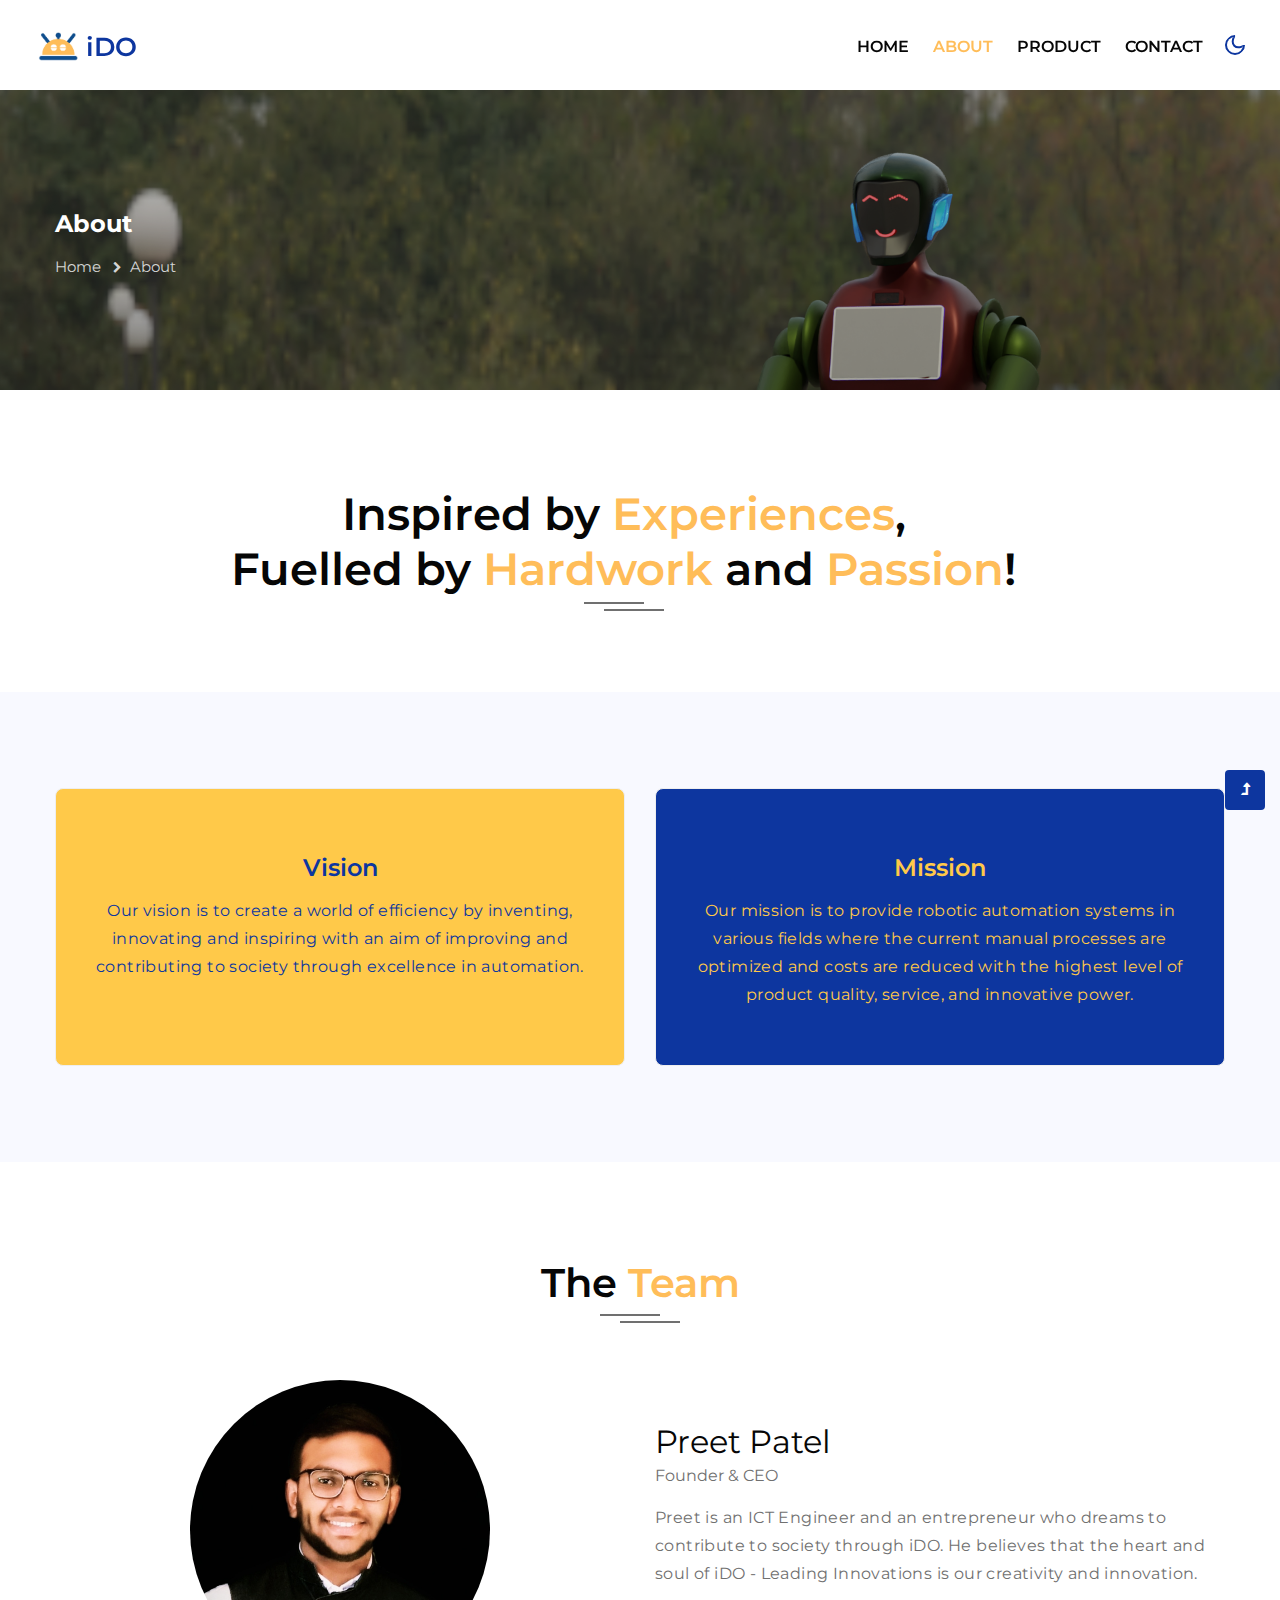
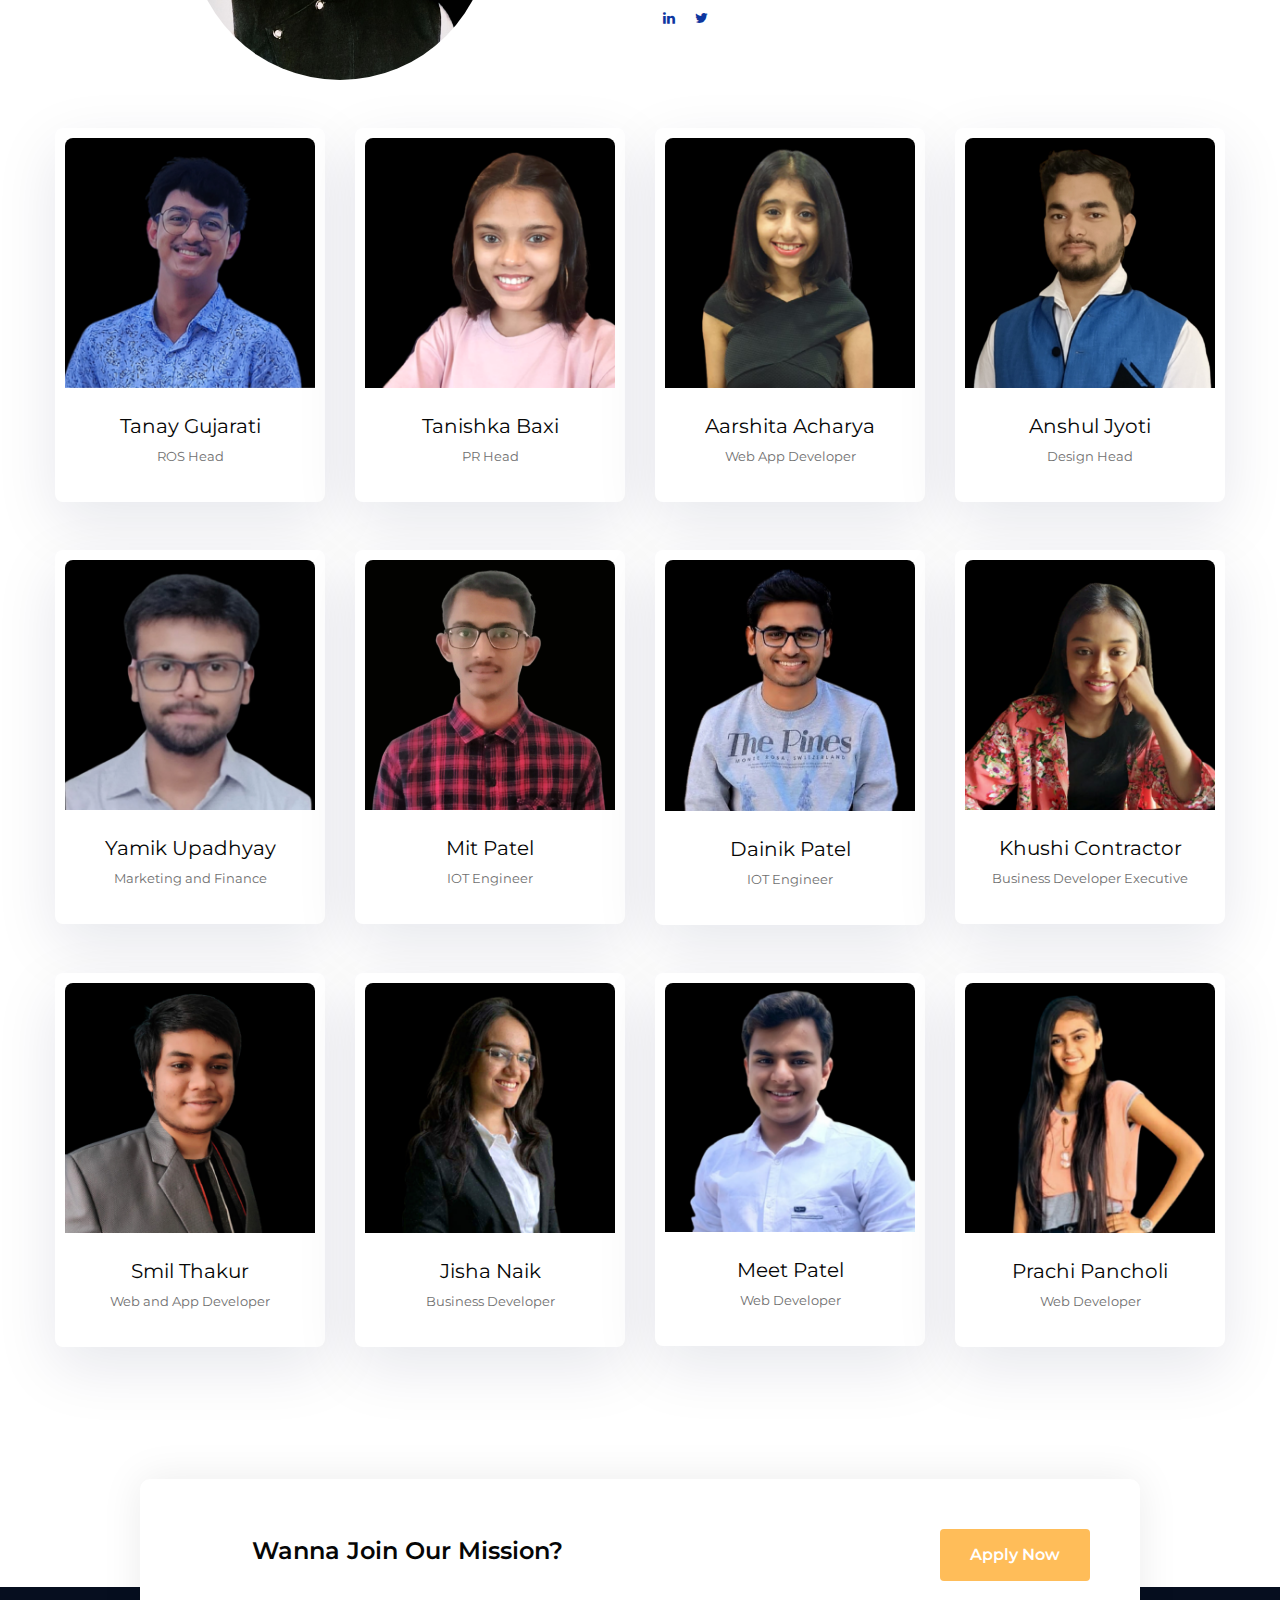
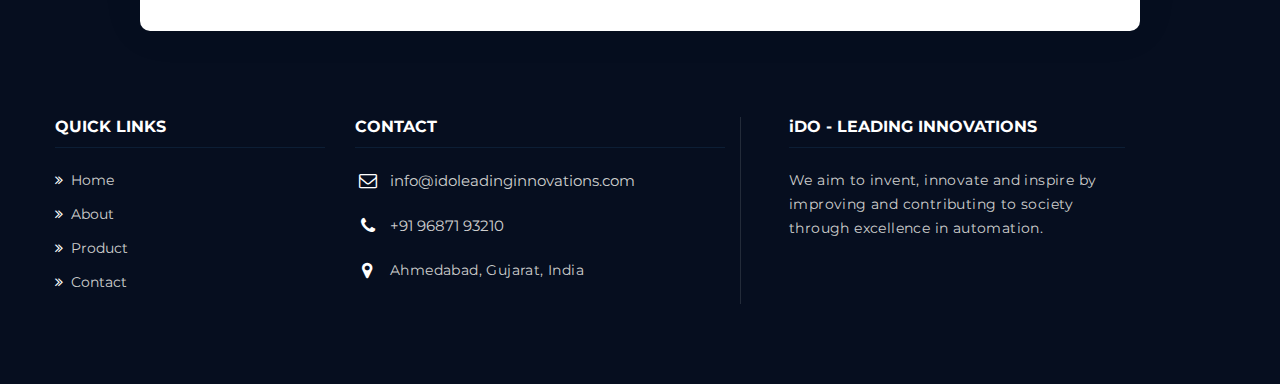
<file: about.html>
<!--
Author: W3layouts
Author URL: http://w3layouts.com
-->
<!doctype html>
<html lang="en">

<head>
    <!-- Required meta tags -->
    <meta charset="utf-8">
    <meta name="viewport" content="width=device-width, initial-scale=1, shrink-to-fit=no">
    <title>iDO - Leading Innovations</title>
    <link rel="icon" href="./images/logowobg.png">
    <!-- google-fonts -->
    <link href="//fonts.googleapis.com/css2?family=Montserrat:wght@100;200;300;400;500;600;700;800;900&display=swap"
        rel="stylesheet">
    <!-- //google-fonts -->
    <!-- Template CSS Style link -->
    <link rel="stylesheet" href="assets/css/style-starter.css">
</head>

<body>
    <!--header-->
    <header id="site-header" class="fixed-top">
        <div class="container-fluid">
            <nav class="navbar navbar-expand-lg stroke">
                <h1>
                    <a class="navbar-brand d-flex align-items-center" href="index.html">
                        <img src="./images/logowobg.png" class="img-fluid p-1" style="height:55px;width:55px;" alt="">
                        iDO
                    </a>
                </h1>
                <!-- if logo is image enable this   
    <a class="navbar-brand" href="#index.html">
        <img src="image-path" alt="Your logo" title="Your logo" style="height:35px;" />
    </a> -->
                <button class="navbar-toggler  collapsed bg-gradient" type="button" data-toggle="collapse"
                    data-target="#navbarTogglerDemo02" aria-controls="navbarTogglerDemo02" aria-expanded="false"
                    aria-label="Toggle navigation">
                    <span class="navbar-toggler-icon fa icon-expand fa-bars"></span>
                    <span class="navbar-toggler-icon fa icon-close fa-times"></span>
                </button>

                <div class="collapse navbar-collapse" id="navbarTogglerDemo02">
                    <ul class="navbar-nav ml-lg-auto">
                        <li class="nav-item">
                            <a class="nav-link" href="index.html">Home <span class="sr-only">(current)</span></a>
                        </li>
                        <li class="nav-item active">
                            <a class="nav-link" href="about.html">About</a>
                        </li>
                        <li class="nav-item">
                            <a class="nav-link" href="product.html">Product</a>
                        </li>
                        <li class="nav-item">
                            <a class="nav-link" href="contact.html">Contact</a>
                        </li>
                    </ul>
                </div>
                <!-- toggle switch for light and dark theme -->
                <div class="cont-ser-position my-2">
                    <nav class="navigation">
                        <div class="theme-switch-wrapper">
                            <label class="theme-switch" for="checkbox">
                                <input type="checkbox" id="checkbox">
                                <div class="mode-container">
                                    <i class="gg-sun"></i>
                                    <i class="gg-moon"></i>
                                </div>
                            </label>
                        </div>
                    </nav>
                </div>
                <!-- //toggle switch for light and dark theme -->
            </nav>
        </div>
    </header>
    <!--//header-->

    <!-- inner banner -->
    <div class="inner-banner">
        <section class="w3l-breadcrumb">
            <div class="container">
                <h4 class="inner-text-title font-weight-bold text-white mb-sm-3 mb-2">About</h4>
                <ul class="breadcrumbs-custom-path">
                    <li><a href="index.html">Home</a></li>
                    <li class="active"><span class="fa fa-chevron-right mx-2" aria-hidden="true"></span>About</li>
                </ul>
            </div>
        </section>
    </div>
    <!-- //inner banner -->

    <!-- about section -->
    <section class="video-section py-5">
        <div class="container py-md-5 py-4">
            <div class="row">
                <div class="col-12 about-right-faq align-self pr-lg-5">
                    <h3 class="title-big text-center title-main">
                        Inspired by <span>Experiences</span>, <br>
                        Fuelled by <span>Hardwork</span> and <span>Passion</span>!
                        <!-- <p class="mt-3">Lorem ipsum viverra feugiat. Pellen tesque libero ut justo,
                        ultrices in ligula. Semper at tempufddfel. </p> -->
                </div>
            </div>
        </div>
    </section>
    <!-- //about section -->

    <!-- stats -->
    <!-- <section class="w3_stats pb-5" id="stats">
        <div class="container pb-md-5 pb-4 pt-4">
            <div class="w3-stats">
                <div class="row text-center">
                    <div class="col-lg-3 col-sm-6">
                        <div class="counter">
                            <div class="timer count-title count-number" data-to="6300" data-speed="1500"></div>
                            <p class="count-text">Learners & counting</p>
                        </div>
                    </div>
                    <div class="col-lg-3 col-sm-6 mt-sm-0 mt-4">
                        <div class="counter">
                            <div class="timer count-title count-number" data-to="638" data-speed="1500"></div>
                            <p class="count-text">Total courses</p>
                        </div>
                    </div>
                    <div class="col-lg-3 col-sm-6 mt-lg-0 mt-4">
                        <div class="counter">
                            <div class="timer count-title count-number" data-to="7600" data-speed="1500"></div>
                            <p class="count-text">Successful students</p>
                        </div>
                    </div>
                    <div class="col-lg-3 col-sm-6 mt-lg-0 mt-4">
                        <div class="counter border-right-0">
                            <div class="timer count-title count-number" data-to="36" data-speed="1500"></div>
                            <p class="count-text">Languages</p>
                        </div>
                    </div>
                </div>
            </div>
        </div>
    </section> -->
    <!-- //stats -->

    <!-- about-bootom grids -->
    <section class="w3l-bottom-about py-5">
        <div class="container py-md-5 py-4">
            <div class="grids-area-hny main-cont-wthree-fea row">
                <div class="col-md-6 grids-feature mt-md-0 mt-4">
                    <div class="area-box h-100 grow" style="background-color: #ffc949;">
                        <h4><a href="#feature" class="title-head " style="color: #0d369f">Vision</a></h4>
                        <p class="mb-3" style="color: #0d369f">
                            Our vision is to create a world of efficiency by inventing, innovating and inspiring with an
                            aim of improving and contributing to society through excellence in automation.
                        </p>
                    </div>
                </div>
                <div class="col-md-6 grids-feature mt-lg-0 mt-4">
                    <div class="area-box h-100" style="background-color: #0d369f;">
                        <h4><a href="#feature" class="title-head" style="color: #ffc949">Mission</a></h4>
                        <p class="mb-3" style="color: #ffc949">
                            Our mission is to provide robotic automation systems in various fields where the current
                            manual processes are optimized and costs are reduced with the highest level of product
                            quality, service, and innovative power.
                        </p>
                    </div>
                </div>
            </div>
        </div>
    </section>
    <!-- //bottom-grids-->

    <!-- team section -->
    <section class="w3l-team py-sm-5 pb-sm-0 pb-5">
        <div class="container py-md-5 py-4">
            <div class="title-heading-w3 text-center mx-auto mb-5 pb-sm-4">
                <h3 class="title-main">The <span>Team</span></h3>
            </div>
            <div class="row pb-5 h-100">
                <div class="col-12 col-md-6 text-center">
                    <img src="./images/preet.jpg" class="img-fluid rounded-circle" style="height:300px;width:auto"
                        alt="">
                </div>
                <div class="col-12 col-md-6 my-auto">
                    <h2 class="mb-2">Preet Patel</h2>
                    <span>
                        Founder & CEO
                    </span>
                    <p class="my-3">
                        Preet is an ICT Engineer and an entrepreneur who
                        dreams to contribute to society through iDO.
                        He believes that the heart and soul of iDO -
                        Leading Innovations is our creativity and
                        innovation.
                    </p>
                    <div class="social-icons-section">
                        <a class="mx-2" href="https://www.linkedin.com/in/preetpatel22">
                            <span class="fa fa-linkedin"></span>
                        </a>
                        <a class="mx-2" href="https://twitter.com/preetpatel_22">
                            <span class="fa fa-twitter"></span>
                        </a>
                    </div>
                </div>
            </div>
            <div class="row text-center">
                <div class="col-lg-3 col-sm-6 mt-lg-0 mt-5">
                    <div class="team-block-single">
                        <div class="team-grids">

                            <img src="./images/team/Tanay Gujarati.png" class="img-fluid" alt="">
                            <div class="team-info">
                                <div class="social-icons-section">
                                    <a class="fac" href="https://www.linkedin.com/in/tanay-gujarati-9ba1b0194/">
                                        <span class="fa fa-linkedin"></span>
                                    </a>
                                </div>
                            </div>
                        </div>
                        <div class="team-bottom-block p-4">
                            <h5 class="member mb-1">Tanay Gujarati</h5>
                            <small>ROS Head</small>
                        </div>
                    </div>
                </div>
                <div class="col-lg-3 col-sm-6">
                    <div class="team-block-single">
                        <div class="team-grids">
                            <img src="./images/team/Tanishka Baxi.png" class="img-fluid" alt="">
                            <div class="team-info">
                                <div class="social-icons-section">
                                    <a class="fac" href=" https://www.linkedin.com/in/tanishka-baxi-162754197/">
                                        <span class="fa fa-linkedin"></span>
                                    </a>
                                </div>
                            </div>
                        </div>
                        <div class="team-bottom-block p-4">
                            <h5 class="member mb-1">Tanishka Baxi</h5>
                            <small>PR Head</small>
                        </div>
                    </div>
                </div>
                <div class="col-lg-3 col-sm-6 mt-sm-0 mt-5">
                    <div class="team-block-single">
                        <div class="team-grids">

                            <img src="./images/team/Aarshita Acharya.png" class="img-fluid" alt="">
                            <div class="team-info">
                                <div class="social-icons-section">
                                    <a class="fac" href=" https://www.linkedin.com/in/aarshita-acharya-095429202/">
                                        <span class="fa fa-linkedin"></span>
                                    </a>
                                </div>
                            </div>
                        </div>
                        <div class="team-bottom-block p-4">
                            <h5 class="member mb-1">Aarshita Acharya</h5>
                            <small>Web App Developer</small>
                        </div>
                    </div>
                </div>


                <div class="col-lg-3 col-sm-6 mt-lg-0 mt-5">
                    <div class="team-block-single">
                        <div class="team-grids">

                            <img src="./images/team/Anshul Jyoti.jpg" class="img-fluid" alt="">
                            <div class="team-info">
                                <div class="social-icons-section">
                                    <a class="fac" href="https://www.linkedin.com/in/anshul-jyoti-007b93192/">
                                        <span class="fa fa-linkedin"></span>
                                    </a>
                                </div>
                            </div>
                        </div>
                        <div class="team-bottom-block p-4">
                            <h5 class="member mb-1">Anshul Jyoti</h5>
                            <small>Design Head</small>
                        </div>
                    </div>
                </div>
                <div class="col-lg-3 col-sm-6 mt-5 ">
                    <div class="team-block-single">
                        <div class="team-grids">

                            <img src="./images/team/Yamik.png" class="img-fluid" alt="">
                            <div class="team-info">
                                <div class="social-icons-section">
                                    <a class="fac" href="https://www.linkedin.com/in/yamik-upadhyay-167aa2180">
                                        <span class="fa fa-linkedin"></span>
                                    </a>
                                </div>
                            </div>
                        </div>
                        <div class="team-bottom-block p-4">
                            <h5 class="member mb-1 active">Yamik Upadhyay</h5>
                            <small>Marketing and Finance</small>
                        </div>
                    </div>
                </div>
                <div class="col-lg-3 col-sm-6 mt-5">
                    <div class="team-block-single">
                        <div class="team-grids">

                            <img src="./images/team/Mit Patel.jpg" class="img-fluid" alt="">
                            <div class="team-info">
                                <div class="social-icons-section">
                                    <a class="fac" href=" https://www.linkedin.com/in/mit-patel-5b3337184/">
                                        <span class="fa fa-linkedin"></span>
                                    </a>
                                </div>
                            </div>
                        </div>
                        <div class="team-bottom-block p-4">
                            <h5 class="member mb-1">Mit Patel</h5>
                            <small>IOT Engineer</small>
                        </div>
                    </div>
                </div>
                <div class="col-lg-3 col-sm-6 mt-5">
                    <div class="team-block-single">
                        <div class="team-grids">

                            <img src="./images/team/Dainik Patel.png" class="img-fluid" alt="">
                            <div class="team-info">
                                <div class="social-icons-section">
                                    <a class="fac" href="https://www.linkedin.com/in/dainik-patel-3bbba4190/">
                                        <span class="fa fa-linkedin"></span>
                                    </a>
                                </div>
                            </div>
                        </div>
                        <div class="team-bottom-block p-4">
                            <h5 class="member mb-1">Dainik Patel</h5>
                            <small>IOT Engineer</small>
                        </div>
                    </div>
                </div>
                <div class="col-lg-3 col-sm-6 mt-5">
                    <div class="team-block-single">
                        <div class="team-grids">

                            <img src="./images/team/Khushi Contractor.png" class="img-fluid" alt="">
                            <div class="team-info">
                                <div class="social-icons-section">
                                    <a class="fac" href="https://www.linkedin.com/in/khushi-contractor-053949188/">
                                        <span class="fa fa-linkedin"></span>
                                    </a>
                                </div>
                            </div>
                        </div>
                        <div class="team-bottom-block p-4">
                            <h5 class="member mb-1">Khushi Contractor</h5>
                            <small>Business Developer Executive</small>
                        </div>
                    </div>
                </div>
                <div class="col-lg-3 col-sm-6 mt-5">
                    <div class="team-block-single">
                        <div class="team-grids">

                            <img src="./images/team/Smil.png" class="img-fluid" alt="">
                            <div class="team-info">
                                <div class="social-icons-section">
                                    <a class="fac" href="https://www.linkedin.com/in/smil-raj-thakur-b499471bb/">
                                        <span class="fa fa-linkedin"></span>
                                    </a>
                                </div>
                            </div>
                        </div>
                        <div class="team-bottom-block p-4">
                            <h5 class="member mb-1">Smil Thakur</h5>
                            <small>Web and App Developer</small>
                        </div>
                    </div>
                </div>
                <div class="col-lg-3 col-sm-6 mt-5">
                    <div class="team-block-single">
                        <div class="team-grids">

                            <img src="./images/team/Jisha.png" class="img-fluid" alt="">
                            <div class="team-info">
                                <div class="social-icons-section">
                                    <a class="fac" href="https://www.linkedin.com/in/jisha-naik-b60a40216/">
                                        <span class="fa fa-linkedin"></span>
                                    </a>
                                </div>
                            </div>
                        </div>
                        <div class="team-bottom-block p-4">
                            <h5 class="member mb-1 active">Jisha Naik</h5>
                            <small>Business Developer</small>
                        </div>
                    </div>
                </div>
                <div class="col-lg-3 col-sm-6 mt-5 mx-auto">
                    <div class="team-block-single">
                        <div class="team-grids">

                            <img src="./images/team/Meet Patel.png" class="img-fluid" alt="">
                            <div class="team-info">
                                <div class="social-icons-section">
                                    <a class="fac" href="https://www.linkedin.com/in/meet57/">
                                        <span class="fa fa-linkedin"></span>
                                    </a>
                                </div>
                            </div>
                        </div>
                        <div class="team-bottom-block p-4">
                            <h5 class="member mb-1">Meet Patel</h5>
                            <small>Web Developer</small>
                        </div>
                    </div>
                </div>


                <div class="col-lg-3 col-sm-6 mt-5">
                    <div class="team-block-single">
                        <div class="team-grids">

                            <img src="./images/team/prachi pacholi.png" class="img-fluid" alt="">
                            <div class="team-info">
                                <div class="social-icons-section">
                                    <a class="fac" href="https://www.linkedin.com/in/prachi-pancholi-044a5b1b6/">
                                        <span class="fa fa-linkedin"></span>
                                    </a>
                                </div>
                            </div>
                        </div>
                        <div class="team-bottom-block p-4">
                            <h5 class="member mb-1">Prachi Pancholi</h5>
                            <small>Web Developer</small>
                        </div>
                    </div>
                </div>
                <div class="col-lg-3 col-sm-6 mt-5">

                </div>
            </div>
        </div>
    </section>
    <!-- //team setion -->

    <!-- about section -->
    <!-- <section class="w3l-about-3 pb-5 pt-2">
        <div class="container py-md-5 py-4 mb-5">
            <div class="row align-items-center justify-content-between">
                <div class="col-lg-6 pr-lg-5">
                    <h3 class="title-big">Join Our Mission to Democratize Education</h3>
                    <p class="mt-3">Consectetur adipiscing elit. Aliquam sit amet
                        efficitur tortor.Uspendisse efficitur orci urna.</p>
                    <ul class="list-about-2 mt-sm-4 mt-3">
                        <li class="py-1"><i class="fa fa-check-square-o mr-2" aria-hidden="true"></i>Ut enim ad minim
                            veniam</li>
                        <li class="py-2"><i class="fa fa-check-square-o mr-2" aria-hidden="true"></i>Quis nostrud
                            exercitation
                            ullamco
                            laboris</li>
                        <li class="py-1"><i class="fa fa-check-square-o mr-2" aria-hidden="true"></i>Nisi ut aliquip ex
                            ea commodo</li>
                    </ul>
                </div>
                <div class="col-lg-6 about-2-secs-right mt-lg-0 mt-5">
                    <img src="assets/images/about1.jpg" alt="" class="img-fluid img-responsive" />
                </div>
            </div>
        </div>
    </section> -->
    <!-- //about section -->

    <!-- footer -->
    <!-- footer -->
    <footer class="w3l-footer-22 position-relative mt-5 pt-5">
        <div class="footer-sub">
            <div class="container">
                <div class="text-txt">
                    <div class="right-side">
                        <!-- form section -->
                        <div class="row align-items-center w3l-forms-9" style="text-align: center;">
                            <div class="main-midd col-md-6" style="text-align: center;">
                                <h4 style="font-size:1.5rem;" class="title-head mb-lg-2">
                                    Wanna Join Our Mission?
                                </h4>
                            </div>
                            <div class="main-midd-2 col-md-6 mt-md-0 d-flex justify-content-end"
                                style="text-align: center;">
                                <a class="btn btn-style btn-style-secondary" href="https://forms.gle/bUfhzXr2kCGvSC4k9"
                                    target="_blank">Apply Now</a>
                            </div>
                        </div>
                        <!-- //form section -->
                    </div>
                    <div class="row sub-columns">
                        <div class="col-lg-3 col-sm-6 sub-two-right">
                            <h6>Quick links</h6>
                            <ul>
                                <li><a href="index.html"><span class="fa fa-angle-double-right mr-2"></span>Home</a>
                                </li>
                                <li><a href="about.html"><span class="fa fa-angle-double-right mr-2"></span>About</a>
                                </li>
                                <li><a href="product.html"><span
                                            class="fa fa-angle-double-right mr-2"></span>Product</a></li>
                                <li><a href="contact.html"><span
                                            class="fa fa-angle-double-right mr-2"></span>Contact</a></li>
                            </ul>
                        </div>
                        <div class="col-lg-4 col-sm-6 sub-one-left mt-lg-0 mt-sm-5 mt-4">
                            <h6>Contact </h6>
                            <div class="column2">
                                <div class="href1"><span class="fa fa-envelope-o" aria-hidden="true"></span><a
                                        href="mailto:info@idoleadinginnovations.com">info@idoleadinginnovations.com</a>
                                </div>
                                <div class="href2"><span class="fa fa-phone" aria-hidden="true"></span><a
                                        href="tel:+91-96871-93210">+91 96871 93210</a>
                                </div>
                                <div>
                                    <p class="contact-para"><span class="fa fa-map-marker"
                                            aria-hidden="true"></span>Ahmedabad, Gujarat, India</p>
                                </div>
                            </div>
                        </div>
                        <div class="col-lg-4 col-sm-6 sub-one-left ab-right-cont pl-lg-5 mt-lg-0 mt-sm-5 mt-4">
                            <h6 style="text-transform: none;">iDO - LEADING INNOVATIONS</h6>
                            <p>
                                We aim to invent, innovate and
                                inspire by improving and contributing
                                to society through excellence in
                                automation.
                            </p>

                        </div>
                    </div>
                </div>
            </div>
        </div>
        <!-- copyright -->
        <!-- <div class="copyright-footer text-center">
            <div class="container">
                <div class="columns">
                    <p>Copyright @ IDO - LEADING INNOVATIONS PRIVATE LIMITED
                    </p>
                </div>
            </div>
        </div> -->
        <!-- //copyright -->
    </footer>
    <!-- //footer -->

    <!-- Js scripts -->
    <!-- move top -->
    <button onclick="topFunction()" id="movetop" title="Go to top">
        <span class="fa fa-level-up" aria-hidden="true"></span>
    </button>
    <script>
        // When the user scrolls down 20px from the top of the document, show the button
        window.onscroll = function () {
            scrollFunction()
        };

        function scrollFunction() {
            if (document.body.scrollTop > 20 || document.documentElement.scrollTop > 20) {
                document.getElementById("movetop").style.display = "block";
            } else {
                document.getElementById("movetop").style.display = "none";
            }
        }

        // When the user clicks on the button, scroll to the top of the document
        function topFunction() {
            document.body.scrollTop = 0;
            document.documentElement.scrollTop = 0;
        }
    </script>
    <!-- //move top -->

    <!-- common jquery plugin -->
    <script src="assets/js/jquery-3.3.1.min.js"></script>
    <!-- //common jquery plugin -->

    <!-- magnific popup -->
    <script src="assets/js/jquery.magnific-popup.min.js"></script>
    <script>
        $(document).ready(function () {
            $('.popup-with-zoom-anim').magnificPopup({
                type: 'inline',

                fixedContentPos: false,
                fixedBgPos: true,

                overflowY: 'auto',

                closeBtnInside: true,
                preloader: false,

                midClick: true,
                removalDelay: 300,
                mainClass: 'my-mfp-zoom-in'
            });

            $('.popup-with-move-anim').magnificPopup({
                type: 'inline',

                fixedContentPos: false,
                fixedBgPos: true,

                overflowY: 'auto',

                closeBtnInside: true,
                preloader: false,

                midClick: true,
                removalDelay: 300,
                mainClass: 'my-mfp-slide-bottom'
            });
        });
    </script>
    <!-- //magnific popup -->

    <!-- counter for stats -->
    <script src="assets/js/counter.js"></script>
    <!-- //counter for stats -->

    <!-- theme switch js (light and dark)-->
    <script src="assets/js/theme-change.js"></script>
    <script>
        function autoType(elementClass, typingSpeed) {
            var thhis = $(elementClass);
            thhis.css({
                "position": "relative",
                "display": "inline-block"
            });
            thhis.prepend('<div class="cursor" style="right: initial; left:0;"></div>');
            thhis = thhis.find(".text-js");
            var text = thhis.text().trim().split('');
            var amntOfChars = text.length;
            var newString = "";
            thhis.text("|");
            setTimeout(function () {
                thhis.css("opacity", 1);
                thhis.prev().removeAttr("style");
                thhis.text("");
                for (var i = 0; i < amntOfChars; i++) {
                    (function (i, char) {
                        setTimeout(function () {
                            newString += char;
                            thhis.text(newString);
                        }, i * typingSpeed);
                    })(i + 1, text[i]);
                }
            }, 1500);
        }

        $(document).ready(function () {
            // Now to start autoTyping just call the autoType function with the 
            // class of outer div
            // The second paramter is the speed between each letter is typed.   
            autoType(".type-js", 200);
        });
    </script>
    <!-- //theme switch js (light and dark)-->

    <!-- MENU-JS -->
    <script>
        $(window).on("scroll", function () {
            var scroll = $(window).scrollTop();

            if (scroll >= 80) {
                $("#site-header").addClass("nav-fixed");
            } else {
                $("#site-header").removeClass("nav-fixed");
            }
        });

        //Main navigation Active Class Add Remove
        $(".navbar-toggler").on("click", function () {
            $("header").toggleClass("active");
        });
        $(document).on("ready", function () {
            if ($(window).width() > 991) {
                $("header").removeClass("active");
            }
            $(window).on("resize", function () {
                if ($(window).width() > 991) {
                    $("header").removeClass("active");
                }
            });
        });
    </script>
    <!-- //MENU-JS -->

    <!-- disable body scroll which navbar is in active -->
    <script>
        $(function () {
            $('.navbar-toggler').click(function () {
                $('body').toggleClass('noscroll');
            })
        });
    </script>
    <!-- //disable body scroll which navbar is in active -->

    <!--bootstrap-->
    <script src="assets/js/bootstrap.min.js"></script>
    <!-- //bootstrap-->
    <!-- //Js scripts -->
    <script>
        const typedTextSpan = document.querySelector(".typed-text");
        const cursorSpan = document.querySelector(".cursor");

        const textArray = ["Experiences,", "Experiences,", "Experiences,"];
        const typingDelay = 100;
        const erasingDelay = 10;
        const newTextDelay = 2000; // Delay between current and next text
        let textArrayIndex = 0;
        let charIndex = 0;

        function type() {
            if (charIndex < textArray[textArrayIndex].length) {
                if (!cursorSpan.classList.contains("typing")) cursorSpan.classList.add("typing");
                typedTextSpan.textContent += textArray[textArrayIndex].charAt(charIndex);
                charIndex++;
                setTimeout(type, typingDelay);
            } else {
                cursorSpan.classList.remove("typing");
                setTimeout(erase, newTextDelay);
            }
        }

        function erase() {
            if (charIndex > 0) {
                // add class 'typing' if there's none
                if (!cursorSpan.classList.contains("typing")) {
                    cursorSpan.classList.add("typing");
                }
                typedTextSpan.textContent = textArray[textArrayIndex].substring(0, 0);
                charIndex--;
                setTimeout(erase, erasingDelay);
            } else {
                cursorSpan.classList.remove("typing");
                textArrayIndex++;
                if (textArrayIndex >= textArray.length) textArrayIndex = 0;
                setTimeout(type, typingDelay);
            }
        }

        document.addEventListener("DOMContentLoaded", function () { // On DOM Load initiate the effect
            if (textArray.length) setTimeout(type, newTextDelay + 250);
        });
    </script>
    <script>
        const typedTextSpann = document.querySelector(".hardwork");
        const cursorSpann = document.querySelector(".cursors");

        const textArrayy = ["Hardwork", "Hardwork", "Hardwork"];
        const typingDelayy = 100;
        const erasingDelayy = 10;
        const newTextDelayy = 2000; // Delay between current and next text
        let textArrayIndexx = 0;
        let charIndexx = 0;

        function typee() {
            if (charIndexx < textArrayy[textArrayIndexx].length) {
                if (!cursorSpann.classList.contains("typing")) cursorSpann.classList.add("typing");
                typedTextSpann.textContent += textArrayy[textArrayIndexx].charAt(charIndexx);
                charIndexx++;
                setTimeout(typee, typingDelayy);
            } else {
                cursorSpann.classList.remove("typing");
                setTimeout(erasee, newTextDelayy);
            }
        }

        function erasee() {
            if (charIndexx > 0) {
                // add class 'typing' if there's none
                if (!cursorSpann.classList.contains("typing")) {
                    cursorSpann.classList.add("typing");
                }
                typedTextSpann.textContent = textArrayy[textArrayIndexx].substring(0, 0);
                charIndexx--;
                setTimeout(erasee, erasingDelayy);
            } else {
                cursorSpann.classList.remove("typing");
                textArrayIndexx++;
                if (textArrayIndexx >= textArrayy.length) textArrayIndexx = 0;
                setTimeout(typee, typingDelayy);
            }
        }

        document.addEventListener("DOMContentLoaded", function () { // On DOM Load initiate the effect
            if (textArrayy.length) setTimeout(typee, newTextDelayy + 250);
        });
    </script>
    <script>
        const typedTextSpannn = document.querySelector(".passion");
        const cursorSpannn = document.querySelector(".cursorss");

        const textArrayyy = ["Passion!", "Passion!", "Passion!"];
        const typingDelayyy = 100;
        const erasingDelayyy = 10;
        const newTextDelayyy = 2000; // Delay between current and next text
        let textArrayIndexxx = 0;
        let charIndexxx = 0;

        function typeee() {
            if (charIndexxx < textArrayyy[textArrayIndexxx].length) {
                if (!cursorSpannn.classList.contains("typing")) cursorSpannn.classList.add("typing");
                typedTextSpannn.textContent += textArrayyy[textArrayIndexxx].charAt(charIndexxx);
                charIndexxx++;
                setTimeout(typeee, typingDelayyy);
            } else {
                cursorSpann.classList.remove("typing");
                setTimeout(eraseee, newTextDelayyy);
            }
        }

        function eraseee() {
            if (charIndexxx > 0) {
                // add class 'typing' if there's none
                if (!cursorSpannn.classList.contains("typing")) {
                    cursorSpannn.classList.add("typing");
                }
                typedTextSpannn.textContent = textArrayyy[textArrayIndexxx].substring(0, 0);
                charIndexxx--;
                setTimeout(eraseee, erasingDelayyy);
            } else {
                cursorSpannn.classList.remove("typing");
                textArrayIndexxx++;
                if (textArrayIndexxx >= textArrayyy.length) textArrayIndexxx = 0;
                setTimeout(typeee, typingDelayyy);
            }
        }

        document.addEventListener("DOMContentLoaded", function () { // On DOM Load initiate the effect
            if (textArrayyy.length) setTimeout(typeee, newTextDelayyy + 250);
        });
    </script>
</body>

</html>
</file>
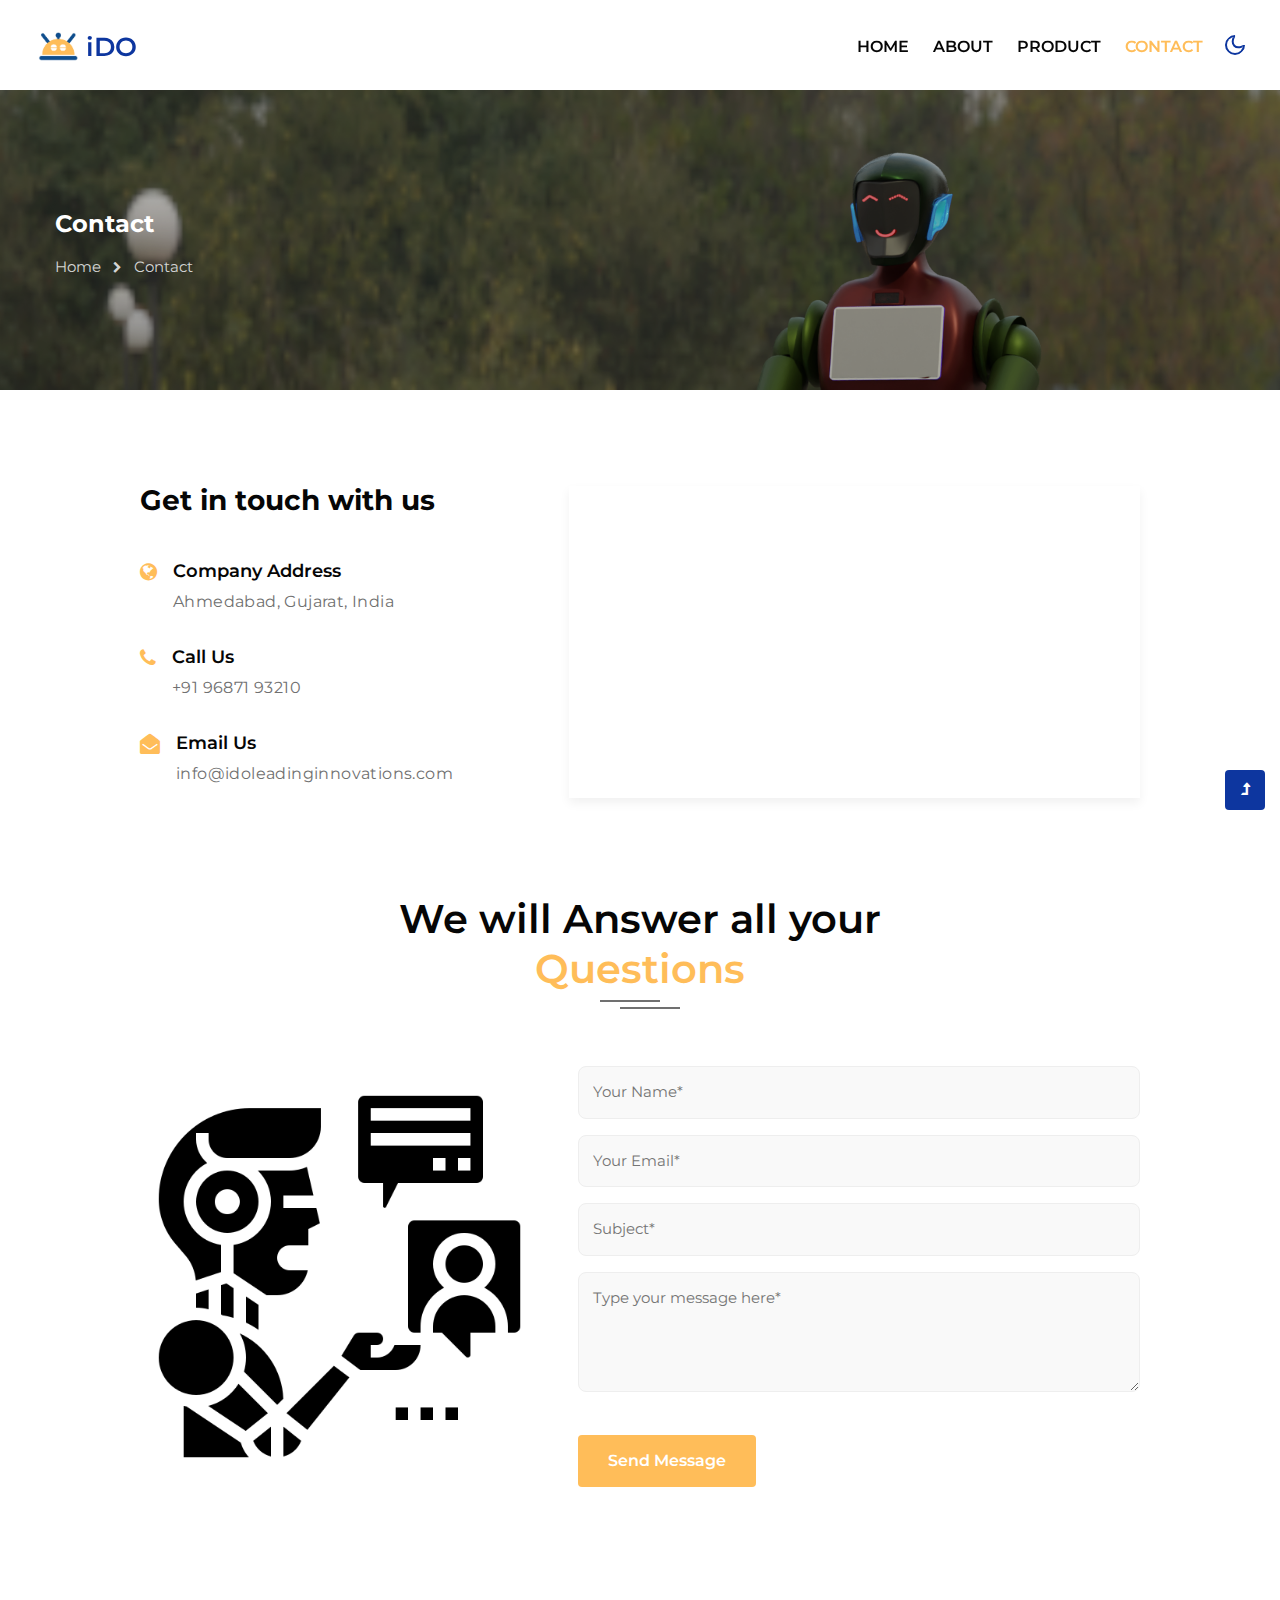
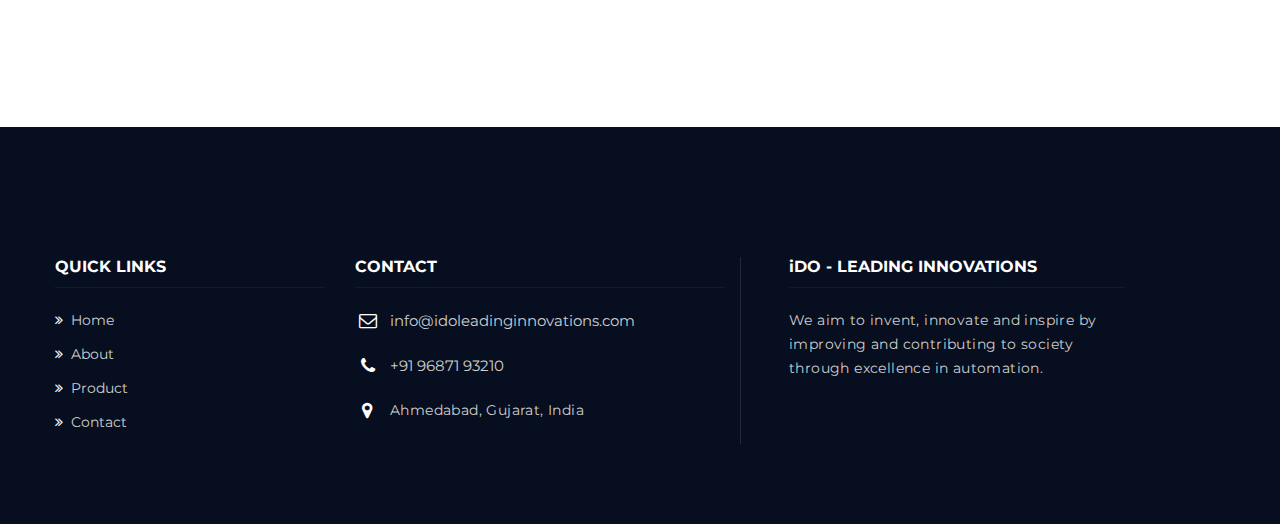
<file: contact.html>
<!--
Author: W3layouts
Author URL: http://w3layouts.com
-->
<!doctype html>
<html lang="en">

<head>
    <!-- Required meta tags -->
    <meta charset="utf-8">
    <meta name="viewport" content="width=device-width, initial-scale=1, shrink-to-fit=no">
    <title>iDO - Leading Innovations</title>
    <link rel="icon" href="./images/logowobg.png">
    <!-- google-fonts -->
    <link href="//fonts.googleapis.com/css2?family=Montserrat:wght@100;200;300;400;500;600;700;800;900&display=swap"
        rel="stylesheet">
    <!-- //google-fonts -->
    <!-- Template CSS Style link -->
    <link rel="stylesheet" href="assets/css/style-starter.css">
</head>

<body>
    <!--header-->
    <header id="site-header" class="fixed-top">
        <div class="container-fluid">
            <nav class="navbar navbar-expand-lg stroke">
                <h1>
                    <a class="navbar-brand d-flex align-items-center" href="index.html">
                        <img src="./images/logowobg.png" class="img-fluid p-1" style="height:55px;width:55px;" alt="">
                        iDO
                    </a>
                </h1>
                <!-- if logo is image enable this   
    <a class="navbar-brand" href="#index.html">
        <img src="image-path" alt="Your logo" title="Your logo" style="height:35px;" />
    </a> -->
                <button class="navbar-toggler  collapsed bg-gradient" type="button" data-toggle="collapse"
                    data-target="#navbarTogglerDemo02" aria-controls="navbarTogglerDemo02" aria-expanded="false"
                    aria-label="Toggle navigation">
                    <span class="navbar-toggler-icon fa icon-expand fa-bars"></span>
                    <span class="navbar-toggler-icon fa icon-close fa-times"></span>
                </button>

                <div class="collapse navbar-collapse" id="navbarTogglerDemo02">
                    <ul class="navbar-nav ml-lg-auto">
                        <li class="nav-item">
                            <a class="nav-link" href="index.html">Home <span class="sr-only">(current)</span></a>
                        </li>
                        <li class="nav-item">
                            <a class="nav-link" href="about.html">About</a>
                        </li>
                        <li class="nav-item">
                            <a class="nav-link" href="product.html">Product</a>
                        </li>
                        <li class="nav-item active">
                            <a class="nav-link" href="contact.html">Contact</a>
                        </li>
                    </ul>
                </div>
                <!-- toggle switch for light and dark theme -->
                <div class="cont-ser-position my-2">
                    <nav class="navigation">
                        <div class="theme-switch-wrapper">
                            <label class="theme-switch" for="checkbox">
                                <input type="checkbox" id="checkbox">
                                <div class="mode-container">
                                    <i class="gg-sun"></i>
                                    <i class="gg-moon"></i>
                                </div>
                            </label>
                        </div>
                    </nav>
                </div>
                <!-- //toggle switch for light and dark theme -->
            </nav>
        </div>
    </header>
    <!--//header-->

    <!-- inner banner -->
    <div class="inner-banner">
        <section class="w3l-breadcrumb">
            <div class="container">
                <h4 class="inner-text-title font-weight-bold text-white mb-sm-3 mb-2">Contact</h4>
                <ul class="breadcrumbs-custom-path">
                    <li><a href="index.html">Home</a></li>
                    <li class="active"><span class="fa fa-chevron-right mx-2" aria-hidden="true"></span> Contact</li>
                </ul>
            </div>
        </section>
    </div>
    <!-- //inner banner -->

    <!-- contact page -->
    <section class="w3l-contact py-5" id="contact">
        <div class="container py-md-5 py-4 mb-5">
            <div class="mx-auto" style="max-width:1000px">
                <div class="row contact-block">
                    <div class="col-md-5 contact-left">
                        <h3 class="font-weight-bold mb-md-5 mb-4">Get in touch with us</h3>
                        <div class="cont-details">
                            <div class="d-flex contact-grid">
                                <div class="cont-left text-center mr-3">
                                    <span class="fa fa-globe"></span>
                                </div>
                                <div class="cont-right">
                                    <h6>Company Address</h6>
                                    <p>Ahmedabad, Gujarat, India</p>
                                </div>
                            </div>
                            <div class="d-flex contact-grid mt-4 pt-lg-2">
                                <div class="cont-left text-center mr-3">
                                    <span class="fa fa-phone"></span>
                                </div>
                                <div class="cont-right">
                                    <h6>Call Us</h6>
                                    <p><a href="tel:+91 96871 93210">+91 96871 93210</a></p>
                                </div>
                            </div>
                            <div class="d-flex contact-grid mt-4 pt-lg-2">
                                <div class="cont-left text-center mr-3">
                                    <span class="fa fa-envelope-open"></span>
                                </div>
                                <div class="cont-right">
                                    <h6>Email Us</h6>
                                    <p><a href="mailto:info@idoleadinginnovations.com"
                                            class="mail">info@idoleadinginnovations.com</a></p>
                                </div>
                            </div>
                        </div>
                    </div>

                    <div class="col-md-7 mt-md-0 mt-4">
                        <div class="map-iframe">
                            <iframe
                                src="https://www.google.com/maps/embed?pb=!1m18!1m12!1m3!1d3670.825037182803!2d72.5415788148017!3d23.06687518493065!2m3!1f0!2f0!3f0!3m2!1i1024!2i768!4f13.1!3m3!1m2!1s0x395e835d892a302d%3A0xec05457c58c15f2a!2sSamarpan%20Ave%2C%20Ghatlodiya%2C%20Ahmedabad%2C%20Gujarat%20380061!5e0!3m2!1sen!2sin!4v1626690219855!5m2!1sen!2sin"
                                width="100%" height="312" frameborder="0" allowfullscreen=""></iframe>
                        </div>
                    </div>

                </div>
                <section id="contactform"></section>


                <!-- contact form -->
                <div class="contact-form-sec pt-5 mt-md-5">
                    <div class="title-heading-w3 text-center mx-auto mb-5 pb-sm-4">
                        <h3 class="title-main">We will Answer all your <span>Questions</span></h3>
                    </div>
                    <div class="row contact-block align-items-center">
                        <div class="col-md-5 contact-left">
                            <img src="./images/chatbot.png" alt="" class="img-fluid img-responsive">
                        </div>
                        <div class="col-md-7 contact-right mt-md-0 mt-4 pl-lg-4">
                            <form action="https://formsubmit.co/ido.leadinginnovations@gmail.com" method="post"
                                class="signin-form">
                                <div class="input-grids">
                                    <input type="text" name="Name" id="w3lName" placeholder="Your Name*"
                                        class="contact-input" />
                                    <input type="email" name="email" id="w3lSender" placeholder="Your Email*"
                                        class="contact-input" />
                                    <input type="text" name="Subject" id="w3lSubect" placeholder="Subject*"
                                        class="contact-input" />
                                </div>
                                <div class="form-input">
                                    <textarea name="Message" id="w3lMessage"
                                        placeholder="Type your message here*"></textarea>
                                </div>
                                <button class="btn btn-style btn-style-secondary mt-sm-3">Send Message</button>
                            </form>
                        </div>
                    </div>
                </div>
    </section>
    <!-- //contact form -->
    </div>
    </div>
    </section>
    <!-- //contact page -->

    <!-- footer -->
    <footer class="w3l-footer-22 position-relative mt-5 pt-5">
        <div class="footer-sub">
            <div class="container">
                <div class="text-txt">

                    <div class="row sub-columns">
                        <div class="col-lg-3 col-sm-6 sub-two-right">
                            <h6>Quick links</h6>
                            <ul>
                                <li><a href="index.html"><span class="fa fa-angle-double-right mr-2"></span>Home</a>
                                </li>
                                <li><a href="about.html"><span class="fa fa-angle-double-right mr-2"></span>About</a>
                                </li>
                                <li><a href="product.html"><span
                                            class="fa fa-angle-double-right mr-2"></span>Product</a></li>
                                <li><a href="contact.html"><span
                                            class="fa fa-angle-double-right mr-2"></span>Contact</a></li>
                            </ul>
                        </div>
                        <div class="col-lg-4 col-sm-6 sub-one-left mt-lg-0 mt-sm-5 mt-4">
                            <h6>Contact </h6>
                            <div class="column2">
                                <div class="href1"><span class="fa fa-envelope-o" aria-hidden="true"></span><a
                                        href="mailto:info@idoleadinginnovations.com">info@idoleadinginnovations.com</a>
                                </div>
                                <div class="href2"><span class="fa fa-phone" aria-hidden="true"></span><a
                                        href="tel:+91-96871-93210">+91 96871 93210</a>
                                </div>
                                <div>
                                    <p class="contact-para"><span class="fa fa-map-marker"
                                            aria-hidden="true"></span>Ahmedabad, Gujarat, India</p>
                                </div>
                            </div>
                        </div>
                        <div class="col-lg-4 col-sm-6 sub-one-left ab-right-cont pl-lg-5 mt-lg-0 mt-sm-5 mt-4">
                            <h6 style="text-transform: none;">iDO - LEADING INNOVATIONS</h6>
                            <p>
                                We aim to invent, innovate and
                                inspire by improving and contributing
                                to society through excellence in
                                automation.
                            </p>

                        </div>
                    </div>
                </div>
            </div>
        </div>
        <!-- copyright -->
        <!-- <div class="copyright-footer text-center">
            <div class="container">
                <div class="columns">
                    <p>Copyright @ IDO - LEADING INNOVATIONS PRIVATE LIMITED
                    </p>
                </div>
            </div>
        </div> -->
        <!-- //copyright -->
    </footer><!-- //footer -->

    <!-- Js scripts -->
    <!-- move top -->
    <button onclick="topFunction()" id="movetop" title="Go to top">
        <span class="fa fa-level-up" aria-hidden="true"></span>
    </button>
    <script>
        // When the user scrolls down 20px from the top of the document, show the button
        window.onscroll = function () {
            scrollFunction()
        };

        function scrollFunction() {
            if (document.body.scrollTop > 20 || document.documentElement.scrollTop > 20) {
                document.getElementById("movetop").style.display = "block";
            } else {
                document.getElementById("movetop").style.display = "none";
            }
        }

        // When the user clicks on the button, scroll to the top of the document
        function topFunction() {
            document.body.scrollTop = 0;
            document.documentElement.scrollTop = 0;
        }
    </script>
    <!-- //move top -->

    <!-- common jquery plugin -->
    <script src="assets/js/jquery-3.3.1.min.js"></script>
    <!-- //common jquery plugin -->

    <!-- theme switch js (light and dark)-->
    <script src="assets/js/theme-change.js"></script>
    <script>


        function autoType(elementClass, typingSpeed) {
            var thhis = $(elementClass);
            thhis.css({
                "position": "relative",
                "display": "inline-block"
            });
            thhis.prepend('<div class="cursor" style="right: initial; left:0;"></div>');
            thhis = thhis.find(".text-js");
            var text = thhis.text().trim().split('');
            var amntOfChars = text.length;
            var newString = "";
            thhis.text("|");
            setTimeout(function () {
                thhis.css("opacity", 1);
                thhis.prev().removeAttr("style");
                thhis.text("");
                for (var i = 0; i < amntOfChars; i++) {
                    (function (i, char) {
                        setTimeout(function () {
                            newString += char;
                            thhis.text(newString);
                        }, i * typingSpeed);
                    })(i + 1, text[i]);
                }
            }, 1500);
        }

        $(document).ready(function () {
            // Now to start autoTyping just call the autoType function with the 
            // class of outer div
            // The second paramter is the speed between each letter is typed.   
            autoType(".type-js", 200);
        });
    </script>
    <!-- //theme switch js (light and dark)-->

    <!-- MENU-JS -->
    <script>
        $(window).on("scroll", function () {
            var scroll = $(window).scrollTop();

            if (scroll >= 80) {
                $("#site-header").addClass("nav-fixed");
            } else {
                $("#site-header").removeClass("nav-fixed");
            }
        });

        //Main navigation Active Class Add Remove
        $(".navbar-toggler").on("click", function () {
            $("header").toggleClass("active");
        });
        $(document).on("ready", function () {
            if ($(window).width() > 991) {
                $("header").removeClass("active");
            }
            $(window).on("resize", function () {
                if ($(window).width() > 991) {
                    $("header").removeClass("active");
                }
            });
        });
    </script>
    <!-- //MENU-JS -->

    <!-- disable body scroll which navbar is in active -->
    <script>
        $(function () {
            $('.navbar-toggler').click(function () {
                $('body').toggleClass('noscroll');
            })
        });
    </script>
    <!-- //disable body scroll which navbar is in active -->

    <!--bootstrap-->
    <script src="assets/js/bootstrap.min.js"></script>
    <!-- //bootstrap-->
    <!-- //Js scripts -->
</body>

</html>
</file>
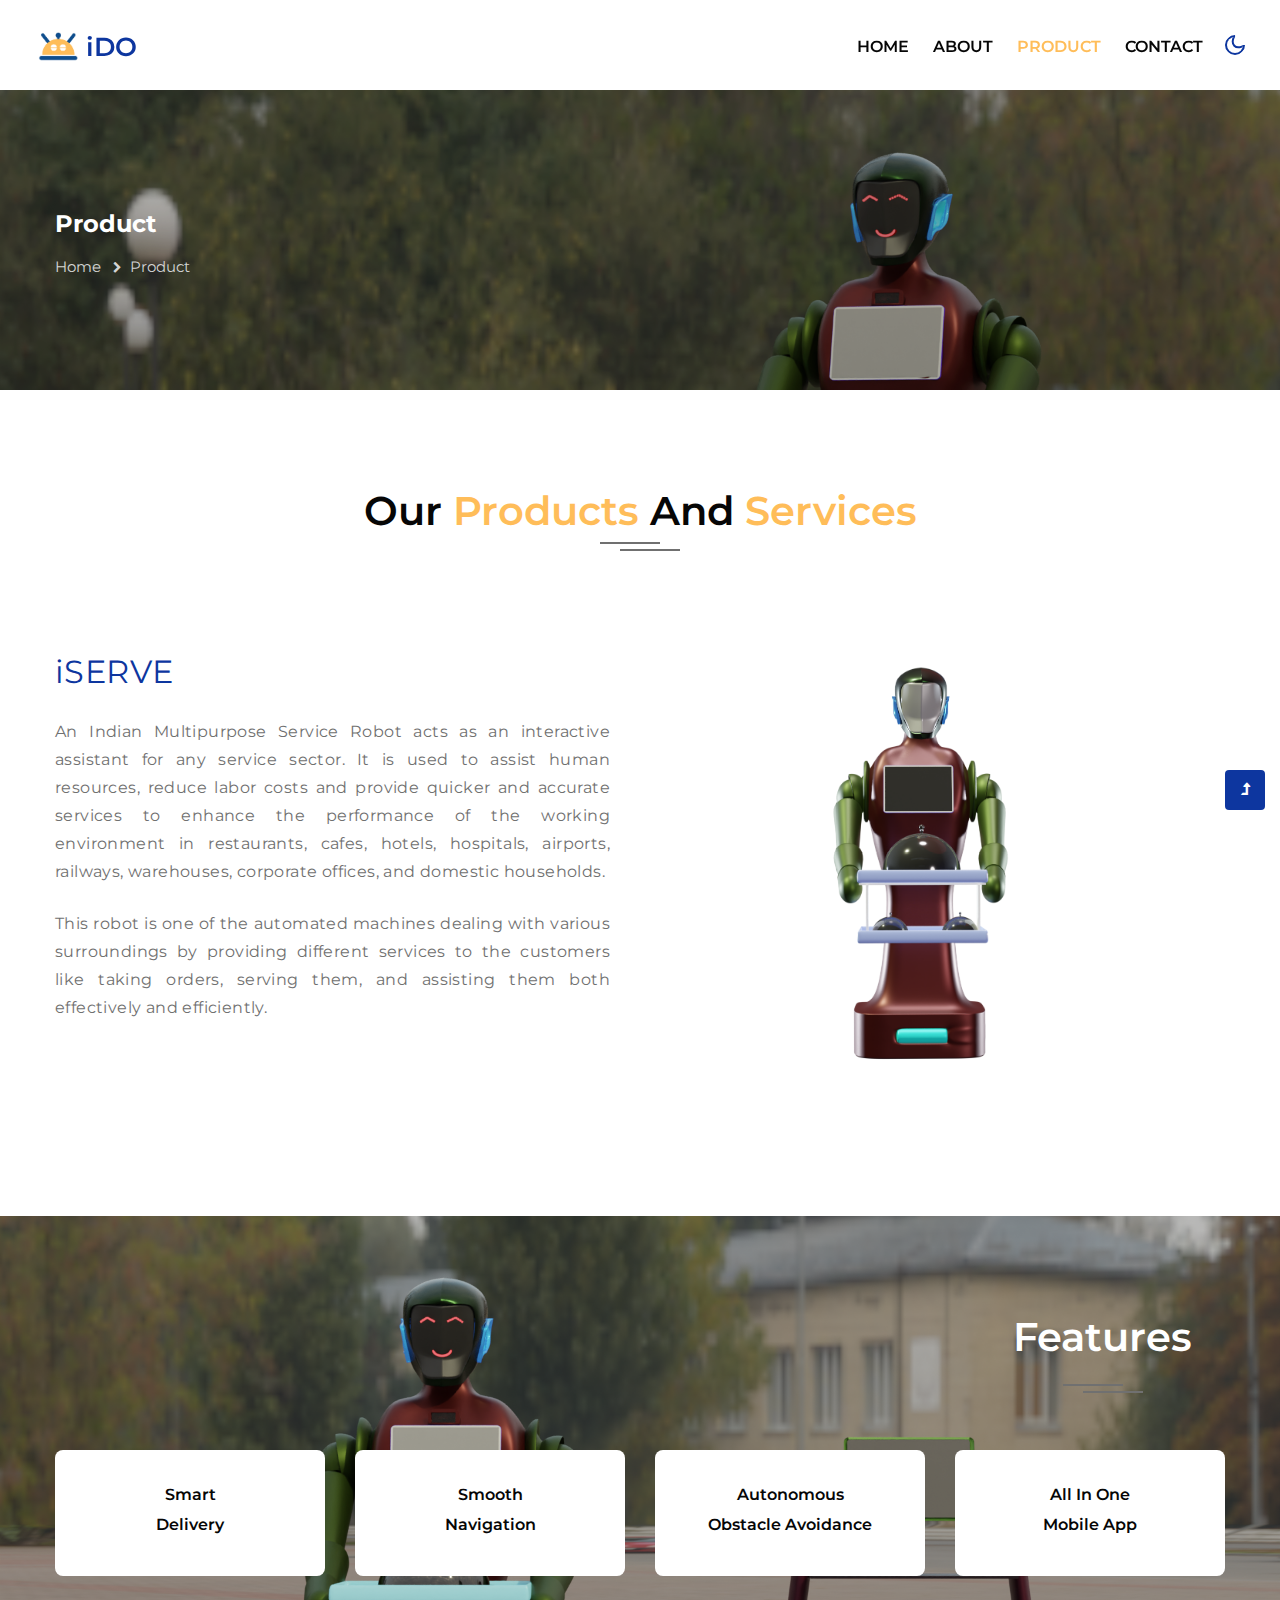
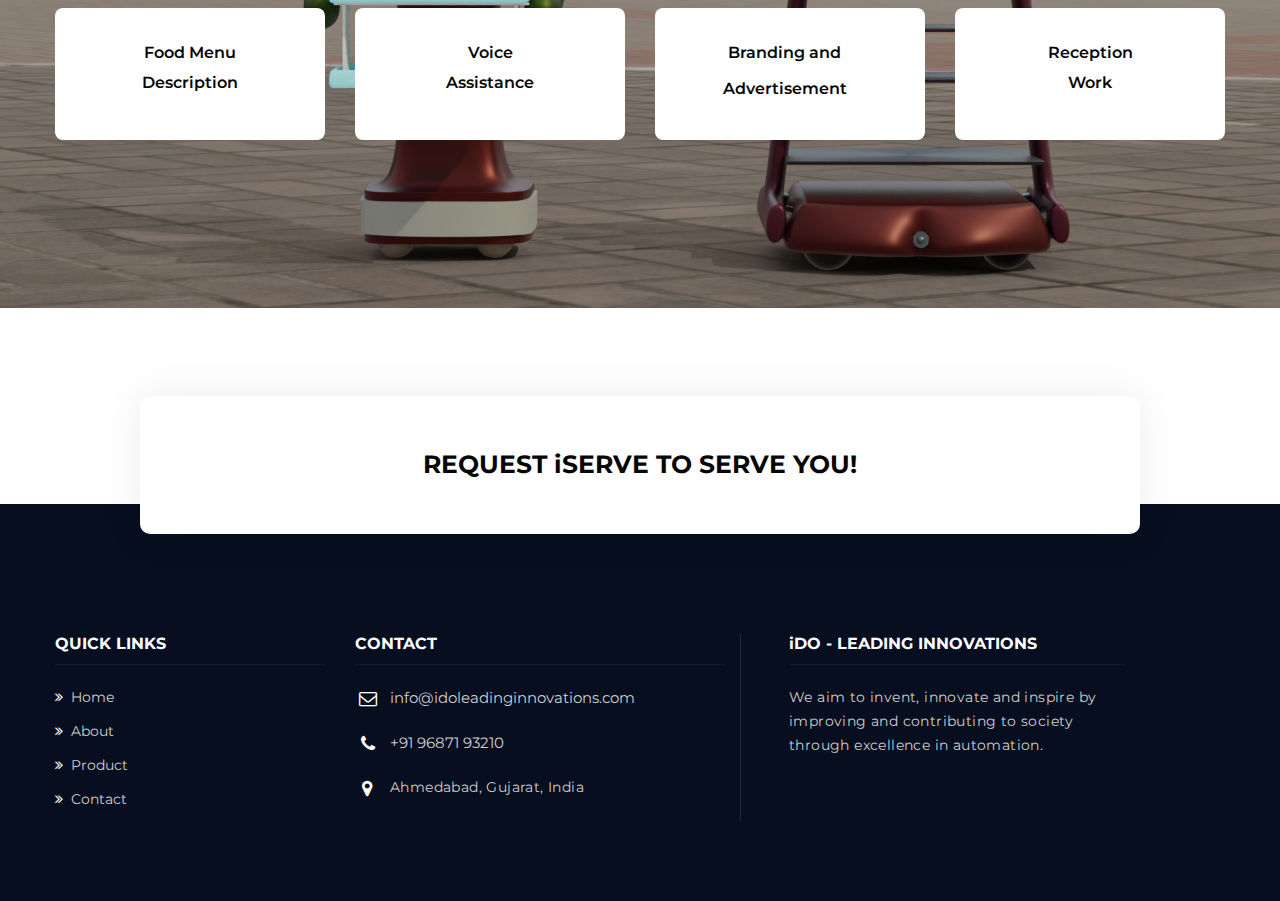
<file: product.html>
<!--
Author: W3layouts
Author URL: http://w3layouts.com
-->
<!doctype html>
<html lang="en">

<head>
    <!-- Required meta tags -->
    <meta charset="utf-8">
    <meta name="viewport" content="width=device-width, initial-scale=1, shrink-to-fit=no">
    <title>iDO - Leading Innovations</title>
    <link rel="icon" href="./images/logowobg.png">
    <!-- google-fonts -->
    <link href="//fonts.googleapis.com/css2?family=Montserrat:wght@100;200;300;400;500;600;700;800;900&display=swap"
        rel="stylesheet">
    <!-- //google-fonts -->
    <!-- Template CSS Style link -->
    <link rel="stylesheet" href="assets/css/style-starter.css">
</head>

<body>
    <!-- top header -->
    <!-- <section class="w3l-top-header">
        <div class="container-fluid">
            <div class="top-content-w3ls d-flex align-items-center justify-content-between">
                <div class="top-headers">
                    <ul>
                        <li>
                            <a href="#help" class="d-sm-block d-none">Have any question ?</a>
                        </li>
                        <li>
                            <i class="fa fa-phone"></i><a href="tel:+1(21) 234 4567">+1(21) 234 4567</a>
                        </li>
                        <li>
                            <i class="fa fa-envelope"></i><a href="mailto:mail@example.com">mail@example.com</a>
                        </li>
                    </ul>
                </div>
                <div class="top-headers top-headers-2">
                    <ul>
                        <li>
                            <a href="#facebook"><span class="fa fa-facebook"></span></a>
                        </li>
                        <li>
                            <a href="#twitter"><span class="fa fa-twitter"></span></a>
                        </li>
                        <li>
                            <a href="#instagram"><span class="fa fa-instagram"></span></a>
                        </li>
                        <li class="mr-0">
                            <a href="#linkedin"><span class="fa fa-linkedin"></span></a>
                        </li>
                    </ul>
                </div>
            </div>
        </div>
    </section> -->
    <!-- //top header -->
    <!--header-->
    <header id="site-header" class="fixed-top">
        <div class="container-fluid">
            <nav class="navbar navbar-expand-lg stroke">
                <h1>
                    <a class="navbar-brand d-flex align-items-center" href="index.html">
                        <img src="./images/logowobg.png" class="img-fluid p-1" style="height:55px;width:55px;" alt="">
                        iDO
                    </a>
                </h1>
                <!-- if logo is image enable this   
    <a class="navbar-brand" href="#index.html">
        <img src="image-path" alt="Your logo" title="Your logo" style="height:35px;" />
    </a> -->
                <button class="navbar-toggler  collapsed bg-gradient" type="button" data-toggle="collapse"
                    data-target="#navbarTogglerDemo02" aria-controls="navbarTogglerDemo02" aria-expanded="false"
                    aria-label="Toggle navigation">
                    <span class="navbar-toggler-icon fa icon-expand fa-bars"></span>
                    <span class="navbar-toggler-icon fa icon-close fa-times"></span>
                </button>

                <div class="collapse navbar-collapse" id="navbarTogglerDemo02">
                    <ul class="navbar-nav ml-lg-auto">
                        <li class="nav-item">
                            <a class="nav-link" href="index.html">Home <span class="sr-only">(current)</span></a>
                        </li>
                        <li class="nav-item">
                            <a class="nav-link" href="about.html">About</a>
                        </li>
                        <li class="nav-item active">
                            <a class="nav-link" href="product.html">Product</a>
                        </li>
                        <li class="nav-item">
                            <a class="nav-link" href="contact.html">Contact</a>
                        </li>
                    </ul>
                </div>
                <!-- toggle switch for light and dark theme -->
                <div class="cont-ser-position my-2">
                    <nav class="navigation">
                        <div class="theme-switch-wrapper">
                            <label class="theme-switch" for="checkbox">
                                <input type="checkbox" id="checkbox">
                                <div class="mode-container">
                                    <i class="gg-sun"></i>
                                    <i class="gg-moon"></i>
                                </div>
                            </label>
                        </div>
                    </nav>
                </div>
                <!-- //toggle switch for light and dark theme -->
            </nav>
        </div>
    </header>
    <!--//header-->

    <!-- inner banner -->
    <div class="inner-banner">
        <div class="w3l-breadcrumb">
            <div class="container">
                <h4 class="inner-text-title font-weight-bold text-white mb-sm-3 mb-2">Product</h4>
                <ul class="breadcrumbs-custom-path">
                    <li><a href="index.html">Home</a></li>
                    <li class="active"><span class="fa fa-chevron-right mx-2" aria-hidden="true"></span>Product
                    </li>
                </ul>
            </div>
        </div>
    </div>
    <!-- //inner banner -->

    <!-- courses section -->
    <div class="w3l-grids-block-5 w3l-grids-block-6 py-5">
        <div class="container py-md-5 py-4">
            <div class="title-heading-w3 text-center mx-auto mb-5 pb-sm-4">
                <h3 class="title-main">Our <span>Products </span> And <span>Services</span></h3>
            </div>
            <div class="row h-100 w-100 my-5">
                <div class="col-12 col-md-6 my-auto">
                    <p class="h2 text-justify" style="color:#0d369f">iSERVE</p>
                    <br>
                    <p class="text-justify">
                        An Indian Multipurpose Service Robot acts as an interactive assistant for any service
                        sector. It is used to assist human resources, reduce labor costs and provide quicker and
                        accurate services to enhance the performance of the working environment in restaurants, cafes,
                        hotels, hospitals, airports, railways, warehouses, corporate offices, and domestic households.
                    </p>
                    <br>
                    <p class="text-justify">
                        This robot is one of the automated machines dealing with various surroundings by providing
                        different services to the customers like taking orders, serving them, and assisting them both
                        effectively and efficiently.
                    </p>
                </div>
                <div class="col-12 col-md-6 mt-5">
                    <div id="carouselExampleControls" class="carousel slide" data-ride="carousel">
                        <div class="carousel-inner">
                            <div class="carousel-item active" data-interval="3000">
                                <img src="./images/HQ_IDO_FV.png" class="d-block mx-auto w-75" alt="...">
                            </div>
                            <div class="carousel-item" data-interval="3000">
                                <img src="./images/Robot_HQ.png" class="d-block mx-auto w-75" alt="...">
                            </div>
                        </div>
                        <a class="carousel-control-prev" href="#carouselExampleControls" role="button"
                            data-slide="prev">
                            <span class="carousel-control-prev-icon" aria-hidden="true"></span>
                            <span class="sr-only">Previous</span>
                        </a>
                        <a class="carousel-control-next" href="#carouselExampleControls" role="button"
                            data-slide="next">
                            <span class="carousel-control-next-icon" aria-hidden="true"></span>
                            <span class="sr-only">Next</span>
                        </a>
                    </div>
                </div>
            </div>
        </div>
    </div>

    <section class="w3l-homeblock1">
        <div class="w3-services-ab py-5">
            <div class="container py-md-5 py-4">
                <div class="w3-services-grids pb-sm-5 mb-sm-4">
                    <div class="row justify-content-end">
                        <div class="title-heading-w3 mt-0 mb-5 pb-sm-4 pr-5">
                            <h3 class="title-main pb-3 text-white">Features</h3>
                        </div>
                    </div>
                    <div class="row w3-services-right-grid">

                        <div class="col-12">

                            <div class="fea-gd-vv row">
                                <div class="col-6 col-md-3  mt-md-0 mt-4">
                                    <div class="text-center feature-gd h-100">
                                        <h5 style="color: var(--heading-color); font-size:1rem;">Smart<br>Delivery</h5>
                                    </div>
                                </div>
                                <div class="col-6 col-md-3 mt-md-0 mt-4">
                                    <div class="text-center feature-gd h-100">
                                        <div class="icon-info my-auto">
                                            <h5 style="color: var(--heading-color); font-size:1rem;">
                                                Smooth<br>Navigation</h5>

                                        </div>
                                    </div>
                                </div>
                                <div class="col-6 col-md-3 mt-md-0 mt-4">
                                    <div class="text-center feature-gd h-100">
                                        <div class="icon-info my-auto">
                                            <h5 style="color: var(--heading-color); font-size:1rem;">
                                                Autonomous<br>Obstacle Avoidance</h5>

                                        </div>
                                    </div>
                                </div>
                                <div class="col-6 col-md-3 mt-md-0 mt-4">
                                    <div class="text-center feature-gd h-100">
                                        <div class="icon-info my-auto">
                                            <h5 style="color: var(--heading-color); font-size:1rem;">All In One<br>
                                                Mobile App</h5>

                                        </div>
                                    </div>
                                </div>
                                <div class="col-6 col-md-3 mt-4 pt-md-2">
                                    <div class="text-center feature-gd h-100 ">
                                        <div class="icon-info my-auto">
                                            <h5 style="color: var(--heading-color); font-size:1rem;">Food
                                                Menu<br>Description</h5>

                                        </div>
                                    </div>
                                </div>
                                <div class="col-6 col-md-3 mt-4 pt-md-2">
                                    <div class="text-center feature-gd h-100 ">
                                        <div class="icon-info my-auto">
                                            <h5 style="color: var(--heading-color); font-size:1rem;">Voice<br>Assistance
                                            </h5>

                                        </div>
                                    </div>
                                </div>
                                <div class="col-6 col-md-3 mt-4 pt-md-2">
                                    <div class="text-center feature-gd h-100" style="padding-left: 19px;">
                                        <div class="icon-info my-auto " style="text-align: center;">
                                            <h5 style="color: var(--heading-color); font-size:1rem;">Branding and</h5>
                                            <h5 style="color: var(--heading-color); font-size:1rem;">Advertisement</h5>

                                        </div>
                                    </div>
                                </div>
                                <div class="col-6 col-md-3 mt-4 pt-md-2">
                                    <div class="text-center feature-gd h-100">
                                        <div class="icon-info h-100">
                                            <h5 style="color: var(--heading-color); font-size:1rem;" class="my-auto">
                                                Reception<br>Work</h5>

                                        </div>
                                    </div>
                                </div>
                            </div>
                        </div>
                    </div>
                </div>
            </div>
        </div>
    </section>


    <div style="height: 100px;">

    </div>

    <!-- //courses section -->

    <!-- footer -->
    <footer class="w3l-footer-22 position-relative mt-5 pt-5">
        <div class="footer-sub">
            <div class="container">
                <div class="text-txt">
                    <div class="right-side">
                        <!-- form section -->
                        <div class="row align-items-center w3l-forms-9">
                            <div style="text-align:center;" class="main-midd col-md-12">
                                <a style="font-size:25px;font-weight: bold;" href="contact.html#contactform"
                                    class="requesti">REQUEST iSERVE TO SERVE YOU!</a>
                            </div>
                            <!-- <div class="main-midd-2 col-md-6 mt-md-0 mt-4">
                                <form class="rightside-form">
                                    <input type="mail" class="form-control" name="email" placeholder="Enter your Email">
                                    <button class="btn" type="submit">Send</button>
                                </form>
                            </div> -->
                        </div>
                        <!-- //form section -->
                    </div>
                    <div class="row sub-columns">
                        <div class="col-lg-3 col-sm-6 sub-two-right">
                            <h6>Quick links</h6>
                            <ul>
                                <li><a href="index.html"><span class="fa fa-angle-double-right mr-2"></span>Home</a>
                                </li>
                                <li><a href="about.html"><span class="fa fa-angle-double-right mr-2"></span>About</a>
                                </li>
                                <li><a href="product.html"><span
                                            class="fa fa-angle-double-right mr-2"></span>Product</a></li>
                                <li><a href="contact.html"><span
                                            class="fa fa-angle-double-right mr-2"></span>Contact</a></li>
                            </ul>
                        </div>
                        <div class="col-lg-4 col-sm-6 sub-one-left mt-lg-0 mt-sm-5 mt-4">
                            <h6>Contact </h6>
                            <div class="column2">
                                <div class="href1"><span class="fa fa-envelope-o" aria-hidden="true"></span><a
                                        href="mailto:info@idoleadinginnovations.com">info@idoleadinginnovations.com</a>
                                </div>
                                <div class="href2"><span class="fa fa-phone" aria-hidden="true"></span><a
                                        href="tel:+91-96871-93210">+91 96871 93210</a>
                                </div>
                                <div>
                                    <p class="contact-para"><span class="fa fa-map-marker"
                                            aria-hidden="true"></span>Ahmedabad, Gujarat, India</p>
                                </div>
                            </div>
                        </div>
                        <div class="col-lg-4 col-sm-6 sub-one-left ab-right-cont pl-lg-5 mt-lg-0 mt-sm-5 mt-4">
                            <h6 style="text-transform: none;">iDO - LEADING INNOVATIONS</h6>
                            <p>
                                We aim to invent, innovate and
                                inspire by improving and contributing
                                to society through excellence in
                                automation.
                            </p>

                        </div>
                    </div>
                </div>
            </div>
        </div>
        <!-- copyright -->
        <!-- <div class="copyright-footer text-center">
            <div class="container">
                <div class="columns">
                    <p>Copyright @ IDO - LEADING INNOVATIONS PRIVATE LIMITED
                    </p>
                </div>
            </div>
        </div> -->
        <!-- //copyright -->
    </footer><!-- //footer -->

    <!-- Js scripts -->
    <!-- move top -->
    <button onclick="topFunction()" id="movetop" title="Go to top">
        <span class="fa fa-level-up" aria-hidden="true"></span>
    </button>
    <script>
        // When the user scrolls down 20px from the top of the document, show the button
        window.onscroll = function () {
            scrollFunction()
        };

        function scrollFunction() {
            if (document.body.scrollTop > 20 || document.documentElement.scrollTop > 20) {
                document.getElementById("movetop").style.display = "block";
            } else {
                document.getElementById("movetop").style.display = "none";
            }
        }

        // When the user clicks on the button, scroll to the top of the document
        function topFunction() {
            document.body.scrollTop = 0;
            document.documentElement.scrollTop = 0;
        }
    </script>
    <!-- //move top -->

    <!-- common jquery plugin -->
    <script src="assets/js/jquery-3.3.1.min.js"></script>
    <!-- //common jquery plugin -->

    <!-- theme switch js (light and dark)-->
    <script src="assets/js/theme-change.js"></script>
    <script>
        function autoType(elementClass, typingSpeed) {
            var thhis = $(elementClass);
            thhis.css({
                "position": "relative",
                "display": "inline-block"
            });
            thhis.prepend('<div class="cursor" style="right: initial; left:0;"></div>');
            thhis = thhis.find(".text-js");
            var text = thhis.text().trim().split('');
            var amntOfChars = text.length;
            var newString = "";
            thhis.text("|");
            setTimeout(function () {
                thhis.css("opacity", 1);
                thhis.prev().removeAttr("style");
                thhis.text("");
                for (var i = 0; i < amntOfChars; i++) {
                    (function (i, char) {
                        setTimeout(function () {
                            newString += char;
                            thhis.text(newString);
                        }, i * typingSpeed);
                    })(i + 1, text[i]);
                }
            }, 1500);
        }

        $(document).ready(function () {
            // Now to start autoTyping just call the autoType function with the 
            // class of outer div
            // The second paramter is the speed between each letter is typed.   
            autoType(".type-js", 200);
        });
    </script>
    <!-- //theme switch js (light and dark)-->

    <!-- MENU-JS -->
    <script>
        function handleSubmit(event) {
            event.preventDefault();
            let formData = new FormData(event.target);
            html = ""
            email = 'ido.leadinginnovations@gmail.com'
            subject = "From iDO - Product Page"
            for (let [name, value] of formData) {
                html += `<tr><td><b> ${name} </b></td> : <td> ${value} </td> <br><tr>`
            }
            var xhr = new XMLHttpRequest();
            xhr.open("POST", 'https://nodemailer57.herokuapp.com/', true);
            xhr.setRequestHeader('Content-Type', 'application/json');
            xhr.onreadystatechange = function () {
                if (this.readyState == 4 && this.status == 200) {

                }

                if (this.status != 200) {

                }
            }
            xhr.send(JSON.stringify({
                email,
                subject,
                html
            }));
            form.reset()
            alert("Thank you for connecting with us!");
        }
        const form = document.querySelector('form');
        form.addEventListener('submit', handleSubmit);

        $(window).on("scroll", function () {
            var scroll = $(window).scrollTop();

            if (scroll >= 80) {
                $("#site-header").addClass("nav-fixed");
            } else {
                $("#site-header").removeClass("nav-fixed");
            }
        });

        //Main navigation Active Class Add Remove
        $(".navbar-toggler").on("click", function () {
            $("header").toggleClass("active");
        });
        $(document).on("ready", function () {
            if ($(window).width() > 991) {
                $("header").removeClass("active");
            }
            $(window).on("resize", function () {
                if ($(window).width() > 991) {
                    $("header").removeClass("active");
                }
            });
        });
    </script>
    <!-- //MENU-JS -->

    <!-- disable body scroll which navbar is in active -->
    <script>
        $(function () {
            $('.navbar-toggler').click(function () {
                $('body').toggleClass('noscroll');
            })
        });
    </script>
    <!-- //disable body scroll which navbar is in active -->

    <!--bootstrap-->
    <script src="assets/js/bootstrap.min.js"></script>
    <!-- //bootstrap-->
    <!-- //Js scripts -->
</body>

</html>
</file>
<file: assets/css/style-starter.css>
@charset "UTF-8";

/*--
Author: W3layouts
Author URL: http://w3layouts.com
--*/
/*!
 * Bootstrap v4.4.1 (https://getbootstrap.com/)
 * Copyright 2011-2019 The Bootstrap Authors
 * Copyright 2011-2019 Twitter, Inc.
 * Licensed under MIT (https://github.com/twbs/bootstrap/blob/master/LICENSE)
 */

:root {
  --blue: #007bff;
  --indigo: #6610f2;
  --purple: #6f42c1;
  --pink: #e83e8c;
  --red: #dc3545;
  --orange: #fd7e14;
  --yellow: #ffc107;
  --green: #28a745;
  --teal: #20c997;
  --cyan: #17a2b8;
  --white: #fff;
  --gray: #606569;
  --gray-dark: #343a40;
  --primary: #ff4c4c;
  --secondary: #e71d36;
  --success: #28a745;
  --info: #17a2b8;
  --warning: #ffc107;
  --danger: #dc3545;
  --light: #f8f9fa;
  --dark: #343a40;
  --breakpoint-xs: 0;
  --breakpoint-sm: 576px;
  --breakpoint-md: 768px;
  --breakpoint-lg: 992px;
  --breakpoint-xl: 1200px;
  --font-family-sans-serif: -apple-system, BlinkMacSystemFont, "Segoe UI", Roboto, "Helvetica Neue", Arial, "Noto Sans", sans-serif, "Apple Color Emoji", "Segoe UI Emoji", "Segoe UI Symbol", "Noto Color Emoji";
  --font-family-monospace: SFMono-Regular, Menlo, Monaco, Consolas, "Liberation Mono", "Courier New", monospace;
}

*,
*::before,
*::after {
  box-sizing: border-box;
}

html {
  font-family: sans-serif;
  line-height: 1.15;
  -webkit-text-size-adjust: 100%;
  -webkit-tap-highlight-color: rgba(0, 0, 0, 0);
}

article,
aside,
figcaption,
figure,
footer,
header,
hgroup,
main,
nav,
section {
  display: block;
}

body {
  margin: 0;
  font-family: -apple-system, BlinkMacSystemFont, "Segoe UI", Roboto, "Helvetica Neue", Arial, "Noto Sans", sans-serif, "Apple Color Emoji", "Segoe UI Emoji", "Segoe UI Symbol", "Noto Color Emoji";
  font-size: 1rem;
  font-weight: 400;
  line-height: 1.5;
  color: #212529;
  text-align: left;
  background-color: #fff;
}

[tabindex="-1"]:focus:not(:focus-visible) {
  outline: 0 !important;
}

hr {
  box-sizing: content-box;
  height: 0;
  overflow: visible;
}

h1,
h2,
h3,
h4,
h5,
h6 {
  margin-top: 0;
  margin-bottom: 0.5rem;
}

p {
  margin-top: 0;
  margin-bottom: 1rem;
}

abbr[title],
abbr[data-original-title] {
  text-decoration: underline;
  -webkit-text-decoration: underline dotted;
  text-decoration: underline dotted;
  cursor: help;
  border-bottom: 0;
  -webkit-text-decoration-skip-ink: none;
  text-decoration-skip-ink: none;
}

address {
  margin-bottom: 1rem;
  font-style: normal;
  line-height: inherit;
}

ol,
ul,
dl {
  margin-top: 0;
  margin-bottom: 1rem;
}

ol ol,
ul ul,
ol ul,
ul ol {
  margin-bottom: 0;
}

dt {
  font-weight: 600;
}

dd {
  margin-bottom: .5rem;
  margin-left: 0;
}

blockquote {
  margin: 0 0 1rem;
}

b,
strong {
  font-weight: bolder;
}

small {
  font-size: 80%;
}

sub,
sup {
  position: relative;
  font-size: 75%;
  line-height: 0;
  vertical-align: baseline;
}

sub {
  bottom: -.25em;
}

sup {
  top: -.5em;
}

a {
  color: var(--font-color);
  text-decoration: none;
  background-color: transparent;
}

a:hover {
  color: var(--primary-color);
  text-decoration: underline;
}

a,
a:hover,
button,
button:hover {
  text-decoration: none;
  transition: .5s all;
  -moz-transition: .5s all;
}

a:not([href]) {
  color: inherit;
  text-decoration: none;
}

a:not([href]):hover {
  color: inherit;
  text-decoration: none;
}

pre,
code,
kbd,
samp {
  font-family: SFMono-Regular, Menlo, Monaco, Consolas, "Liberation Mono", "Courier New", monospace;
  font-size: 1em;
}

pre {
  margin-top: 0;
  margin-bottom: 1rem;
  overflow: auto;
}

figure {
  margin: 0 0 1rem;
}

img {
  vertical-align: middle;
  border-style: none;
}

svg {
  overflow: hidden;
  vertical-align: middle;
}

table {
  border-collapse: collapse;
}

caption {
  padding-top: 0.75rem;
  padding-bottom: 0.75rem;
  color: #6c757d;
  text-align: left;
  caption-side: bottom;
}

th {
  text-align: inherit;
}

label {
  display: inline-block;
  margin-bottom: 0.5rem;
}

button {
  border-radius: 0;
}

button:focus {
  outline: 1px dotted;
  outline: 5px auto -webkit-focus-ring-color;
}

input,
button,
select,
optgroup,
textarea {
  margin: 0;
  font-family: inherit;
  font-size: inherit;
  line-height: inherit;
}

button,
input {
  overflow: visible;
}

button,
select {
  text-transform: none;
}

select {
  word-wrap: normal;
}

button,
[type="button"],
[type="reset"],
[type="submit"] {
  -webkit-appearance: button;
}

button:not(:disabled),
[type="button"]:not(:disabled),
[type="reset"]:not(:disabled),
[type="submit"]:not(:disabled) {
  cursor: pointer;
}

button::-moz-focus-inner,
[type="button"]::-moz-focus-inner,
[type="reset"]::-moz-focus-inner,
[type="submit"]::-moz-focus-inner {
  padding: 0;
  border-style: none;
}

input[type="radio"],
input[type="checkbox"] {
  box-sizing: border-box;
  padding: 0;
}

input[type="date"],
input[type="time"],
input[type="datetime-local"],
input[type="month"] {
  -webkit-appearance: listbox;
}

textarea {
  overflow: auto;
  resize: vertical;
}

fieldset {
  min-width: 0;
  padding: 0;
  margin: 0;
  border: 0;
}

legend {
  display: block;
  width: 100%;
  max-width: 100%;
  padding: 0;
  margin-bottom: .5rem;
  font-size: 1.5rem;
  line-height: inherit;
  color: inherit;
  white-space: normal;
}

@media (max-width: 1200px) {
  legend {
    font-size: calc(1.275rem + 0.3vw);
  }
}

progress {
  vertical-align: baseline;
}

[type="number"]::-webkit-inner-spin-button,
[type="number"]::-webkit-outer-spin-button {
  height: auto;
}

[type="search"] {
  outline-offset: -2px;
  -webkit-appearance: none;
}

[type="search"]::-webkit-search-decoration {
  -webkit-appearance: none;
}

::-webkit-file-upload-button {
  font: inherit;
  -webkit-appearance: button;
}

output {
  display: inline-block;
}

summary {
  display: list-item;
  cursor: pointer;
}

template {
  display: none;
}

[hidden] {
  display: none !important;
}

h1,
h2,
h3,
h4,
h5,
h6,
.h1,
.h2,
.h3,
.h4,
.h5,
.h6 {
  margin-bottom: 0.5rem;
  font-weight: 400;
  line-height: 28px;
}

h1,
.h1 {
  font-size: 2.5rem;
}

@media (max-width: 1200px) {

  h1,
  .h1 {
    font-size: calc(1.375rem + 1.5vw);
  }
}

h2,
.h2 {
  font-size: 2rem;
}

@media (max-width: 1200px) {

  h2,
  .h2 {
    font-size: calc(1.325rem + 0.9vw);
  }
}

h3,
.h3 {
  font-size: 1.75rem;
}

@media (max-width: 1200px) {

  h3,
  .h3 {
    font-size: calc(1.3rem + 0.6vw);
  }
}

h4,
.h4 {
  font-size: 1.5rem;
}

@media (max-width: 1200px) {

  h4,
  .h4 {
    font-size: calc(1.275rem + 0.3vw);
  }
}

h5,
.h5 {
  font-size: 1.25rem;
}

h6,
.h6 {
  font-size: 1rem;
}

.lead {
  font-size: 1.25rem;
  font-weight: 300;
}

.display-1 {
  font-size: 6rem;
  font-weight: 300;
  line-height: 1.2;
}

@media (max-width: 1200px) {
  .display-1 {
    font-size: calc(1.725rem + 5.7vw);
  }
}

.display-2 {
  font-size: 5.5rem;
  font-weight: 300;
  line-height: 1.2;
}

@media (max-width: 1200px) {
  .display-2 {
    font-size: calc(1.675rem + 5.1vw);
  }
}

.display-3 {
  font-size: 4.5rem;
  font-weight: 300;
  line-height: 1.2;
}

@media (max-width: 1200px) {
  .display-3 {
    font-size: calc(1.575rem + 3.9vw);
  }
}

.display-4 {
  font-size: 3.5rem;
  font-weight: 300;
  line-height: 1.2;
}

@media (max-width: 1200px) {
  .display-4 {
    font-size: calc(1.475rem + 2.7vw);
  }
}

hr {
  margin-top: 1rem;
  margin-bottom: 1rem;
  border: 0;
  border-top: 1px solid rgba(0, 0, 0, 0.1);
}

small,
.small {
  font-size: 80%;
  font-weight: 400;
}

mark,
.mark {
  padding: 0.2em;
  background-color: #fcf8e3;
}

.list-unstyled {
  padding-left: 0;
  list-style: none;
}

.list-inline {
  padding-left: 0;
  list-style: none;
}

.list-inline-item {
  display: inline-block;
}

.list-inline-item:not(:last-child) {
  margin-right: 0.5rem;
}

.initialism {
  font-size: 90%;
  text-transform: uppercase;
}

.blockquote {
  margin-bottom: 1rem;
  font-size: 1.25rem;
}

.blockquote-footer {
  display: block;
  font-size: 80%;
  color: #6c757d;
}

.blockquote-footer::before {
  content: "\2014\00A0";
}

.img-fluid {
  max-width: 100%;
  height: auto;
}

.img-thumbnail {
  padding: 0.25rem;
  background-color: #fff;
  border: 1px solid #dee2e6;
  border-radius: 0.25rem;
  max-width: 100%;
  height: auto;
}

.figure {
  display: inline-block;
}

.figure-img {
  margin-bottom: 0.5rem;
  line-height: 1;
}

.figure-caption {
  font-size: 90%;
  color: #6c757d;
}

code {
  font-size: 87.5%;
  color: #e83e8c;
  word-wrap: break-word;
}

a>code {
  color: inherit;
}

kbd {
  padding: 0.2rem 0.4rem;
  font-size: 87.5%;
  color: #fff;
  background-color: #212529;
  border-radius: 0.2rem;
}

kbd kbd {
  padding: 0;
  font-size: 100%;
  font-weight: 600;
}

pre {
  display: block;
  font-size: 87.5%;
  color: #212529;
}

pre code {
  font-size: inherit;
  color: inherit;
  word-break: normal;
}

.pre-scrollable {
  max-height: 340px;
  overflow-y: scroll;
}

.container {
  width: 100%;
  padding-right: 15px;
  padding-left: 15px;
  margin-right: auto;
  margin-left: auto;
}

@media (min-width: 576px) {
  .container {
    max-width: 540px;
  }
}

@media (min-width: 768px) {
  .container {
    max-width: 720px;
  }
}

@media (min-width: 992px) {
  .container {
    max-width: 960px;
  }
}

@media (min-width: 1200px) {
  .container {
    max-width: 1140px;
  }
}

.container-fluid,
.container-sm,
.container-md,
.container-lg,
.container-xl {
  width: 100%;
  padding-right: 15px;
  padding-left: 15px;
  margin-right: auto;
  margin-left: auto;
}

@media (min-width: 576px) {

  .container,
  .container-sm {
    max-width: 540px;
  }
}

@media (min-width: 768px) {

  .container,
  .container-sm,
  .container-md {
    max-width: 720px;
  }
}

@media (min-width: 992px) {

  .container,
  .container-sm,
  .container-md,
  .container-lg {
    max-width: 960px;
  }
}

@media (min-width: 1200px) {

  .container,
  .container-sm,
  .container-md,
  .container-lg,
  .container-xl {
    max-width: 1140px;
  }
}

.row {
  display: flex;
  flex-wrap: wrap;
  margin-right: -15px;
  margin-left: -15px;
}

.no-gutters {
  margin-right: 0;
  margin-left: 0;
}

.no-gutters>.col,
.no-gutters>[class*="col-"] {
  padding-right: 0;
  padding-left: 0;
}

.col-1,
.col-2,
.col-3,
.col-4,
.col-5,
.col-6,
.col-7,
.col-8,
.col-9,
.col-10,
.col-11,
.col-12,
.col,
.col-auto,
.col-sm-1,
.col-sm-2,
.col-sm-3,
.col-sm-4,
.col-sm-5,
.col-sm-6,
.col-sm-7,
.col-sm-8,
.col-sm-9,
.col-sm-10,
.col-sm-11,
.col-sm-12,
.col-sm,
.col-sm-auto,
.col-md-1,
.col-md-2,
.col-md-3,
.col-md-4,
.col-md-5,
.col-md-6,
.col-md-7,
.col-md-8,
.col-md-9,
.col-md-10,
.col-md-11,
.col-md-12,
.col-md,
.col-md-auto,
.col-lg-1,
.col-lg-2,
.col-lg-3,
.col-lg-4,
.col-lg-5,
.col-lg-6,
.col-lg-7,
.col-lg-8,
.col-lg-9,
.col-lg-10,
.col-lg-11,
.col-lg-12,
.col-lg,
.col-lg-auto,
.col-xl-1,
.col-xl-2,
.col-xl-3,
.col-xl-4,
.col-xl-5,
.col-xl-6,
.col-xl-7,
.col-xl-8,
.col-xl-9,
.col-xl-10,
.col-xl-11,
.col-xl-12,
.col-xl,
.col-xl-auto {
  position: relative;
  width: 100%;
  padding-right: 15px;
  padding-left: 15px;
}

.col {
  flex-basis: 0;
  flex-grow: 1;
  max-width: 100%;
}

.row-cols-1>* {
  flex: 0 0 100%;
  max-width: 100%;
}

.row-cols-2>* {
  flex: 0 0 50%;
  max-width: 50%;
}

.row-cols-3>* {
  flex: 0 0 33.33333%;
  max-width: 33.33333%;
}

.row-cols-4>* {
  flex: 0 0 25%;
  max-width: 25%;
}

.row-cols-5>* {
  flex: 0 0 20%;
  max-width: 20%;
}

.row-cols-6>* {
  flex: 0 0 16.66667%;
  max-width: 16.66667%;
}

.col-auto {
  flex: 0 0 auto;
  width: auto;
  max-width: 100%;
}

.col-1 {
  flex: 0 0 8.33333%;
  max-width: 8.33333%;
}

.col-2 {
  flex: 0 0 16.66667%;
  max-width: 16.66667%;
}

.col-3 {
  flex: 0 0 25%;
  max-width: 25%;
}

.col-4 {
  flex: 0 0 33.33333%;
  max-width: 33.33333%;
}

.col-5 {
  flex: 0 0 41.66667%;
  max-width: 41.66667%;
}

.col-6 {
  flex: 0 0 50%;
  max-width: 50%;
}

.col-7 {
  flex: 0 0 58.33333%;
  max-width: 58.33333%;
}

.col-8 {
  flex: 0 0 66.66667%;
  max-width: 66.66667%;
}

.col-9 {
  flex: 0 0 75%;
  max-width: 75%;
}

.col-10 {
  flex: 0 0 83.33333%;
  max-width: 83.33333%;
}

.col-11 {
  flex: 0 0 91.66667%;
  max-width: 91.66667%;
}

.col-12 {
  flex: 0 0 100%;
  max-width: 100%;
}

.order-first {
  order: -1;
}

.order-last {
  order: 13;
}

.order-0 {
  order: 0;
}

.order-1 {
  order: 1;
}

.order-2 {
  order: 2;
}

.order-3 {
  order: 3;
}

.order-4 {
  order: 4;
}

.order-5 {
  order: 5;
}

.order-6 {
  order: 6;
}

.order-7 {
  order: 7;
}

.order-8 {
  order: 8;
}

.order-9 {
  order: 9;
}

.order-10 {
  order: 10;
}

.order-11 {
  order: 11;
}

.order-12 {
  order: 12;
}

.offset-1 {
  margin-left: 8.33333%;
}

.offset-2 {
  margin-left: 16.66667%;
}

.offset-3 {
  margin-left: 25%;
}

.offset-4 {
  margin-left: 33.33333%;
}

.offset-5 {
  margin-left: 41.66667%;
}

.offset-6 {
  margin-left: 50%;
}

.offset-7 {
  margin-left: 58.33333%;
}

.offset-8 {
  margin-left: 66.66667%;
}

.offset-9 {
  margin-left: 75%;
}

.offset-10 {
  margin-left: 83.33333%;
}

.offset-11 {
  margin-left: 91.66667%;
}

@media (min-width: 576px) {
  .col-sm {
    flex-basis: 0;
    flex-grow: 1;
    max-width: 100%;
  }

  .row-cols-sm-1>* {
    flex: 0 0 100%;
    max-width: 100%;
  }

  .row-cols-sm-2>* {
    flex: 0 0 50%;
    max-width: 50%;
  }

  .row-cols-sm-3>* {
    flex: 0 0 33.33333%;
    max-width: 33.33333%;
  }

  .row-cols-sm-4>* {
    flex: 0 0 25%;
    max-width: 25%;
  }

  .row-cols-sm-5>* {
    flex: 0 0 20%;
    max-width: 20%;
  }

  .row-cols-sm-6>* {
    flex: 0 0 16.66667%;
    max-width: 16.66667%;
  }

  .col-sm-auto {
    flex: 0 0 auto;
    width: auto;
    max-width: 100%;
  }

  .col-sm-1 {
    flex: 0 0 8.33333%;
    max-width: 8.33333%;
  }

  .col-sm-2 {
    flex: 0 0 16.66667%;
    max-width: 16.66667%;
  }

  .col-sm-3 {
    flex: 0 0 25%;
    max-width: 25%;
  }

  .col-sm-4 {
    flex: 0 0 33.33333%;
    max-width: 33.33333%;
  }

  .col-sm-5 {
    flex: 0 0 41.66667%;
    max-width: 41.66667%;
  }

  .col-sm-6 {
    flex: 0 0 50%;
    max-width: 50%;
  }

  .col-sm-7 {
    flex: 0 0 58.33333%;
    max-width: 58.33333%;
  }

  .col-sm-8 {
    flex: 0 0 66.66667%;
    max-width: 66.66667%;
  }

  .col-sm-9 {
    flex: 0 0 75%;
    max-width: 75%;
  }

  .col-sm-10 {
    flex: 0 0 83.33333%;
    max-width: 83.33333%;
  }

  .col-sm-11 {
    flex: 0 0 91.66667%;
    max-width: 91.66667%;
  }

  .col-sm-12 {
    flex: 0 0 100%;
    max-width: 100%;
  }

  .order-sm-first {
    order: -1;
  }

  .order-sm-last {
    order: 13;
  }

  .order-sm-0 {
    order: 0;
  }

  .order-sm-1 {
    order: 1;
  }

  .order-sm-2 {
    order: 2;
  }

  .order-sm-3 {
    order: 3;
  }

  .order-sm-4 {
    order: 4;
  }

  .order-sm-5 {
    order: 5;
  }

  .order-sm-6 {
    order: 6;
  }

  .order-sm-7 {
    order: 7;
  }

  .order-sm-8 {
    order: 8;
  }

  .order-sm-9 {
    order: 9;
  }

  .order-sm-10 {
    order: 10;
  }

  .order-sm-11 {
    order: 11;
  }

  .order-sm-12 {
    order: 12;
  }

  .offset-sm-0 {
    margin-left: 0;
  }

  .offset-sm-1 {
    margin-left: 8.33333%;
  }

  .offset-sm-2 {
    margin-left: 16.66667%;
  }

  .offset-sm-3 {
    margin-left: 25%;
  }

  .offset-sm-4 {
    margin-left: 33.33333%;
  }

  .offset-sm-5 {
    margin-left: 41.66667%;
  }

  .offset-sm-6 {
    margin-left: 50%;
  }

  .offset-sm-7 {
    margin-left: 58.33333%;
  }

  .offset-sm-8 {
    margin-left: 66.66667%;
  }

  .offset-sm-9 {
    margin-left: 75%;
  }

  .offset-sm-10 {
    margin-left: 83.33333%;
  }

  .offset-sm-11 {
    margin-left: 91.66667%;
  }
}

@media (min-width: 768px) {
  .col-md {
    flex-basis: 0;
    flex-grow: 1;
    max-width: 100%;
  }

  .row-cols-md-1>* {
    flex: 0 0 100%;
    max-width: 100%;
  }

  .row-cols-md-2>* {
    flex: 0 0 50%;
    max-width: 50%;
  }

  .row-cols-md-3>* {
    flex: 0 0 33.33333%;
    max-width: 33.33333%;
  }

  .row-cols-md-4>* {
    flex: 0 0 25%;
    max-width: 25%;
  }

  .row-cols-md-5>* {
    flex: 0 0 20%;
    max-width: 20%;
  }

  .row-cols-md-6>* {
    flex: 0 0 16.66667%;
    max-width: 16.66667%;
  }

  .col-md-auto {
    flex: 0 0 auto;
    width: auto;
    max-width: 100%;
  }

  .col-md-1 {
    flex: 0 0 8.33333%;
    max-width: 8.33333%;
  }

  .col-md-2 {
    flex: 0 0 16.66667%;
    max-width: 16.66667%;
  }

  .col-md-3 {
    flex: 0 0 25%;
    max-width: 25%;
  }

  .col-md-4 {
    flex: 0 0 33.33333%;
    max-width: 33.33333%;
  }

  .col-md-5 {
    flex: 0 0 41.66667%;
    max-width: 41.66667%;
  }

  .col-md-6 {
    flex: 0 0 50%;
    max-width: 50%;
  }

  .col-md-7 {
    flex: 0 0 58.33333%;
    max-width: 58.33333%;
  }

  .col-md-8 {
    flex: 0 0 66.66667%;
    max-width: 66.66667%;
  }

  .col-md-9 {
    flex: 0 0 75%;
    max-width: 75%;
  }

  .col-md-10 {
    flex: 0 0 83.33333%;
    max-width: 83.33333%;
  }

  .col-md-11 {
    flex: 0 0 91.66667%;
    max-width: 91.66667%;
  }

  .col-md-12 {
    flex: 0 0 100%;
    max-width: 100%;
  }

  .order-md-first {
    order: -1;
  }

  .order-md-last {
    order: 13;
  }

  .order-md-0 {
    order: 0;
  }

  .order-md-1 {
    order: 1;
  }

  .order-md-2 {
    order: 2;
  }

  .order-md-3 {
    order: 3;
  }

  .order-md-4 {
    order: 4;
  }

  .order-md-5 {
    order: 5;
  }

  .order-md-6 {
    order: 6;
  }

  .order-md-7 {
    order: 7;
  }

  .order-md-8 {
    order: 8;
  }

  .order-md-9 {
    order: 9;
  }

  .order-md-10 {
    order: 10;
  }

  .order-md-11 {
    order: 11;
  }

  .order-md-12 {
    order: 12;
  }

  .offset-md-0 {
    margin-left: 0;
  }

  .offset-md-1 {
    margin-left: 8.33333%;
  }

  .offset-md-2 {
    margin-left: 16.66667%;
  }

  .offset-md-3 {
    margin-left: 25%;
  }

  .offset-md-4 {
    margin-left: 33.33333%;
  }

  .offset-md-5 {
    margin-left: 41.66667%;
  }

  .offset-md-6 {
    margin-left: 50%;
  }

  .offset-md-7 {
    margin-left: 58.33333%;
  }

  .offset-md-8 {
    margin-left: 66.66667%;
  }

  .offset-md-9 {
    margin-left: 75%;
  }

  .offset-md-10 {
    margin-left: 83.33333%;
  }

  .offset-md-11 {
    margin-left: 91.66667%;
  }
}

@media (min-width: 992px) {
  .col-lg {
    flex-basis: 0;
    flex-grow: 1;
    max-width: 100%;
  }

  .row-cols-lg-1>* {
    flex: 0 0 100%;
    max-width: 100%;
  }

  .row-cols-lg-2>* {
    flex: 0 0 50%;
    max-width: 50%;
  }

  .row-cols-lg-3>* {
    flex: 0 0 33.33333%;
    max-width: 33.33333%;
  }

  .row-cols-lg-4>* {
    flex: 0 0 25%;
    max-width: 25%;
  }

  .row-cols-lg-5>* {
    flex: 0 0 20%;
    max-width: 20%;
  }

  .row-cols-lg-6>* {
    flex: 0 0 16.66667%;
    max-width: 16.66667%;
  }

  .col-lg-auto {
    flex: 0 0 auto;
    width: auto;
    max-width: 100%;
  }

  .col-lg-1 {
    flex: 0 0 8.33333%;
    max-width: 8.33333%;
  }

  .col-lg-2 {
    flex: 0 0 16.66667%;
    max-width: 16.66667%;
  }

  .col-lg-3 {
    flex: 0 0 25%;
    max-width: 25%;
  }

  .col-lg-4 {
    flex: 0 0 33.33333%;
    max-width: 33.33333%;
  }

  .col-lg-5 {
    flex: 0 0 41.66667%;
    max-width: 41.66667%;
  }

  .col-lg-6 {
    flex: 0 0 50%;
    max-width: 50%;
  }

  .col-lg-7 {
    flex: 0 0 58.33333%;
    max-width: 58.33333%;
  }

  .col-lg-8 {
    flex: 0 0 66.66667%;
    max-width: 66.66667%;
  }

  .col-lg-9 {
    flex: 0 0 75%;
    max-width: 75%;
  }

  .col-lg-10 {
    flex: 0 0 83.33333%;
    max-width: 83.33333%;
  }

  .col-lg-11 {
    flex: 0 0 91.66667%;
    max-width: 91.66667%;
  }

  .col-lg-12 {
    flex: 0 0 100%;
    max-width: 100%;
  }

  .order-lg-first {
    order: -1;
  }

  .order-lg-last {
    order: 13;
  }

  .order-lg-0 {
    order: 0;
  }

  .order-lg-1 {
    order: 1;
  }

  .order-lg-2 {
    order: 2;
  }

  .order-lg-3 {
    order: 3;
  }

  .order-lg-4 {
    order: 4;
  }

  .order-lg-5 {
    order: 5;
  }

  .order-lg-6 {
    order: 6;
  }

  .order-lg-7 {
    order: 7;
  }

  .order-lg-8 {
    order: 8;
  }

  .order-lg-9 {
    order: 9;
  }

  .order-lg-10 {
    order: 10;
  }

  .order-lg-11 {
    order: 11;
  }

  .order-lg-12 {
    order: 12;
  }

  .offset-lg-0 {
    margin-left: 0;
  }

  .offset-lg-1 {
    margin-left: 8.33333%;
  }

  .offset-lg-2 {
    margin-left: 16.66667%;
  }

  .offset-lg-3 {
    margin-left: 25%;
  }

  .offset-lg-4 {
    margin-left: 33.33333%;
  }

  .offset-lg-5 {
    margin-left: 41.66667%;
  }

  .offset-lg-6 {
    margin-left: 50%;
  }

  .offset-lg-7 {
    margin-left: 58.33333%;
  }

  .offset-lg-8 {
    margin-left: 66.66667%;
  }

  .offset-lg-9 {
    margin-left: 75%;
  }

  .offset-lg-10 {
    margin-left: 83.33333%;
  }

  .offset-lg-11 {
    margin-left: 91.66667%;
  }
}

@media (min-width: 1200px) {
  .col-xl {
    flex-basis: 0;
    flex-grow: 1;
    max-width: 100%;
  }

  .row-cols-xl-1>* {
    flex: 0 0 100%;
    max-width: 100%;
  }

  .row-cols-xl-2>* {
    flex: 0 0 50%;
    max-width: 50%;
  }

  .row-cols-xl-3>* {
    flex: 0 0 33.33333%;
    max-width: 33.33333%;
  }

  .row-cols-xl-4>* {
    flex: 0 0 25%;
    max-width: 25%;
  }

  .row-cols-xl-5>* {
    flex: 0 0 20%;
    max-width: 20%;
  }

  .row-cols-xl-6>* {
    flex: 0 0 16.66667%;
    max-width: 16.66667%;
  }

  .col-xl-auto {
    flex: 0 0 auto;
    width: auto;
    max-width: 100%;
  }

  .col-xl-1 {
    flex: 0 0 8.33333%;
    max-width: 8.33333%;
  }

  .col-xl-2 {
    flex: 0 0 16.66667%;
    max-width: 16.66667%;
  }

  .col-xl-3 {
    flex: 0 0 25%;
    max-width: 25%;
  }

  .col-xl-4 {
    flex: 0 0 33.33333%;
    max-width: 33.33333%;
  }

  .col-xl-5 {
    flex: 0 0 41.66667%;
    max-width: 41.66667%;
  }

  .col-xl-6 {
    flex: 0 0 50%;
    max-width: 50%;
  }

  .col-xl-7 {
    flex: 0 0 58.33333%;
    max-width: 58.33333%;
  }

  .col-xl-8 {
    flex: 0 0 66.66667%;
    max-width: 66.66667%;
  }

  .col-xl-9 {
    flex: 0 0 75%;
    max-width: 75%;
  }

  .col-xl-10 {
    flex: 0 0 83.33333%;
    max-width: 83.33333%;
  }

  .col-xl-11 {
    flex: 0 0 91.66667%;
    max-width: 91.66667%;
  }

  .col-xl-12 {
    flex: 0 0 100%;
    max-width: 100%;
  }

  .order-xl-first {
    order: -1;
  }

  .order-xl-last {
    order: 13;
  }

  .order-xl-0 {
    order: 0;
  }

  .order-xl-1 {
    order: 1;
  }

  .order-xl-2 {
    order: 2;
  }

  .order-xl-3 {
    order: 3;
  }

  .order-xl-4 {
    order: 4;
  }

  .order-xl-5 {
    order: 5;
  }

  .order-xl-6 {
    order: 6;
  }

  .order-xl-7 {
    order: 7;
  }

  .order-xl-8 {
    order: 8;
  }

  .order-xl-9 {
    order: 9;
  }

  .order-xl-10 {
    order: 10;
  }

  .order-xl-11 {
    order: 11;
  }

  .order-xl-12 {
    order: 12;
  }

  .offset-xl-0 {
    margin-left: 0;
  }

  .offset-xl-1 {
    margin-left: 8.33333%;
  }

  .offset-xl-2 {
    margin-left: 16.66667%;
  }

  .offset-xl-3 {
    margin-left: 25%;
  }

  .offset-xl-4 {
    margin-left: 33.33333%;
  }

  .offset-xl-5 {
    margin-left: 41.66667%;
  }

  .offset-xl-6 {
    margin-left: 50%;
  }

  .offset-xl-7 {
    margin-left: 58.33333%;
  }

  .offset-xl-8 {
    margin-left: 66.66667%;
  }

  .offset-xl-9 {
    margin-left: 75%;
  }

  .offset-xl-10 {
    margin-left: 83.33333%;
  }

  .offset-xl-11 {
    margin-left: 91.66667%;
  }
}

.table {
  width: 100%;
  margin-bottom: 1rem;
  color: #212529;
}

.table th,
.table td {
  padding: 0.75rem;
  vertical-align: top;
  border-top: 1px solid #dee2e6;
}

.table thead th {
  vertical-align: bottom;
  border-bottom: 2px solid #dee2e6;
}

.table tbody+tbody {
  border-top: 2px solid #dee2e6;
}

.table-sm th,
.table-sm td {
  padding: 0.3rem;
}

.table-bordered {
  border: 1px solid #dee2e6;
}

.table-bordered th,
.table-bordered td {
  border: 1px solid #dee2e6;
}

.table-bordered thead th,
.table-bordered thead td {
  border-bottom-width: 2px;
}

.table-borderless th,
.table-borderless td,
.table-borderless thead th,
.table-borderless tbody+tbody {
  border: 0;
}

.table-striped tbody tr:nth-of-type(odd) {
  background-color: rgba(0, 0, 0, 0.05);
}

.table-hover tbody tr:hover {
  color: #212529;
  background-color: rgba(0, 0, 0, 0.075);
}

.table-primary,
.table-primary>th,
.table-primary>td {
  background-color: #c4f0df;
}

.table-primary th,
.table-primary td,
.table-primary thead th,
.table-primary tbody+tbody {
  border-color: #92e3c3;
}

.table-hover .table-primary:hover {
  background-color: #b0ebd4;
}

.table-hover .table-primary:hover>td,
.table-hover .table-primary:hover>th {
  background-color: #b0ebd4;
}

.table-secondary,
.table-secondary>th,
.table-secondary>td {
  background-color: #c8c7d3;
}

.table-secondary th,
.table-secondary td,
.table-secondary thead th,
.table-secondary tbody+tbody {
  border-color: #9996ae;
}

.table-hover .table-secondary:hover {
  background-color: #bab9c8;
}

.table-hover .table-secondary:hover>td,
.table-hover .table-secondary:hover>th {
  background-color: #bab9c8;
}

.table-success,
.table-success>th,
.table-success>td {
  background-color: #c3e6cb;
}

.table-success th,
.table-success td,
.table-success thead th,
.table-success tbody+tbody {
  border-color: #8fd19e;
}

.table-hover .table-success:hover {
  background-color: #b1dfbb;
}

.table-hover .table-success:hover>td,
.table-hover .table-success:hover>th {
  background-color: #b1dfbb;
}

.table-info,
.table-info>th,
.table-info>td {
  background-color: #bee5eb;
}

.table-info th,
.table-info td,
.table-info thead th,
.table-info tbody+tbody {
  border-color: #86cfda;
}

.table-hover .table-info:hover {
  background-color: #abdde5;
}

.table-hover .table-info:hover>td,
.table-hover .table-info:hover>th {
  background-color: #abdde5;
}

.table-warning,
.table-warning>th,
.table-warning>td {
  background-color: #ffeeba;
}

.table-warning th,
.table-warning td,
.table-warning thead th,
.table-warning tbody+tbody {
  border-color: #ffdf7e;
}

.table-hover .table-warning:hover {
  background-color: #ffe8a1;
}

.table-hover .table-warning:hover>td,
.table-hover .table-warning:hover>th {
  background-color: #ffe8a1;
}

.table-danger,
.table-danger>th,
.table-danger>td {
  background-color: #f5c6cb;
}

.table-danger th,
.table-danger td,
.table-danger thead th,
.table-danger tbody+tbody {
  border-color: #ed969e;
}

.table-hover .table-danger:hover {
  background-color: #f1b0b7;
}

.table-hover .table-danger:hover>td,
.table-hover .table-danger:hover>th {
  background-color: #f1b0b7;
}

.table-light,
.table-light>th,
.table-light>td {
  background-color: #fdfdfe;
}

.table-light th,
.table-light td,
.table-light thead th,
.table-light tbody+tbody {
  border-color: #fbfcfc;
}

.table-hover .table-light:hover {
  background-color: #ececf6;
}

.table-hover .table-light:hover>td,
.table-hover .table-light:hover>th {
  background-color: #ececf6;
}

.table-dark,
.table-dark>th,
.table-dark>td {
  background-color: #c6c8ca;
}

.table-dark th,
.table-dark td,
.table-dark thead th,
.table-dark tbody+tbody {
  border-color: #95999c;
}

.table-hover .table-dark:hover {
  background-color: #b9bbbe;
}

.table-hover .table-dark:hover>td,
.table-hover .table-dark:hover>th {
  background-color: #b9bbbe;
}

.table-active,
.table-active>th,
.table-active>td {
  background-color: rgba(0, 0, 0, 0.075);
}

.table-hover .table-active:hover {
  background-color: rgba(0, 0, 0, 0.075);
}

.table-hover .table-active:hover>td,
.table-hover .table-active:hover>th {
  background-color: rgba(0, 0, 0, 0.075);
}

.table .thead-dark th {
  color: #fff;
  background-color: #343a40;
  border-color: #454d55;
}

.table .thead-light th {
  color: #495057;
  background-color: #e9ecef;
  border-color: #dee2e6;
}

.table-dark {
  color: #fff;
  background-color: #343a40;
}

.table-dark th,
.table-dark td,
.table-dark thead th {
  border-color: #454d55;
}

.table-dark.table-bordered {
  border: 0;
}

.table-dark.table-striped tbody tr:nth-of-type(odd) {
  background-color: rgba(255, 255, 255, 0.05);
}

.table-dark.table-hover tbody tr:hover {
  color: #fff;
  background-color: rgba(255, 255, 255, 0.075);
}

@media (max-width: 575.98px) {
  .table-responsive-sm {
    display: block;
    width: 100%;
    overflow-x: auto;
    -webkit-overflow-scrolling: touch;
  }

  .table-responsive-sm>.table-bordered {
    border: 0;
  }
}

@media (max-width: 767.98px) {
  .table-responsive-md {
    display: block;
    width: 100%;
    overflow-x: auto;
    -webkit-overflow-scrolling: touch;
  }

  .table-responsive-md>.table-bordered {
    border: 0;
  }
}

@media (max-width: 991.98px) {
  .table-responsive-lg {
    display: block;
    width: 100%;
    overflow-x: auto;
    -webkit-overflow-scrolling: touch;
  }

  .table-responsive-lg>.table-bordered {
    border: 0;
  }
}

@media (max-width: 1199.98px) {
  .table-responsive-xl {
    display: block;
    width: 100%;
    overflow-x: auto;
    -webkit-overflow-scrolling: touch;
  }

  .table-responsive-xl>.table-bordered {
    border: 0;
  }
}

.table-responsive {
  display: block;
  width: 100%;
  overflow-x: auto;
  -webkit-overflow-scrolling: touch;
}

.table-responsive>.table-bordered {
  border: 0;
}

.form-control {
  display: block;
  width: 100%;
  height: calc(1.5em + 0.75rem + 2px);
  padding: 0.375rem 0.75rem;
  font-size: 1rem;
  font-weight: 400;
  line-height: 1.5;
  color: #495057;
  background-color: #fff;
  background-clip: padding-box;
  border: 1px solid #ced4da;
  border-radius: 0.25rem;
  transition: border-color 0.15s ease-in-out, box-shadow 0.15s ease-in-out;
}

@media (prefers-reduced-motion: reduce) {
  .form-control {
    transition: none;
  }
}

.form-control::-ms-expand {
  background-color: transparent;
  border: 0;
}

.form-control:-moz-focusring {
  color: transparent;
  text-shadow: 0 0 0 #495057;
}

.form-control:focus {
  color: #495057;
  background-color: #fff;
  border-color: #91e6c4;
  outline: 0;
  box-shadow: 0 0 0 0.2rem rgba(46, 202, 139, 0.25);
}

.form-control::-webkit-input-placeholder {
  color: #6c757d;
  opacity: 1;
}

.form-control::-moz-placeholder {
  color: #6c757d;
  opacity: 1;
}

.form-control:-ms-input-placeholder {
  color: #6c757d;
  opacity: 1;
}

.form-control::-ms-input-placeholder {
  color: #6c757d;
  opacity: 1;
}

.form-control::placeholder {
  color: #6c757d;
  opacity: 1;
}

.form-control:disabled,
.form-control[readonly] {
  background-color: #e9ecef;
  opacity: 1;
}


.input-search input::-moz-placeholder {
  color: var(--paceholder-color-search);
  opacity: 1;
}

.input-search input:-ms-input-placeholder {
  color: var(--paceholder-color-search);
  opacity: 1;
}

.input-search input::-ms-input-placeholder {
  color: var(--paceholder-color-search);
  opacity: 1;
}

.input-search input::placeholder {
  color: var(--paceholder-color-search);
  opacity: 1;
}



select.form-control:focus::-ms-value {
  color: #495057;
  background-color: #fff;
}

.form-control-file,
.form-control-range {
  display: block;
  width: 100%;
}

.col-form-label {
  padding-top: calc(0.375rem + 1px);
  padding-bottom: calc(0.375rem + 1px);
  margin-bottom: 0;
  font-size: inherit;
  line-height: 1.5;
}

.col-form-label-lg {
  padding-top: calc(0.5rem + 1px);
  padding-bottom: calc(0.5rem + 1px);
  font-size: 1.25rem;
  line-height: 1.5;
}

.col-form-label-sm {
  padding-top: calc(0.25rem + 1px);
  padding-bottom: calc(0.25rem + 1px);
  font-size: 0.875rem;
  line-height: 1.5;
}

.form-control-plaintext {
  display: block;
  width: 100%;
  padding: 0.375rem 0;
  margin-bottom: 0;
  font-size: 1rem;
  line-height: 1.5;
  color: #212529;
  background-color: transparent;
  border: solid transparent;
  border-width: 1px 0;
}

.form-control-plaintext.form-control-sm,
.form-control-plaintext.form-control-lg {
  padding-right: 0;
  padding-left: 0;
}

.form-control-sm {
  height: calc(1.5em + 0.5rem + 2px);
  padding: 0.25rem 0.5rem;
  font-size: 0.875rem;
  line-height: 1.5;
  border-radius: 0.2rem;
}

.form-control-lg {
  height: calc(1.5em + 1rem + 2px);
  padding: 0.5rem 1rem;
  font-size: 1.25rem;
  line-height: 1.5;
  border-radius: 0.3rem;
}

select.form-control[size],
select.form-control[multiple] {
  height: auto;
}

textarea.form-control {
  height: auto;
}

.form-group {
  margin-bottom: 1rem;
}

.form-text {
  display: block;
  margin-top: 0.25rem;
}

.form-row {
  display: flex;
  flex-wrap: wrap;
  margin-right: -5px;
  margin-left: -5px;
}

.form-row>.col,
.form-row>[class*="col-"] {
  padding-right: 5px;
  padding-left: 5px;
}

.form-check {
  position: relative;
  display: block;
  padding-left: 1.25rem;
}

.form-check-input {
  position: absolute;
  margin-top: 0.3rem;
  margin-left: -1.25rem;
}

.form-check-input[disabled]~.form-check-label,
.form-check-input:disabled~.form-check-label {
  color: #6c757d;
}

.form-check-label {
  margin-bottom: 0;
}

.form-check-inline {
  display: inline-flex;
  align-items: center;
  padding-left: 0;
  margin-right: 0.75rem;
}

.form-check-inline .form-check-input {
  position: static;
  margin-top: 0;
  margin-right: 0.3125rem;
  margin-left: 0;
}

.valid-feedback {
  display: none;
  width: 100%;
  margin-top: 0.25rem;
  font-size: 80%;
  color: #28a745;
}

.valid-tooltip {
  position: absolute;
  top: 100%;
  z-index: 5;
  display: none;
  max-width: 100%;
  padding: 0.25rem 0.5rem;
  margin-top: .1rem;
  font-size: 0.875rem;
  line-height: 1.5;
  color: #fff;
  background-color: rgba(40, 167, 69, 0.9);
  border-radius: 0.25rem;
}

.was-validated :valid~.valid-feedback,
.was-validated :valid~.valid-tooltip,
.is-valid~.valid-feedback,
.is-valid~.valid-tooltip {
  display: block;
}

.was-validated .form-control:valid,
.form-control.is-valid {
  border-color: #28a745;
  padding-right: calc(1.5em + 0.75rem);
  background-image: url("data:image/svg+xml,%3csvg xmlns='http://www.w3.org/2000/svg' width='8' height='8' viewBox='0 0 8 8'%3e%3cpath fill='%2328a745' d='M2.3 6.73L.6 4.53c-.4-1.04.46-1.4 1.1-.8l1.1 1.4 3.4-3.8c.6-.63 1.6-.27 1.2.7l-4 4.6c-.43.5-.8.4-1.1.1z'/%3e%3c/svg%3e");
  background-repeat: no-repeat;
  background-position: right calc(0.375em + 0.1875rem) center;
  background-size: calc(0.75em + 0.375rem) calc(0.75em + 0.375rem);
}

.was-validated .form-control:valid:focus,
.form-control.is-valid:focus {
  border-color: #28a745;
  box-shadow: 0 0 0 0.2rem rgba(40, 167, 69, 0.25);
}

.was-validated textarea.form-control:valid,
textarea.form-control.is-valid {
  padding-right: calc(1.5em + 0.75rem);
  background-position: top calc(0.375em + 0.1875rem) right calc(0.375em + 0.1875rem);
}

.was-validated .custom-select:valid,
.custom-select.is-valid {
  border-color: #28a745;
  padding-right: calc(0.75em + 2.3125rem);
  background: url("data:image/svg+xml,%3csvg xmlns='http://www.w3.org/2000/svg' width='4' height='5' viewBox='0 0 4 5'%3e%3cpath fill='%23343a40' d='M2 0L0 2h4zm0 5L0 3h4z'/%3e%3c/svg%3e") no-repeat right 0.75rem center/8px 10px, url("data:image/svg+xml,%3csvg xmlns='http://www.w3.org/2000/svg' width='8' height='8' viewBox='0 0 8 8'%3e%3cpath fill='%2328a745' d='M2.3 6.73L.6 4.53c-.4-1.04.46-1.4 1.1-.8l1.1 1.4 3.4-3.8c.6-.63 1.6-.27 1.2.7l-4 4.6c-.43.5-.8.4-1.1.1z'/%3e%3c/svg%3e") #fff no-repeat center right 1.75rem/calc(0.75em + 0.375rem) calc(0.75em + 0.375rem);
}

.was-validated .custom-select:valid:focus,
.custom-select.is-valid:focus {
  border-color: #28a745;
  box-shadow: 0 0 0 0.2rem rgba(40, 167, 69, 0.25);
}

.was-validated .form-check-input:valid~.form-check-label,
.form-check-input.is-valid~.form-check-label {
  color: #28a745;
}

.was-validated .form-check-input:valid~.valid-feedback,
.was-validated .form-check-input:valid~.valid-tooltip,
.form-check-input.is-valid~.valid-feedback,
.form-check-input.is-valid~.valid-tooltip {
  display: block;
}

.was-validated .custom-control-input:valid~.custom-control-label,
.custom-control-input.is-valid~.custom-control-label {
  color: #28a745;
}

.was-validated .custom-control-input:valid~.custom-control-label::before,
.custom-control-input.is-valid~.custom-control-label::before {
  border-color: #28a745;
}

.was-validated .custom-control-input:valid:checked~.custom-control-label::before,
.custom-control-input.is-valid:checked~.custom-control-label::before {
  border-color: #34ce57;
  background-color: #34ce57;
}

.was-validated .custom-control-input:valid:focus~.custom-control-label::before,
.custom-control-input.is-valid:focus~.custom-control-label::before {
  box-shadow: 0 0 0 0.2rem rgba(40, 167, 69, 0.25);
}

.was-validated .custom-control-input:valid:focus:not(:checked)~.custom-control-label::before,
.custom-control-input.is-valid:focus:not(:checked)~.custom-control-label::before {
  border-color: #28a745;
}

.was-validated .custom-file-input:valid~.custom-file-label,
.custom-file-input.is-valid~.custom-file-label {
  border-color: #28a745;
}

.was-validated .custom-file-input:valid:focus~.custom-file-label,
.custom-file-input.is-valid:focus~.custom-file-label {
  border-color: #28a745;
  box-shadow: 0 0 0 0.2rem rgba(40, 167, 69, 0.25);
}

.invalid-feedback {
  display: none;
  width: 100%;
  margin-top: 0.25rem;
  font-size: 80%;
  color: #dc3545;
}

.invalid-tooltip {
  position: absolute;
  top: 100%;
  z-index: 5;
  display: none;
  max-width: 100%;
  padding: 0.25rem 0.5rem;
  margin-top: .1rem;
  font-size: 0.875rem;
  line-height: 1.5;
  color: #fff;
  background-color: rgba(220, 53, 69, 0.9);
  border-radius: 0.25rem;
}

.was-validated :invalid~.invalid-feedback,
.was-validated :invalid~.invalid-tooltip,
.is-invalid~.invalid-feedback,
.is-invalid~.invalid-tooltip {
  display: block;
}

.was-validated .form-control:invalid,
.form-control.is-invalid {
  border-color: #dc3545;
  padding-right: calc(1.5em + 0.75rem);
  background-image: url("data:image/svg+xml,%3csvg xmlns='http://www.w3.org/2000/svg' width='12' height='12' fill='none' stroke='%23dc3545' viewBox='0 0 12 12'%3e%3ccircle cx='6' cy='6' r='4.5'/%3e%3cpath stroke-linejoin='round' d='M5.8 3.6h.4L6 6.5z'/%3e%3ccircle cx='6' cy='8.2' r='.6' fill='%23dc3545' stroke='none'/%3e%3c/svg%3e");
  background-repeat: no-repeat;
  background-position: right calc(0.375em + 0.1875rem) center;
  background-size: calc(0.75em + 0.375rem) calc(0.75em + 0.375rem);
}

.was-validated .form-control:invalid:focus,
.form-control.is-invalid:focus {
  border-color: #dc3545;
  box-shadow: 0 0 0 0.2rem rgba(220, 53, 69, 0.25);
}

.was-validated textarea.form-control:invalid,
textarea.form-control.is-invalid {
  padding-right: calc(1.5em + 0.75rem);
  background-position: top calc(0.375em + 0.1875rem) right calc(0.375em + 0.1875rem);
}

.was-validated .custom-select:invalid,
.custom-select.is-invalid {
  border-color: #dc3545;
  padding-right: calc(0.75em + 2.3125rem);
  background: url("data:image/svg+xml,%3csvg xmlns='http://www.w3.org/2000/svg' width='4' height='5' viewBox='0 0 4 5'%3e%3cpath fill='%23343a40' d='M2 0L0 2h4zm0 5L0 3h4z'/%3e%3c/svg%3e") no-repeat right 0.75rem center/8px 10px, url("data:image/svg+xml,%3csvg xmlns='http://www.w3.org/2000/svg' width='12' height='12' fill='none' stroke='%23dc3545' viewBox='0 0 12 12'%3e%3ccircle cx='6' cy='6' r='4.5'/%3e%3cpath stroke-linejoin='round' d='M5.8 3.6h.4L6 6.5z'/%3e%3ccircle cx='6' cy='8.2' r='.6' fill='%23dc3545' stroke='none'/%3e%3c/svg%3e") #fff no-repeat center right 1.75rem/calc(0.75em + 0.375rem) calc(0.75em + 0.375rem);
}

.was-validated .custom-select:invalid:focus,
.custom-select.is-invalid:focus {
  border-color: #dc3545;
  box-shadow: 0 0 0 0.2rem rgba(220, 53, 69, 0.25);
}

.was-validated .form-check-input:invalid~.form-check-label,
.form-check-input.is-invalid~.form-check-label {
  color: #dc3545;
}

.was-validated .form-check-input:invalid~.invalid-feedback,
.was-validated .form-check-input:invalid~.invalid-tooltip,
.form-check-input.is-invalid~.invalid-feedback,
.form-check-input.is-invalid~.invalid-tooltip {
  display: block;
}

.was-validated .custom-control-input:invalid~.custom-control-label,
.custom-control-input.is-invalid~.custom-control-label {
  color: #dc3545;
}

.was-validated .custom-control-input:invalid~.custom-control-label::before,
.custom-control-input.is-invalid~.custom-control-label::before {
  border-color: #dc3545;
}

.was-validated .custom-control-input:invalid:checked~.custom-control-label::before,
.custom-control-input.is-invalid:checked~.custom-control-label::before {
  border-color: #e4606d;
  background-color: #e4606d;
}

.was-validated .custom-control-input:invalid:focus~.custom-control-label::before,
.custom-control-input.is-invalid:focus~.custom-control-label::before {
  box-shadow: 0 0 0 0.2rem rgba(220, 53, 69, 0.25);
}

.was-validated .custom-control-input:invalid:focus:not(:checked)~.custom-control-label::before,
.custom-control-input.is-invalid:focus:not(:checked)~.custom-control-label::before {
  border-color: #dc3545;
}

.was-validated .custom-file-input:invalid~.custom-file-label,
.custom-file-input.is-invalid~.custom-file-label {
  border-color: #dc3545;
}

.was-validated .custom-file-input:invalid:focus~.custom-file-label,
.custom-file-input.is-invalid:focus~.custom-file-label {
  border-color: #dc3545;
  box-shadow: 0 0 0 0.2rem rgba(220, 53, 69, 0.25);
}

.form-inline {
  display: flex;
  flex-flow: row wrap;
  align-items: center;
}

.form-inline .form-check {
  width: 100%;
}

@media (min-width: 576px) {
  .form-inline label {
    display: flex;
    align-items: center;
    justify-content: center;
    margin-bottom: 0;
  }

  .form-inline .form-group {
    display: flex;
    flex: 0 0 auto;
    flex-flow: row wrap;
    align-items: center;
    margin-bottom: 0;
  }

  .form-inline .form-control {
    display: inline-block;
    width: auto;
    vertical-align: middle;
  }

  .form-inline .form-control-plaintext {
    display: inline-block;
  }

  .form-inline .input-group,
  .form-inline .custom-select {
    width: auto;
  }

  .form-inline .form-check {
    display: flex;
    align-items: center;
    justify-content: center;
    width: auto;
    padding-left: 0;
  }

  .form-inline .form-check-input {
    position: relative;
    flex-shrink: 0;
    margin-top: 0;
    margin-right: 0.25rem;
    margin-left: 0;
  }

  .form-inline .custom-control {
    align-items: center;
    justify-content: center;
  }

  .form-inline .custom-control-label {
    margin-bottom: 0;
  }
}

.btn {
  display: inline-block;
  font-weight: 400;
  color: #212529;
  text-align: center;
  vertical-align: middle;
  cursor: pointer;
  -webkit-user-select: none;
  -moz-user-select: none;
  -ms-user-select: none;
  user-select: none;
  background-color: transparent;
  border: 1px solid transparent;
  padding: 0.375rem 0.75rem;
  font-size: 1rem;
  line-height: 1.5;
  border-radius: 0.25rem;
  transition: color 0.15s ease-in-out, background-color 0.15s ease-in-out, border-color 0.15s ease-in-out, box-shadow 0.15s ease-in-out;
}

@media (prefers-reduced-motion: reduce) {
  .btn {
    transition: none;
  }
}

.btn:hover {
  color: #212529;
  text-decoration: none;
}
.ml16 {
  color: white;
  padding: 40px 0;
  font-weight: 800;
  font-size: 2em;
  text-transform: uppercase;
  letter-spacing: 0.5em;
  overflow: hidden;
}

.ml16 .letter {
  display: inline-block;
  line-height: 1em;
}

.btn:focus,
.btn.focus {
  outline: 0;
  box-shadow: 0 0 0 0.2rem rgba(46, 202, 139, 0.25);
}

.btn.disabled,
.btn:disabled {
  opacity: 0.65;
}
.requesti{
  color: var(--heading-color);
}
.requesti:hover{
  color: var(--secondary-color);
}

a.btn.disabled,
fieldset:disabled a.btn {
  pointer-events: none;
}

.btn-primary {
  color: #fff;
  background-color: #ff4c4c;
  border: none;
}

.btn-primary:hover {
  color: #fff;
  background-color: #956fef;
  box-shadow: none;
}

.btn-primary:focus,
.btn-primary.focus {
  color: #fff;
  background-color: #956fef;
  border-color: #956fef;
  box-shadow: 0 0 0 0.2rem rgb(102 16 242 / 35%);
}

.btn-primary.disabled,
.btn-primary:disabled {
  color: #fff;
  background-color: #ff4c4c;
  border-color: #ff4c4c;
}

.btn-primary:not(:disabled):not(.disabled):active,
.btn-primary:not(:disabled):not(.disabled).active,
.show>.btn-primary.dropdown-toggle {
  color: #fff;
  background-color: #956fef;
  border-color: #956fef;
}

.btn-primary:not(:disabled):not(.disabled):active:focus,
.btn-primary:not(:disabled):not(.disabled).active:focus,
.show>.btn-primary.dropdown-toggle:focus {
  box-shadow: 0 0 0 0.2rem rgb(117 202 194 / 58%);
}

.btn-secondary {
  color: #fff;
  background-color: #e71d36;
  border-color: #e71d36;
}

.btn-secondary:hover {
  color: #fff;
  background-color: #2c294a;
  border-color: #272442;
}

.btn-secondary:focus,
.btn-secondary.focus {
  color: #fff;
  background-color: #2c294a;
  border-color: #272442;
  box-shadow: 0 0 0 0.2rem rgba(88, 84, 122, 0.5);
}

.btn-secondary.disabled,
.btn-secondary:disabled {
  color: #fff;
  background-color: #e71d36;
  border-color: #e71d36;
}

.btn-secondary:not(:disabled):not(.disabled):active,
.btn-secondary:not(:disabled):not(.disabled).active,
.show>.btn-secondary.dropdown-toggle {
  color: #fff;
  background-color: #272442;
  border-color: #22203a;
}

.btn-secondary:not(:disabled):not(.disabled):active:focus,
.btn-secondary:not(:disabled):not(.disabled).active:focus,
.show>.btn-secondary.dropdown-toggle:focus {
  box-shadow: 0 0 0 0.2rem rgba(88, 84, 122, 0.5);
}

.btn-success {
  color: #fff;
  background-color: #28a745;
  border-color: #28a745;
}

.btn-success:hover {
  color: #fff;
  background-color: #218838;
  border-color: #1e7e34;
}

.btn-success:focus,
.btn-success.focus {
  color: #fff;
  background-color: #218838;
  border-color: #1e7e34;
  box-shadow: 0 0 0 0.2rem rgba(72, 180, 97, 0.5);
}

.btn-success.disabled,
.btn-success:disabled {
  color: #fff;
  background-color: #28a745;
  border-color: #28a745;
}

.btn-success:not(:disabled):not(.disabled):active,
.btn-success:not(:disabled):not(.disabled).active,
.show>.btn-success.dropdown-toggle {
  color: #fff;
  background-color: #1e7e34;
  border-color: #1c7430;
}

.btn-success:not(:disabled):not(.disabled):active:focus,
.btn-success:not(:disabled):not(.disabled).active:focus,
.show>.btn-success.dropdown-toggle:focus {
  box-shadow: 0 0 0 0.2rem rgba(72, 180, 97, 0.5);
}

.btn-info {
  color: #fff;
  background-color: #17a2b8;
  border-color: #17a2b8;
}

.btn-info:hover {
  color: #fff;
  background-color: #138496;
  border-color: #117a8b;
}

.btn-info:focus,
.btn-info.focus {
  color: #fff;
  background-color: #138496;
  border-color: #117a8b;
  box-shadow: 0 0 0 0.2rem rgb(102 16 242 / 35%);
}

.btn-info.disabled,
.btn-info:disabled {
  color: #fff;
  background-color: #17a2b8;
  border-color: #17a2b8;
}

.btn-info:not(:disabled):not(.disabled):active,
.btn-info:not(:disabled):not(.disabled).active,
.show>.btn-info.dropdown-toggle {
  color: #fff;
  background-color: #117a8b;
  border-color: #10707f;
}

.btn-info:not(:disabled):not(.disabled):active:focus,
.btn-info:not(:disabled):not(.disabled).active:focus,
.show>.btn-info.dropdown-toggle:focus {
  box-shadow: 0 0 0 0.2rem rgba(58, 176, 195, 0.5);
}

.btn-warning {
  color: #212529;
  background-color: #ffc107;
  border-color: #ffc107;
}

.btn-warning:hover {
  color: #212529;
  background-color: #e0a800;
  border-color: #d39e00;
}

.btn-warning:focus,
.btn-warning.focus {
  color: #212529;
  background-color: #e0a800;
  border-color: #d39e00;
  box-shadow: 0 0 0 0.2rem rgba(222, 170, 12, 0.5);
}

.btn-warning.disabled,
.btn-warning:disabled {
  color: #212529;
  background-color: #ffc107;
  border-color: #ffc107;
}

.btn-warning:not(:disabled):not(.disabled):active,
.btn-warning:not(:disabled):not(.disabled).active,
.show>.btn-warning.dropdown-toggle {
  color: #212529;
  background-color: #d39e00;
  border-color: #c69500;
}

.btn-warning:not(:disabled):not(.disabled):active:focus,
.btn-warning:not(:disabled):not(.disabled).active:focus,
.show>.btn-warning.dropdown-toggle:focus {
  box-shadow: 0 0 0 0.2rem rgba(222, 170, 12, 0.5);
}

.btn-danger {
  color: #fff;
  background-color: #dc3545;
  border-color: #dc3545;
}

.btn-danger:hover {
  color: #fff;
  background-color: #c82333;
  border-color: #bd2130;
}

.btn-danger:focus,
.btn-danger.focus {
  color: #fff;
  background-color: #c82333;
  border-color: #bd2130;
  box-shadow: 0 0 0 0.2rem rgba(225, 83, 97, 0.5);
}

.btn-danger.disabled,
.btn-danger:disabled {
  color: #fff;
  background-color: #dc3545;
  border-color: #dc3545;
}

.btn-danger:not(:disabled):not(.disabled):active,
.btn-danger:not(:disabled):not(.disabled).active,
.show>.btn-danger.dropdown-toggle {
  color: #fff;
  background-color: #bd2130;
  border-color: #b21f2d;
}

.btn-danger:not(:disabled):not(.disabled):active:focus,
.btn-danger:not(:disabled):not(.disabled).active:focus,
.show>.btn-danger.dropdown-toggle:focus {
  box-shadow: 0 0 0 0.2rem rgba(225, 83, 97, 0.5);
}

.btn-light {
  color: #212529;
  background-color: #f8f9fa;
  border-color: #f8f9fa;
}

.btn-light:hover {
  color: #212529;
  background-color: #e2e6ea;
  border-color: #dae0e5;
}

.btn-light:focus,
.btn-light.focus {
  color: #212529;
  background-color: #e2e6ea;
  border-color: #dae0e5;
  box-shadow: 0 0 0 0.2rem rgba(216, 217, 219, 0.5);
}

.btn-light.disabled,
.btn-light:disabled {
  color: #212529;
  background-color: #f8f9fa;
  border-color: #f8f9fa;
}

.btn-light:not(:disabled):not(.disabled):active,
.btn-light:not(:disabled):not(.disabled).active,
.show>.btn-light.dropdown-toggle {
  color: #212529;
  background-color: #dae0e5;
  border-color: #d3d9df;
}

.btn-light:not(:disabled):not(.disabled):active:focus,
.btn-light:not(:disabled):not(.disabled).active:focus,
.show>.btn-light.dropdown-toggle:focus {
  box-shadow: 0 0 0 0.2rem rgba(216, 217, 219, 0.5);
}

.btn-dark {
  color: #fff;
  background-color: #343a40;
  border-color: #343a40;
}

.btn-dark:hover {
  color: #fff;
  background-color: #23272b;
  border-color: #1d2124;
}

.btn-dark:focus,
.btn-dark.focus {
  color: #fff;
  background-color: #23272b;
  border-color: #1d2124;
  box-shadow: 0 0 0 0.2rem rgba(82, 88, 93, 0.5);
}

.btn-dark.disabled,
.btn-dark:disabled {
  color: #fff;
  background-color: #343a40;
  border-color: #343a40;
}

.btn-dark:not(:disabled):not(.disabled):active,
.btn-dark:not(:disabled):not(.disabled).active,
.show>.btn-dark.dropdown-toggle {
  color: #fff;
  background-color: #1d2124;
  border-color: #171a1d;
}

.btn-dark:not(:disabled):not(.disabled):active:focus,
.btn-dark:not(:disabled):not(.disabled).active:focus,
.show>.btn-dark.dropdown-toggle:focus {
  box-shadow: 0 0 0 0.2rem rgba(82, 88, 93, 0.5);
}

.btn-outline-primary {
  color: #ff4c4c;
  border-color: #ff4c4c;
}

.btn-outline-primary:hover {
  color: #fff;
  background-color: #ff4c4c;
  border-color: #ff4c4c;
}

.btn-outline-primary:focus,
.btn-outline-primary.focus {
  box-shadow: 0 0 0 0.2rem rgba(46, 202, 139, 0.5);
}

.btn-outline-primary.disabled,
.btn-outline-primary:disabled {
  color: #ff4c4c;
  background-color: transparent;
}

.btn-outline-primary:not(:disabled):not(.disabled):active,
.btn-outline-primary:not(:disabled):not(.disabled).active,
.show>.btn-outline-primary.dropdown-toggle {
  color: #fff;
  background-color: #ff4c4c;
  border-color: #ff4c4c;
}

.btn-outline-primary:not(:disabled):not(.disabled):active:focus,
.btn-outline-primary:not(:disabled):not(.disabled).active:focus,
.show>.btn-outline-primary.dropdown-toggle:focus {
  box-shadow: 0 0 0 0.2rem rgba(46, 202, 139, 0.5);
}

.btn-outline-secondary {
  color: #e71d36;
  border-color: #e71d36;
}

.btn-outline-secondary:hover {
  color: #fff;
  background-color: #e71d36;
  border-color: #e71d36;
}

.btn-outline-secondary:focus,
.btn-outline-secondary.focus {
  box-shadow: 0 0 0 0.2rem rgba(59, 54, 99, 0.5);
}

.btn-outline-secondary.disabled,
.btn-outline-secondary:disabled {
  color: #e71d36;
  background-color: transparent;
}

.btn-outline-secondary:not(:disabled):not(.disabled):active,
.btn-outline-secondary:not(:disabled):not(.disabled).active,
.show>.btn-outline-secondary.dropdown-toggle {
  color: #fff;
  background-color: #e71d36;
  border-color: #e71d36;
}

.btn-outline-secondary:not(:disabled):not(.disabled):active:focus,
.btn-outline-secondary:not(:disabled):not(.disabled).active:focus,
.show>.btn-outline-secondary.dropdown-toggle:focus {
  box-shadow: 0 0 0 0.2rem rgba(59, 54, 99, 0.5);
}

.btn-outline-success {
  color: #28a745;
  border-color: #28a745;
}

.btn-outline-success:hover {
  color: #fff;
  background-color: #28a745;
  border-color: #28a745;
}

.btn-outline-success:focus,
.btn-outline-success.focus {
  box-shadow: 0 0 0 0.2rem rgba(40, 167, 69, 0.5);
}

.btn-outline-success.disabled,
.btn-outline-success:disabled {
  color: #28a745;
  background-color: transparent;
}

.btn-outline-success:not(:disabled):not(.disabled):active,
.btn-outline-success:not(:disabled):not(.disabled).active,
.show>.btn-outline-success.dropdown-toggle {
  color: #fff;
  background-color: #28a745;
  border-color: #28a745;
}

.btn-outline-success:not(:disabled):not(.disabled):active:focus,
.btn-outline-success:not(:disabled):not(.disabled).active:focus,
.show>.btn-outline-success.dropdown-toggle:focus {
  box-shadow: 0 0 0 0.2rem rgba(40, 167, 69, 0.5);
}

.btn-outline-info {
  color: #17a2b8;
  border-color: #17a2b8;
}

.btn-outline-info:hover {
  color: #fff;
  background-color: #17a2b8;
  border-color: #17a2b8;
}

.btn-outline-info:focus,
.btn-outline-info.focus {
  box-shadow: 0 0 0 0.2rem rgba(23, 162, 184, 0.5);
}

.btn-outline-info.disabled,
.btn-outline-info:disabled {
  color: #17a2b8;
  background-color: transparent;
}

.btn-outline-info:not(:disabled):not(.disabled):active,
.btn-outline-info:not(:disabled):not(.disabled).active,
.show>.btn-outline-info.dropdown-toggle {
  color: #fff;
  background-color: #17a2b8;
  border-color: #17a2b8;
}

.btn-outline-info:not(:disabled):not(.disabled):active:focus,
.btn-outline-info:not(:disabled):not(.disabled).active:focus,
.show>.btn-outline-info.dropdown-toggle:focus {
  box-shadow: 0 0 0 0.2rem rgba(23, 162, 184, 0.5);
}

.btn-outline-warning {
  color: #ffc107;
  border-color: #ffc107;
}

.btn-outline-warning:hover {
  color: #212529;
  background-color: #ffc107;
  border-color: #ffc107;
}

.btn-outline-warning:focus,
.btn-outline-warning.focus {
  box-shadow: 0 0 0 0.2rem rgba(255, 193, 7, 0.5);
}

.btn-outline-warning.disabled,
.btn-outline-warning:disabled {
  color: #ffc107;
  background-color: transparent;
}

.btn-outline-warning:not(:disabled):not(.disabled):active,
.btn-outline-warning:not(:disabled):not(.disabled).active,
.show>.btn-outline-warning.dropdown-toggle {
  color: #212529;
  background-color: #ffc107;
  border-color: #ffc107;
}

.btn-outline-warning:not(:disabled):not(.disabled):active:focus,
.btn-outline-warning:not(:disabled):not(.disabled).active:focus,
.show>.btn-outline-warning.dropdown-toggle:focus {
  box-shadow: 0 0 0 0.2rem rgba(255, 193, 7, 0.5);
}

.btn-outline-danger {
  color: #dc3545;
  border-color: #dc3545;
}

.btn-outline-danger:hover {
  color: #fff;
  background-color: #dc3545;
  border-color: #dc3545;
}

.btn-outline-danger:focus,
.btn-outline-danger.focus {
  box-shadow: 0 0 0 0.2rem rgba(220, 53, 69, 0.5);
}

.btn-outline-danger.disabled,
.btn-outline-danger:disabled {
  color: #dc3545;
  background-color: transparent;
}

.btn-outline-danger:not(:disabled):not(.disabled):active,
.btn-outline-danger:not(:disabled):not(.disabled).active,
.show>.btn-outline-danger.dropdown-toggle {
  color: #fff;
  background-color: #dc3545;
  border-color: #dc3545;
}

.btn-outline-danger:not(:disabled):not(.disabled):active:focus,
.btn-outline-danger:not(:disabled):not(.disabled).active:focus,
.show>.btn-outline-danger.dropdown-toggle:focus {
  box-shadow: 0 0 0 0.2rem rgba(220, 53, 69, 0.5);
}

.btn-outline-light {
  color: #f8f9fa;
  border-color: #f8f9fa;
}

.btn-outline-light:hover {
  color: #212529;
  background-color: #f8f9fa;
  border-color: #f8f9fa;
}

.btn-outline-light:focus,
.btn-outline-light.focus {
  box-shadow: 0 0 0 0.2rem rgba(248, 249, 250, 0.5);
}

.btn-outline-light.disabled,
.btn-outline-light:disabled {
  color: #f8f9fa;
  background-color: transparent;
}

.btn-outline-light:not(:disabled):not(.disabled):active,
.btn-outline-light:not(:disabled):not(.disabled).active,
.show>.btn-outline-light.dropdown-toggle {
  color: #212529;
  background-color: #f8f9fa;
  border-color: #f8f9fa;
}

.btn-outline-light:not(:disabled):not(.disabled):active:focus,
.btn-outline-light:not(:disabled):not(.disabled).active:focus,
.show>.btn-outline-light.dropdown-toggle:focus {
  box-shadow: 0 0 0 0.2rem rgba(248, 249, 250, 0.5);
}

.btn-outline-dark {
  color: #343a40;
  border-color: #343a40;
}

.btn-outline-dark:hover {
  color: #fff;
  background-color: #343a40;
  border-color: #343a40;
}

.btn-outline-dark:focus,
.btn-outline-dark.focus {
  box-shadow: 0 0 0 0.2rem rgba(52, 58, 64, 0.5);
}

.btn-outline-dark.disabled,
.btn-outline-dark:disabled {
  color: #343a40;
  background-color: transparent;
}

.btn-outline-dark:not(:disabled):not(.disabled):active,
.btn-outline-dark:not(:disabled):not(.disabled).active,
.show>.btn-outline-dark.dropdown-toggle {
  color: #fff;
  background-color: #343a40;
  border-color: #343a40;
}

.btn-outline-dark:not(:disabled):not(.disabled):active:focus,
.btn-outline-dark:not(:disabled):not(.disabled).active:focus,
.show>.btn-outline-dark.dropdown-toggle:focus {
  box-shadow: 0 0 0 0.2rem rgba(52, 58, 64, 0.5);
}

.btn-link {
  font-weight: 400;
  color: #ff4c4c;
  text-decoration: none;
}

.btn-link:hover {
  color: #208c60;
  text-decoration: underline;
}

.btn-link:focus,
.btn-link.focus {
  text-decoration: underline;
  box-shadow: none;
}

.btn-link:disabled,
.btn-link.disabled {
  color: #6c757d;
  pointer-events: none;
}

.btn-lg,
.btn-group-lg>.btn {
  padding: 0.5rem 1rem;
  font-size: 1.25rem;
  line-height: 1.5;
  border-radius: 0.3rem;
}

.btn-sm,
.btn-group-sm>.btn {
  padding: 0.25rem 0.5rem;
  font-size: 0.875rem;
  line-height: 1.5;
  border-radius: 0.2rem;
}

.btn-block {
  display: block;
  width: 100%;
}

.btn-block+.btn-block {
  margin-top: 0.5rem;
}

input[type="submit"].btn-block,
input[type="reset"].btn-block,
input[type="button"].btn-block {
  width: 100%;
}

.fade {
  transition: opacity 0.15s linear;
}

@media (prefers-reduced-motion: reduce) {
  .fade {
    transition: none;
  }
}

.fade:not(.show) {
  opacity: 0;
}

.collapse:not(.show) {
  display: none;
}

.collapsing {
  position: relative;
  height: 0;
  overflow: hidden;
  transition: height 0.35s ease;
}

@media (prefers-reduced-motion: reduce) {
  .collapsing {
    transition: none;
  }
}

.dropup,
.dropright,
.dropdown,
.dropleft {
  position: relative;
}

.dropdown-toggle {
  white-space: nowrap;
}

.dropdown-toggle::after {
  display: inline-block;
  margin-left: 0.255em;
  vertical-align: 0.255em;
  content: "";
  border-top: 0.3em solid;
  border-right: 0.3em solid transparent;
  border-bottom: 0;
  border-left: 0.3em solid transparent;
}

.dropdown-toggle:empty::after {
  margin-left: 0;
}

.dropdown-menu {
  position: absolute;
  top: 100%;
  left: 0;
  z-index: 1000;
  display: none;
  float: left;
  min-width: 10rem;
  padding: 0.5rem 0;
  margin: 0.125rem 0 0;
  font-size: 1rem;
  color: #212529;
  text-align: left;
  list-style: none;
  background-color: #fff;
  background-clip: padding-box;
  border: 1px solid rgba(0, 0, 0, 0.15);
  border-radius: 0.25rem;
}

.dropdown-menu-left {
  right: auto;
  left: 0;
}

.dropdown-menu-right {
  right: 0;
  left: auto;
}

@media (min-width: 576px) {
  .dropdown-menu-sm-left {
    right: auto;
    left: 0;
  }

  .dropdown-menu-sm-right {
    right: 0;
    left: auto;
  }
}

@media (min-width: 768px) {
  .dropdown-menu-md-left {
    right: auto;
    left: 0;
  }

  .dropdown-menu-md-right {
    right: 0;
    left: auto;
  }
}

@media (min-width: 992px) {
  .dropdown-menu-lg-left {
    right: auto;
    left: 0;
  }

  .dropdown-menu-lg-right {
    right: 0;
    left: auto;
  }
}

@media (min-width: 1200px) {
  .dropdown-menu-xl-left {
    right: auto;
    left: 0;
  }

  .dropdown-menu-xl-right {
    right: 0;
    left: auto;
  }
}

.dropup .dropdown-menu {
  top: auto;
  bottom: 100%;
  margin-top: 0;
  margin-bottom: 0.125rem;
}

.dropup .dropdown-toggle::after {
  display: inline-block;
  margin-left: 0.255em;
  vertical-align: 0.255em;
  content: "";
  border-top: 0;
  border-right: 0.3em solid transparent;
  border-bottom: 0.3em solid;
  border-left: 0.3em solid transparent;
}

.dropup .dropdown-toggle:empty::after {
  margin-left: 0;
}

.dropright .dropdown-menu {
  top: 0;
  right: auto;
  left: 100%;
  margin-top: 0;
  margin-left: 0.125rem;
}

.dropright .dropdown-toggle::after {
  display: inline-block;
  margin-left: 0.255em;
  vertical-align: 0.255em;
  content: "";
  border-top: 0.3em solid transparent;
  border-right: 0;
  border-bottom: 0.3em solid transparent;
  border-left: 0.3em solid;
}

.dropright .dropdown-toggle:empty::after {
  margin-left: 0;
}

.dropright .dropdown-toggle::after {
  vertical-align: 0;
}

.dropleft .dropdown-menu {
  top: 0;
  right: 100%;
  left: auto;
  margin-top: 0;
  margin-right: 0.125rem;
}

.dropleft .dropdown-toggle::after {
  display: inline-block;
  margin-left: 0.255em;
  vertical-align: 0.255em;
  content: "";
}

.dropleft .dropdown-toggle::after {
  display: none;
}

.dropleft .dropdown-toggle::before {
  display: inline-block;
  margin-right: 0.255em;
  vertical-align: 0.255em;
  content: "";
  border-top: 0.3em solid transparent;
  border-right: 0.3em solid;
  border-bottom: 0.3em solid transparent;
}

.dropleft .dropdown-toggle:empty::after {
  margin-left: 0;
}

.dropleft .dropdown-toggle::before {
  vertical-align: 0;
}

.dropdown-menu[x-placement^="top"],
.dropdown-menu[x-placement^="right"],
.dropdown-menu[x-placement^="bottom"],
.dropdown-menu[x-placement^="left"] {
  right: auto;
  bottom: auto;
}

.dropdown-divider {
  height: 0;
  margin: 0.5rem 0;
  overflow: hidden;
  border-top: 1px solid #e9ecef;
}

.dropdown-item {
  display: block;
  width: 100%;
  padding: 0.25rem 1.5rem;
  clear: both;
  font-weight: 500;
  color: #212529;
  text-align: inherit;
  white-space: nowrap;
  background-color: transparent;
  border: 0;
}

.dropdown-item:hover,
.dropdown-item:focus {
  color: #16181b;
  text-decoration: none;
  background-color: #f8f9fa;
}

.dropdown-item.active,
.dropdown-item:active {
  color: #fff;
  text-decoration: none;
  background-color: #ff4c4c;
}

.dropdown-item.disabled,
.dropdown-item:disabled {
  color: #6c757d;
  pointer-events: none;
  background-color: transparent;
}

.dropdown-menu.show {
  display: block;
}

.dropdown-header {
  display: block;
  padding: 0.5rem 1.5rem;
  margin-bottom: 0;
  font-size: 0.875rem;
  color: #6c757d;
  white-space: nowrap;
}

.dropdown-item-text {
  display: block;
  padding: 0.25rem 1.5rem;
  color: #212529;
}

.btn-group,
.btn-group-vertical {
  position: relative;
  display: inline-flex;
  vertical-align: middle;
}

.btn-group>.btn,
.btn-group-vertical>.btn {
  position: relative;
  flex: 1 1 auto;
}

.btn-group>.btn:hover,
.btn-group-vertical>.btn:hover {
  z-index: 1;
}

.btn-group>.btn:focus,
.btn-group>.btn:active,
.btn-group>.btn.active,
.btn-group-vertical>.btn:focus,
.btn-group-vertical>.btn:active,
.btn-group-vertical>.btn.active {
  z-index: 1;
}

.btn-toolbar {
  display: flex;
  flex-wrap: wrap;
  justify-content: flex-start;
}

.btn-toolbar .input-group {
  width: auto;
}

.btn-group>.btn:not(:first-child),
.btn-group>.btn-group:not(:first-child) {
  margin-left: -1px;
}

.btn-group>.btn:not(:last-child):not(.dropdown-toggle),
.btn-group>.btn-group:not(:last-child)>.btn {
  border-top-right-radius: 0;
  border-bottom-right-radius: 0;
}

.btn-group>.btn:not(:first-child),
.btn-group>.btn-group:not(:first-child)>.btn {
  border-top-left-radius: 0;
  border-bottom-left-radius: 0;
}

.dropdown-toggle-split {
  padding-right: 0.5625rem;
  padding-left: 0.5625rem;
}

.dropdown-toggle-split::after,
.dropup .dropdown-toggle-split::after,
.dropright .dropdown-toggle-split::after {
  margin-left: 0;
}

.dropleft .dropdown-toggle-split::before {
  margin-right: 0;
}

.btn-sm+.dropdown-toggle-split,
.btn-group-sm>.btn+.dropdown-toggle-split {
  padding-right: 0.375rem;
  padding-left: 0.375rem;
}

.btn-lg+.dropdown-toggle-split,
.btn-group-lg>.btn+.dropdown-toggle-split {
  padding-right: 0.75rem;
  padding-left: 0.75rem;
}

.btn-group-vertical {
  flex-direction: column;
  align-items: flex-start;
  justify-content: center;
}

.btn-group-vertical>.btn,
.btn-group-vertical>.btn-group {
  width: 100%;
}

.btn-group-vertical>.btn:not(:first-child),
.btn-group-vertical>.btn-group:not(:first-child) {
  margin-top: -1px;
}

.btn-group-vertical>.btn:not(:last-child):not(.dropdown-toggle),
.btn-group-vertical>.btn-group:not(:last-child)>.btn {
  border-bottom-right-radius: 0;
  border-bottom-left-radius: 0;
}

.btn-group-vertical>.btn:not(:first-child),
.btn-group-vertical>.btn-group:not(:first-child)>.btn {
  border-top-left-radius: 0;
  border-top-right-radius: 0;
}

.btn-group-toggle>.btn,
.btn-group-toggle>.btn-group>.btn {
  margin-bottom: 0;
}

.btn-group-toggle>.btn input[type="radio"],
.btn-group-toggle>.btn input[type="checkbox"],
.btn-group-toggle>.btn-group>.btn input[type="radio"],
.btn-group-toggle>.btn-group>.btn input[type="checkbox"] {
  position: absolute;
  clip: rect(0, 0, 0, 0);
  pointer-events: none;
}

.input-group {
  position: relative;
  display: flex;
  flex-wrap: wrap;
  align-items: stretch;
  width: 100%;
}

.input-group>.form-control,
.input-group>.form-control-plaintext,
.input-group>.custom-select,
.input-group>.custom-file {
  position: relative;
  flex: 1 1 0%;
  min-width: 0;
  margin-bottom: 0;
}

.input-group>.form-control+.form-control,
.input-group>.form-control+.custom-select,
.input-group>.form-control+.custom-file,
.input-group>.form-control-plaintext+.form-control,
.input-group>.form-control-plaintext+.custom-select,
.input-group>.form-control-plaintext+.custom-file,
.input-group>.custom-select+.form-control,
.input-group>.custom-select+.custom-select,
.input-group>.custom-select+.custom-file,
.input-group>.custom-file+.form-control,
.input-group>.custom-file+.custom-select,
.input-group>.custom-file+.custom-file {
  margin-left: -1px;
}

.input-group>.form-control:focus,
.input-group>.custom-select:focus,
.input-group>.custom-file .custom-file-input:focus~.custom-file-label {
  z-index: 3;
}

.input-group>.custom-file .custom-file-input:focus {
  z-index: 4;
}

.input-group>.form-control:not(:last-child),
.input-group>.custom-select:not(:last-child) {
  border-top-right-radius: 0;
  border-bottom-right-radius: 0;
}

.input-group>.form-control:not(:first-child),
.input-group>.custom-select:not(:first-child) {
  border-top-left-radius: 0;
  border-bottom-left-radius: 0;
}

.input-group>.custom-file {
  display: flex;
  align-items: center;
}

.input-group>.custom-file:not(:last-child) .custom-file-label,
.input-group>.custom-file:not(:last-child) .custom-file-label::after {
  border-top-right-radius: 0;
  border-bottom-right-radius: 0;
}

.input-group>.custom-file:not(:first-child) .custom-file-label {
  border-top-left-radius: 0;
  border-bottom-left-radius: 0;
}

.input-group-prepend,
.input-group-append {
  display: flex;
}

.input-group-prepend .btn,
.input-group-append .btn {
  position: relative;
  z-index: 2;
}

.input-group-prepend .btn:focus,
.input-group-append .btn:focus {
  z-index: 3;
}

.input-group-prepend .btn+.btn,
.input-group-prepend .btn+.input-group-text,
.input-group-prepend .input-group-text+.input-group-text,
.input-group-prepend .input-group-text+.btn,
.input-group-append .btn+.btn,
.input-group-append .btn+.input-group-text,
.input-group-append .input-group-text+.input-group-text,
.input-group-append .input-group-text+.btn {
  margin-left: -1px;
}

.input-group-prepend {
  margin-right: -1px;
}

.input-group-append {
  margin-left: -1px;
}

.input-group-text {
  display: flex;
  align-items: center;
  padding: 0.375rem 0.75rem;
  margin-bottom: 0;
  font-size: 1rem;
  font-weight: 400;
  line-height: 1.5;
  color: #495057;
  text-align: center;
  white-space: nowrap;
  background-color: #e9ecef;
  border: 1px solid #ced4da;
  border-radius: 0.25rem;
}

.input-group-text input[type="radio"],
.input-group-text input[type="checkbox"] {
  margin-top: 0;
}

.input-group-lg>.form-control:not(textarea),
.input-group-lg>.custom-select {
  height: calc(1.5em + 1rem + 2px);
}

.input-group-lg>.form-control,
.input-group-lg>.custom-select,
.input-group-lg>.input-group-prepend>.input-group-text,
.input-group-lg>.input-group-append>.input-group-text,
.input-group-lg>.input-group-prepend>.btn,
.input-group-lg>.input-group-append>.btn {
  padding: 0.5rem 1rem;
  font-size: 1.25rem;
  line-height: 1.5;
  border-radius: 0.3rem;
}

.input-group-sm>.form-control:not(textarea),
.input-group-sm>.custom-select {
  height: calc(1.5em + 0.5rem + 2px);
}

.input-group-sm>.form-control,
.input-group-sm>.custom-select,
.input-group-sm>.input-group-prepend>.input-group-text,
.input-group-sm>.input-group-append>.input-group-text,
.input-group-sm>.input-group-prepend>.btn,
.input-group-sm>.input-group-append>.btn {
  padding: 0.25rem 0.5rem;
  font-size: 0.875rem;
  line-height: 1.5;
  border-radius: 0.2rem;
}

.input-group-lg>.custom-select,
.input-group-sm>.custom-select {
  padding-right: 1.75rem;
}

.input-group>.input-group-prepend>.btn,
.input-group>.input-group-prepend>.input-group-text,
.input-group>.input-group-append:not(:last-child)>.btn,
.input-group>.input-group-append:not(:last-child)>.input-group-text,
.input-group>.input-group-append:last-child>.btn:not(:last-child):not(.dropdown-toggle),
.input-group>.input-group-append:last-child>.input-group-text:not(:last-child) {
  border-top-right-radius: 0;
  border-bottom-right-radius: 0;
}

.input-group>.input-group-append>.btn,
.input-group>.input-group-append>.input-group-text,
.input-group>.input-group-prepend:not(:first-child)>.btn,
.input-group>.input-group-prepend:not(:first-child)>.input-group-text,
.input-group>.input-group-prepend:first-child>.btn:not(:first-child),
.input-group>.input-group-prepend:first-child>.input-group-text:not(:first-child) {
  border-top-left-radius: 0;
  border-bottom-left-radius: 0;
}

.custom-control {
  position: relative;
  display: block;
  min-height: 1.5rem;
  padding-left: 1.5rem;
}

.custom-control-inline {
  display: inline-flex;
  margin-right: 1rem;
}

.custom-control-input {
  position: absolute;
  left: 0;
  z-index: -1;
  width: 1rem;
  height: 1.25rem;
  opacity: 0;
}

.custom-control-input:checked~.custom-control-label::before {
  color: #fff;
  border-color: #ff4c4c;
  background-color: #ff4c4c;
}

.custom-control-input:focus~.custom-control-label::before {
  box-shadow: 0 0 0 0.2rem rgba(46, 202, 139, 0.25);
}

.custom-control-input:focus:not(:checked)~.custom-control-label::before {
  border-color: #91e6c4;
}

.custom-control-input:not(:disabled):active~.custom-control-label::before {
  color: #fff;
  background-color: #bbf0da;
  border-color: #bbf0da;
}

.custom-control-input[disabled]~.custom-control-label,
.custom-control-input:disabled~.custom-control-label {
  color: #6c757d;
}

.custom-control-input[disabled]~.custom-control-label::before,
.custom-control-input:disabled~.custom-control-label::before {
  background-color: #e9ecef;
}

.custom-control-label {
  position: relative;
  margin-bottom: 0;
  vertical-align: top;
}

.custom-control-label::before {
  position: absolute;
  top: 0.25rem;
  left: -1.5rem;
  display: block;
  width: 1rem;
  height: 1rem;
  pointer-events: none;
  content: "";
  background-color: #fff;
  border: #adb5bd solid 1px;
}

.custom-control-label::after {
  position: absolute;
  top: 0.25rem;
  left: -1.5rem;
  display: block;
  width: 1rem;
  height: 1rem;
  content: "";
  background: no-repeat 50% / 50% 50%;
}

.custom-checkbox .custom-control-label::before {
  border-radius: 0.25rem;
}

.custom-checkbox .custom-control-input:checked~.custom-control-label::after {
  background-image: url("data:image/svg+xml,%3csvg xmlns='http://www.w3.org/2000/svg' width='8' height='8' viewBox='0 0 8 8'%3e%3cpath fill='%23fff' d='M6.564.75l-3.59 3.612-1.538-1.55L0 4.26l2.974 2.99L8 2.193z'/%3e%3c/svg%3e");
}

.custom-checkbox .custom-control-input:indeterminate~.custom-control-label::before {
  border-color: #ff4c4c;
  background-color: #ff4c4c;
}

.custom-checkbox .custom-control-input:indeterminate~.custom-control-label::after {
  background-image: url("data:image/svg+xml,%3csvg xmlns='http://www.w3.org/2000/svg' width='4' height='4' viewBox='0 0 4 4'%3e%3cpath stroke='%23fff' d='M0 2h4'/%3e%3c/svg%3e");
}

.custom-checkbox .custom-control-input:disabled:checked~.custom-control-label::before {
  background-color: rgba(46, 202, 139, 0.5);
}

.custom-checkbox .custom-control-input:disabled:indeterminate~.custom-control-label::before {
  background-color: rgba(46, 202, 139, 0.5);
}

.custom-radio .custom-control-label::before {
  border-radius: 50%;
}

.custom-radio .custom-control-input:checked~.custom-control-label::after {
  background-image: url("data:image/svg+xml,%3csvg xmlns='http://www.w3.org/2000/svg' width='12' height='12' viewBox='-4 -4 8 8'%3e%3ccircle r='3' fill='%23fff'/%3e%3c/svg%3e");
}

.custom-radio .custom-control-input:disabled:checked~.custom-control-label::before {
  background-color: rgba(46, 202, 139, 0.5);
}

.custom-switch {
  padding-left: 2.25rem;
}

.custom-switch .custom-control-label::before {
  left: -2.25rem;
  width: 1.75rem;
  pointer-events: all;
  border-radius: 0.5rem;
}

.custom-switch .custom-control-label::after {
  top: calc(0.25rem + 2px);
  left: calc(-2.25rem + 2px);
  width: calc(1rem - 4px);
  height: calc(1rem - 4px);
  background-color: #adb5bd;
  border-radius: 0.5rem;
  transition: transform 0.15s ease-in-out, background-color 0.15s ease-in-out, border-color 0.15s ease-in-out, box-shadow 0.15s ease-in-out;
}

@media (prefers-reduced-motion: reduce) {
  .custom-switch .custom-control-label::after {
    transition: none;
  }
}

.custom-switch .custom-control-input:checked~.custom-control-label::after {
  background-color: #fff;
  transform: translateX(0.75rem);
}

.custom-switch .custom-control-input:disabled:checked~.custom-control-label::before {
  background-color: rgba(46, 202, 139, 0.5);
}

.custom-select {
  display: inline-block;
  width: 100%;
  height: calc(1.5em + 0.75rem + 2px);
  padding: 0.375rem 1.75rem 0.375rem 0.75rem;
  font-size: 1rem;
  font-weight: 400;
  line-height: 1.5;
  color: #495057;
  vertical-align: middle;
  background: #fff url("data:image/svg+xml,%3csvg xmlns='http://www.w3.org/2000/svg' width='4' height='5' viewBox='0 0 4 5'%3e%3cpath fill='%23343a40' d='M2 0L0 2h4zm0 5L0 3h4z'/%3e%3c/svg%3e") no-repeat right 0.75rem center/8px 10px;
  border: 1px solid #ced4da;
  border-radius: 0.25rem;
  -webkit-appearance: none;
  -moz-appearance: none;
  appearance: none;
}

.custom-select:focus {
  border-color: #91e6c4;
  outline: 0;
  box-shadow: 0 0 0 0.2rem rgba(46, 202, 139, 0.25);
}

.custom-select:focus::-ms-value {
  color: #495057;
  background-color: #fff;
}

.custom-select[multiple],
.custom-select[size]:not([size="1"]) {
  height: auto;
  padding-right: 0.75rem;
  background-image: none;
}

.custom-select:disabled {
  color: #6c757d;
  background-color: #e9ecef;
}

.custom-select::-ms-expand {
  display: none;
}

.custom-select:-moz-focusring {
  color: transparent;
  text-shadow: 0 0 0 #495057;
}

.custom-select-sm {
  height: calc(1.5em + 0.5rem + 2px);
  padding-top: 0.25rem;
  padding-bottom: 0.25rem;
  padding-left: 0.5rem;
  font-size: 0.875rem;
}

.custom-select-lg {
  height: calc(1.5em + 1rem + 2px);
  padding-top: 0.5rem;
  padding-bottom: 0.5rem;
  padding-left: 1rem;
  font-size: 1.25rem;
}

.custom-file {
  position: relative;
  display: inline-block;
  width: 100%;
  height: calc(1.5em + 0.75rem + 2px);
  margin-bottom: 0;
}

.custom-file-input {
  position: relative;
  z-index: 2;
  width: 100%;
  height: calc(1.5em + 0.75rem + 2px);
  margin: 0;
  opacity: 0;
}

.custom-file-input:focus~.custom-file-label {
  border-color: #91e6c4;
  box-shadow: 0 0 0 0.2rem rgba(46, 202, 139, 0.25);
}

.custom-file-input[disabled]~.custom-file-label,
.custom-file-input:disabled~.custom-file-label {
  background-color: #e9ecef;
}

.custom-file-input:lang(en)~.custom-file-label::after {
  content: "Browse";
}

.custom-file-input~.custom-file-label[data-browse]::after {
  content: attr(data-browse);
}

.custom-file-label {
  position: absolute;
  top: 0;
  right: 0;
  left: 0;
  z-index: 1;
  height: calc(1.5em + 0.75rem + 2px);
  padding: 0.375rem 0.75rem;
  font-weight: 400;
  line-height: 1.5;
  color: #495057;
  background-color: #fff;
  border: 1px solid #ced4da;
  border-radius: 0.25rem;
}

.custom-file-label::after {
  position: absolute;
  top: 0;
  right: 0;
  bottom: 0;
  z-index: 3;
  display: block;
  height: calc(1.5em + 0.75rem);
  padding: 0.375rem 0.75rem;
  line-height: 1.5;
  color: #495057;
  content: "Browse";
  background-color: #e9ecef;
  border-left: inherit;
  border-radius: 0 0.25rem 0.25rem 0;
}

.custom-range {
  width: 100%;
  height: 1.4rem;
  padding: 0;
  background-color: transparent;
  -webkit-appearance: none;
  -moz-appearance: none;
  appearance: none;
}

.custom-range:focus {
  outline: none;
}

.custom-range:focus::-webkit-slider-thumb {
  box-shadow: 0 0 0 1px #fff, 0 0 0 0.2rem rgba(46, 202, 139, 0.25);
}

.custom-range:focus::-moz-range-thumb {
  box-shadow: 0 0 0 1px #fff, 0 0 0 0.2rem rgba(46, 202, 139, 0.25);
}

.custom-range:focus::-ms-thumb {
  box-shadow: 0 0 0 1px #fff, 0 0 0 0.2rem rgba(46, 202, 139, 0.25);
}

.custom-range::-moz-focus-outer {
  border: 0;
}

.custom-range::-webkit-slider-thumb {
  width: 1rem;
  height: 1rem;
  margin-top: -0.25rem;
  background-color: #ff4c4c;
  border: 0;
  border-radius: 1rem;
  transition: background-color 0.15s ease-in-out, border-color 0.15s ease-in-out, box-shadow 0.15s ease-in-out;
  -webkit-appearance: none;
  appearance: none;
}

@media (prefers-reduced-motion: reduce) {
  .custom-range::-webkit-slider-thumb {
    transition: none;
  }
}

.custom-range::-webkit-slider-thumb:active {
  background-color: #bbf0da;
}

.custom-range::-webkit-slider-runnable-track {
  width: 100%;
  height: 0.5rem;
  color: transparent;
  cursor: pointer;
  background-color: #dee2e6;
  border-color: transparent;
  border-radius: 1rem;
}

.custom-range::-moz-range-thumb {
  width: 1rem;
  height: 1rem;
  background-color: #ff4c4c;
  border: 0;
  border-radius: 1rem;
  transition: background-color 0.15s ease-in-out, border-color 0.15s ease-in-out, box-shadow 0.15s ease-in-out;
  -moz-appearance: none;
  appearance: none;
}

@media (prefers-reduced-motion: reduce) {
  .custom-range::-moz-range-thumb {
    transition: none;
  }
}

.custom-range::-moz-range-thumb:active {
  background-color: #bbf0da;
}

.custom-range::-moz-range-track {
  width: 100%;
  height: 0.5rem;
  color: transparent;
  cursor: pointer;
  background-color: #dee2e6;
  border-color: transparent;
  border-radius: 1rem;
}

.custom-range::-ms-thumb {
  width: 1rem;
  height: 1rem;
  margin-top: 0;
  margin-right: 0.2rem;
  margin-left: 0.2rem;
  background-color: #ff4c4c;
  border: 0;
  border-radius: 1rem;
  transition: background-color 0.15s ease-in-out, border-color 0.15s ease-in-out, box-shadow 0.15s ease-in-out;
  appearance: none;
}

@media (prefers-reduced-motion: reduce) {
  .custom-range::-ms-thumb {
    transition: none;
  }
}

.custom-range::-ms-thumb:active {
  background-color: #bbf0da;
}

.custom-range::-ms-track {
  width: 100%;
  height: 0.5rem;
  color: transparent;
  cursor: pointer;
  background-color: transparent;
  border-color: transparent;
  border-width: 0.5rem;
}

.custom-range::-ms-fill-lower {
  background-color: #dee2e6;
  border-radius: 1rem;
}

.custom-range::-ms-fill-upper {
  margin-right: 15px;
  background-color: #dee2e6;
  border-radius: 1rem;
}

.custom-range:disabled::-webkit-slider-thumb {
  background-color: #adb5bd;
}

.custom-range:disabled::-webkit-slider-runnable-track {
  cursor: default;
}

.custom-range:disabled::-moz-range-thumb {
  background-color: #adb5bd;
}

.custom-range:disabled::-moz-range-track {
  cursor: default;
}

.custom-range:disabled::-ms-thumb {
  background-color: #adb5bd;
}

.custom-control-label::before,
.custom-file-label,
.custom-select {
  transition: background-color 0.15s ease-in-out, border-color 0.15s ease-in-out, box-shadow 0.15s ease-in-out;
}

@media (prefers-reduced-motion: reduce) {

  .custom-control-label::before,
  .custom-file-label,
  .custom-select {
    transition: none;
  }
}

.nav {
  display: flex;
  flex-wrap: wrap;
  padding-left: 0;
  margin-bottom: 0;
  list-style: none;
}

.nav-link {
  display: block;
  padding: 0.5rem 1rem;
}

.nav-link:hover,
.nav-link:focus {
  text-decoration: none;
}

.nav-link.disabled {
  color: #6c757d;
  pointer-events: none;
  cursor: default;
}

.nav-tabs {
  border-bottom: 1px solid #dee2e6;
}

.nav-tabs .nav-item {
  margin-bottom: -1px;
}

.nav-tabs .nav-link {
  border: 1px solid transparent;
  border-top-left-radius: 0.25rem;
  border-top-right-radius: 0.25rem;
}

.nav-tabs .nav-link:hover,
.nav-tabs .nav-link:focus {
  border-color: #e9ecef #e9ecef #dee2e6;
}

.nav-tabs .nav-link.disabled {
  color: #6c757d;
  background-color: transparent;
  border-color: transparent;
}

.nav-tabs .nav-link.active,
.nav-tabs .nav-item.show .nav-link {
  color: #495057;
  background-color: #fff;
  border-color: #dee2e6 #dee2e6 #fff;
}

.nav-tabs .dropdown-menu {
  margin-top: -1px;
  border-top-left-radius: 0;
  border-top-right-radius: 0;
}

.nav-pills .nav-link {
  border-radius: 0.25rem;
}

.nav-pills .nav-link.active,
.nav-pills .show>.nav-link {
  color: #fff;
  background-color: #ff4c4c;
}

.nav-fill .nav-item {
  flex: 1 1 auto;
  text-align: center;
}

.nav-justified .nav-item {
  flex-basis: 0;
  flex-grow: 1;
  text-align: center;
}

.tab-content>.tab-pane {
  display: none;
}

.tab-content>.active {
  display: block;
}

.navbar {
  position: relative;
  display: flex;
  flex-wrap: wrap;
  align-items: center;
  justify-content: space-between;
  padding: 1.2rem 1rem;
}

.navbar .container,
.navbar .container-fluid,
.navbar .container-sm,
.navbar .container-md,
.navbar .container-lg,
.navbar .container-xl {
  display: flex;
  flex-wrap: wrap;
  align-items: center;
  justify-content: space-between;
}

.navbar-brand {
  display: inline-block;
  padding-top: 0.3125rem;
  padding-bottom: 0.3125rem;
  margin-right: 1rem;
  font-size: 1.25rem;
  line-height: inherit;
  white-space: nowrap;
}

.navbar-brand:hover,
.navbar-brand:focus {
  text-decoration: none;
}

.navbar-nav {
  display: flex;
  flex-direction: column;
  padding-left: 0;
  margin-bottom: 0;
  list-style: none;
  align-items: center;
}

.navbar-nav .nav-link {
  padding-right: 0;
  padding-left: 0;
}

.navbar-nav .dropdown-menu {
  position: static;
  float: none;
}

.navbar-text {
  display: inline-block;
  padding-top: 0.5rem;
  padding-bottom: 0.5rem;
}

.navbar-collapse {
  flex-basis: 100%;
  flex-grow: 1;
  align-items: center;
}

.navbar-toggler {
  padding: 0.25rem 0.75rem;
  font-size: 1.25rem;
  line-height: 1;
  background-color: transparent;
  border: 1px solid transparent;
  border-radius: 0.25rem;
}

.navbar-toggler:hover,
.navbar-toggler:focus {
  text-decoration: none;
}

.navbar-toggler-icon {
  display: inline-block;
  width: 1.5em;
  height: 1.5em;
  vertical-align: middle;
  content: "";
  background: no-repeat center center;
  background-size: 100% 100%;
}

@media (max-width: 575.98px) {

  .navbar-expand-sm>.container,
  .navbar-expand-sm>.container-fluid,
  .navbar-expand-sm>.container-sm,
  .navbar-expand-sm>.container-md,
  .navbar-expand-sm>.container-lg,
  .navbar-expand-sm>.container-xl {
    padding-right: 0;
    padding-left: 0;
  }
}

@media (min-width: 576px) {
  .navbar-expand-sm {
    flex-flow: row nowrap;
    justify-content: flex-start;
  }

  .navbar-expand-sm .navbar-nav {
    flex-direction: row;
  }

  .navbar-expand-sm .navbar-nav .dropdown-menu {
    position: absolute;
  }

  .navbar-expand-sm .navbar-nav .nav-link {
    padding-right: 0.5rem;
    padding-left: 0.5rem;
  }

  .navbar-expand-sm>.container,
  .navbar-expand-sm>.container-fluid,
  .navbar-expand-sm>.container-sm,
  .navbar-expand-sm>.container-md,
  .navbar-expand-sm>.container-lg,
  .navbar-expand-sm>.container-xl {
    flex-wrap: nowrap;
  }

  .navbar-expand-sm .navbar-collapse {
    display: flex !important;
    flex-basis: auto;
  }

  .navbar-expand-sm .navbar-toggler {
    display: none;
  }
}

@media (max-width: 767.98px) {

  .navbar-expand-md>.container,
  .navbar-expand-md>.container-fluid,
  .navbar-expand-md>.container-sm,
  .navbar-expand-md>.container-md,
  .navbar-expand-md>.container-lg,
  .navbar-expand-md>.container-xl {
    padding-right: 0;
    padding-left: 0;
  }
}

@media (min-width: 768px) {
  .navbar-expand-md {
    flex-flow: row nowrap;
    justify-content: flex-start;
  }

  .navbar-expand-md .navbar-nav {
    flex-direction: row;
  }

  .navbar-expand-md .navbar-nav .dropdown-menu {
    position: absolute;
  }

  .navbar-expand-md .navbar-nav .nav-link {
    padding-right: 0.5rem;
    padding-left: 0.5rem;
  }

  .navbar-expand-md>.container,
  .navbar-expand-md>.container-fluid,
  .navbar-expand-md>.container-sm,
  .navbar-expand-md>.container-md,
  .navbar-expand-md>.container-lg,
  .navbar-expand-md>.container-xl {
    flex-wrap: nowrap;
  }

  .navbar-expand-md .navbar-collapse {
    display: flex !important;
    flex-basis: auto;
  }

  .navbar-expand-md .navbar-toggler {
    display: none;
  }
}

@media (max-width: 991.98px) {

  .navbar-expand-lg>.container,
  .navbar-expand-lg>.container-fluid,
  .navbar-expand-lg>.container-sm,
  .navbar-expand-lg>.container-md,
  .navbar-expand-lg>.container-lg,
  .navbar-expand-lg>.container-xl {
    padding-right: 0;
    padding-left: 0;
  }
}

@media (min-width: 992px) {
  .navbar-expand-lg {
    flex-flow: row nowrap;
    justify-content: flex-start;
  }

  .navbar-expand-lg .navbar-nav {
    flex-direction: row;
  }

  .navbar-expand-lg .navbar-nav .dropdown-menu {
    position: absolute;
  }

  .navbar-expand-lg .navbar-nav .nav-link {
    padding-right: 0.5rem;
    padding-left: 0.5rem;
  }

  .navbar-expand-lg>.container,
  .navbar-expand-lg>.container-fluid,
  .navbar-expand-lg>.container-sm,
  .navbar-expand-lg>.container-md,
  .navbar-expand-lg>.container-lg,
  .navbar-expand-lg>.container-xl {
    flex-wrap: nowrap;
  }

  .navbar-expand-lg .navbar-collapse {
    display: flex !important;
    flex-basis: auto;
  }

  .navbar-expand-lg .navbar-toggler {
    display: none;
  }
}

@media (max-width: 1199.98px) {

  .navbar-expand-xl>.container,
  .navbar-expand-xl>.container-fluid,
  .navbar-expand-xl>.container-sm,
  .navbar-expand-xl>.container-md,
  .navbar-expand-xl>.container-lg,
  .navbar-expand-xl>.container-xl {
    padding-right: 0;
    padding-left: 0;
  }
}

@media (min-width: 1200px) {
  .navbar-expand-xl {
    flex-flow: row nowrap;
    justify-content: flex-start;
  }

  .navbar-expand-xl .navbar-nav {
    flex-direction: row;
  }

  .navbar-expand-xl .navbar-nav .dropdown-menu {
    position: absolute;
  }

  .navbar-expand-xl .navbar-nav .nav-link {
    padding-right: 0.5rem;
    padding-left: 0.5rem;
  }

  .navbar-expand-xl>.container,
  .navbar-expand-xl>.container-fluid,
  .navbar-expand-xl>.container-sm,
  .navbar-expand-xl>.container-md,
  .navbar-expand-xl>.container-lg,
  .navbar-expand-xl>.container-xl {
    flex-wrap: nowrap;
  }

  .navbar-expand-xl .navbar-collapse {
    display: flex !important;
    flex-basis: auto;
  }

  .navbar-expand-xl .navbar-toggler {
    display: none;
  }
}

.navbar-expand {
  flex-flow: row nowrap;
  justify-content: flex-start;
}

.navbar-expand>.container,
.navbar-expand>.container-fluid,
.navbar-expand>.container-sm,
.navbar-expand>.container-md,
.navbar-expand>.container-lg,
.navbar-expand>.container-xl {
  padding-right: 0;
  padding-left: 0;
}

.navbar-expand .navbar-nav {
  flex-direction: row;
}

.navbar-expand .navbar-nav .dropdown-menu {
  position: absolute;
}

.navbar-expand .navbar-nav .nav-link {
  padding-right: 0.5rem;
  padding-left: 0.5rem;
}

.navbar-expand>.container,
.navbar-expand>.container-fluid,
.navbar-expand>.container-sm,
.navbar-expand>.container-md,
.navbar-expand>.container-lg,
.navbar-expand>.container-xl {
  flex-wrap: nowrap;
}

.navbar-expand .navbar-collapse {
  display: flex !important;
  flex-basis: auto;
}

.navbar-expand .navbar-toggler {
  display: none;
}

.navbar-light .navbar-brand {
  color: rgba(0, 0, 0, 0.9);
}

.navbar-light .navbar-brand:hover,
.navbar-light .navbar-brand:focus {
  color: rgba(0, 0, 0, 0.9);
}

.navbar-light .navbar-nav .nav-link {
  color: rgba(0, 0, 0, 0.5);
}

.navbar-light .navbar-nav .nav-link:hover,
.navbar-light .navbar-nav .nav-link:focus {
  color: rgba(0, 0, 0, 0.7);
}

.navbar-light .navbar-nav .nav-link.disabled {
  color: rgba(0, 0, 0, 0.3);
}

.navbar-light .navbar-nav .show>.nav-link,
.navbar-light .navbar-nav .active>.nav-link,
.navbar-light .navbar-nav .nav-link.show,
.navbar-light .navbar-nav .nav-link.active {
  color: rgba(0, 0, 0, 0.9);
}

.navbar-light .navbar-toggler {
  color: rgba(0, 0, 0, 0.5);
  border-color: rgba(0, 0, 0, 0.1);
}

.navbar-light .navbar-toggler-icon {
  background-image: url("data:image/svg+xml,%3csvg xmlns='http://www.w3.org/2000/svg' width='30' height='30' viewBox='0 0 30 30'%3e%3cpath stroke='rgba(0, 0, 0, 0.5)' stroke-linecap='round' stroke-miterlimit='10' stroke-width='2' d='M4 7h22M4 15h22M4 23h22'/%3e%3c/svg%3e");
}

.navbar-light .navbar-text {
  color: rgba(0, 0, 0, 0.5);
}

.navbar-light .navbar-text a {
  color: rgba(0, 0, 0, 0.9);
}

.navbar-light .navbar-text a:hover,
.navbar-light .navbar-text a:focus {
  color: rgba(0, 0, 0, 0.9);
}

.navbar-dark .navbar-brand {
  color: #fff;
}

.navbar-dark .navbar-brand:hover,
.navbar-dark .navbar-brand:focus {
  color: #fff;
}

.navbar-dark .navbar-nav .nav-link {
  color: rgba(255, 255, 255, 0.5);
}

.navbar-dark .navbar-nav .nav-link:hover,
.navbar-dark .navbar-nav .nav-link:focus {
  color: rgba(255, 255, 255, 0.75);
}

.navbar-dark .navbar-nav .nav-link.disabled {
  color: rgba(255, 255, 255, 0.25);
}

.navbar-dark .navbar-nav .show>.nav-link,
.navbar-dark .navbar-nav .active>.nav-link,
.navbar-dark .navbar-nav .nav-link.show,
.navbar-dark .navbar-nav .nav-link.active {
  color: #fff;
}

.navbar-dark .navbar-toggler {
  color: rgba(255, 255, 255, 0.5);
  border-color: rgba(255, 255, 255, 0.1);
}

.navbar-dark .navbar-toggler-icon {
  background-image: url("data:image/svg+xml,%3csvg xmlns='http://www.w3.org/2000/svg' width='30' height='30' viewBox='0 0 30 30'%3e%3cpath stroke='rgba(255, 255, 255, 0.5)' stroke-linecap='round' stroke-miterlimit='10' stroke-width='2' d='M4 7h22M4 15h22M4 23h22'/%3e%3c/svg%3e");
}

.navbar-dark .navbar-text {
  color: rgba(255, 255, 255, 0.5);
}

.navbar-dark .navbar-text a {
  color: #fff;
}

.navbar-dark .navbar-text a:hover,
.navbar-dark .navbar-text a:focus {
  color: #fff;
}

.card {
  position: relative;
  display: flex;
  flex-direction: column;
  min-width: 0;
  word-wrap: break-word;
  background-color: #fff;
  background-clip: border-box;
  border: 1px solid rgba(0, 0, 0, 0.125);
  border-radius: 0.25rem;
}

.card>hr {
  margin-right: 0;
  margin-left: 0;
}

.card>.list-group:first-child .list-group-item:first-child {
  border-top-left-radius: 0.25rem;
  border-top-right-radius: 0.25rem;
}

.card>.list-group:last-child .list-group-item:last-child {
  border-bottom-right-radius: 0.25rem;
  border-bottom-left-radius: 0.25rem;
}

.card-body {
  flex: 1 1 auto;
  min-height: 1px;
  padding: 1.25rem;
}

.card-title {
  margin-bottom: 0.75rem;
}

.card-subtitle {
  margin-top: -0.375rem;
  margin-bottom: 0;
}

.card-text:last-child {
  margin-bottom: 0;
}

.card-link:hover {
  text-decoration: none;
}

.card-link+.card-link {
  margin-left: 1.25rem;
}

.card-header {
  padding: 0.75rem 1.25rem;
  margin-bottom: 0;
  background-color: rgba(0, 0, 0, 0.03);
  border-bottom: 1px solid rgba(0, 0, 0, 0.125);
}

.card-header:first-child {
  border-radius: calc(0.25rem - 1px) calc(0.25rem - 1px) 0 0;
}

.card-header+.list-group .list-group-item:first-child {
  border-top: 0;
}

.card-footer {
  padding: 0.75rem 1.25rem;
  background-color: rgba(0, 0, 0, 0.03);
  border-top: 1px solid rgba(0, 0, 0, 0.125);
}

.card-footer:last-child {
  border-radius: 0 0 calc(0.25rem - 1px) calc(0.25rem - 1px);
}

.card-header-tabs {
  margin-right: -0.625rem;
  margin-bottom: -0.75rem;
  margin-left: -0.625rem;
  border-bottom: 0;
}

.card-header-pills {
  margin-right: -0.625rem;
  margin-left: -0.625rem;
}

.card-img-overlay {
  position: absolute;
  top: 0;
  right: 0;
  bottom: 0;
  left: 0;
  padding: 1.25rem;
}

.card-img,
.card-img-top,
.card-img-bottom {
  flex-shrink: 0;
  width: 100%;
}

.card-img,
.card-img-top {
  border-top-left-radius: calc(0.25rem - 1px);
  border-top-right-radius: calc(0.25rem - 1px);
}

.card-img,
.card-img-bottom {
  border-bottom-right-radius: calc(0.25rem - 1px);
  border-bottom-left-radius: calc(0.25rem - 1px);
}

.card-deck .card {
  margin-bottom: 15px;
}

@media (min-width: 576px) {
  .card-deck {
    display: flex;
    flex-flow: row wrap;
    margin-right: -15px;
    margin-left: -15px;
  }

  .card-deck .card {
    flex: 1 0 0%;
    margin-right: 15px;
    margin-bottom: 0;
    margin-left: 15px;
  }
}

.card-group>.card {
  margin-bottom: 15px;
}

@media (min-width: 576px) {
  .card-group {
    display: flex;
    flex-flow: row wrap;
  }

  .card-group>.card {
    flex: 1 0 0%;
    margin-bottom: 0;
  }

  .card-group>.card+.card {
    margin-left: 0;
    border-left: 0;
  }

  .card-group>.card:not(:last-child) {
    border-top-right-radius: 0;
    border-bottom-right-radius: 0;
  }

  .card-group>.card:not(:last-child) .card-img-top,
  .card-group>.card:not(:last-child) .card-header {
    border-top-right-radius: 0;
  }

  .card-group>.card:not(:last-child) .card-img-bottom,
  .card-group>.card:not(:last-child) .card-footer {
    border-bottom-right-radius: 0;
  }

  .card-group>.card:not(:first-child) {
    border-top-left-radius: 0;
    border-bottom-left-radius: 0;
  }

  .card-group>.card:not(:first-child) .card-img-top,
  .card-group>.card:not(:first-child) .card-header {
    border-top-left-radius: 0;
  }

  .card-group>.card:not(:first-child) .card-img-bottom,
  .card-group>.card:not(:first-child) .card-footer {
    border-bottom-left-radius: 0;
  }
}

.card-columns .card {
  margin-bottom: 0.75rem;
}

@media (min-width: 576px) {
  .card-columns {
    -webkit-column-count: 3;
    -moz-column-count: 3;
    column-count: 3;
    -webkit-column-gap: 1.25rem;
    -moz-column-gap: 1.25rem;
    column-gap: 1.25rem;
    orphans: 1;
    widows: 1;
  }

  .card-columns .card {
    display: inline-block;
    width: 100%;
  }
}

.accordion>.card {
  overflow: hidden;
}

.accordion>.card:not(:last-of-type) {
  border-bottom: 0;
  border-bottom-right-radius: 0;
  border-bottom-left-radius: 0;
}

.accordion>.card:not(:first-of-type) {
  border-top-left-radius: 0;
  border-top-right-radius: 0;
}

.accordion>.card>.card-header {
  border-radius: 0;
  margin-bottom: -1px;
}

.breadcrumb {
  display: flex;
  flex-wrap: wrap;
  padding: 0.75rem 1rem;
  margin-bottom: 1rem;
  list-style: none;
  background-color: #e9ecef;
  border-radius: 0.25rem;
}

.breadcrumb-item+.breadcrumb-item {
  padding-left: 0.5rem;
}

.breadcrumb-item+.breadcrumb-item::before {
  display: inline-block;
  padding-right: 0.5rem;
  color: #6c757d;
  content: "/";
}

.breadcrumb-item+.breadcrumb-item:hover::before {
  text-decoration: underline;
}

.breadcrumb-item+.breadcrumb-item:hover::before {
  text-decoration: none;
}

.breadcrumb-item.active {
  color: #6c757d;
}

.pagination {
  display: flex;
  padding-left: 0;
  list-style: none;
  border-radius: 0.25rem;
}

.page-link {
  position: relative;
  display: block;
  padding: 0.5rem 0.75rem;
  margin-left: -1px;
  line-height: 1.25;
  color: #ff4c4c;
  background-color: #fff;
  border: 1px solid #dee2e6;
}

.page-link:hover {
  z-index: 2;
  color: #208c60;
  text-decoration: none;
  background-color: #e9ecef;
  border-color: #dee2e6;
}

.page-link:focus {
  z-index: 3;
  outline: 0;
  box-shadow: 0 0 0 0.2rem rgba(46, 202, 139, 0.25);
}

.page-item:first-child .page-link {
  margin-left: 0;
  border-top-left-radius: 0.25rem;
  border-bottom-left-radius: 0.25rem;
}

.page-item:last-child .page-link {
  border-top-right-radius: 0.25rem;
  border-bottom-right-radius: 0.25rem;
}

.page-item.active .page-link {
  z-index: 3;
  color: #fff;
  background-color: #ff4c4c;
  border-color: #ff4c4c;
}

.page-item.disabled .page-link {
  color: #6c757d;
  pointer-events: none;
  cursor: auto;
  background-color: #fff;
  border-color: #dee2e6;
}

.pagination-lg .page-link {
  padding: 0.75rem 1.5rem;
  font-size: 1.25rem;
  line-height: 1.5;
}

.pagination-lg .page-item:first-child .page-link {
  border-top-left-radius: 0.3rem;
  border-bottom-left-radius: 0.3rem;
}

.pagination-lg .page-item:last-child .page-link {
  border-top-right-radius: 0.3rem;
  border-bottom-right-radius: 0.3rem;
}

.pagination-sm .page-link {
  padding: 0.25rem 0.5rem;
  font-size: 0.875rem;
  line-height: 1.5;
}

.pagination-sm .page-item:first-child .page-link {
  border-top-left-radius: 0.2rem;
  border-bottom-left-radius: 0.2rem;
}

.pagination-sm .page-item:last-child .page-link {
  border-top-right-radius: 0.2rem;
  border-bottom-right-radius: 0.2rem;
}

.badge {
  display: inline-block;
  padding: 0.25em 0.4em;
  font-size: 75%;
  font-weight: 600;
  line-height: 1;
  text-align: center;
  white-space: nowrap;
  vertical-align: baseline;
  border-radius: 0.25rem;
  transition: color 0.15s ease-in-out, background-color 0.15s ease-in-out, border-color 0.15s ease-in-out, box-shadow 0.15s ease-in-out;
}

@media (prefers-reduced-motion: reduce) {
  .badge {
    transition: none;
  }
}

a.badge:hover,
a.badge:focus {
  text-decoration: none;
}

.badge:empty {
  display: none;
}

.btn .badge {
  position: relative;
  top: -1px;
}

.badge-pill {
  padding-right: 0.6em;
  padding-left: 0.6em;
  border-radius: 10rem;
}

.badge-primary {
  color: #fff;
  background-color: #ff4c4c;
}

a.badge-primary:hover,
a.badge-primary:focus {
  color: #fff;
  background-color: #956fef;
}

a.badge-primary:focus,
a.badge-primary.focus {
  outline: 0;
  box-shadow: 0 0 0 0.2rem rgba(46, 202, 139, 0.5);
}

.badge-secondary {
  color: #fff;
  background-color: #e71d36;
}

a.badge-secondary:hover,
a.badge-secondary:focus {
  color: #fff;
  background-color: #272442;
}

a.badge-secondary:focus,
a.badge-secondary.focus {
  outline: 0;
  box-shadow: 0 0 0 0.2rem rgba(59, 54, 99, 0.5);
}

.badge-success {
  color: #fff;
  background-color: #28a745;
}

a.badge-success:hover,
a.badge-success:focus {
  color: #fff;
  background-color: #1e7e34;
}

a.badge-success:focus,
a.badge-success.focus {
  outline: 0;
  box-shadow: 0 0 0 0.2rem rgba(40, 167, 69, 0.5);
}

.badge-info {
  color: #fff;
  background-color: #17a2b8;
}

a.badge-info:hover,
a.badge-info:focus {
  color: #fff;
  background-color: #117a8b;
}

a.badge-info:focus,
a.badge-info.focus {
  outline: 0;
  box-shadow: 0 0 0 0.2rem rgba(23, 162, 184, 0.5);
}

.badge-warning {
  color: #212529;
  background-color: #ffc107;
}

a.badge-warning:hover,
a.badge-warning:focus {
  color: #212529;
  background-color: #d39e00;
}

a.badge-warning:focus,
a.badge-warning.focus {
  outline: 0;
  box-shadow: 0 0 0 0.2rem rgba(255, 193, 7, 0.5);
}

.badge-danger {
  color: #fff;
  background-color: #dc3545;
}

a.badge-danger:hover,
a.badge-danger:focus {
  color: #fff;
  background-color: #bd2130;
}

a.badge-danger:focus,
a.badge-danger.focus {
  outline: 0;
  box-shadow: 0 0 0 0.2rem rgba(220, 53, 69, 0.5);
}

.badge-light {
  color: #212529;
  background-color: #f8f9fa;
}

a.badge-light:hover,
a.badge-light:focus {
  color: #212529;
  background-color: #dae0e5;
}

a.badge-light:focus,
a.badge-light.focus {
  outline: 0;
  box-shadow: 0 0 0 0.2rem rgba(248, 249, 250, 0.5);
}

.badge-dark {
  color: #fff;
  background-color: #343a40;
}

a.badge-dark:hover,
a.badge-dark:focus {
  color: #fff;
  background-color: #1d2124;
}

a.badge-dark:focus,
a.badge-dark.focus {
  outline: 0;
  box-shadow: 0 0 0 0.2rem rgba(52, 58, 64, 0.5);
}

.jumbotron {
  padding: 2rem 1rem;
  margin-bottom: 2rem;
  background-color: #e9ecef;
  border-radius: 0.3rem;
}

@media (min-width: 576px) {
  .jumbotron {
    padding: 4rem 2rem;
  }
}

.jumbotron-fluid {
  padding-right: 0;
  padding-left: 0;
  border-radius: 0;
}

.alert {
  position: relative;
  padding: 0.75rem 1.25rem;
  margin-bottom: 1rem;
  border: 1px solid transparent;
  border-radius: 0.25rem;
}

.alert-heading {
  color: inherit;
}

.alert-link {
  font-weight: 600;
}

.alert-dismissible {
  padding-right: 4rem;
}

.alert-dismissible .close {
  position: absolute;
  top: 0;
  right: 0;
  padding: 0.75rem 1.25rem;
  color: inherit;
}

.alert-primary {
  color: #186948;
  background-color: #d5f4e8;
  border-color: #c4f0df;
}

.alert-primary hr {
  border-top-color: #b0ebd4;
}

.alert-primary .alert-link {
  color: #0f3f2c;
}

.alert-secondary {
  color: #1f1c33;
  background-color: #d8d7e0;
  border-color: #c8c7d3;
}

.alert-secondary hr {
  border-top-color: #bab9c8;
}

.alert-secondary .alert-link {
  color: #0b0a12;
}

.alert-success {
  color: #155724;
  background-color: #d4edda;
  border-color: #c3e6cb;
}

.alert-success hr {
  border-top-color: #b1dfbb;
}

.alert-success .alert-link {
  color: #0b2e13;
}

.alert-info {
  color: #0c5460;
  background-color: #d1ecf1;
  border-color: #bee5eb;
}

.alert-info hr {
  border-top-color: #abdde5;
}

.alert-info .alert-link {
  color: #062c33;
}

.alert-warning {
  color: #856404;
  background-color: #fff3cd;
  border-color: #ffeeba;
}

.alert-warning hr {
  border-top-color: #ffe8a1;
}

.alert-warning .alert-link {
  color: #533f03;
}

.alert-danger {
  color: #721c24;
  background-color: #f8d7da;
  border-color: #f5c6cb;
}

.alert-danger hr {
  border-top-color: #f1b0b7;
}

.alert-danger .alert-link {
  color: #491217;
}

.alert-light {
  color: #818182;
  background-color: #fefefe;
  border-color: #fdfdfe;
}

.alert-light hr {
  border-top-color: #ececf6;
}

.alert-light .alert-link {
  color: #686868;
}

.alert-dark {
  color: #1b1e21;
  background-color: #d6d8d9;
  border-color: #c6c8ca;
}

.alert-dark hr {
  border-top-color: #b9bbbe;
}

.alert-dark .alert-link {
  color: #040505;
}

@-webkit-keyframes progress-bar-stripes {
  from {
    background-position: 1rem 0;
  }

  to {
    background-position: 0 0;
  }
}

@keyframes progress-bar-stripes {
  from {
    background-position: 1rem 0;
  }

  to {
    background-position: 0 0;
  }
}

.progress {
  display: flex;
  height: 1rem;
  overflow: hidden;
  font-size: 0.75rem;
  background-color: #e9ecef;
  border-radius: 0.25rem;
}

.progress-bar {
  display: flex;
  flex-direction: column;
  justify-content: center;
  overflow: hidden;
  color: #fff;
  text-align: center;
  white-space: nowrap;
  background-color: #ff4c4c;
  transition: width 0.6s ease;
}

@media (prefers-reduced-motion: reduce) {
  .progress-bar {
    transition: none;
  }
}

.progress-bar-striped {
  background-image: linear-gradient(45deg, rgba(255, 255, 255, 0.15) 25%, transparent 25%, transparent 50%, rgba(255, 255, 255, 0.15) 50%, rgba(255, 255, 255, 0.15) 75%, transparent 75%, transparent);
  background-size: 1rem 1rem;
}

.progress-bar-animated {
  -webkit-animation: progress-bar-stripes 1s linear infinite;
  animation: progress-bar-stripes 1s linear infinite;
}

@media (prefers-reduced-motion: reduce) {
  .progress-bar-animated {
    -webkit-animation: none;
    animation: none;
  }
}

.media {
  display: flex;
  align-items: flex-start;
}

.media-body {
  flex: 1;
}

.list-group {
  display: flex;
  flex-direction: column;
  padding-left: 0;
  margin-bottom: 0;
}

.list-group-item-action {
  width: 100%;
  color: #495057;
  text-align: inherit;
}

.list-group-item-action:hover,
.list-group-item-action:focus {
  z-index: 1;
  color: #495057;
  text-decoration: none;
  background-color: #f8f9fa;
}

.list-group-item-action:active {
  color: #212529;
  background-color: #e9ecef;
}

.list-group-item {
  position: relative;
  display: block;
  padding: 0.75rem 1.25rem;
  background-color: #fff;
  border: 1px solid rgba(0, 0, 0, 0.125);
}

.list-group-item:first-child {
  border-top-left-radius: 0.25rem;
  border-top-right-radius: 0.25rem;
}

.list-group-item:last-child {
  border-bottom-right-radius: 0.25rem;
  border-bottom-left-radius: 0.25rem;
}

.list-group-item.disabled,
.list-group-item:disabled {
  color: #6c757d;
  pointer-events: none;
  background-color: #fff;
}

.list-group-item.active {
  z-index: 2;
  color: #fff;
  background-color: #ff4c4c;
  border-color: #ff4c4c;
}

.list-group-item+.list-group-item {
  border-top-width: 0;
}

.list-group-item+.list-group-item.active {
  margin-top: -1px;
  border-top-width: 1px;
}

.list-group-horizontal {
  flex-direction: row;
}

.list-group-horizontal .list-group-item:first-child {
  border-bottom-left-radius: 0.25rem;
  border-top-right-radius: 0;
}

.list-group-horizontal .list-group-item:last-child {
  border-top-right-radius: 0.25rem;
  border-bottom-left-radius: 0;
}

.list-group-horizontal .list-group-item.active {
  margin-top: 0;
}

.list-group-horizontal .list-group-item+.list-group-item {
  border-top-width: 1px;
  border-left-width: 0;
}

.list-group-horizontal .list-group-item+.list-group-item.active {
  margin-left: -1px;
  border-left-width: 1px;
}

@media (min-width: 576px) {
  .list-group-horizontal-sm {
    flex-direction: row;
  }

  .list-group-horizontal-sm .list-group-item:first-child {
    border-bottom-left-radius: 0.25rem;
    border-top-right-radius: 0;
  }

  .list-group-horizontal-sm .list-group-item:last-child {
    border-top-right-radius: 0.25rem;
    border-bottom-left-radius: 0;
  }

  .list-group-horizontal-sm .list-group-item.active {
    margin-top: 0;
  }

  .list-group-horizontal-sm .list-group-item+.list-group-item {
    border-top-width: 1px;
    border-left-width: 0;
  }

  .list-group-horizontal-sm .list-group-item+.list-group-item.active {
    margin-left: -1px;
    border-left-width: 1px;
  }
}

@media (min-width: 768px) {
  .list-group-horizontal-md {
    flex-direction: row;
  }

  .list-group-horizontal-md .list-group-item:first-child {
    border-bottom-left-radius: 0.25rem;
    border-top-right-radius: 0;
  }

  .list-group-horizontal-md .list-group-item:last-child {
    border-top-right-radius: 0.25rem;
    border-bottom-left-radius: 0;
  }

  .list-group-horizontal-md .list-group-item.active {
    margin-top: 0;
  }

  .list-group-horizontal-md .list-group-item+.list-group-item {
    border-top-width: 1px;
    border-left-width: 0;
  }

  .list-group-horizontal-md .list-group-item+.list-group-item.active {
    margin-left: -1px;
    border-left-width: 1px;
  }
}

@media (min-width: 992px) {
  .list-group-horizontal-lg {
    flex-direction: row;
  }

  .list-group-horizontal-lg .list-group-item:first-child {
    border-bottom-left-radius: 0.25rem;
    border-top-right-radius: 0;
  }

  .list-group-horizontal-lg .list-group-item:last-child {
    border-top-right-radius: 0.25rem;
    border-bottom-left-radius: 0;
  }

  .list-group-horizontal-lg .list-group-item.active {
    margin-top: 0;
  }

  .list-group-horizontal-lg .list-group-item+.list-group-item {
    border-top-width: 1px;
    border-left-width: 0;
  }

  .list-group-horizontal-lg .list-group-item+.list-group-item.active {
    margin-left: -1px;
    border-left-width: 1px;
  }
}

@media (min-width: 1200px) {
  .list-group-horizontal-xl {
    flex-direction: row;
  }

  .list-group-horizontal-xl .list-group-item:first-child {
    border-bottom-left-radius: 0.25rem;
    border-top-right-radius: 0;
  }

  .list-group-horizontal-xl .list-group-item:last-child {
    border-top-right-radius: 0.25rem;
    border-bottom-left-radius: 0;
  }

  .list-group-horizontal-xl .list-group-item.active {
    margin-top: 0;
  }

  .list-group-horizontal-xl .list-group-item+.list-group-item {
    border-top-width: 1px;
    border-left-width: 0;
  }

  .list-group-horizontal-xl .list-group-item+.list-group-item.active {
    margin-left: -1px;
    border-left-width: 1px;
  }
}

.list-group-flush .list-group-item {
  border-right-width: 0;
  border-left-width: 0;
  border-radius: 0;
}

.list-group-flush .list-group-item:first-child {
  border-top-width: 0;
}

.list-group-flush:last-child .list-group-item:last-child {
  border-bottom-width: 0;
}

.list-group-item-primary {
  color: #186948;
  background-color: #c4f0df;
}

.list-group-item-primary.list-group-item-action:hover,
.list-group-item-primary.list-group-item-action:focus {
  color: #186948;
  background-color: #b0ebd4;
}

.list-group-item-primary.list-group-item-action.active {
  color: #fff;
  background-color: #186948;
  border-color: #186948;
}

.list-group-item-secondary {
  color: #1f1c33;
  background-color: #c8c7d3;
}

.list-group-item-secondary.list-group-item-action:hover,
.list-group-item-secondary.list-group-item-action:focus {
  color: #1f1c33;
  background-color: #bab9c8;
}

.list-group-item-secondary.list-group-item-action.active {
  color: #fff;
  background-color: #1f1c33;
  border-color: #1f1c33;
}

.list-group-item-success {
  color: #155724;
  background-color: #c3e6cb;
}

.list-group-item-success.list-group-item-action:hover,
.list-group-item-success.list-group-item-action:focus {
  color: #155724;
  background-color: #b1dfbb;
}

.list-group-item-success.list-group-item-action.active {
  color: #fff;
  background-color: #155724;
  border-color: #155724;
}

.list-group-item-info {
  color: #0c5460;
  background-color: #bee5eb;
}

.list-group-item-info.list-group-item-action:hover,
.list-group-item-info.list-group-item-action:focus {
  color: #0c5460;
  background-color: #abdde5;
}

.list-group-item-info.list-group-item-action.active {
  color: #fff;
  background-color: #0c5460;
  border-color: #0c5460;
}

.list-group-item-warning {
  color: #856404;
  background-color: #ffeeba;
}

.list-group-item-warning.list-group-item-action:hover,
.list-group-item-warning.list-group-item-action:focus {
  color: #856404;
  background-color: #ffe8a1;
}

.list-group-item-warning.list-group-item-action.active {
  color: #fff;
  background-color: #856404;
  border-color: #856404;
}

.list-group-item-danger {
  color: #721c24;
  background-color: #f5c6cb;
}

.list-group-item-danger.list-group-item-action:hover,
.list-group-item-danger.list-group-item-action:focus {
  color: #721c24;
  background-color: #f1b0b7;
}

.list-group-item-danger.list-group-item-action.active {
  color: #fff;
  background-color: #721c24;
  border-color: #721c24;
}

.list-group-item-light {
  color: #818182;
  background-color: #fdfdfe;
}

.list-group-item-light.list-group-item-action:hover,
.list-group-item-light.list-group-item-action:focus {
  color: #818182;
  background-color: #ececf6;
}

.list-group-item-light.list-group-item-action.active {
  color: #fff;
  background-color: #818182;
  border-color: #818182;
}

.list-group-item-dark {
  color: #1b1e21;
  background-color: #c6c8ca;
}

.list-group-item-dark.list-group-item-action:hover,
.list-group-item-dark.list-group-item-action:focus {
  color: #1b1e21;
  background-color: #b9bbbe;
}

.list-group-item-dark.list-group-item-action.active {
  color: #fff;
  background-color: #1b1e21;
  border-color: #1b1e21;
}

.close {
  float: right;
  font-size: 1.5rem;
  font-weight: 600;
  line-height: 1;
  color: #000;
  text-shadow: 0 1px 0 #fff;
  opacity: .5;
}

@media (max-width: 1200px) {
  .close {
    font-size: calc(1.275rem + 0.3vw);
  }
}

.close:hover {
  color: #000;
  text-decoration: none;
}

.close:not(:disabled):not(.disabled):hover,
.close:not(:disabled):not(.disabled):focus {
  opacity: .75;
}

button.close {
  padding: 0;
  background-color: transparent;
  border: 0;
  -webkit-appearance: none;
  -moz-appearance: none;
  appearance: none;
}

a.close.disabled {
  pointer-events: none;
}

.toast {
  max-width: 350px;
  overflow: hidden;
  font-size: 0.875rem;
  background-color: rgba(255, 255, 255, 0.85);
  background-clip: padding-box;
  border: 1px solid rgba(0, 0, 0, 0.1);
  box-shadow: 0 0.25rem 0.75rem rgba(0, 0, 0, 0.1);
  -webkit-backdrop-filter: blur(10px);
  backdrop-filter: blur(10px);
  opacity: 0;
  border-radius: 0.25rem;
}

.toast:not(:last-child) {
  margin-bottom: 0.75rem;
}

.toast.showing {
  opacity: 1;
}

.toast.show {
  display: block;
  opacity: 1;
}

.toast.hide {
  display: none;
}

.toast-header {
  display: flex;
  align-items: center;
  padding: 0.25rem 0.75rem;
  color: #6c757d;
  background-color: rgba(255, 255, 255, 0.85);
  background-clip: padding-box;
  border-bottom: 1px solid rgba(0, 0, 0, 0.05);
}

.toast-body {
  padding: 0.75rem;
}

.modal-open {
  overflow: hidden;
}

.modal-open .modal {
  overflow-x: hidden;
  overflow-y: auto;
}

.modal {
  position: fixed;
  top: 0;
  left: 0;
  z-index: 1050;
  display: none;
  width: 100%;
  height: 100%;
  overflow: hidden;
  outline: 0;
}

.modal-dialog {
  position: relative;
  width: auto;
  margin: 0.5rem;
  pointer-events: none;
}

.modal.fade .modal-dialog {
  transition: transform 0.3s ease-out;
  transform: translate(0, -50px);
}

@media (prefers-reduced-motion: reduce) {
  .modal.fade .modal-dialog {
    transition: none;
  }
}

.modal.show .modal-dialog {
  transform: none;
}

.modal.modal-static .modal-dialog {
  transform: scale(1.02);
}

.modal-dialog-scrollable {
  display: flex;
  max-height: calc(100% - 1rem);
}

.modal-dialog-scrollable .modal-content {
  max-height: calc(100vh - 1rem);
  overflow: hidden;
}

.modal-dialog-scrollable .modal-header,
.modal-dialog-scrollable .modal-footer {
  flex-shrink: 0;
}

.modal-dialog-scrollable .modal-body {
  overflow-y: auto;
}

.modal-dialog-centered {
  display: flex;
  align-items: center;
  min-height: calc(100% - 1rem);
}

.modal-dialog-centered::before {
  display: block;
  height: calc(100vh - 1rem);
  content: "";
}

.modal-dialog-centered.modal-dialog-scrollable {
  flex-direction: column;
  justify-content: center;
  height: 100%;
}

.modal-dialog-centered.modal-dialog-scrollable .modal-content {
  max-height: none;
}

.modal-dialog-centered.modal-dialog-scrollable::before {
  content: none;
}

.modal-content {
  position: relative;
  display: flex;
  flex-direction: column;
  width: 100%;
  pointer-events: auto;
  background-color: #fff;
  background-clip: padding-box;
  border: 1px solid rgba(0, 0, 0, 0.2);
  border-radius: 0.3rem;
  outline: 0;
}

.modal-backdrop {
  position: fixed;
  top: 0;
  left: 0;
  z-index: 1040;
  width: 100vw;
  height: 100vh;
  background-color: #000;
}

.modal-backdrop.fade {
  opacity: 0;
}

.modal-backdrop.show {
  opacity: 0.5;
}

.modal-header {
  display: flex;
  align-items: flex-start;
  justify-content: space-between;
  padding: 1rem 1rem;
  border-bottom: 1px solid #dee2e6;
  border-top-left-radius: calc(0.3rem - 1px);
  border-top-right-radius: calc(0.3rem - 1px);
}

.modal-header .close {
  padding: 1rem 1rem;
  margin: -1rem -1rem -1rem auto;
}

.modal-title {
  margin-bottom: 0;
  line-height: 1.5;
}

.modal-body {
  position: relative;
  flex: 1 1 auto;
  padding: 1rem;
}

.modal-footer {
  display: flex;
  flex-wrap: wrap;
  align-items: center;
  justify-content: flex-end;
  padding: 0.75rem;
  border-top: 1px solid #dee2e6;
  border-bottom-right-radius: calc(0.3rem - 1px);
  border-bottom-left-radius: calc(0.3rem - 1px);
}

.modal-footer>* {
  margin: 0.25rem;
}

.modal-scrollbar-measure {
  position: absolute;
  top: -9999px;
  width: 50px;
  height: 50px;
  overflow: scroll;
}

@media (min-width: 576px) {
  .modal-dialog {
    max-width: 500px;
    margin: 1.75rem auto;
  }

  .modal-dialog-scrollable {
    max-height: calc(100% - 3.5rem);
  }

  .modal-dialog-scrollable .modal-content {
    max-height: calc(100vh - 3.5rem);
  }

  .modal-dialog-centered {
    min-height: calc(100% - 3.5rem);
  }

  .modal-dialog-centered::before {
    height: calc(100vh - 3.5rem);
  }

  .modal-sm {
    max-width: 300px;
  }
}

@media (min-width: 992px) {

  .modal-lg,
  .modal-xl {
    max-width: 800px;
  }
}

@media (min-width: 1200px) {
  .modal-xl {
    max-width: 1140px;
  }
}

.tooltip {
  position: absolute;
  z-index: 1070;
  display: block;
  margin: 0;
  font-family: -apple-system, BlinkMacSystemFont, "Segoe UI", Roboto, "Helvetica Neue", Arial, "Noto Sans", sans-serif, "Apple Color Emoji", "Segoe UI Emoji", "Segoe UI Symbol", "Noto Color Emoji";
  font-style: normal;
  font-weight: 400;
  line-height: 1.5;
  text-align: left;
  text-align: start;
  text-decoration: none;
  text-shadow: none;
  text-transform: none;
  letter-spacing: normal;
  word-break: normal;
  word-spacing: normal;
  white-space: normal;
  line-break: auto;
  font-size: 0.875rem;
  word-wrap: break-word;
  opacity: 0;
}

.tooltip.show {
  opacity: 0.9;
}

.tooltip .arrow {
  position: absolute;
  display: block;
  width: 0.8rem;
  height: 0.4rem;
}

.tooltip .arrow::before {
  position: absolute;
  content: "";
  border-color: transparent;
  border-style: solid;
}

.bs-tooltip-top,
.bs-tooltip-auto[x-placement^="top"] {
  padding: 0.4rem 0;
}

.bs-tooltip-top .arrow,
.bs-tooltip-auto[x-placement^="top"] .arrow {
  bottom: 0;
}

.bs-tooltip-top .arrow::before,
.bs-tooltip-auto[x-placement^="top"] .arrow::before {
  top: 0;
  border-width: 0.4rem 0.4rem 0;
  border-top-color: #000;
}

.bs-tooltip-right,
.bs-tooltip-auto[x-placement^="right"] {
  padding: 0 0.4rem;
}

.bs-tooltip-right .arrow,
.bs-tooltip-auto[x-placement^="right"] .arrow {
  left: 0;
  width: 0.4rem;
  height: 0.8rem;
}

.bs-tooltip-right .arrow::before,
.bs-tooltip-auto[x-placement^="right"] .arrow::before {
  right: 0;
  border-width: 0.4rem 0.4rem 0.4rem 0;
  border-right-color: #000;
}

.bs-tooltip-bottom,
.bs-tooltip-auto[x-placement^="bottom"] {
  padding: 0.4rem 0;
}

.bs-tooltip-bottom .arrow,
.bs-tooltip-auto[x-placement^="bottom"] .arrow {
  top: 0;
}

.bs-tooltip-bottom .arrow::before,
.bs-tooltip-auto[x-placement^="bottom"] .arrow::before {
  bottom: 0;
  border-width: 0 0.4rem 0.4rem;
  border-bottom-color: #000;
}

.bs-tooltip-left,
.bs-tooltip-auto[x-placement^="left"] {
  padding: 0 0.4rem;
}

.bs-tooltip-left .arrow,
.bs-tooltip-auto[x-placement^="left"] .arrow {
  right: 0;
  width: 0.4rem;
  height: 0.8rem;
}

.bs-tooltip-left .arrow::before,
.bs-tooltip-auto[x-placement^="left"] .arrow::before {
  left: 0;
  border-width: 0.4rem 0 0.4rem 0.4rem;
  border-left-color: #000;
}

.tooltip-inner {
  max-width: 200px;
  padding: 0.25rem 0.5rem;
  color: #fff;
  text-align: center;
  background-color: #000;
  border-radius: 0.25rem;
}

.popover {
  position: absolute;
  top: 0;
  left: 0;
  z-index: 1060;
  display: block;
  max-width: 276px;
  font-family: -apple-system, BlinkMacSystemFont, "Segoe UI", Roboto, "Helvetica Neue", Arial, "Noto Sans", sans-serif, "Apple Color Emoji", "Segoe UI Emoji", "Segoe UI Symbol", "Noto Color Emoji";
  font-style: normal;
  font-weight: 400;
  line-height: 1.5;
  text-align: left;
  text-align: start;
  text-decoration: none;
  text-shadow: none;
  text-transform: none;
  letter-spacing: normal;
  word-break: normal;
  word-spacing: normal;
  white-space: normal;
  line-break: auto;
  font-size: 0.875rem;
  word-wrap: break-word;
  background-color: #fff;
  background-clip: padding-box;
  border: 1px solid rgba(0, 0, 0, 0.2);
  border-radius: 0.3rem;
}

.popover .arrow {
  position: absolute;
  display: block;
  width: 1rem;
  height: 0.5rem;
  margin: 0 0.3rem;
}

.popover .arrow::before,
.popover .arrow::after {
  position: absolute;
  display: block;
  content: "";
  border-color: transparent;
  border-style: solid;
}

.bs-popover-top,
.bs-popover-auto[x-placement^="top"] {
  margin-bottom: 0.5rem;
}

.bs-popover-top>.arrow,
.bs-popover-auto[x-placement^="top"]>.arrow {
  bottom: calc(-0.5rem - 1px);
}

.bs-popover-top>.arrow::before,
.bs-popover-auto[x-placement^="top"]>.arrow::before {
  bottom: 0;
  border-width: 0.5rem 0.5rem 0;
  border-top-color: rgba(0, 0, 0, 0.25);
}

.bs-popover-top>.arrow::after,
.bs-popover-auto[x-placement^="top"]>.arrow::after {
  bottom: 1px;
  border-width: 0.5rem 0.5rem 0;
  border-top-color: #fff;
}

.bs-popover-right,
.bs-popover-auto[x-placement^="right"] {
  margin-left: 0.5rem;
}

.bs-popover-right>.arrow,
.bs-popover-auto[x-placement^="right"]>.arrow {
  left: calc(-0.5rem - 1px);
  width: 0.5rem;
  height: 1rem;
  margin: 0.3rem 0;
}

.bs-popover-right>.arrow::before,
.bs-popover-auto[x-placement^="right"]>.arrow::before {
  left: 0;
  border-width: 0.5rem 0.5rem 0.5rem 0;
  border-right-color: rgba(0, 0, 0, 0.25);
}

.bs-popover-right>.arrow::after,
.bs-popover-auto[x-placement^="right"]>.arrow::after {
  left: 1px;
  border-width: 0.5rem 0.5rem 0.5rem 0;
  border-right-color: #fff;
}

.bs-popover-bottom,
.bs-popover-auto[x-placement^="bottom"] {
  margin-top: 0.5rem;
}

.bs-popover-bottom>.arrow,
.bs-popover-auto[x-placement^="bottom"]>.arrow {
  top: calc(-0.5rem - 1px);
}

.bs-popover-bottom>.arrow::before,
.bs-popover-auto[x-placement^="bottom"]>.arrow::before {
  top: 0;
  border-width: 0 0.5rem 0.5rem 0.5rem;
  border-bottom-color: rgba(0, 0, 0, 0.25);
}

.bs-popover-bottom>.arrow::after,
.bs-popover-auto[x-placement^="bottom"]>.arrow::after {
  top: 1px;
  border-width: 0 0.5rem 0.5rem 0.5rem;
  border-bottom-color: #fff;
}

.bs-popover-bottom .popover-header::before,
.bs-popover-auto[x-placement^="bottom"] .popover-header::before {
  position: absolute;
  top: 0;
  left: 50%;
  display: block;
  width: 1rem;
  margin-left: -0.5rem;
  content: "";
  border-bottom: 1px solid #f7f7f7;
}

.bs-popover-left,
.bs-popover-auto[x-placement^="left"] {
  margin-right: 0.5rem;
}

.bs-popover-left>.arrow,
.bs-popover-auto[x-placement^="left"]>.arrow {
  right: calc(-0.5rem - 1px);
  width: 0.5rem;
  height: 1rem;
  margin: 0.3rem 0;
}

.bs-popover-left>.arrow::before,
.bs-popover-auto[x-placement^="left"]>.arrow::before {
  right: 0;
  border-width: 0.5rem 0 0.5rem 0.5rem;
  border-left-color: rgba(0, 0, 0, 0.25);
}

.bs-popover-left>.arrow::after,
.bs-popover-auto[x-placement^="left"]>.arrow::after {
  right: 1px;
  border-width: 0.5rem 0 0.5rem 0.5rem;
  border-left-color: #fff;
}

.popover-header {
  padding: 0.5rem 0.75rem;
  margin-bottom: 0;
  font-size: 1rem;
  background-color: #f7f7f7;
  border-bottom: 1px solid #ebebeb;
  border-top-left-radius: calc(0.3rem - 1px);
  border-top-right-radius: calc(0.3rem - 1px);
}

.popover-header:empty {
  display: none;
}

.popover-body {
  padding: 0.5rem 0.75rem;
  color: #212529;
}

.carousel {
  position: relative;
}

.carousel.pointer-event {
  touch-action: pan-y;
}

.carousel-inner {
  position: relative;
  width: 100%;
  overflow: hidden;
}

.carousel-inner::after {
  display: block;
  clear: both;
  content: "";
}

.carousel-item {
  position: relative;
  display: none;
  float: left;
  width: 100%;
  margin-right: -100%;
  -webkit-backface-visibility: hidden;
  backface-visibility: hidden;
  transition: transform 0.6s ease-in-out;
}

@media (prefers-reduced-motion: reduce) {
  .carousel-item {
    transition: none;
  }
}

.carousel-item.active,
.carousel-item-next,
.carousel-item-prev {
  display: block;
}

.carousel-item-next:not(.carousel-item-left),
.active.carousel-item-right {
  transform: translateX(100%);
}

.carousel-item-prev:not(.carousel-item-right),
.active.carousel-item-left {
  transform: translateX(-100%);
}

.carousel-fade .carousel-item {
  opacity: 0;
  transition-property: opacity;
  transform: none;
}

.carousel-fade .carousel-item.active,
.carousel-fade .carousel-item-next.carousel-item-left,
.carousel-fade .carousel-item-prev.carousel-item-right {
  z-index: 1;
  opacity: 1;
}

.carousel-fade .active.carousel-item-left,
.carousel-fade .active.carousel-item-right {
  z-index: 0;
  opacity: 0;
  transition: opacity 0s 0.6s;
}

@media (prefers-reduced-motion: reduce) {

  .carousel-fade .active.carousel-item-left,
  .carousel-fade .active.carousel-item-right {
    transition: none;
  }
}

.carousel-control-prev,
.carousel-control-next {
  position: absolute;
  top: 0;
  bottom: 0;
  z-index: 1;
  display: flex;
  align-items: center;
  justify-content: center;
  width: 15%;
  color: #fff;
  text-align: center;
  opacity: 0.5;
  transition: opacity 0.15s ease;
}

@media (prefers-reduced-motion: reduce) {

  .carousel-control-prev,
  .carousel-control-next {
    transition: none;
  }
}

.carousel-control-prev:hover,
.carousel-control-prev:focus,
.carousel-control-next:hover,
.carousel-control-next:focus {
  color: #fff;
  text-decoration: none;
  outline: 0;
  opacity: 0.9;
}

.carousel-control-prev {
  left: 0;
}

.carousel-control-next {
  right: 0;
}

.carousel-control-prev-icon,
.carousel-control-next-icon {
  display: inline-block;
  width: 20px;
  height: 20px;
  background: no-repeat 50% / 100% 100%;
}

.carousel-control-prev-icon {
  background-image: url("data:image/svg+xml,%3csvg xmlns='http://www.w3.org/2000/svg' fill='%23fff' width='8' height='8' viewBox='0 0 8 8'%3e%3cpath d='M5.25 0l-4 4 4 4 1.5-1.5L4.25 4l2.5-2.5L5.25 0z'/%3e%3c/svg%3e");
}

.carousel-control-next-icon {
  background-image: url("data:image/svg+xml,%3csvg xmlns='http://www.w3.org/2000/svg' fill='%23fff' width='8' height='8' viewBox='0 0 8 8'%3e%3cpath d='M2.75 0l-1.5 1.5L3.75 4l-2.5 2.5L2.75 8l4-4-4-4z'/%3e%3c/svg%3e");
}

.carousel-indicators {
  position: absolute;
  right: 0;
  bottom: 0;
  left: 0;
  z-index: 15;
  display: flex;
  justify-content: center;
  padding-left: 0;
  margin-right: 15%;
  margin-left: 15%;
  list-style: none;
}

.carousel-indicators li {
  box-sizing: content-box;
  flex: 0 1 auto;
  width: 30px;
  height: 3px;
  margin-right: 3px;
  margin-left: 3px;
  text-indent: -999px;
  cursor: pointer;
  background-color: #fff;
  background-clip: padding-box;
  border-top: 10px solid transparent;
  border-bottom: 10px solid transparent;
  opacity: .5;
  transition: opacity 0.6s ease;
}

@media (prefers-reduced-motion: reduce) {
  .carousel-indicators li {
    transition: none;
  }
}

.carousel-indicators .active {
  opacity: 1;
}

.carousel-caption {
  position: absolute;
  right: 15%;
  bottom: 20px;
  left: 15%;
  z-index: 10;
  padding-top: 20px;
  padding-bottom: 20px;
  color: #fff;
  text-align: center;
}

@-webkit-keyframes spinner-border {
  to {
    transform: rotate(360deg);
  }
}

@keyframes spinner-border {
  to {
    transform: rotate(360deg);
  }
}

.spinner-border {
  display: inline-block;
  width: 2rem;
  height: 2rem;
  vertical-align: text-bottom;
  border: 0.25em solid currentColor;
  border-right-color: transparent;
  border-radius: 50%;
  -webkit-animation: spinner-border .75s linear infinite;
  animation: spinner-border .75s linear infinite;
}

.spinner-border-sm {
  width: 1rem;
  height: 1rem;
  border-width: 0.2em;
}

@-webkit-keyframes spinner-grow {
  0% {
    transform: scale(0);
  }

  50% {
    opacity: 1;
  }
}

@keyframes spinner-grow {
  0% {
    transform: scale(0);
  }

  50% {
    opacity: 1;
  }
}

.spinner-grow {
  display: inline-block;
  width: 2rem;
  height: 2rem;
  vertical-align: text-bottom;
  background-color: currentColor;
  border-radius: 50%;
  opacity: 0;
  -webkit-animation: spinner-grow .75s linear infinite;
  animation: spinner-grow .75s linear infinite;
}

.spinner-grow-sm {
  width: 1rem;
  height: 1rem;
}

.align-baseline {
  vertical-align: baseline !important;
}

.align-top {
  vertical-align: top !important;
}

.align-middle {
  vertical-align: middle !important;
}

.align-bottom {
  vertical-align: bottom !important;
}

.align-text-bottom {
  vertical-align: text-bottom !important;
}

.align-text-top {
  vertical-align: text-top !important;
}

.bg-primary {
  background-color: #2ec4b6 !important;
}

a.bg-primary:hover,
a.bg-primary:focus,
button.bg-primary:hover,
button.bg-primary:focus {
  background-color: #27A599 !important;
}

.bg-secondary {
  background-color: #e71d36 !important;
}

a.bg-secondary:hover,
a.bg-secondary:focus,
button.bg-secondary:hover,
button.bg-secondary:focus {
  background-color: #272442 !important;
}

.bg-success {
  background-color: #28a745 !important;
}

a.bg-success:hover,
a.bg-success:focus,
button.bg-success:hover,
button.bg-success:focus {
  background-color: #1e7e34 !important;
}

.bg-info {
  background-color: #17a2b8 !important;
}

a.bg-info:hover,
a.bg-info:focus,
button.bg-info:hover,
button.bg-info:focus {
  background-color: #117a8b !important;
}

.bg-warning {
  background-color: #ffc107 !important;
}

a.bg-warning:hover,
a.bg-warning:focus,
button.bg-warning:hover,
button.bg-warning:focus {
  background-color: #d39e00 !important;
}

.bg-danger {
  background-color: #dc3545 !important;
}

a.bg-danger:hover,
a.bg-danger:focus,
button.bg-danger:hover,
button.bg-danger:focus {
  background-color: #bd2130 !important;
}

.bg-light {
  background-color: #f8f9fa !important;
}

a.bg-light:hover,
a.bg-light:focus,
button.bg-light:hover,
button.bg-light:focus {
  background-color: #dae0e5 !important;
}

.bg-dark {
  background-color: #343a40 !important;
}

a.bg-dark:hover,
a.bg-dark:focus,
button.bg-dark:hover,
button.bg-dark:focus {
  background-color: #1d2124 !important;
}

.bg-white {
  background-color: #fff !important;
}

.bg-transparent {
  background-color: transparent !important;
}

.border {
  border: 1px solid #dee2e6 !important;
}

.border-top {
  border-top: 1px solid #dee2e6 !important;
}

.border-right {
  border-right: 1px solid #dee2e6 !important;
}

.border-bottom {
  border-bottom: 1px solid #dee2e6 !important;
}

.border-left {
  border-left: 1px solid #dee2e6 !important;
}

.border-0 {
  border: 0 !important;
}

.border-top-0 {
  border-top: 0 !important;
}

.border-right-0 {
  border-right: 0 !important;
}

.border-bottom-0 {
  border-bottom: 0 !important;
}

.border-left-0 {
  border-left: 0 !important;
}

.border-primary {
  border-color: #2ec4b6 !important;
}

.border-secondary {
  border-color: #e71d36 !important;
}

.border-success {
  border-color: #28a745 !important;
}

.border-info {
  border-color: #17a2b8 !important;
}

.border-warning {
  border-color: #ffc107 !important;
}

.border-danger {
  border-color: #dc3545 !important;
}

.border-light {
  border-color: #f8f9fa !important;
}

.border-dark {
  border-color: #343a40 !important;
}

.border-white {
  border-color: #fff !important;
}

.rounded-sm {
  border-radius: 0.2rem !important;
}

.rounded {
  border-radius: 0.25rem !important;
}

.rounded-top {
  border-top-left-radius: 0.25rem !important;
  border-top-right-radius: 0.25rem !important;
}

.rounded-right {
  border-top-right-radius: 0.25rem !important;
  border-bottom-right-radius: 0.25rem !important;
}

.rounded-bottom {
  border-bottom-right-radius: 0.25rem !important;
  border-bottom-left-radius: 0.25rem !important;
}

.rounded-left {
  border-top-left-radius: 0.25rem !important;
  border-bottom-left-radius: 0.25rem !important;
}

.rounded-lg {
  border-radius: 0.3rem !important;
}

.rounded-circle {
  border-radius: 50% !important;
}

.rounded-pill {
  border-radius: 50rem !important;
}

.rounded-0 {
  border-radius: 0 !important;
}

.clearfix::after {
  display: block;
  clear: both;
  content: "";
}

.d-none {
  display: none !important;
}

.d-inline {
  display: inline !important;
}

.d-inline-block {
  display: inline-block !important;
}

.d-block {
  display: block !important;
}

.d-table {
  display: table !important;
}

.d-table-row {
  display: table-row !important;
}

.d-table-cell {
  display: table-cell !important;
}

.d-flex {
  display: flex !important;
}

.d-inline-flex {
  display: inline-flex !important;
}

@media (min-width: 576px) {
  .d-sm-none {
    display: none !important;
  }

  .d-sm-inline {
    display: inline !important;
  }

  .d-sm-inline-block {
    display: inline-block !important;
  }

  .d-sm-block {
    display: block !important;
  }

  .d-sm-table {
    display: table !important;
  }

  .d-sm-table-row {
    display: table-row !important;
  }

  .d-sm-table-cell {
    display: table-cell !important;
  }

  .d-sm-flex {
    display: flex !important;
  }

  .d-sm-inline-flex {
    display: inline-flex !important;
  }
}

@media (min-width: 768px) {
  .d-md-none {
    display: none !important;
  }

  .d-md-inline {
    display: inline !important;
  }

  .d-md-inline-block {
    display: inline-block !important;
  }

  .d-md-block {
    display: block !important;
  }

  .d-md-table {
    display: table !important;
  }

  .d-md-table-row {
    display: table-row !important;
  }

  .d-md-table-cell {
    display: table-cell !important;
  }

  .d-md-flex {
    display: flex !important;
  }

  .d-md-inline-flex {
    display: inline-flex !important;
  }
}

@media (min-width: 992px) {
  .d-lg-none {
    display: none !important;
  }

  .d-lg-inline {
    display: inline !important;
  }

  .d-lg-inline-block {
    display: inline-block !important;
  }

  .d-lg-block {
    display: block !important;
  }

  .d-lg-table {
    display: table !important;
  }

  .d-lg-table-row {
    display: table-row !important;
  }

  .d-lg-table-cell {
    display: table-cell !important;
  }

  .d-lg-flex {
    display: flex !important;
  }

  .d-lg-inline-flex {
    display: inline-flex !important;
  }
}

@media (min-width: 1200px) {
  .d-xl-none {
    display: none !important;
  }

  .d-xl-inline {
    display: inline !important;
  }

  .d-xl-inline-block {
    display: inline-block !important;
  }

  .d-xl-block {
    display: block !important;
  }

  .d-xl-table {
    display: table !important;
  }

  .d-xl-table-row {
    display: table-row !important;
  }

  .d-xl-table-cell {
    display: table-cell !important;
  }

  .d-xl-flex {
    display: flex !important;
  }

  .d-xl-inline-flex {
    display: inline-flex !important;
  }
}

@media print {
  .d-print-none {
    display: none !important;
  }

  .d-print-inline {
    display: inline !important;
  }

  .d-print-inline-block {
    display: inline-block !important;
  }

  .d-print-block {
    display: block !important;
  }

  .d-print-table {
    display: table !important;
  }

  .d-print-table-row {
    display: table-row !important;
  }

  .d-print-table-cell {
    display: table-cell !important;
  }

  .d-print-flex {
    display: flex !important;
  }

  .d-print-inline-flex {
    display: inline-flex !important;
  }
}

.embed-responsive {
  position: relative;
  display: block;
  width: 100%;
  padding: 0;
  overflow: hidden;
}

.embed-responsive::before {
  display: block;
  content: "";
}

.embed-responsive .embed-responsive-item,
.embed-responsive iframe,
.embed-responsive embed,
.embed-responsive object,
.embed-responsive video {
  position: absolute;
  top: 0;
  bottom: 0;
  left: 0;
  width: 100%;
  height: 100%;
  border: 0;
}

.embed-responsive-21by9::before {
  padding-top: 42.85714%;
}

.embed-responsive-16by9::before {
  padding-top: 56.25%;
}

.embed-responsive-4by3::before {
  padding-top: 75%;
}

.embed-responsive-1by1::before {
  padding-top: 100%;
}

.embed-responsive-21by9::before {
  padding-top: 42.85714%;
}

.embed-responsive-16by9::before {
  padding-top: 56.25%;
}

.embed-responsive-4by3::before {
  padding-top: 75%;
}

.embed-responsive-1by1::before {
  padding-top: 100%;
}

.flex-row {
  flex-direction: row !important;
}

.flex-column {
  flex-direction: column !important;
}

.flex-row-reverse {
  flex-direction: row-reverse !important;
}

.flex-column-reverse {
  flex-direction: column-reverse !important;
}

.flex-wrap {
  flex-wrap: wrap !important;
}

.flex-nowrap {
  flex-wrap: nowrap !important;
}

.flex-wrap-reverse {
  flex-wrap: wrap-reverse !important;
}

.flex-fill {
  flex: 1 1 auto !important;
}

.flex-grow-0 {
  flex-grow: 0 !important;
}

.flex-grow-1 {
  flex-grow: 1 !important;
}

.flex-shrink-0 {
  flex-shrink: 0 !important;
}

.flex-shrink-1 {
  flex-shrink: 1 !important;
}

.justify-content-start {
  justify-content: flex-start !important;
}

.justify-content-end {
  justify-content: flex-end !important;
}

.justify-content-center {
  justify-content: center !important;
}

.justify-content-between {
  justify-content: space-between !important;
}

.justify-content-around {
  justify-content: space-around !important;
}

.align-items-start {
  align-items: flex-start !important;
}

.align-items-end {
  align-items: flex-end !important;
}

.align-items-center {
  align-items: center !important;
}

.align-items-baseline {
  align-items: baseline !important;
}

.align-items-stretch {
  align-items: stretch !important;
}

.align-content-start {
  align-content: flex-start !important;
}

.align-content-end {
  align-content: flex-end !important;
}

.align-content-center {
  align-content: center !important;
}

.align-content-between {
  align-content: space-between !important;
}

.align-content-around {
  align-content: space-around !important;
}

.align-content-stretch {
  align-content: stretch !important;
}

.align-self-auto {
  align-self: auto !important;
}

.align-self-start {
  align-self: flex-start !important;
}

.align-self-end {
  align-self: flex-end !important;
}

.align-self-center {
  align-self: center !important;
}

.align-self-baseline {
  align-self: baseline !important;
}

.align-self-stretch {
  align-self: stretch !important;
}

@media (min-width: 576px) {
  .flex-sm-row {
    flex-direction: row !important;
  }

  .flex-sm-column {
    flex-direction: column !important;
  }

  .flex-sm-row-reverse {
    flex-direction: row-reverse !important;
  }

  .flex-sm-column-reverse {
    flex-direction: column-reverse !important;
  }

  .flex-sm-wrap {
    flex-wrap: wrap !important;
  }

  .flex-sm-nowrap {
    flex-wrap: nowrap !important;
  }

  .flex-sm-wrap-reverse {
    flex-wrap: wrap-reverse !important;
  }

  .flex-sm-fill {
    flex: 1 1 auto !important;
  }

  .flex-sm-grow-0 {
    flex-grow: 0 !important;
  }

  .flex-sm-grow-1 {
    flex-grow: 1 !important;
  }

  .flex-sm-shrink-0 {
    flex-shrink: 0 !important;
  }

  .flex-sm-shrink-1 {
    flex-shrink: 1 !important;
  }

  .justify-content-sm-start {
    justify-content: flex-start !important;
  }

  .justify-content-sm-end {
    justify-content: flex-end !important;
  }

  .justify-content-sm-center {
    justify-content: center !important;
  }

  .justify-content-sm-between {
    justify-content: space-between !important;
  }

  .justify-content-sm-around {
    justify-content: space-around !important;
  }

  .align-items-sm-start {
    align-items: flex-start !important;
  }

  .align-items-sm-end {
    align-items: flex-end !important;
  }

  .align-items-sm-center {
    align-items: center !important;
  }

  .align-items-sm-baseline {
    align-items: baseline !important;
  }

  .align-items-sm-stretch {
    align-items: stretch !important;
  }

  .align-content-sm-start {
    align-content: flex-start !important;
  }

  .align-content-sm-end {
    align-content: flex-end !important;
  }

  .align-content-sm-center {
    align-content: center !important;
  }

  .align-content-sm-between {
    align-content: space-between !important;
  }

  .align-content-sm-around {
    align-content: space-around !important;
  }

  .align-content-sm-stretch {
    align-content: stretch !important;
  }

  .align-self-sm-auto {
    align-self: auto !important;
  }

  .align-self-sm-start {
    align-self: flex-start !important;
  }

  .align-self-sm-end {
    align-self: flex-end !important;
  }

  .align-self-sm-center {
    align-self: center !important;
  }

  .align-self-sm-baseline {
    align-self: baseline !important;
  }

  .align-self-sm-stretch {
    align-self: stretch !important;
  }
}

@media (min-width: 768px) {
  .flex-md-row {
    flex-direction: row !important;
  }

  .flex-md-column {
    flex-direction: column !important;
  }

  .flex-md-row-reverse {
    flex-direction: row-reverse !important;
  }

  .flex-md-column-reverse {
    flex-direction: column-reverse !important;
  }

  .flex-md-wrap {
    flex-wrap: wrap !important;
  }

  .flex-md-nowrap {
    flex-wrap: nowrap !important;
  }

  .flex-md-wrap-reverse {
    flex-wrap: wrap-reverse !important;
  }

  .flex-md-fill {
    flex: 1 1 auto !important;
  }

  .flex-md-grow-0 {
    flex-grow: 0 !important;
  }

  .flex-md-grow-1 {
    flex-grow: 1 !important;
  }

  .flex-md-shrink-0 {
    flex-shrink: 0 !important;
  }

  .flex-md-shrink-1 {
    flex-shrink: 1 !important;
  }

  .justify-content-md-start {
    justify-content: flex-start !important;
  }

  .justify-content-md-end {
    justify-content: flex-end !important;
  }

  .justify-content-md-center {
    justify-content: center !important;
  }

  .justify-content-md-between {
    justify-content: space-between !important;
  }

  .justify-content-md-around {
    justify-content: space-around !important;
  }

  .align-items-md-start {
    align-items: flex-start !important;
  }

  .align-items-md-end {
    align-items: flex-end !important;
  }

  .align-items-md-center {
    align-items: center !important;
  }

  .align-items-md-baseline {
    align-items: baseline !important;
  }

  .align-items-md-stretch {
    align-items: stretch !important;
  }

  .align-content-md-start {
    align-content: flex-start !important;
  }

  .align-content-md-end {
    align-content: flex-end !important;
  }

  .align-content-md-center {
    align-content: center !important;
  }

  .align-content-md-between {
    align-content: space-between !important;
  }

  .align-content-md-around {
    align-content: space-around !important;
  }

  .align-content-md-stretch {
    align-content: stretch !important;
  }

  .align-self-md-auto {
    align-self: auto !important;
  }

  .align-self-md-start {
    align-self: flex-start !important;
  }

  .align-self-md-end {
    align-self: flex-end !important;
  }

  .align-self-md-center {
    align-self: center !important;
  }

  .align-self-md-baseline {
    align-self: baseline !important;
  }

  .align-self-md-stretch {
    align-self: stretch !important;
  }
}

@media (min-width: 992px) {
  .flex-lg-row {
    flex-direction: row !important;
  }

  .flex-lg-column {
    flex-direction: column !important;
  }

  .flex-lg-row-reverse {
    flex-direction: row-reverse !important;
  }

  .flex-lg-column-reverse {
    flex-direction: column-reverse !important;
  }

  .flex-lg-wrap {
    flex-wrap: wrap !important;
  }

  .flex-lg-nowrap {
    flex-wrap: nowrap !important;
  }

  .flex-lg-wrap-reverse {
    flex-wrap: wrap-reverse !important;
  }

  .flex-lg-fill {
    flex: 1 1 auto !important;
  }

  .flex-lg-grow-0 {
    flex-grow: 0 !important;
  }

  .flex-lg-grow-1 {
    flex-grow: 1 !important;
  }

  .flex-lg-shrink-0 {
    flex-shrink: 0 !important;
  }

  .flex-lg-shrink-1 {
    flex-shrink: 1 !important;
  }

  .justify-content-lg-start {
    justify-content: flex-start !important;
  }

  .justify-content-lg-end {
    justify-content: flex-end !important;
  }

  .justify-content-lg-center {
    justify-content: center !important;
  }

  .justify-content-lg-between {
    justify-content: space-between !important;
  }

  .justify-content-lg-around {
    justify-content: space-around !important;
  }

  .align-items-lg-start {
    align-items: flex-start !important;
  }

  .align-items-lg-end {
    align-items: flex-end !important;
  }

  .align-items-lg-center {
    align-items: center !important;
  }

  .align-items-lg-baseline {
    align-items: baseline !important;
  }

  .align-items-lg-stretch {
    align-items: stretch !important;
  }

  .align-content-lg-start {
    align-content: flex-start !important;
  }

  .align-content-lg-end {
    align-content: flex-end !important;
  }

  .align-content-lg-center {
    align-content: center !important;
  }

  .align-content-lg-between {
    align-content: space-between !important;
  }

  .align-content-lg-around {
    align-content: space-around !important;
  }

  .align-content-lg-stretch {
    align-content: stretch !important;
  }

  .align-self-lg-auto {
    align-self: auto !important;
  }

  .align-self-lg-start {
    align-self: flex-start !important;
  }

  .align-self-lg-end {
    align-self: flex-end !important;
  }

  .align-self-lg-center {
    align-self: center !important;
  }

  .align-self-lg-baseline {
    align-self: baseline !important;
  }

  .align-self-lg-stretch {
    align-self: stretch !important;
  }
}

@media (min-width: 1200px) {
  .flex-xl-row {
    flex-direction: row !important;
  }

  .flex-xl-column {
    flex-direction: column !important;
  }

  .flex-xl-row-reverse {
    flex-direction: row-reverse !important;
  }

  .flex-xl-column-reverse {
    flex-direction: column-reverse !important;
  }

  .flex-xl-wrap {
    flex-wrap: wrap !important;
  }

  .flex-xl-nowrap {
    flex-wrap: nowrap !important;
  }

  .flex-xl-wrap-reverse {
    flex-wrap: wrap-reverse !important;
  }

  .flex-xl-fill {
    flex: 1 1 auto !important;
  }

  .flex-xl-grow-0 {
    flex-grow: 0 !important;
  }

  .flex-xl-grow-1 {
    flex-grow: 1 !important;
  }

  .flex-xl-shrink-0 {
    flex-shrink: 0 !important;
  }

  .flex-xl-shrink-1 {
    flex-shrink: 1 !important;
  }

  .justify-content-xl-start {
    justify-content: flex-start !important;
  }

  .justify-content-xl-end {
    justify-content: flex-end !important;
  }

  .justify-content-xl-center {
    justify-content: center !important;
  }

  .justify-content-xl-between {
    justify-content: space-between !important;
  }

  .justify-content-xl-around {
    justify-content: space-around !important;
  }

  .align-items-xl-start {
    align-items: flex-start !important;
  }

  .align-items-xl-end {
    align-items: flex-end !important;
  }

  .align-items-xl-center {
    align-items: center !important;
  }

  .align-items-xl-baseline {
    align-items: baseline !important;
  }

  .align-items-xl-stretch {
    align-items: stretch !important;
  }

  .align-content-xl-start {
    align-content: flex-start !important;
  }

  .align-content-xl-end {
    align-content: flex-end !important;
  }

  .align-content-xl-center {
    align-content: center !important;
  }

  .align-content-xl-between {
    align-content: space-between !important;
  }

  .align-content-xl-around {
    align-content: space-around !important;
  }

  .align-content-xl-stretch {
    align-content: stretch !important;
  }

  .align-self-xl-auto {
    align-self: auto !important;
  }

  .align-self-xl-start {
    align-self: flex-start !important;
  }

  .align-self-xl-end {
    align-self: flex-end !important;
  }

  .align-self-xl-center {
    align-self: center !important;
  }

  .align-self-xl-baseline {
    align-self: baseline !important;
  }

  .align-self-xl-stretch {
    align-self: stretch !important;
  }
}

.float-left {
  float: left !important;
}

.float-right {
  float: right !important;
}

.float-none {
  float: none !important;
}

@media (min-width: 576px) {
  .float-sm-left {
    float: left !important;
  }

  .float-sm-right {
    float: right !important;
  }

  .float-sm-none {
    float: none !important;
  }
}

@media (min-width: 768px) {
  .float-md-left {
    float: left !important;
  }

  .float-md-right {
    float: right !important;
  }

  .float-md-none {
    float: none !important;
  }
}

@media (min-width: 992px) {
  .float-lg-left {
    float: left !important;
  }

  .float-lg-right {
    float: right !important;
  }

  .float-lg-none {
    float: none !important;
  }
}

@media (min-width: 1200px) {
  .float-xl-left {
    float: left !important;
  }

  .float-xl-right {
    float: right !important;
  }

  .float-xl-none {
    float: none !important;
  }
}

.overflow-auto {
  overflow: auto !important;
}

.overflow-hidden {
  overflow: hidden !important;
}

.position-static {
  position: static !important;
}

.position-relative {
  position: relative !important;
}

.position-absolute {
  position: absolute !important;
}

.position-fixed {
  position: fixed !important;
}

.position-sticky {
  position: -webkit-sticky !important;
  position: sticky !important;
}

.fixed-top {
  position: sticky;
  top: 0;
  right: 0;
  left: 0;
  z-index: 1030;
}

.fixed-bottom {
  position: fixed;
  right: 0;
  bottom: 0;
  left: 0;
  z-index: 1030;
}

@supports ((position: -webkit-sticky) or (position: sticky)) {
  .sticky-top {
    position: -webkit-sticky;
    position: sticky;
    top: 0;
    z-index: 1020;
  }
}

.sr-only {
  position: absolute;
  width: 1px;
  height: 1px;
  padding: 0;
  margin: -1px;
  overflow: hidden;
  clip: rect(0, 0, 0, 0);
  white-space: nowrap;
  border: 0;
}

.sr-only-focusable:active,
.sr-only-focusable:focus {
  position: static;
  width: auto;
  height: auto;
  overflow: visible;
  clip: auto;
  white-space: normal;
}

.shadow-sm {
  box-shadow: 0 0.125rem 0.25rem rgba(0, 0, 0, 0.075) !important;
}

.shadow {
  box-shadow: 0 0.5rem 1rem rgba(0, 0, 0, 0.15) !important;
}

.shadow-lg {
  box-shadow: 0 1rem 3rem rgba(0, 0, 0, 0.175) !important;
}

.shadow-none {
  box-shadow: none !important;
}

.w-25 {
  width: 25% !important;
}

.w-50 {
  width: 50% !important;
}

.w-75 {
  width: 75% !important;
}

.w-100 {
  width: 100% !important;
}

.w-auto {
  width: auto !important;
}

.h-25 {
  height: 25% !important;
}

.h-50 {
  height: 50% !important;
}

.h-75 {
  height: 75% !important;
}

.h-100 {
  height: 100% !important;
}

.h-auto {
  height: auto !important;
}

.mw-100 {
  max-width: 100% !important;
}

.mh-100 {
  max-height: 100% !important;
}

.min-vw-100 {
  min-width: 100vw !important;
}

.min-vh-100 {
  min-height: 100vh !important;
}

.vw-100 {
  width: 100vw !important;
}

.vh-100 {
  height: 100vh !important;
}

.stretched-link::after {
  position: absolute;
  top: 0;
  right: 0;
  bottom: 0;
  left: 0;
  z-index: 1;
  pointer-events: auto;
  content: "";
  background-color: rgba(0, 0, 0, 0);
}

.m-0 {
  margin: 0 !important;
}

.mt-0,
.my-0 {
  margin-top: 0 !important;
}

.mr-0,
.mx-0 {
  margin-right: 0 !important;
}

.mb-0,
.my-0 {
  margin-bottom: 0 !important;
}

.ml-0,
.mx-0 {
  margin-left: 0 !important;
}

.m-1 {
  margin: 0.25rem !important;
}

.mt-1,
.my-1 {
  margin-top: 0.25rem !important;
}

.mr-1,
.mx-1 {
  margin-right: 0.25rem !important;
}

.mb-1,
.my-1 {
  margin-bottom: 0.25rem !important;
}

.ml-1,
.mx-1 {
  margin-left: 0.25rem !important;
}

.m-2 {
  margin: 0.5rem !important;
}

.mt-2,
.my-2 {
  margin-top: 0.5rem !important;
}

.mr-2,
.mx-2 {
  margin-right: 0.5rem !important;
}

.mb-2,
.my-2 {
  margin-bottom: 0.5rem !important;
}

.ml-2,
.mx-2 {
  margin-left: 0.5rem !important;
}

.m-3 {
  margin: 1rem !important;
}

.mt-3,
.my-3 {
  margin-top: 1rem !important;
}

.mr-3,
.mx-3 {
  margin-right: 1rem !important;
}

.mb-3,
.my-3 {
  margin-bottom: 1rem !important;
}

.ml-3,
.mx-3 {
  margin-left: 1rem !important;
}

.m-4 {
  margin: 1.5rem !important;
}

.mt-4,
.my-4 {
  margin-top: 1.5rem !important;
}

.mr-4,
.mx-4 {
  margin-right: 1.5rem !important;
}

.mb-4,
.my-4 {
  margin-bottom: 1.5rem !important;
}

.ml-4,
.mx-4 {
  margin-left: 1.5rem !important;
}

.m-5 {
  margin: 3rem !important;
}

.mt-5,
.my-5 {
  margin-top: 3rem !important;
}

.mr-5,
.mx-5 {
  margin-right: 3rem !important;
}

.mb-5,
.my-5 {
  margin-bottom: 3rem !important;
}

.ml-5,
.mx-5 {
  margin-left: 3rem !important;
}

.p-0 {
  padding: 0 !important;
}

.pt-0,
.py-0 {
  padding-top: 0 !important;
}

.pr-0,
.px-0 {
  padding-right: 0 !important;
}

.pb-0,
.py-0 {
  padding-bottom: 0 !important;
}

.pl-0,
.px-0 {
  padding-left: 0 !important;
}

.p-1 {
  padding: 0.25rem !important;
}

.pt-1,
.py-1 {
  padding-top: 0.25rem !important;
}

.pr-1,
.px-1 {
  padding-right: 0.25rem !important;
}

.pb-1,
.py-1 {
  padding-bottom: 0.25rem !important;
}

.pl-1,
.px-1 {
  padding-left: 0.25rem !important;
}

.p-2 {
  padding: 0.5rem !important;
}

.pt-2,
.py-2 {
  padding-top: 0.5rem !important;
}

.pr-2,
.px-2 {
  padding-right: 0.5rem !important;
}

.pb-2,
.py-2 {
  padding-bottom: 0.5rem !important;
}

.pl-2,
.px-2 {
  padding-left: 0.5rem !important;
}

.p-3 {
  padding: 1rem !important;
}

.pt-3,
.py-3 {
  padding-top: 1rem !important;
}

.pr-3,
.px-3 {
  padding-right: 1rem !important;
}

.pb-3,
.py-3 {
  padding-bottom: 1rem !important;
}

.pl-3,
.px-3 {
  padding-left: 1rem !important;
}

.p-4 {
  padding: 1.5rem !important;
}

.pt-4,
.py-4 {
  padding-top: 1.5rem !important;
}

.pr-4,
.px-4 {
  padding-right: 1.5rem !important;
}

.pb-4,
.py-4 {
  padding-bottom: 1.5rem !important;
}

.pl-4,
.px-4 {
  padding-left: 1.5rem !important;
}

.p-5 {
  padding: 3rem !important;
}

.pt-5,
.py-5 {
  padding-top: 3rem !important;
}

.pr-5,
.px-5 {
  padding-right: 3rem !important;
}

.pb-5,
.py-5 {
  padding-bottom: 3rem !important;
}

.pl-5,
.px-5 {
  padding-left: 3rem !important;
}

.m-n1 {
  margin: -0.25rem !important;
}

.mt-n1,
.my-n1 {
  margin-top: -0.25rem !important;
}

.mr-n1,
.mx-n1 {
  margin-right: -0.25rem !important;
}

.mb-n1,
.my-n1 {
  margin-bottom: -0.25rem !important;
}

.ml-n1,
.mx-n1 {
  margin-left: -0.25rem !important;
}

.m-n2 {
  margin: -0.5rem !important;
}

.mt-n2,
.my-n2 {
  margin-top: -0.5rem !important;
}

.mr-n2,
.mx-n2 {
  margin-right: -0.5rem !important;
}

.mb-n2,
.my-n2 {
  margin-bottom: -0.5rem !important;
}

.ml-n2,
.mx-n2 {
  margin-left: -0.5rem !important;
}

.m-n3 {
  margin: -1rem !important;
}

.mt-n3,
.my-n3 {
  margin-top: -1rem !important;
}

.mr-n3,
.mx-n3 {
  margin-right: -1rem !important;
}

.mb-n3,
.my-n3 {
  margin-bottom: -1rem !important;
}

.ml-n3,
.mx-n3 {
  margin-left: -1rem !important;
}

.m-n4 {
  margin: -1.5rem !important;
}

.mt-n4,
.my-n4 {
  margin-top: -1.5rem !important;
}

.mr-n4,
.mx-n4 {
  margin-right: -1.5rem !important;
}

.mb-n4,
.my-n4 {
  margin-bottom: -1.5rem !important;
}

.ml-n4,
.mx-n4 {
  margin-left: -1.5rem !important;
}

.m-n5 {
  margin: -3rem !important;
}

.mt-n5,
.my-n5 {
  margin-top: -3rem !important;
}

.mr-n5,
.mx-n5 {
  margin-right: -3rem !important;
}

.mb-n5,
.my-n5 {
  margin-bottom: -3rem !important;
}

.ml-n5,
.mx-n5 {
  margin-left: -3rem !important;
}

.m-auto {
  margin: auto !important;
}

.mt-auto,
.my-auto {
  margin-top: auto !important;
}

.mr-auto,
.mx-auto {
  margin-right: auto !important;
}

.mb-auto,
.my-auto {
  margin-bottom: auto !important;
}

.ml-auto,
.mx-auto {
  margin-left: auto !important;
}

@media (min-width: 576px) {
  .m-sm-0 {
    margin: 0 !important;
  }

  .mt-sm-0,
  .my-sm-0 {
    margin-top: 0 !important;
  }

  .mr-sm-0,
  .mx-sm-0 {
    margin-right: 0 !important;
  }

  .mb-sm-0,
  .my-sm-0 {
    margin-bottom: 0 !important;
  }

  .ml-sm-0,
  .mx-sm-0 {
    margin-left: 0 !important;
  }

  .m-sm-1 {
    margin: 0.25rem !important;
  }

  .mt-sm-1,
  .my-sm-1 {
    margin-top: 0.25rem !important;
  }

  .mr-sm-1,
  .mx-sm-1 {
    margin-right: 0.25rem !important;
  }

  .mb-sm-1,
  .my-sm-1 {
    margin-bottom: 0.25rem !important;
  }

  .ml-sm-1,
  .mx-sm-1 {
    margin-left: 0.25rem !important;
  }

  .m-sm-2 {
    margin: 0.5rem !important;
  }

  .mt-sm-2,
  .my-sm-2 {
    margin-top: 0.5rem !important;
  }

  .mr-sm-2,
  .mx-sm-2 {
    margin-right: 0.5rem !important;
  }

  .mb-sm-2,
  .my-sm-2 {
    margin-bottom: 0.5rem !important;
  }

  .ml-sm-2,
  .mx-sm-2 {
    margin-left: 0.5rem !important;
  }

  .m-sm-3 {
    margin: 1rem !important;
  }

  .mt-sm-3,
  .my-sm-3 {
    margin-top: 1rem !important;
  }

  .mr-sm-3,
  .mx-sm-3 {
    margin-right: 1rem !important;
  }

  .mb-sm-3,
  .my-sm-3 {
    margin-bottom: 1rem !important;
  }

  .ml-sm-3,
  .mx-sm-3 {
    margin-left: 1rem !important;
  }

  .m-sm-4 {
    margin: 1.5rem !important;
  }

  .mt-sm-4,
  .my-sm-4 {
    margin-top: 1.5rem !important;
  }

  .mr-sm-4,
  .mx-sm-4 {
    margin-right: 1.5rem !important;
  }

  .mb-sm-4,
  .my-sm-4 {
    margin-bottom: 1.5rem !important;
  }

  .ml-sm-4,
  .mx-sm-4 {
    margin-left: 1.5rem !important;
  }

  .m-sm-5 {
    margin: 3rem !important;
  }

  .mt-sm-5,
  .my-sm-5 {
    margin-top: 3rem !important;
  }

  .mr-sm-5,
  .mx-sm-5 {
    margin-right: 3rem !important;
  }

  .mb-sm-5,
  .my-sm-5 {
    margin-bottom: 3rem !important;
  }

  .ml-sm-5,
  .mx-sm-5 {
    margin-left: 3rem !important;
  }

  .p-sm-0 {
    padding: 0 !important;
  }

  .pt-sm-0,
  .py-sm-0 {
    padding-top: 0 !important;
  }

  .pr-sm-0,
  .px-sm-0 {
    padding-right: 0 !important;
  }

  .pb-sm-0,
  .py-sm-0 {
    padding-bottom: 0 !important;
  }

  .pl-sm-0,
  .px-sm-0 {
    padding-left: 0 !important;
  }

  .p-sm-1 {
    padding: 0.25rem !important;
  }

  .pt-sm-1,
  .py-sm-1 {
    padding-top: 0.25rem !important;
  }

  .pr-sm-1,
  .px-sm-1 {
    padding-right: 0.25rem !important;
  }

  .pb-sm-1,
  .py-sm-1 {
    padding-bottom: 0.25rem !important;
  }

  .pl-sm-1,
  .px-sm-1 {
    padding-left: 0.25rem !important;
  }

  .p-sm-2 {
    padding: 0.5rem !important;
  }

  .pt-sm-2,
  .py-sm-2 {
    padding-top: 0.5rem !important;
  }

  .pr-sm-2,
  .px-sm-2 {
    padding-right: 0.5rem !important;
  }

  .pb-sm-2,
  .py-sm-2 {
    padding-bottom: 0.5rem !important;
  }

  .pl-sm-2,
  .px-sm-2 {
    padding-left: 0.5rem !important;
  }

  .p-sm-3 {
    padding: 1rem !important;
  }

  .pt-sm-3,
  .py-sm-3 {
    padding-top: 1rem !important;
  }

  .pr-sm-3,
  .px-sm-3 {
    padding-right: 1rem !important;
  }

  .pb-sm-3,
  .py-sm-3 {
    padding-bottom: 1rem !important;
  }

  .pl-sm-3,
  .px-sm-3 {
    padding-left: 1rem !important;
  }

  .p-sm-4 {
    padding: 1.5rem !important;
  }

  .pt-sm-4,
  .py-sm-4 {
    padding-top: 1.5rem !important;
  }

  .pr-sm-4,
  .px-sm-4 {
    padding-right: 1.5rem !important;
  }

  .pb-sm-4,
  .py-sm-4 {
    padding-bottom: 1.5rem !important;
  }

  .pl-sm-4,
  .px-sm-4 {
    padding-left: 1.5rem !important;
  }

  .p-sm-5 {
    padding: 3rem !important;
  }

  .pt-sm-5,
  .py-sm-5 {
    padding-top: 3rem !important;
  }

  .pr-sm-5,
  .px-sm-5 {
    padding-right: 3rem !important;
  }

  .pb-sm-5,
  .py-sm-5 {
    padding-bottom: 3rem !important;
  }

  .pl-sm-5,
  .px-sm-5 {
    padding-left: 3rem !important;
  }

  .m-sm-n1 {
    margin: -0.25rem !important;
  }

  .mt-sm-n1,
  .my-sm-n1 {
    margin-top: -0.25rem !important;
  }

  .mr-sm-n1,
  .mx-sm-n1 {
    margin-right: -0.25rem !important;
  }

  .mb-sm-n1,
  .my-sm-n1 {
    margin-bottom: -0.25rem !important;
  }

  .ml-sm-n1,
  .mx-sm-n1 {
    margin-left: -0.25rem !important;
  }

  .m-sm-n2 {
    margin: -0.5rem !important;
  }

  .mt-sm-n2,
  .my-sm-n2 {
    margin-top: -0.5rem !important;
  }

  .mr-sm-n2,
  .mx-sm-n2 {
    margin-right: -0.5rem !important;
  }

  .mb-sm-n2,
  .my-sm-n2 {
    margin-bottom: -0.5rem !important;
  }

  .ml-sm-n2,
  .mx-sm-n2 {
    margin-left: -0.5rem !important;
  }

  .m-sm-n3 {
    margin: -1rem !important;
  }

  .mt-sm-n3,
  .my-sm-n3 {
    margin-top: -1rem !important;
  }

  .mr-sm-n3,
  .mx-sm-n3 {
    margin-right: -1rem !important;
  }

  .mb-sm-n3,
  .my-sm-n3 {
    margin-bottom: -1rem !important;
  }

  .ml-sm-n3,
  .mx-sm-n3 {
    margin-left: -1rem !important;
  }

  .m-sm-n4 {
    margin: -1.5rem !important;
  }

  .mt-sm-n4,
  .my-sm-n4 {
    margin-top: -1.5rem !important;
  }

  .mr-sm-n4,
  .mx-sm-n4 {
    margin-right: -1.5rem !important;
  }

  .mb-sm-n4,
  .my-sm-n4 {
    margin-bottom: -1.5rem !important;
  }

  .ml-sm-n4,
  .mx-sm-n4 {
    margin-left: -1.5rem !important;
  }

  .m-sm-n5 {
    margin: -3rem !important;
  }

  .mt-sm-n5,
  .my-sm-n5 {
    margin-top: -3rem !important;
  }

  .mr-sm-n5,
  .mx-sm-n5 {
    margin-right: -3rem !important;
  }

  .mb-sm-n5,
  .my-sm-n5 {
    margin-bottom: -3rem !important;
  }

  .ml-sm-n5,
  .mx-sm-n5 {
    margin-left: -3rem !important;
  }

  .m-sm-auto {
    margin: auto !important;
  }

  .mt-sm-auto,
  .my-sm-auto {
    margin-top: auto !important;
  }

  .mr-sm-auto,
  .mx-sm-auto {
    margin-right: auto !important;
  }

  .mb-sm-auto,
  .my-sm-auto {
    margin-bottom: auto !important;
  }

  .ml-sm-auto,
  .mx-sm-auto {
    margin-left: auto !important;
  }
}

@media (min-width: 768px) {
  .m-md-0 {
    margin: 0 !important;
  }

  .mt-md-0,
  .my-md-0 {
    margin-top: 0 !important;
  }

  .mr-md-0,
  .mx-md-0 {
    margin-right: 0 !important;
  }

  .mb-md-0,
  .my-md-0 {
    margin-bottom: 0 !important;
  }

  .ml-md-0,
  .mx-md-0 {
    margin-left: 0 !important;
  }

  .m-md-1 {
    margin: 0.25rem !important;
  }

  .mt-md-1,
  .my-md-1 {
    margin-top: 0.25rem !important;
  }

  .mr-md-1,
  .mx-md-1 {
    margin-right: 0.25rem !important;
  }

  .mb-md-1,
  .my-md-1 {
    margin-bottom: 0.25rem !important;
  }

  .ml-md-1,
  .mx-md-1 {
    margin-left: 0.25rem !important;
  }

  .m-md-2 {
    margin: 0.5rem !important;
  }

  .mt-md-2,
  .my-md-2 {
    margin-top: 0.5rem !important;
  }

  .mr-md-2,
  .mx-md-2 {
    margin-right: 0.5rem !important;
  }

  .mb-md-2,
  .my-md-2 {
    margin-bottom: 0.5rem !important;
  }

  .ml-md-2,
  .mx-md-2 {
    margin-left: 0.5rem !important;
  }

  .m-md-3 {
    margin: 1rem !important;
  }

  .mt-md-3,
  .my-md-3 {
    margin-top: 1rem !important;
  }

  .mr-md-3,
  .mx-md-3 {
    margin-right: 1rem !important;
  }

  .mb-md-3,
  .my-md-3 {
    margin-bottom: 1rem !important;
  }

  .ml-md-3,
  .mx-md-3 {
    margin-left: 1rem !important;
  }

  .m-md-4 {
    margin: 1.5rem !important;
  }

  .mt-md-4,
  .my-md-4 {
    margin-top: 1.5rem !important;
  }

  .mr-md-4,
  .mx-md-4 {
    margin-right: 1.5rem !important;
  }

  .mb-md-4,
  .my-md-4 {
    margin-bottom: 1.5rem !important;
  }

  .ml-md-4,
  .mx-md-4 {
    margin-left: 1.5rem !important;
  }

  .m-md-5 {
    margin: 3rem !important;
  }

  .mt-md-5,
  .my-md-5 {
    margin-top: 3rem !important;
  }

  .mr-md-5,
  .mx-md-5 {
    margin-right: 3rem !important;
  }

  .mb-md-5,
  .my-md-5 {
    margin-bottom: 3rem !important;
  }

  .ml-md-5,
  .mx-md-5 {
    margin-left: 3rem !important;
  }

  .p-md-0 {
    padding: 0 !important;
  }

  .pt-md-0,
  .py-md-0 {
    padding-top: 0 !important;
  }

  .pr-md-0,
  .px-md-0 {
    padding-right: 0 !important;
  }

  .pb-md-0,
  .py-md-0 {
    padding-bottom: 0 !important;
  }

  .pl-md-0,
  .px-md-0 {
    padding-left: 0 !important;
  }

  .p-md-1 {
    padding: 0.25rem !important;
  }

  .pt-md-1,
  .py-md-1 {
    padding-top: 0.25rem !important;
  }

  .pr-md-1,
  .px-md-1 {
    padding-right: 0.25rem !important;
  }

  .pb-md-1,
  .py-md-1 {
    padding-bottom: 0.25rem !important;
  }

  .pl-md-1,
  .px-md-1 {
    padding-left: 0.25rem !important;
  }

  .p-md-2 {
    padding: 0.5rem !important;
  }

  .pt-md-2,
  .py-md-2 {
    padding-top: 0.5rem !important;
  }

  .pr-md-2,
  .px-md-2 {
    padding-right: 0.5rem !important;
  }

  .pb-md-2,
  .py-md-2 {
    padding-bottom: 0.5rem !important;
  }

  .pl-md-2,
  .px-md-2 {
    padding-left: 0.5rem !important;
  }

  .p-md-3 {
    padding: 1rem !important;
  }

  .pt-md-3,
  .py-md-3 {
    padding-top: 1rem !important;
  }

  .pr-md-3,
  .px-md-3 {
    padding-right: 1rem !important;
  }

  .pb-md-3,
  .py-md-3 {
    padding-bottom: 1rem !important;
  }

  .pl-md-3,
  .px-md-3 {
    padding-left: 1rem !important;
  }

  .p-md-4 {
    padding: 1.5rem !important;
  }

  .pt-md-4,
  .py-md-4 {
    padding-top: 1.5rem !important;
  }

  .pr-md-4,
  .px-md-4 {
    padding-right: 1.5rem !important;
  }

  .pb-md-4,
  .py-md-4 {
    padding-bottom: 1.5rem !important;
  }

  .pl-md-4,
  .px-md-4 {
    padding-left: 1.5rem !important;
  }

  .p-md-5 {
    padding: 3rem !important;
  }

  .pt-md-5,
  .py-md-5 {
    padding-top: 3rem !important;
  }

  .pr-md-5,
  .px-md-5 {
    padding-right: 3rem !important;
  }

  .pb-md-5,
  .py-md-5 {
    padding-bottom: 3rem !important;
  }

  .pl-md-5,
  .px-md-5 {
    padding-left: 3rem !important;
  }

  .m-md-n1 {
    margin: -0.25rem !important;
  }

  .mt-md-n1,
  .my-md-n1 {
    margin-top: -0.25rem !important;
  }

  .mr-md-n1,
  .mx-md-n1 {
    margin-right: -0.25rem !important;
  }

  .mb-md-n1,
  .my-md-n1 {
    margin-bottom: -0.25rem !important;
  }

  .ml-md-n1,
  .mx-md-n1 {
    margin-left: -0.25rem !important;
  }

  .m-md-n2 {
    margin: -0.5rem !important;
  }

  .mt-md-n2,
  .my-md-n2 {
    margin-top: -0.5rem !important;
  }

  .mr-md-n2,
  .mx-md-n2 {
    margin-right: -0.5rem !important;
  }

  .mb-md-n2,
  .my-md-n2 {
    margin-bottom: -0.5rem !important;
  }

  .ml-md-n2,
  .mx-md-n2 {
    margin-left: -0.5rem !important;
  }

  .m-md-n3 {
    margin: -1rem !important;
  }

  .mt-md-n3,
  .my-md-n3 {
    margin-top: -1rem !important;
  }

  .mr-md-n3,
  .mx-md-n3 {
    margin-right: -1rem !important;
  }

  .mb-md-n3,
  .my-md-n3 {
    margin-bottom: -1rem !important;
  }

  .ml-md-n3,
  .mx-md-n3 {
    margin-left: -1rem !important;
  }

  .m-md-n4 {
    margin: -1.5rem !important;
  }

  .mt-md-n4,
  .my-md-n4 {
    margin-top: -1.5rem !important;
  }

  .mr-md-n4,
  .mx-md-n4 {
    margin-right: -1.5rem !important;
  }

  .mb-md-n4,
  .my-md-n4 {
    margin-bottom: -1.5rem !important;
  }

  .ml-md-n4,
  .mx-md-n4 {
    margin-left: -1.5rem !important;
  }

  .m-md-n5 {
    margin: -3rem !important;
  }

  .mt-md-n5,
  .my-md-n5 {
    margin-top: -3rem !important;
  }

  .mr-md-n5,
  .mx-md-n5 {
    margin-right: -3rem !important;
  }

  .mb-md-n5,
  .my-md-n5 {
    margin-bottom: -3rem !important;
  }

  .ml-md-n5,
  .mx-md-n5 {
    margin-left: -3rem !important;
  }

  .m-md-auto {
    margin: auto !important;
  }

  .mt-md-auto,
  .my-md-auto {
    margin-top: auto !important;
  }

  .mr-md-auto,
  .mx-md-auto {
    margin-right: auto !important;
  }

  .mb-md-auto,
  .my-md-auto {
    margin-bottom: auto !important;
  }

  .ml-md-auto,
  .mx-md-auto {
    margin-left: auto !important;
  }
}

@media (min-width: 992px) {
  .m-lg-0 {
    margin: 0 !important;
  }

  .mt-lg-0,
  .my-lg-0 {
    margin-top: 0 !important;
  }

  .mr-lg-0,
  .mx-lg-0 {
    margin-right: 0 !important;
  }

  .mb-lg-0,
  .my-lg-0 {
    margin-bottom: 0 !important;
  }

  .ml-lg-0,
  .mx-lg-0 {
    margin-left: 0 !important;
  }

  .m-lg-1 {
    margin: 0.25rem !important;
  }

  .mt-lg-1,
  .my-lg-1 {
    margin-top: 0.25rem !important;
  }

  .mr-lg-1,
  .mx-lg-1 {
    margin-right: 0.25rem !important;
  }

  .mb-lg-1,
  .my-lg-1 {
    margin-bottom: 0.25rem !important;
  }

  .ml-lg-1,
  .mx-lg-1 {
    margin-left: 0.25rem !important;
  }

  .m-lg-2 {
    margin: 0.5rem !important;
  }

  .mt-lg-2,
  .my-lg-2 {
    margin-top: 0.5rem !important;
  }

  .mr-lg-2,
  .mx-lg-2 {
    margin-right: 0.5rem !important;
  }

  .mb-lg-2,
  .my-lg-2 {
    margin-bottom: 0.5rem !important;
  }

  .ml-lg-2,
  .mx-lg-2 {
    margin-left: 0.5rem !important;
  }

  .m-lg-3 {
    margin: 1rem !important;
  }

  .mt-lg-3,
  .my-lg-3 {
    margin-top: 1rem !important;
  }

  .mr-lg-3,
  .mx-lg-3 {
    margin-right: 1rem !important;
  }

  .mb-lg-3,
  .my-lg-3 {
    margin-bottom: 1rem !important;
  }

  .ml-lg-3,
  .mx-lg-3 {
    margin-left: 1rem !important;
  }

  .m-lg-4 {
    margin: 1.5rem !important;
  }

  .mt-lg-4,
  .my-lg-4 {
    margin-top: 1.5rem !important;
  }

  .mr-lg-4,
  .mx-lg-4 {
    margin-right: 1.5rem !important;
  }

  .mb-lg-4,
  .my-lg-4 {
    margin-bottom: 1.5rem !important;
  }

  .ml-lg-4,
  .mx-lg-4 {
    margin-left: 1.5rem !important;
  }

  .m-lg-5 {
    margin: 3rem !important;
  }

  .mt-lg-5,
  .my-lg-5 {
    margin-top: 3rem !important;
  }

  .mr-lg-5,
  .mx-lg-5 {
    margin-right: 3rem !important;
  }

  .mb-lg-5,
  .my-lg-5 {
    margin-bottom: 3rem !important;
  }

  .ml-lg-5,
  .mx-lg-5 {
    margin-left: 3rem !important;
  }

  .p-lg-0 {
    padding: 0 !important;
  }

  .pt-lg-0,
  .py-lg-0 {
    padding-top: 0 !important;
  }

  .pr-lg-0,
  .px-lg-0 {
    padding-right: 0 !important;
  }

  .pb-lg-0,
  .py-lg-0 {
    padding-bottom: 0 !important;
  }

  .pl-lg-0,
  .px-lg-0 {
    padding-left: 0 !important;
  }

  .p-lg-1 {
    padding: 0.25rem !important;
  }

  .pt-lg-1,
  .py-lg-1 {
    padding-top: 0.25rem !important;
  }

  .pr-lg-1,
  .px-lg-1 {
    padding-right: 0.25rem !important;
  }

  .pb-lg-1,
  .py-lg-1 {
    padding-bottom: 0.25rem !important;
  }

  .pl-lg-1,
  .px-lg-1 {
    padding-left: 0.25rem !important;
  }

  .p-lg-2 {
    padding: 0.5rem !important;
  }

  .pt-lg-2,
  .py-lg-2 {
    padding-top: 0.5rem !important;
  }

  .pr-lg-2,
  .px-lg-2 {
    padding-right: 0.5rem !important;
  }

  .pb-lg-2,
  .py-lg-2 {
    padding-bottom: 0.5rem !important;
  }

  .pl-lg-2,
  .px-lg-2 {
    padding-left: 0.5rem !important;
  }

  .p-lg-3 {
    padding: 1rem !important;
  }

  .pt-lg-3,
  .py-lg-3 {
    padding-top: 1rem !important;
  }

  .pr-lg-3,
  .px-lg-3 {
    padding-right: 1rem !important;
  }

  .pb-lg-3,
  .py-lg-3 {
    padding-bottom: 1rem !important;
  }

  .pl-lg-3,
  .px-lg-3 {
    padding-left: 1rem !important;
  }

  .p-lg-4 {
    padding: 1.5rem !important;
  }

  .pt-lg-4,
  .py-lg-4 {
    padding-top: 1.5rem !important;
  }

  .pr-lg-4,
  .px-lg-4 {
    padding-right: 1.5rem !important;
  }

  .pb-lg-4,
  .py-lg-4 {
    padding-bottom: 1.5rem !important;
  }

  .pl-lg-4,
  .px-lg-4 {
    padding-left: 1.5rem !important;
  }

  .p-lg-5 {
    padding: 3rem !important;
  }

  .pt-lg-5,
  .py-lg-5 {
    padding-top: 3rem !important;
  }

  .pr-lg-5,
  .px-lg-5 {
    padding-right: 3rem !important;
  }

  .pb-lg-5,
  .py-lg-5 {
    padding-bottom: 3rem !important;
  }

  .pl-lg-5,
  .px-lg-5 {
    padding-left: 3rem !important;
  }

  .m-lg-n1 {
    margin: -0.25rem !important;
  }

  .mt-lg-n1,
  .my-lg-n1 {
    margin-top: -0.25rem !important;
  }

  .mr-lg-n1,
  .mx-lg-n1 {
    margin-right: -0.25rem !important;
  }

  .mb-lg-n1,
  .my-lg-n1 {
    margin-bottom: -0.25rem !important;
  }

  .ml-lg-n1,
  .mx-lg-n1 {
    margin-left: -0.25rem !important;
  }

  .m-lg-n2 {
    margin: -0.5rem !important;
  }

  .mt-lg-n2,
  .my-lg-n2 {
    margin-top: -0.5rem !important;
  }

  .mr-lg-n2,
  .mx-lg-n2 {
    margin-right: -0.5rem !important;
  }

  .mb-lg-n2,
  .my-lg-n2 {
    margin-bottom: -0.5rem !important;
  }

  .ml-lg-n2,
  .mx-lg-n2 {
    margin-left: -0.5rem !important;
  }

  .m-lg-n3 {
    margin: -1rem !important;
  }

  .mt-lg-n3,
  .my-lg-n3 {
    margin-top: -1rem !important;
  }

  .mr-lg-n3,
  .mx-lg-n3 {
    margin-right: -1rem !important;
  }

  .mb-lg-n3,
  .my-lg-n3 {
    margin-bottom: -1rem !important;
  }

  .ml-lg-n3,
  .mx-lg-n3 {
    margin-left: -1rem !important;
  }

  .m-lg-n4 {
    margin: -1.5rem !important;
  }

  .mt-lg-n4,
  .my-lg-n4 {
    margin-top: -1.5rem !important;
  }

  .mr-lg-n4,
  .mx-lg-n4 {
    margin-right: -1.5rem !important;
  }

  .mb-lg-n4,
  .my-lg-n4 {
    margin-bottom: -1.5rem !important;
  }

  .ml-lg-n4,
  .mx-lg-n4 {
    margin-left: -1.5rem !important;
  }

  .m-lg-n5 {
    margin: -3rem !important;
  }

  .mt-lg-n5,
  .my-lg-n5 {
    margin-top: -3rem !important;
  }

  .mr-lg-n5,
  .mx-lg-n5 {
    margin-right: -3rem !important;
  }

  .mb-lg-n5,
  .my-lg-n5 {
    margin-bottom: -3rem !important;
  }

  .ml-lg-n5,
  .mx-lg-n5 {
    margin-left: -3rem !important;
  }

  .m-lg-auto {
    margin: auto !important;
  }

  .mt-lg-auto,
  .my-lg-auto {
    margin-top: auto !important;
  }

  .mr-lg-auto,
  .mx-lg-auto {
    margin-right: auto !important;
  }

  .mb-lg-auto,
  .my-lg-auto {
    margin-bottom: auto !important;
  }

  .ml-lg-auto,
  .mx-lg-auto {
    margin-left: auto !important;
  }
}

@media (min-width: 1200px) {
  .m-xl-0 {
    margin: 0 !important;
  }

  .mt-xl-0,
  .my-xl-0 {
    margin-top: 0 !important;
  }

  .mr-xl-0,
  .mx-xl-0 {
    margin-right: 0 !important;
  }

  .mb-xl-0,
  .my-xl-0 {
    margin-bottom: 0 !important;
  }

  .ml-xl-0,
  .mx-xl-0 {
    margin-left: 0 !important;
  }

  .m-xl-1 {
    margin: 0.25rem !important;
  }

  .mt-xl-1,
  .my-xl-1 {
    margin-top: 0.25rem !important;
  }

  .mr-xl-1,
  .mx-xl-1 {
    margin-right: 0.25rem !important;
  }

  .mb-xl-1,
  .my-xl-1 {
    margin-bottom: 0.25rem !important;
  }

  .ml-xl-1,
  .mx-xl-1 {
    margin-left: 0.25rem !important;
  }

  .m-xl-2 {
    margin: 0.5rem !important;
  }

  .mt-xl-2,
  .my-xl-2 {
    margin-top: 0.5rem !important;
  }

  .mr-xl-2,
  .mx-xl-2 {
    margin-right: 0.5rem !important;
  }

  .mb-xl-2,
  .my-xl-2 {
    margin-bottom: 0.5rem !important;
  }

  .ml-xl-2,
  .mx-xl-2 {
    margin-left: 0.5rem !important;
  }

  .m-xl-3 {
    margin: 1rem !important;
  }

  .mt-xl-3,
  .my-xl-3 {
    margin-top: 1rem !important;
  }

  .mr-xl-3,
  .mx-xl-3 {
    margin-right: 1rem !important;
  }

  .mb-xl-3,
  .my-xl-3 {
    margin-bottom: 1rem !important;
  }

  .ml-xl-3,
  .mx-xl-3 {
    margin-left: 1rem !important;
  }

  .m-xl-4 {
    margin: 1.5rem !important;
  }

  .mt-xl-4,
  .my-xl-4 {
    margin-top: 1.5rem !important;
  }

  .mr-xl-4,
  .mx-xl-4 {
    margin-right: 1.5rem !important;
  }

  .mb-xl-4,
  .my-xl-4 {
    margin-bottom: 1.5rem !important;
  }

  .ml-xl-4,
  .mx-xl-4 {
    margin-left: 1.5rem !important;
  }

  .m-xl-5 {
    margin: 3rem !important;
  }

  .mt-xl-5,
  .my-xl-5 {
    margin-top: 3rem !important;
  }

  .mr-xl-5,
  .mx-xl-5 {
    margin-right: 3rem !important;
  }

  .mb-xl-5,
  .my-xl-5 {
    margin-bottom: 3rem !important;
  }

  .ml-xl-5,
  .mx-xl-5 {
    margin-left: 3rem !important;
  }

  .p-xl-0 {
    padding: 0 !important;
  }

  .pt-xl-0,
  .py-xl-0 {
    padding-top: 0 !important;
  }

  .pr-xl-0,
  .px-xl-0 {
    padding-right: 0 !important;
  }

  .pb-xl-0,
  .py-xl-0 {
    padding-bottom: 0 !important;
  }

  .pl-xl-0,
  .px-xl-0 {
    padding-left: 0 !important;
  }

  .p-xl-1 {
    padding: 0.25rem !important;
  }

  .pt-xl-1,
  .py-xl-1 {
    padding-top: 0.25rem !important;
  }

  .pr-xl-1,
  .px-xl-1 {
    padding-right: 0.25rem !important;
  }

  .pb-xl-1,
  .py-xl-1 {
    padding-bottom: 0.25rem !important;
  }

  .pl-xl-1,
  .px-xl-1 {
    padding-left: 0.25rem !important;
  }

  .p-xl-2 {
    padding: 0.5rem !important;
  }

  .pt-xl-2,
  .py-xl-2 {
    padding-top: 0.5rem !important;
  }

  .pr-xl-2,
  .px-xl-2 {
    padding-right: 0.5rem !important;
  }

  .pb-xl-2,
  .py-xl-2 {
    padding-bottom: 0.5rem !important;
  }

  .pl-xl-2,
  .px-xl-2 {
    padding-left: 0.5rem !important;
  }

  .p-xl-3 {
    padding: 1rem !important;
  }

  .pt-xl-3,
  .py-xl-3 {
    padding-top: 1rem !important;
  }

  .pr-xl-3,
  .px-xl-3 {
    padding-right: 1rem !important;
  }

  .pb-xl-3,
  .py-xl-3 {
    padding-bottom: 1rem !important;
  }

  .pl-xl-3,
  .px-xl-3 {
    padding-left: 1rem !important;
  }

  .p-xl-4 {
    padding: 1.5rem !important;
  }

  .pt-xl-4,
  .py-xl-4 {
    padding-top: 1.5rem !important;
  }

  .pr-xl-4,
  .px-xl-4 {
    padding-right: 1.5rem !important;
  }

  .pb-xl-4,
  .py-xl-4 {
    padding-bottom: 1.5rem !important;
  }

  .pl-xl-4,
  .px-xl-4 {
    padding-left: 1.5rem !important;
  }

  .p-xl-5 {
    padding: 3rem !important;
  }

  .pt-xl-5,
  .py-xl-5 {
    padding-top: 3rem !important;
  }

  .pr-xl-5,
  .px-xl-5 {
    padding-right: 3rem !important;
  }

  .pb-xl-5,
  .py-xl-5 {
    padding-bottom: 3rem !important;
  }

  .pl-xl-5,
  .px-xl-5 {
    padding-left: 3rem !important;
  }

  .m-xl-n1 {
    margin: -0.25rem !important;
  }

  .mt-xl-n1,
  .my-xl-n1 {
    margin-top: -0.25rem !important;
  }

  .mr-xl-n1,
  .mx-xl-n1 {
    margin-right: -0.25rem !important;
  }

  .mb-xl-n1,
  .my-xl-n1 {
    margin-bottom: -0.25rem !important;
  }

  .ml-xl-n1,
  .mx-xl-n1 {
    margin-left: -0.25rem !important;
  }

  .m-xl-n2 {
    margin: -0.5rem !important;
  }

  .mt-xl-n2,
  .my-xl-n2 {
    margin-top: -0.5rem !important;
  }

  .mr-xl-n2,
  .mx-xl-n2 {
    margin-right: -0.5rem !important;
  }

  .mb-xl-n2,
  .my-xl-n2 {
    margin-bottom: -0.5rem !important;
  }

  .ml-xl-n2,
  .mx-xl-n2 {
    margin-left: -0.5rem !important;
  }

  .m-xl-n3 {
    margin: -1rem !important;
  }

  .mt-xl-n3,
  .my-xl-n3 {
    margin-top: -1rem !important;
  }

  .mr-xl-n3,
  .mx-xl-n3 {
    margin-right: -1rem !important;
  }

  .mb-xl-n3,
  .my-xl-n3 {
    margin-bottom: -1rem !important;
  }

  .ml-xl-n3,
  .mx-xl-n3 {
    margin-left: -1rem !important;
  }

  .m-xl-n4 {
    margin: -1.5rem !important;
  }

  .mt-xl-n4,
  .my-xl-n4 {
    margin-top: -1.5rem !important;
  }

  .mr-xl-n4,
  .mx-xl-n4 {
    margin-right: -1.5rem !important;
  }

  .mb-xl-n4,
  .my-xl-n4 {
    margin-bottom: -1.5rem !important;
  }

  .ml-xl-n4,
  .mx-xl-n4 {
    margin-left: -1.5rem !important;
  }

  .m-xl-n5 {
    margin: -3rem !important;
  }

  .mt-xl-n5,
  .my-xl-n5 {
    margin-top: -3rem !important;
  }

  .mr-xl-n5,
  .mx-xl-n5 {
    margin-right: -3rem !important;
  }

  .mb-xl-n5,
  .my-xl-n5 {
    margin-bottom: -3rem !important;
  }

  .ml-xl-n5,
  .mx-xl-n5 {
    margin-left: -3rem !important;
  }

  .m-xl-auto {
    margin: auto !important;
  }

  .mt-xl-auto,
  .my-xl-auto {
    margin-top: auto !important;
  }

  .mr-xl-auto,
  .mx-xl-auto {
    margin-right: auto !important;
  }

  .mb-xl-auto,
  .my-xl-auto {
    margin-bottom: auto !important;
  }

  .ml-xl-auto,
  .mx-xl-auto {
    margin-left: auto !important;
  }
}

.text-monospace {
  font-family: SFMono-Regular, Menlo, Monaco, Consolas, "Liberation Mono", "Courier New", monospace !important;
}

.text-justify {
  text-align: justify !important;
}

.text-wrap {
  white-space: normal !important;
}

.text-nowrap {
  white-space: nowrap !important;
}

.text-truncate {
  overflow: hidden;
  text-overflow: ellipsis;
  white-space: nowrap;
}

.text-left {
  text-align: left !important;
}

.text-right {
  text-align: right !important;
}

.text-center {
  text-align: center !important;
}

@media (min-width: 576px) {
  .text-sm-left {
    text-align: left !important;
  }

  .text-sm-right {
    text-align: right !important;
  }

  .text-sm-center {
    text-align: center !important;
  }
}

@media (min-width: 768px) {
  .text-md-left {
    text-align: left !important;
  }

  .text-md-right {
    text-align: right !important;
  }

  .text-md-center {
    text-align: center !important;
  }
}

@media (min-width: 992px) {
  .text-lg-left {
    text-align: left !important;
  }

  .text-lg-right {
    text-align: right !important;
  }

  .text-lg-center {
    text-align: center !important;
  }
}

@media (min-width: 1200px) {
  .text-xl-left {
    text-align: left !important;
  }

  .text-xl-right {
    text-align: right !important;
  }

  .text-xl-center {
    text-align: center !important;
  }
}

.text-lowercase {
  text-transform: lowercase !important;
}

.text-uppercase {
  text-transform: uppercase !important;
}

.text-capitalize {
  text-transform: capitalize !important;
}

.font-weight-light {
  font-weight: 300 !important;
}

.font-weight-lighter {
  font-weight: lighter !important;
}

.font-weight-normal {
  font-weight: 400 !important;
}

.font-weight-bold {
  font-weight: 700 !important;
}

.font-weight-bolder {
  font-weight: bolder !important;
}

.font-italic {
  font-style: italic !important;
}

.text-white {
  color: #fff !important;
}

.text-primary {
  color: #2ec4b6 !important;
}

a.text-primary:hover,
a.text-primary:focus {
  color: #208c60 !important;
}

.text-secondary {
  color: #e71d36 !important;
}

a.text-secondary:hover,
a.text-secondary:focus {
  color: #1e1b32 !important;
}

.text-success {
  color: #28a745 !important;
}

a.text-success:hover,
a.text-success:focus {
  color: #19692c !important;
}

.text-info {
  color: #17a2b8 !important;
}

a.text-info:hover,
a.text-info:focus {
  color: #0f6674 !important;
}

.text-warning {
  color: #ffc107 !important;
}

a.text-warning:hover,
a.text-warning:focus {
  color: #ba8b00 !important;
}

.text-danger {
  color: #dc3545 !important;
}

a.text-danger:hover,
a.text-danger:focus {
  color: #a71d2a !important;
}

.text-light {
  color: #f8f9fa !important;
}

a.text-light:hover,
a.text-light:focus {
  color: #cbd3da !important;
}

.text-dark {
  color: #343a40 !important;
}

a.text-dark:hover,
a.text-dark:focus {
  color: #121416 !important;
}

.text-body {
  color: #212529 !important;
}

.text-muted {
  color: #6c757d !important;
}

.text-black-50 {
  color: rgba(0, 0, 0, 0.5) !important;
}

.text-white-50 {
  color: rgba(255, 255, 255, 0.5) !important;
}

.text-hide {
  font: 0/0 a;
  color: transparent;
  text-shadow: none;
  background-color: transparent;
  border: 0;
}

.text-decoration-none {
  text-decoration: none !important;
}

.text-break {
  word-break: break-word !important;
  overflow-wrap: break-word !important;
}

.text-reset {
  color: inherit !important;
}

.visible {
  visibility: visible !important;
}

.invisible {
  visibility: hidden !important;
}

@media print {

  *,
  *::before,
  *::after {
    text-shadow: none !important;
    box-shadow: none !important;
  }

  a:not(.btn) {
    text-decoration: underline;
  }

  abbr[title]::after {
    content: " ("attr(title) ")";
  }

  pre {
    white-space: pre-wrap !important;
  }

  pre,
  blockquote {
    border: 1px solid #adb5bd;
    page-break-inside: avoid;
  }

  thead {
    display: table-header-group;
  }

  tr,
  img {
    page-break-inside: avoid;
  }

  p,
  h2,
  h3 {
    orphans: 3;
    widows: 3;
  }

  h2,
  h3 {
    page-break-after: avoid;
  }

  @page {
    size: a3;
  }

  body {
    min-width: 992px !important;
  }

  .container {
    min-width: 992px !important;
  }

  .navbar {
    display: none;
  }

  .badge {
    border: 1px solid #000;
  }

  .table {
    border-collapse: collapse !important;
  }

  .table td,
  .table th {
    background-color: #fff !important;
  }

  .table-bordered th,
  .table-bordered td {
    border: 1px solid #dee2e6 !important;
  }

  .table-dark {
    color: inherit;
  }

  .table-dark th,
  .table-dark td,
  .table-dark thead th,
  .table-dark tbody+tbody {
    border-color: #dee2e6;
  }

  .table .thead-dark th {
    color: inherit;
    border-color: #dee2e6;
  }
}

/*!
 *  Font Awesome 4.7.0 by @davegandy - http://fontawesome.io - @fontawesome
 *  License - http://fontawesome.io/license (Font: SIL OFL 1.1, CSS: MIT License)
 */
/* FONT PATH
 * -------------------------- */
@font-face {
  font-family: 'FontAwesome';
  src: url("../fonts/fontawesome-webfont.eot?v=4.7.0");
  src: url("../fonts/fontawesome-webfont.eot?#iefix&v=4.7.0") format("embedded-opentype"), url("../fonts/fontawesome-webfont.woff2?v=4.7.0") format("woff2"), url("../fonts/fontawesome-webfont.woff?v=4.7.0") format("woff"), url("../fonts/fontawesome-webfont.ttf?v=4.7.0") format("truetype"), url("../fonts/fontawesome-webfont.svg?v=4.7.0#fontawesomeregular") format("svg");
  font-weight: normal;
  font-style: normal;
}

.fa {
  display: inline-block;
  font: normal normal normal 14px/1 FontAwesome;
  font-size: inherit;
  text-rendering: auto;
  -webkit-font-smoothing: antialiased;
  -moz-osx-font-smoothing: grayscale;
}

/* makes the font 33% larger relative to the icon container */
.fa-lg {
  font-size: 1.33333em;
  line-height: 0.75em;
  vertical-align: -15%;
}

.fa-2x {
  font-size: 2em;
}

.fa-3x {
  font-size: 3em;
}

.fa-4x {
  font-size: 4em;
}

.fa-5x {
  font-size: 5em;
}

.fa-fw {
  width: 1.28571em;
  text-align: center;
}

.fa-ul {
  padding-left: 0;
  margin-left: 2.14286em;
  list-style-type: none;
}

.fa-ul>li {
  position: relative;
}

.fa-li {
  position: absolute;
  left: -2.14286em;
  width: 2.14286em;
  top: 0.14286em;
  text-align: center;
}

.fa-li.fa-lg {
  left: -1.85714em;
}

.fa-border {
  padding: .2em .25em .15em;
  border: solid 0.08em #eee;
  border-radius: .1em;
}

.fa-pull-left {
  float: left;
}

.fa-pull-right {
  float: right;
}

.fa.fa-pull-left {
  margin-right: .3em;
}

.fa.fa-pull-right {
  margin-left: .3em;
}

/* Deprecated as of 4.4.0 */
.pull-right {
  float: right;
}

.pull-left {
  float: left;
}

.fa.pull-left {
  margin-right: .3em;
}

.fa.pull-right {
  margin-left: .3em;
}

.fa-spin {
  -webkit-animation: fa-spin 2s infinite linear;
  animation: fa-spin 2s infinite linear;
}

.fa-pulse {
  -webkit-animation: fa-spin 1s infinite steps(8);
  animation: fa-spin 1s infinite steps(8);
}

@-webkit-keyframes fa-spin {
  0% {
    transform: rotate(0deg);
  }

  100% {
    transform: rotate(359deg);
  }
}

@keyframes fa-spin {
  0% {
    transform: rotate(0deg);
  }

  100% {
    transform: rotate(359deg);
  }
}

.fa-rotate-90 {
  -ms-filter: "progid:DXImageTransform.Microsoft.BasicImage(rotation=1)";
  transform: rotate(90deg);
}

.fa-rotate-180 {
  -ms-filter: "progid:DXImageTransform.Microsoft.BasicImage(rotation=2)";
  transform: rotate(180deg);
}

.fa-rotate-270 {
  -ms-filter: "progid:DXImageTransform.Microsoft.BasicImage(rotation=3)";
  transform: rotate(270deg);
}

.fa-flip-horizontal {
  -ms-filter: "progid:DXImageTransform.Microsoft.BasicImage(rotation=0, mirror=1)";
  transform: scale(-1, 1);
}

.fa-flip-vertical {
  -ms-filter: "progid:DXImageTransform.Microsoft.BasicImage(rotation=2, mirror=1)";
  transform: scale(1, -1);
}

:root .fa-rotate-90,
:root .fa-rotate-180,
:root .fa-rotate-270,
:root .fa-flip-horizontal,
:root .fa-flip-vertical {
  -webkit-filter: none;
  filter: none;
}

.fa-stack {
  position: relative;
  display: inline-block;
  width: 2em;
  height: 2em;
  line-height: 2em;
  vertical-align: middle;
}

.fa-stack-1x,
.fa-stack-2x {
  position: absolute;
  left: 0;
  width: 100%;
  text-align: center;
}

.fa-stack-1x {
  line-height: inherit;
}

.fa-stack-2x {
  font-size: 2em;
}

.fa-inverse {
  color: #fff;
}

/* Font Awesome uses the Unicode Private Use Area (PUA) to ensure screen
   readers do not read off random characters that represent icons */
.fa-glass:before {
  content: "";
}

.fa-music:before {
  content: "";
}

.fa-search:before {
  content: "";
}

.fa-envelope-o:before {
  content: "";
}

.fa-heart:before {
  content: "";
}

.fa-star:before {
  content: "";
}

.fa-star-o:before {
  content: "";
}

.fa-user:before {
  content: "";
}

.fa-film:before {
  content: "";
}

.fa-th-large:before {
  content: "";
}

.fa-th:before {
  content: "";
}

.fa-th-list:before {
  content: "";
}

.fa-check:before {
  content: "";
}

.fa-remove:before,
.fa-close:before,
.fa-times:before {
  content: "";
}

.fa-search-plus:before {
  content: "";
}

.fa-search-minus:before {
  content: "";
}

.fa-power-off:before {
  content: "";
}

.fa-signal:before {
  content: "";
}

.fa-gear:before,
.fa-cog:before {
  content: "";
}

.fa-trash-o:before {
  content: "";
}

.fa-home:before {
  content: "";
}

.fa-file-o:before {
  content: "";
}

.fa-clock-o:before {
  content: "";
}

.fa-road:before {
  content: "";
}

.fa-download:before {
  content: "";
}

.fa-arrow-circle-o-down:before {
  content: "";
}

.fa-arrow-circle-o-up:before {
  content: "";
}

.fa-inbox:before {
  content: "";
}

.fa-play-circle-o:before {
  content: "";
}

.fa-rotate-right:before,
.fa-repeat:before {
  content: "";
}

.fa-refresh:before {
  content: "";
}

.fa-list-alt:before {
  content: "";
}

.fa-lock:before {
  content: "";
}

.fa-flag:before {
  content: "";
}

.fa-headphones:before {
  content: "";
}

.fa-volume-off:before {
  content: "";
}

.fa-volume-down:before {
  content: "";
}

.fa-volume-up:before {
  content: "";
}

.fa-qrcode:before {
  content: "";
}

.fa-barcode:before {
  content: "";
}

.fa-tag:before {
  content: "";
}

.fa-tags:before {
  content: "";
}

.fa-book:before {
  content: "";
}

.fa-bookmark:before {
  content: "";
}

.fa-print:before {
  content: "";
}

.fa-camera:before {
  content: "";
}

.fa-font:before {
  content: "";
}

.fa-bold:before {
  content: "";
}

.fa-italic:before {
  content: "";
}

.fa-text-height:before {
  content: "";
}

.fa-text-width:before {
  content: "";
}

.fa-align-left:before {
  content: "";
}

.fa-align-center:before {
  content: "";
}

.fa-align-right:before {
  content: "";
}

.fa-align-justify:before {
  content: "";
}

.fa-list:before {
  content: "";
}

.fa-dedent:before,
.fa-outdent:before {
  content: "";
}

.fa-indent:before {
  content: "";
}

.fa-video-camera:before {
  content: "";
}

.fa-photo:before,
.fa-image:before,
.fa-picture-o:before {
  content: "";
}

.fa-pencil:before {
  content: "";
}

.fa-map-marker:before {
  content: "";
}

.fa-adjust:before {
  content: "";
}

.fa-tint:before {
  content: "";
}

.fa-edit:before,
.fa-pencil-square-o:before {
  content: "";
}

.fa-share-square-o:before {
  content: "";
}

.fa-check-square-o:before {
  content: "";
}

.fa-arrows:before {
  content: "";
}

.fa-step-backward:before {
  content: "";
}

.fa-fast-backward:before {
  content: "";
}

.fa-backward:before {
  content: "";
}

.fa-play:before {
  content: "";
}

.fa-pause:before {
  content: "";
}

.fa-stop:before {
  content: "";
}

.fa-forward:before {
  content: "";
}

.fa-fast-forward:before {
  content: "";
}

.fa-step-forward:before {
  content: "";
}

.fa-eject:before {
  content: "";
}

.fa-chevron-left:before {
  content: "";
}

.fa-chevron-right:before {
  content: "";
}

.fa-plus-circle:before {
  content: "";
}

.fa-minus-circle:before {
  content: "";
}

.fa-times-circle:before {
  content: "";
}

.fa-check-circle:before {
  content: "";
}

.fa-question-circle:before {
  content: "";
}

.fa-info-circle:before {
  content: "";
}

.fa-crosshairs:before {
  content: "";
}

.fa-times-circle-o:before {
  content: "";
}

.fa-check-circle-o:before {
  content: "";
}

.fa-ban:before {
  content: "";
}

.fa-arrow-left:before {
  content: "";
}

.fa-arrow-right:before {
  content: "";
}

.fa-arrow-up:before {
  content: "";
}

.fa-arrow-down:before {
  content: "";
}

.fa-mail-forward:before,
.fa-share:before {
  content: "";
}

.fa-expand:before {
  content: "";
}

.fa-compress:before {
  content: "";
}

.fa-plus:before {
  content: "";
}

.fa-minus:before {
  content: "";
}

.fa-asterisk:before {
  content: "";
}

.fa-exclamation-circle:before {
  content: "";
}

.fa-gift:before {
  content: "";
}

.fa-leaf:before {
  content: "";
}

.fa-fire:before {
  content: "";
}

.fa-eye:before {
  content: "";
}

.fa-eye-slash:before {
  content: "";
}

.fa-warning:before,
.fa-exclamation-triangle:before {
  content: "";
}

.fa-plane:before {
  content: "";
}

.fa-calendar:before {
  content: "";
}

.fa-random:before {
  content: "";
}

.fa-comment:before {
  content: "";
}

.fa-magnet:before {
  content: "";
}

.fa-chevron-up:before {
  content: "";
}

.fa-chevron-down:before {
  content: "";
}

.fa-retweet:before {
  content: "";
}

.fa-shopping-cart:before {
  content: "";
}

.fa-folder:before {
  content: "";
}

.fa-folder-open:before {
  content: "";
}

.fa-arrows-v:before {
  content: "";
}

.fa-arrows-h:before {
  content: "";
}

.fa-bar-chart-o:before,
.fa-bar-chart:before {
  content: "";
}

.fa-twitter-square:before {
  content: "";
}

.fa-facebook-square:before {
  content: "";
}

.fa-camera-retro:before {
  content: "";
}

.fa-key:before {
  content: "";
}

.fa-gears:before,
.fa-cogs:before {
  content: "";
}

.fa-comments:before {
  content: "";
}

.fa-thumbs-o-up:before {
  content: "";
}

.fa-thumbs-o-down:before {
  content: "";
}

.fa-star-half:before {
  content: "";
}

.fa-heart-o:before {
  content: "";
}

.fa-sign-out:before {
  content: "";
}

.fa-linkedin-square:before {
  content: "";
}

.fa-thumb-tack:before {
  content: "";
}

.fa-external-link:before {
  content: "";
}

.fa-sign-in:before {
  content: "";
}

.fa-trophy:before {
  content: "";
}

.fa-github-square:before {
  content: "";
}

.fa-upload:before {
  content: "";
}

.fa-lemon-o:before {
  content: "";
}

.fa-phone:before {
  content: "";
}

.fa-square-o:before {
  content: "";
}

.fa-bookmark-o:before {
  content: "";
}

.fa-phone-square:before {
  content: "";
}

.fa-twitter:before {
  content: "";
}

.fa-facebook-f:before,
.fa-facebook:before {
  content: "";
}

.fa-github:before {
  content: "";
}

.fa-unlock:before {
  content: "";
}

.fa-credit-card:before {
  content: "";
}

.fa-feed:before,
.fa-rss:before {
  content: "";
}

.fa-hdd-o:before {
  content: "";
}

.fa-bullhorn:before {
  content: "";
}

.fa-bell:before {
  content: "";
}

.fa-certificate:before {
  content: "";
}

.fa-hand-o-right:before {
  content: "";
}

.fa-hand-o-left:before {
  content: "";
}

.fa-hand-o-up:before {
  content: "";
}

.fa-hand-o-down:before {
  content: "";
}

.fa-arrow-circle-left:before {
  content: "";
}

.fa-arrow-circle-right:before {
  content: "";
}

.fa-arrow-circle-up:before {
  content: "";
}

.fa-arrow-circle-down:before {
  content: "";
}

.fa-globe:before {
  content: "";
}

.fa-wrench:before {
  content: "";
}

.fa-tasks:before {
  content: "";
}

.fa-filter:before {
  content: "";
}

.fa-briefcase:before {
  content: "";
}

.fa-arrows-alt:before {
  content: "";
}

.fa-group:before,
.fa-users:before {
  content: "";
}

.fa-chain:before,
.fa-link:before {
  content: "";
}

.fa-cloud:before {
  content: "";
}

.fa-flask:before {
  content: "";
}

.fa-cut:before,
.fa-scissors:before {
  content: "";
}

.fa-copy:before,
.fa-files-o:before {
  content: "";
}

.fa-paperclip:before {
  content: "";
}

.fa-save:before,
.fa-floppy-o:before {
  content: "";
}

.fa-square:before {
  content: "";
}

.fa-navicon:before,
.fa-reorder:before,
.fa-bars:before {
  content: "";
}

.fa-list-ul:before {
  content: "";
}

.fa-list-ol:before {
  content: "";
}

.fa-strikethrough:before {
  content: "";
}

.fa-underline:before {
  content: "";
}

.fa-table:before {
  content: "";
}

.fa-magic:before {
  content: "";
}

.fa-truck:before {
  content: "";
}

.fa-pinterest:before {
  content: "";
}

.fa-pinterest-square:before {
  content: "";
}

.fa-google-plus-square:before {
  content: "";
}

.fa-google-plus:before {
  content: "";
}

.fa-money:before {
  content: "";
}

.fa-caret-down:before {
  content: "";
}

.fa-caret-up:before {
  content: "";
}

.fa-caret-left:before {
  content: "";
}

.fa-caret-right:before {
  content: "";
}

.fa-columns:before {
  content: "";
}

.fa-unsorted:before,
.fa-sort:before {
  content: "";
}

.fa-sort-down:before,
.fa-sort-desc:before {
  content: "";
}

.fa-sort-up:before,
.fa-sort-asc:before {
  content: "";
}

.fa-envelope:before {
  content: "";
}

.fa-linkedin:before {
  content: "";
}

.fa-rotate-left:before,
.fa-undo:before {
  content: "";
}

.fa-legal:before,
.fa-gavel:before {
  content: "";
}

.fa-dashboard:before,
.fa-tachometer:before {
  content: "";
}

.fa-comment-o:before {
  content: "";
}

.fa-comments-o:before {
  content: "";
}

.fa-flash:before,
.fa-bolt:before {
  content: "";
}

.fa-sitemap:before {
  content: "";
}

.fa-umbrella:before {
  content: "";
}

.fa-paste:before,
.fa-clipboard:before {
  content: "";
}

.fa-lightbulb-o:before {
  content: "";
}

.fa-exchange:before {
  content: "";
}

.fa-cloud-download:before {
  content: "";
}

.fa-cloud-upload:before {
  content: "";
}

.fa-user-md:before {
  content: "";
}

.fa-stethoscope:before {
  content: "";
}

.fa-suitcase:before {
  content: "";
}

.fa-bell-o:before {
  content: "";
}

.fa-coffee:before {
  content: "";
}

.fa-cutlery:before {
  content: "";
}

.fa-file-text-o:before {
  content: "";
}

.fa-building-o:before {
  content: "";
}

.fa-hospital-o:before {
  content: "";
}

.fa-ambulance:before {
  content: "";
}

.fa-medkit:before {
  content: "";
}

.fa-fighter-jet:before {
  content: "";
}

.fa-beer:before {
  content: "";
}

.fa-h-square:before {
  content: "";
}

.fa-plus-square:before {
  content: "";
}

.fa-angle-double-left:before {
  content: "";
}

.fa-angle-double-right:before {
  content: "";
}

.fa-angle-double-up:before {
  content: "";
}

.fa-angle-double-down:before {
  content: "";
}

.fa-angle-left:before {
  content: "";
}

.fa-angle-right:before {
  content: "";
}

.fa-angle-up:before {
  content: "";
}

.fa-angle-down:before {
  content: "";
}

.fa-desktop:before {
  content: "";
}

.fa-laptop:before {
  content: "";
}

.fa-tablet:before {
  content: "";
}

.fa-cont-ser-phone:before,
.fa-cont-ser:before {
  content: "";
}

.fa-circle-o:before {
  content: "";
}

.fa-quote-left:before {
  content: "";
}

.fa-quote-right:before {
  content: "";
}

.fa-spinner:before {
  content: "";
}

.fa-circle:before {
  content: "";
}

.fa-mail-reply:before,
.fa-reply:before {
  content: "";
}

.fa-github-alt:before {
  content: "";
}

.fa-folder-o:before {
  content: "";
}

.fa-folder-open-o:before {
  content: "";
}

.fa-smile-o:before {
  content: "";
}

.fa-frown-o:before {
  content: "";
}

.fa-meh-o:before {
  content: "";
}

.fa-gamepad:before {
  content: "";
}

.fa-keyboard-o:before {
  content: "";
}

.fa-flag-o:before {
  content: "";
}

.fa-flag-checkered:before {
  content: "";
}

.fa-terminal:before {
  content: "";
}

.fa-code:before {
  content: "";
}

.fa-mail-reply-all:before,
.fa-reply-all:before {
  content: "";
}

.fa-star-half-empty:before,
.fa-star-half-full:before,
.fa-star-half-o:before {
  content: "";
}

.fa-location-arrow:before {
  content: "";
}

.fa-crop:before {
  content: "";
}

.fa-code-fork:before {
  content: "";
}

.fa-unlink:before,
.fa-chain-broken:before {
  content: "";
}

.fa-question:before {
  content: "";
}

.fa-info:before {
  content: "";
}

.fa-exclamation:before {
  content: "";
}

.fa-superscript:before {
  content: "";
}

.fa-subscript:before {
  content: "";
}

.fa-eraser:before {
  content: "";
}

.fa-puzzle-piece:before {
  content: "";
}

.fa-microphone:before {
  content: "";
}

.fa-microphone-slash:before {
  content: "";
}

.fa-shield:before {
  content: "";
}

.fa-calendar-o:before {
  content: "";
}

.fa-fire-extinguisher:before {
  content: "";
}

.fa-rocket:before {
  content: "";
}

.fa-maxcdn:before {
  content: "";
}

.fa-chevron-circle-left:before {
  content: "";
}

.fa-chevron-circle-right:before {
  content: "";
}

.fa-chevron-circle-up:before {
  content: "";
}

.fa-chevron-circle-down:before {
  content: "";
}

.fa-html5:before {
  content: "";
}

.fa-css3:before {
  content: "";
}

.fa-anchor:before {
  content: "";
}

.fa-unlock-alt:before {
  content: "";
}

.fa-bullseye:before {
  content: "";
}

.fa-ellipsis-h:before {
  content: "";
}

.fa-ellipsis-v:before {
  content: "";
}

.fa-rss-square:before {
  content: "";
}

.fa-play-circle:before {
  content: "";
}

.fa-ticket:before {
  content: "";
}

.fa-minus-square:before {
  content: "";
}

.fa-minus-square-o:before {
  content: "";
}

.fa-level-up:before {
  content: "";
}

.fa-level-down:before {
  content: "";
}

.fa-check-square:before {
  content: "";
}

.fa-pencil-square:before {
  content: "";
}

.fa-external-link-square:before {
  content: "";
}

.fa-share-square:before {
  content: "";
}

.fa-compass:before {
  content: "";
}

.fa-toggle-down:before,
.fa-caret-square-o-down:before {
  content: "";
}

.fa-toggle-up:before,
.fa-caret-square-o-up:before {
  content: "";
}

.fa-toggle-right:before,
.fa-caret-square-o-right:before {
  content: "";
}

.fa-euro:before,
.fa-eur:before {
  content: "";
}

.fa-gbp:before {
  content: "";
}

.fa-dollar:before,
.fa-usd:before {
  content: "";
}

.fa-rupee:before,
.fa-inr:before {
  content: "";
}

.fa-cny:before,
.fa-rmb:before,
.fa-yen:before,
.fa-jpy:before {
  content: "";
}

.fa-ruble:before,
.fa-rouble:before,
.fa-rub:before {
  content: "";
}

.fa-won:before,
.fa-krw:before {
  content: "";
}

.fa-bitcoin:before,
.fa-btc:before {
  content: "";
}

.fa-file:before {
  content: "";
}

.fa-file-text:before {
  content: "";
}

.fa-sort-alpha-asc:before {
  content: "";
}

.fa-sort-alpha-desc:before {
  content: "";
}

.fa-sort-amount-asc:before {
  content: "";
}

.fa-sort-amount-desc:before {
  content: "";
}

.fa-sort-numeric-asc:before {
  content: "";
}

.fa-sort-numeric-desc:before {
  content: "";
}

.fa-thumbs-up:before {
  content: "";
}

.fa-thumbs-down:before {
  content: "";
}

.fa-youtube-square:before {
  content: "";
}

.fa-youtube:before {
  content: "";
}

.fa-xing:before {
  content: "";
}

.fa-xing-square:before {
  content: "";
}

.fa-youtube-play:before {
  content: "";
}

.fa-dropbox:before {
  content: "";
}

.fa-stack-overflow:before {
  content: "";
}

.fa-instagram:before {
  content: "";
}

.fa-flickr:before {
  content: "";
}

.fa-adn:before {
  content: "";
}

.fa-bitbucket:before {
  content: "";
}

.fa-bitbucket-square:before {
  content: "";
}

.fa-tumblr:before {
  content: "";
}

.fa-tumblr-square:before {
  content: "";
}

.fa-long-arrow-down:before {
  content: "";
}

.fa-long-arrow-up:before {
  content: "";
}

.fa-long-arrow-left:before {
  content: "";
}

.fa-long-arrow-right:before {
  content: "";
}

.fa-apple:before {
  content: "";
}

.fa-windows:before {
  content: "";
}

.fa-android:before {
  content: "";
}

.fa-linux:before {
  content: "";
}

.fa-dribbble:before {
  content: "";
}

.fa-skype:before {
  content: "";
}

.fa-foursquare:before {
  content: "";
}

.fa-trello:before {
  content: "";
}

.fa-female:before {
  content: "";
}

.fa-male:before {
  content: "";
}

.fa-gittip:before,
.fa-gratipay:before {
  content: "";
}

.fa-sun-o:before {
  content: "";
}

.fa-moon-o:before {
  content: "";
}

.fa-archive:before {
  content: "";
}

.fa-bug:before {
  content: "";
}

.fa-vk:before {
  content: "";
}

.fa-weibo:before {
  content: "";
}

.fa-renren:before {
  content: "";
}

.fa-pagelines:before {
  content: "";
}

.fa-stack-exchange:before {
  content: "";
}

.fa-arrow-circle-o-right:before {
  content: "";
}

.fa-arrow-circle-o-left:before {
  content: "";
}

.fa-toggle-left:before,
.fa-caret-square-o-left:before {
  content: "";
}

.fa-dot-circle-o:before {
  content: "";
}

.fa-wheelchair:before {
  content: "";
}

.fa-vimeo-square:before {
  content: "";
}

.fa-turkish-lira:before,
.fa-try:before {
  content: "";
}

.fa-plus-square-o:before {
  content: "";
}

.fa-space-shuttle:before {
  content: "";
}

.fa-slack:before {
  content: "";
}

.fa-envelope-square:before {
  content: "";
}

.fa-wordpress:before {
  content: "";
}

.fa-openid:before {
  content: "";
}

.fa-institution:before,
.fa-bank:before,
.fa-university:before {
  content: "";
}

.fa-mortar-board:before,
.fa-graduation-cap:before {
  content: "";
}

.fa-yahoo:before {
  content: "";
}

.fa-google:before {
  content: "";
}

.fa-reddit:before {
  content: "";
}

.fa-reddit-square:before {
  content: "";
}

.fa-stumbleupon-circle:before {
  content: "";
}

.fa-stumbleupon:before {
  content: "";
}

.fa-delicious:before {
  content: "";
}

.fa-digg:before {
  content: "";
}

.fa-pied-piper-pp:before {
  content: "";
}

.fa-pied-piper-alt:before {
  content: "";
}

.fa-drupal:before {
  content: "";
}

.fa-joomla:before {
  content: "";
}

.fa-language:before {
  content: "";
}

.fa-fax:before {
  content: "";
}

.fa-building:before {
  content: "";
}

.fa-child:before {
  content: "";
}

.fa-paw:before {
  content: "";
}

.fa-spoon:before {
  content: "";
}

.fa-cube:before {
  content: "";
}

.fa-cubes:before {
  content: "";
}

.fa-behance:before {
  content: "";
}

.fa-behance-square:before {
  content: "";
}

.fa-steam:before {
  content: "";
}

.fa-steam-square:before {
  content: "";
}

.fa-recycle:before {
  content: "";
}

.fa-autocont-ser:before,
.fa-car:before {
  content: "";
}

.fa-cab:before,
.fa-taxi:before {
  content: "";
}

.fa-tree:before {
  content: "";
}

.fa-spotify:before {
  content: "";
}

.fa-deviantart:before {
  content: "";
}

.fa-soundcloud:before {
  content: "";
}

.fa-database:before {
  content: "";
}

.fa-file-pdf-o:before {
  content: "";
}

.fa-file-word-o:before {
  content: "";
}

.fa-file-excel-o:before {
  content: "";
}

.fa-file-powerpoint-o:before {
  content: "";
}

.fa-file-photo-o:before,
.fa-file-picture-o:before,
.fa-file-image-o:before {
  content: "";
}

.fa-file-zip-o:before,
.fa-file-archive-o:before {
  content: "";
}

.fa-file-sound-o:before,
.fa-file-audio-o:before {
  content: "";
}

.fa-file-movie-o:before,
.fa-file-video-o:before {
  content: "";
}

.fa-file-code-o:before {
  content: "";
}

.fa-vine:before {
  content: "";
}

.fa-codepen:before {
  content: "";
}

.fa-jsfiddle:before {
  content: "";
}

.fa-life-bouy:before,
.fa-life-buoy:before,
.fa-life-saver:before,
.fa-support:before,
.fa-life-ring:before {
  content: "";
}

.fa-circle-o-notch:before {
  content: "";
}

.fa-ra:before,
.fa-resistance:before,
.fa-rebel:before {
  content: "";
}

.fa-ge:before,
.fa-empire:before {
  content: "";
}

.fa-git-square:before {
  content: "";
}

.fa-git:before {
  content: "";
}

.fa-y-combinator-square:before,
.fa-yc-square:before,
.fa-hacker-news:before {
  content: "";
}

.fa-tencent-weibo:before {
  content: "";
}

.fa-qq:before {
  content: "";
}

.fa-wechat:before,
.fa-weixin:before {
  content: "";
}

.fa-send:before,
.fa-paper-plane:before {
  content: "";
}

.fa-send-o:before,
.fa-paper-plane-o:before {
  content: "";
}

.fa-history:before {
  content: "";
}

.fa-circle-thin:before {
  content: "";
}

.fa-header:before {
  content: "";
}

.fa-paragraph:before {
  content: "";
}

.fa-sliders:before {
  content: "";
}

.fa-share-alt:before {
  content: "";
}

.fa-share-alt-square:before {
  content: "";
}

.fa-bomb:before {
  content: "";
}

.fa-soccer-ball-o:before,
.fa-futbol-o:before {
  content: "";
}

.fa-tty:before {
  content: "";
}

.fa-binoculars:before {
  content: "";
}

.fa-plug:before {
  content: "";
}

.fa-slideshare:before {
  content: "";
}

.fa-twitch:before {
  content: "";
}

.fa-yelp:before {
  content: "";
}

.fa-newspaper-o:before {
  content: "";
}

.fa-wifi:before {
  content: "";
}

.fa-calculator:before {
  content: "";
}

.fa-paypal:before {
  content: "";
}

.fa-google-wallet:before {
  content: "";
}

.fa-cc-visa:before {
  content: "";
}

.fa-cc-mastercard:before {
  content: "";
}

.fa-cc-discover:before {
  content: "";
}

.fa-cc-amex:before {
  content: "";
}

.fa-cc-paypal:before {
  content: "";
}

.fa-cc-stripe:before {
  content: "";
}

.fa-bell-slash:before {
  content: "";
}

.fa-bell-slash-o:before {
  content: "";
}

.fa-trash:before {
  content: "";
}

.fa-copyright:before {
  content: "";
}

.fa-at:before {
  content: "";
}

.fa-eyedropper:before {
  content: "";
}

.fa-paint-brush:before {
  content: "";
}

.fa-birthday-cake:before {
  content: "";
}

.fa-area-chart:before {
  content: "";
}

.fa-pie-chart:before {
  content: "";
}

.fa-line-chart:before {
  content: "";
}

.fa-lastfm:before {
  content: "";
}

.fa-lastfm-square:before {
  content: "";
}

.fa-toggle-off:before {
  content: "";
}

.fa-toggle-on:before {
  content: "";
}

.fa-bicycle:before {
  content: "";
}

.fa-bus:before {
  content: "";
}

.fa-ioxhost:before {
  content: "";
}

.fa-angellist:before {
  content: "";
}

.fa-cc:before {
  content: "";
}

.fa-shekel:before,
.fa-sheqel:before,
.fa-ils:before {
  content: "";
}

.fa-meanpath:before {
  content: "";
}

.fa-buysellads:before {
  content: "";
}

.fa-connectdevelop:before {
  content: "";
}

.fa-dashcube:before {
  content: "";
}

.fa-forumbee:before {
  content: "";
}

.fa-leanpub:before {
  content: "";
}

.fa-sellsy:before {
  content: "";
}

.fa-shirtsinbulk:before {
  content: "";
}

.fa-simplybuilt:before {
  content: "";
}

.fa-skyatlas:before {
  content: "";
}

.fa-cart-plus:before {
  content: "";
}

.fa-cart-arrow-down:before {
  content: "";
}

.fa-diamond:before {
  content: "";
}

.fa-ship:before {
  content: "";
}

.fa-user-secret:before {
  content: "";
}

.fa-motorcycle:before {
  content: "";
}

.fa-street-view:before {
  content: "";
}

.fa-heartbeat:before {
  content: "";
}

.fa-venus:before {
  content: "";
}

.fa-mars:before {
  content: "";
}

.fa-mercury:before {
  content: "";
}

.fa-intersex:before,
.fa-transgender:before {
  content: "";
}

.fa-transgender-alt:before {
  content: "";
}

.fa-venus-double:before {
  content: "";
}

.fa-mars-double:before {
  content: "";
}

.fa-venus-mars:before {
  content: "";
}

.fa-mars-stroke:before {
  content: "";
}

.fa-mars-stroke-v:before {
  content: "";
}

.fa-mars-stroke-h:before {
  content: "";
}

.fa-neuter:before {
  content: "";
}

.fa-genderless:before {
  content: "";
}

.fa-facebook-official:before {
  content: "";
}

.fa-pinterest-p:before {
  content: "";
}

.fa-whatsapp:before {
  content: "";
}

.fa-server:before {
  content: "";
}

.fa-user-plus:before {
  content: "";
}

.fa-user-times:before {
  content: "";
}

.fa-hotel:before,
.fa-bed:before {
  content: "";
}

.fa-viacoin:before {
  content: "";
}

.fa-train:before {
  content: "";
}

.fa-subway:before {
  content: "";
}

.fa-medium:before {
  content: "";
}

.fa-yc:before,
.fa-y-combinator:before {
  content: "";
}

.fa-optin-monster:before {
  content: "";
}

.fa-opencart:before {
  content: "";
}

.fa-expeditedssl:before {
  content: "";
}

.fa-battery-4:before,
.fa-battery:before,
.fa-battery-full:before {
  content: "";
}

.fa-battery-3:before,
.fa-battery-three-quarters:before {
  content: "";
}

.fa-battery-2:before,
.fa-battery-half:before {
  content: "";
}

.fa-battery-1:before,
.fa-battery-quarter:before {
  content: "";
}

.fa-battery-0:before,
.fa-battery-empty:before {
  content: "";
}

.fa-mouse-pointer:before {
  content: "";
}

.fa-i-cursor:before {
  content: "";
}

.fa-object-group:before {
  content: "";
}

.fa-object-ungroup:before {
  content: "";
}

.fa-sticky-note:before {
  content: "";
}

.fa-sticky-note-o:before {
  content: "";
}

.fa-cc-jcb:before {
  content: "";
}

.fa-cc-diners-club:before {
  content: "";
}

.fa-clone:before {
  content: "";
}

.fa-balance-scale:before {
  content: "";
}

.fa-hourglass-o:before {
  content: "";
}

.fa-hourglass-1:before,
.fa-hourglass-start:before {
  content: "";
}

.fa-hourglass-2:before,
.fa-hourglass-half:before {
  content: "";
}

.fa-hourglass-3:before,
.fa-hourglass-end:before {
  content: "";
}

.fa-hourglass:before {
  content: "";
}

.fa-hand-grab-o:before,
.fa-hand-rock-o:before {
  content: "";
}

.fa-hand-stop-o:before,
.fa-hand-paper-o:before {
  content: "";
}

.fa-hand-scissors-o:before {
  content: "";
}

.fa-hand-lizard-o:before {
  content: "";
}

.fa-hand-spock-o:before {
  content: "";
}

.fa-hand-pointer-o:before {
  content: "";
}

.fa-hand-peace-o:before {
  content: "";
}

.fa-trademark:before {
  content: "";
}

.fa-registered:before {
  content: "";
}

.fa-creative-commons:before {
  content: "";
}

.fa-gg:before {
  content: "";
}

.fa-gg-circle:before {
  content: "";
}

.fa-tripadvisor:before {
  content: "";
}

.fa-odnoklassniki:before {
  content: "";
}

.fa-odnoklassniki-square:before {
  content: "";
}

.fa-get-pocket:before {
  content: "";
}

.fa-wikipedia-w:before {
  content: "";
}

.fa-safari:before {
  content: "";
}

.fa-chrome:before {
  content: "";
}

.fa-firefox:before {
  content: "";
}

.fa-opera:before {
  content: "";
}

.fa-internet-explorer:before {
  content: "";
}

.fa-tv:before,
.fa-television:before {
  content: "";
}

.fa-contao:before {
  content: "";
}

.fa-500px:before {
  content: "";
}

.fa-amazon:before {
  content: "";
}

.fa-calendar-plus-o:before {
  content: "";
}

.fa-calendar-minus-o:before {
  content: "";
}

.fa-calendar-times-o:before {
  content: "";
}

.fa-calendar-check-o:before {
  content: "";
}

.fa-industry:before {
  content: "";
}

.fa-map-pin:before {
  content: "";
}

.fa-map-signs:before {
  content: "";
}

.fa-map-o:before {
  content: "";
}

.fa-map:before {
  content: "";
}

.fa-commenting:before {
  content: "";
}

.fa-commenting-o:before {
  content: "";
}

.fa-houzz:before {
  content: "";
}

.fa-vimeo:before {
  content: "";
}

.fa-black-tie:before {
  content: "";
}

.fa-fonticons:before {
  content: "";
}

.fa-reddit-alien:before {
  content: "";
}

.fa-edge:before {
  content: "";
}

.fa-credit-card-alt:before {
  content: "";
}

.fa-codiepie:before {
  content: "";
}

.fa-modx:before {
  content: "";
}

.fa-fort-awesome:before {
  content: "";
}

.fa-usb:before {
  content: "";
}

.fa-product-hunt:before {
  content: "";
}

.fa-mixcloud:before {
  content: "";
}

.fa-scribd:before {
  content: "";
}

.fa-pause-circle:before {
  content: "";
}

.fa-pause-circle-o:before {
  content: "";
}

.fa-stop-circle:before {
  content: "";
}

.fa-stop-circle-o:before {
  content: "";
}

.fa-shopping-bag:before {
  content: "";
}

.fa-shopping-basket:before {
  content: "";
}

.fa-hashtag:before {
  content: "";
}

.fa-bluetooth:before {
  content: "";
}

.fa-bluetooth-b:before {
  content: "";
}

.fa-percent:before {
  content: "";
}

.fa-gitlab:before {
  content: "";
}

.fa-wpbeginner:before {
  content: "";
}

.fa-wpforms:before {
  content: "";
}

.fa-envira:before {
  content: "";
}

.fa-universal-access:before {
  content: "";
}

.fa-wheelchair-alt:before {
  content: "";
}

.fa-question-circle-o:before {
  content: "";
}

.fa-blind:before {
  content: "";
}

.fa-audio-description:before {
  content: "";
}

.fa-volume-control-phone:before {
  content: "";
}

.fa-braille:before {
  content: "";
}

.fa-assistive-listening-systems:before {
  content: "";
}

.fa-asl-interpreting:before,
.fa-american-sign-language-interpreting:before {
  content: "";
}

.fa-deafness:before,
.fa-hard-of-hearing:before,
.fa-deaf:before {
  content: "";
}

.fa-glide:before {
  content: "";
}

.fa-glide-g:before {
  content: "";
}

.fa-signing:before,
.fa-sign-language:before {
  content: "";
}

.fa-low-vision:before {
  content: "";
}

.fa-viadeo:before {
  content: "";
}

.fa-viadeo-square:before {
  content: "";
}

.fa-snapchat:before {
  content: "";
}

.fa-snapchat-ghost:before {
  content: "";
}

.fa-snapchat-square:before {
  content: "";
}

.fa-pied-piper:before {
  content: "";
}

.fa-first-order:before {
  content: "";
}

.fa-yoast:before {
  content: "";
}

.fa-themeisle:before {
  content: "";
}

.fa-google-plus-circle:before,
.fa-google-plus-official:before {
  content: "";
}

.fa-fa:before,
.fa-font-awesome:before {
  content: "";
}

.fa-handshake-o:before {
  content: "";
}

.fa-envelope-open:before {
  content: "";
}

.fa-envelope-open-o:before {
  content: "";
}

.fa-linode:before {
  content: "";
}

.fa-address-book:before {
  content: "";
}

.fa-address-book-o:before {
  content: "";
}

.fa-vcard:before,
.fa-address-card:before {
  content: "";
}

.fa-vcard-o:before,
.fa-address-card-o:before {
  content: "";
}

.fa-user-circle:before {
  content: "";
}

.fa-user-circle-o:before {
  content: "";
}

.fa-user-o:before {
  content: "";
}

.fa-id-badge:before {
  content: "";
}

.fa-drivers-license:before,
.fa-id-card:before {
  content: "";
}

.fa-drivers-license-o:before,
.fa-id-card-o:before {
  content: "";
}

.fa-quora:before {
  content: "";
}

.fa-free-code-camp:before {
  content: "";
}

.fa-telegram:before {
  content: "";
}

.fa-thermometer-4:before,
.fa-thermometer:before,
.fa-thermometer-full:before {
  content: "";
}

.fa-thermometer-3:before,
.fa-thermometer-three-quarters:before {
  content: "";
}

.fa-thermometer-2:before,
.fa-thermometer-half:before {
  content: "";
}

.fa-thermometer-1:before,
.fa-thermometer-quarter:before {
  content: "";
}

.fa-thermometer-0:before,
.fa-thermometer-empty:before {
  content: "";
}

.fa-shower:before {
  content: "";
}

.fa-bathtub:before,
.fa-s15:before,
.fa-bath:before {
  content: "";
}

.fa-podcast:before {
  content: "";
}

.fa-window-maximize:before {
  content: "";
}

.fa-window-minimize:before {
  content: "";
}

.fa-window-restore:before {
  content: "";
}

.fa-times-rectangle:before,
.fa-window-close:before {
  content: "";
}

.fa-times-rectangle-o:before,
.fa-window-close-o:before {
  content: "";
}

.fa-bandcamp:before {
  content: "";
}

.fa-grav:before {
  content: "";
}

.fa-etsy:before {
  content: "";
}

.fa-imdb:before {
  content: "";
}

.fa-ravelry:before {
  content: "";
}

.fa-eercast:before {
  content: "";
}

.fa-microchip:before {
  content: "";
}

.fa-snowflake-o:before {
  content: "";
}

.fa-superpowers:before {
  content: "";
}

.fa-wpexplorer:before {
  content: "";
}

.fa-meetup:before {
  content: "";
}

.sr-only {
  position: absolute;
  width: 1px;
  height: 1px;
  padding: 0;
  margin: -1px;
  overflow: hidden;
  clip: rect(0, 0, 0, 0);
  border: 0;
}

.sr-only-focusable:active,
.sr-only-focusable:focus {
  position: static;
  width: auto;
  height: auto;
  margin: 0;
  overflow: visible;
  clip: auto;
}

:root {
  --theme-color: #e40000;
  --primary-color: #0d369f;
  --primary-light: #fcf1e7;
  --primary-dark: #ffc945;
  --secondary-color: #ffbd59;
  --font-color: #707070;
  --bg-color: #fff;
  --bg-color-2: #fff;
  --heading-color: #060606;
  --footer-color: #060e1f;
  --footer-cpy-color: #040a17;
  --border-radius: 30px;
  --border-radius-full: 15px;
  --border-color: transparent;
  --border-color-light: #eee;
  --iframe-filter: grayscale(0%);
  --bg-grey: #f9f9f9;
  --bg-light: #f8f9ff;
  --bg-dark-color: #fff;
  --quote-text-color: #1d2c4c;
  --paceholder-color-search: #6c757d;
  --bg-color-li: rgb(13 54 159 / 9%);
  --box-shadow-color: rgb(4 20 69 / 10%);
  --logo-color: #0d369f;
}

[data-theme="dark"] {
  --theme-color: #e40000;
  --primary-color: #4867b0;
  --primary-light: #ffc945;
  --secondary-color: #ffbd59;
  --primary-dark: #00070c;
  --font-color: #b7b7b7;
  --bg-color: #161c2d;
  --bg-color-2: transparent;
  --heading-color: #fdfffc;
  --footer-color: #0e0e0e;
  --footer-cpy-color: #060606;
  --border-color: rgba(255, 255, 255, 0.2);
  --border-color-light: rgba(255, 255, 255, 0.2);
  --iframe-filter: grayscale(100%);
  --bg-grey: #060e1f;
  --bg-light: #121725;
  --bg-dark-color: #27282b;
  --quote-text-color: #e6e6e6;
  --paceholder-color-search: #eee;
  --bg-color-li: rgb(168 176 195 / 11%);
  --box-shadow-color: hsla(222, 34%, 17%, 1);
  --logo-color: #fff;
}

.noscroll {
  overflow: hidden;
  height: 100vh;
}

html {
  scroll-behavior: smooth;
}

body,
html {
  margin: 0;
  padding: 0;
  background: var(--bg-color);
  color: var(--font-color);
  font-family: 'Montserrat', sans-serif;
}

body a,
button,
.btn {
  cursor: pointer !important;
}

.clear {
  clear: both;
}

.img-responsive {
  max-width: 100%;
  display: block;
}

.d-grid {
  display: grid;
}

.align-self {
  align-self: center;
}

.align-end {
  align-self: end;
}

button,
input,
select,
label,
li,
span {
  -webkit-appearance: none;
  outline: none;
}

a,
a:hover,
button,
button:hover {
  text-decoration: none;
  transition: .5s all;
  -moz-transition: .5s all;
}

iframe {
  border: none;
  display: block;
}

ul {
  margin: 0;
  padding: 0;
}

h1,
h2,
h3,
h4,
h5,
h6 {
  margin: 0;
  padding: 0;
  color: var(--heading-color);
  font-family: 'Montserrat', sans-serif;
}

p {
  margin: 0;
  padding: 0;
  font-size: 16px;
  line-height: 28px;
  color: var(--font-color);
  letter-spacing: .4px;
}

li {
  list-style-type: none;
}

p.white {
  color: #eee;
}

.align-center {
  align-self: center;
}

.noscroll {
  min-height: 100vh;
  overflow: hidden;
}

.radius-image {
  border-radius: var(--border-radius);
}

.radius-image-full {
  border-radius: var(--border-radius-full);
}

/*-- container --*/
.container {
  width: 100%;
  padding-right: 15px;
  padding-left: 15px;
  margin-right: auto;
  margin-left: auto;
}

@media (min-width: 992px) {
  .container {
    max-width: 960px;
    margin-right: auto;
    margin-left: auto;
  }
}

@media (min-width: 1200px) {
  .container {
    max-width: 1140px;
    margin-right: auto;
    margin-left: auto;
  }
}

@media (min-width: 1280px) {
  .container {
    max-width: 1200px;
  }
}

/*-- //container --*/

/*-- toggle switch --*/
.theme-switch-wrapper {
  display: flex;
  align-items: center;
}

.theme-switch-wrapper em {
  margin-left: 10px;
  font-size: 1rem;
}

.theme-switch {
  display: inline-block;
  position: relative;
  margin: 0;
}

.theme-switch input {
  display: none;
}

/*-- //toggle switch --*/
/* //bootstrap */
/*-- dark and light mode styling --*/
.mode-container {
  width: 24px;
  height: 24px;
  padding: 0px 0;
  margin-left: 10px;
  color: var(--primary-color);
}

.mode-container:hover {
  color: var(--secondary-color);
}

.mode-container i {
  font-size: 15px;
}

.gg-sun {
  position: relative;
  transform: scale(var(--ggs, 1));
  height: 24px;
  background: linear-gradient(180deg, currentColor 4px, transparent 0) no-repeat 5px -6px/2px 6px, linear-gradient(180deg, currentColor 4px, transparent 0) no-repeat 5px 14px/2px 6px, linear-gradient(180deg, currentColor 4px, transparent 0) no-repeat -8px 5px/6px 2px, linear-gradient(180deg, currentColor 4px, transparent 0) no-repeat 14px 5px/6px 2px;
  border-radius: 100px;
  box-shadow: inset 0 0 0 2px;
  border: 6px solid transparent;
}

.gg-moon {
  overflow: hidden;
  position: relative;
  transform: rotate(-135deg) scale(var(--ggs, 1));
  width: 20px;
  height: 20px;
  border: 2px solid;
  border-bottom: 2px solid transparent;
}

.gg-moon,
.gg-moon:after {
  display: block;
  box-sizing: border-box;
  border-radius: 50%;
  /* color: #fff; */
}

.nav-fixed .gg-moon,
.nav-fixed .gg-moon:after {
  color: var(--heading-color);
}

.gg-moon:after {
  content: "";
  position: absolute;
  width: 12px;
  height: 18px;
  border: 2px solid transparent;
  box-shadow: 0 0 0 2px;
  top: 8px;
  left: 2px;
}

.gg-sun,
.gg-sun:after,
.gg-sun:before {
  box-sizing: border-box;
  display: block;
  width: 24px;
}

.gg-sun:after,
.gg-sun:before {
  content: "";
  position: absolute;
  height: 2px;
  border-right: 4px solid;
  border-left: 4px solid;
  left: -6px;
  top: 5px;
}

.gg-sun:before {
  transform: rotate(-45deg);
}

.gg-sun:after {
  transform: rotate(45deg);
}

.mode-container i.gg-sun {
  display: none;
}

.mode-container i.gg-moon {
  display: block;
  cursor: pointer;
}

input:checked+.mode-container i.gg-sun {
  display: block;
  cursor: pointer;
}

input:checked+.mode-container i.gg-moon {
  display: none;
}

/* .cont-ser-position {
  color: #fff;
} */

/*-- //dark and light mode styling --*/
/* Magnific Popup CSS */
.mfp-bg {
  top: 0;
  left: 0;
  width: 100%;
  height: 100%;
  z-index: 1042;
  overflow: hidden;
  position: fixed;
  background: #0b0b0b;
  opacity: 0.8;
}

.mfp-wrap {
  top: 0;
  left: 0;
  width: 100%;
  height: 100%;
  z-index: 1043;
  position: fixed;
  outline: none !important;
  -webkit-backface-visibility: hidden;
}

.mfp-container {
  text-align: center;
  position: absolute;
  width: 100%;
  height: 100%;
  left: 0;
  top: 0;
  padding: 0 8px;
  box-sizing: border-box;
}

.mfp-container:before {
  content: '';
  display: inline-block;
  height: 100%;
  vertical-align: middle;
}

.mfp-align-top .mfp-container:before {
  display: none;
}

.mfp-content {
  position: relative;
  display: inline-block;
  vertical-align: middle;
  margin: 0 auto;
  text-align: left;
  z-index: 1045;
}

.mfp-inline-holder .mfp-content,
.mfp-ajax-holder .mfp-content {
  width: 100%;
  cursor: auto;
}

.mfp-ajax-cur {
  cursor: progress;
}

.mfp-zoom-out-cur,
.mfp-zoom-out-cur .mfp-image-holder .mfp-close {
  cursor: zoom-out;
}

.mfp-zoom {
  cursor: pointer;
  cursor: zoom-in;
}

.mfp-auto-cursor .mfp-content {
  cursor: auto;
}

.mfp-close,
.mfp-arrow,
.mfp-preloader,
.mfp-counter {
  -webkit-user-select: none;
  -moz-user-select: none;
  -ms-user-select: none;
  user-select: none;
}

.mfp-loading.mfp-figure {
  display: none;
}

.mfp-hide {
  display: none !important;
}

.mfp-preloader {
  color: #CCC;
  position: absolute;
  top: 50%;
  width: auto;
  text-align: center;
  margin-top: -0.8em;
  left: 8px;
  right: 8px;
  z-index: 1044;
}

.mfp-preloader a {
  color: #CCC;
}

.mfp-preloader a:hover {
  color: #FFF;
}

.mfp-s-ready .mfp-preloader {
  display: none;
}

.mfp-s-error .mfp-content {
  display: none;
}

button.mfp-close,
button.mfp-arrow {
  overflow: visible;
  cursor: pointer;
  border: 0;
  -webkit-appearance: none;
  display: block;
  outline: none;
  padding: 0;
  z-index: 1046;
  box-shadow: none;
  touch-action: manipulation;
}

button::-moz-focus-inner {
  padding: 0;
  border: 0;
}

.mfp-close {
  line-height: 40px;
  position: absolute;
  right: 0px;
  top: -40px;
  text-decoration: none;
  text-align: center;
  padding: 0 0 18px 10px;
  color: #FFF;
  font-style: normal;
  font-size: 28px;
  background: transparent;
}

.mfp-close-btn-in .mfp-close {
  color: #fff;
}

.mfp-image-holder .mfp-close,
.mfp-iframe-holder .mfp-close {
  color: #FFF;
  right: -6px;
  text-align: right;
  padding-right: 6px;
  width: 100%;
}

.mfp-counter {
  position: absolute;
  top: 0;
  right: 0;
  color: #CCC;
  font-size: 12px;
  line-height: 18px;
  white-space: nowrap;
}

.mfp-arrow {
  position: absolute;
  opacity: 0.65;
  margin: 0;
  top: 50%;
  margin-top: -55px;
  padding: 0;
  width: 90px;
  height: 110px;
  -webkit-tap-highlight-color: transparent;
}

.mfp-arrow:active {
  margin-top: -54px;
}

.mfp-arrow:hover,
.mfp-arrow:focus {
  opacity: 1;
}

.mfp-arrow:before,
.mfp-arrow:after {
  content: '';
  display: block;
  width: 0;
  height: 0;
  position: absolute;
  left: 0;
  top: 0;
  margin-top: 35px;
  margin-left: 35px;
  border: medium inset transparent;
}

.mfp-arrow:after {
  border-top-width: 13px;
  border-bottom-width: 13px;
  top: 8px;
}

.mfp-arrow:before {
  border-top-width: 21px;
  border-bottom-width: 21px;
  opacity: 0.7;
}

.mfp-arrow-left {
  left: 0;
}

.mfp-arrow-left:after {
  border-right: 17px solid #FFF;
  margin-left: 31px;
}

.mfp-arrow-left:before {
  margin-left: 25px;
  border-right: 27px solid #3F3F3F;
}

.mfp-arrow-right {
  right: 0;
}

.mfp-arrow-right:after {
  border-left: 17px solid #FFF;
  margin-left: 39px;
}

.mfp-arrow-right:before {
  border-left: 27px solid #3F3F3F;
}

.mfp-iframe-holder {
  padding-top: 40px;
  padding-bottom: 40px;
}

.mfp-iframe-holder .mfp-content {
  line-height: 0;
  width: 100%;
  max-width: 900px;
}

.mfp-iframe-holder .mfp-close {
  top: -40px;
}

.mfp-iframe-scaler {
  width: 100%;
  height: 0;
  overflow: hidden;
  padding-top: 56.25%;
}

.mfp-iframe-scaler iframe {
  position: absolute;
  display: block;
  top: 0;
  left: 0;
  width: 100%;
  height: 100%;
  box-shadow: 0 0 8px rgba(0, 0, 0, 0.6);
  background: #000;
}

/* Main image in popup */
img.mfp-img {
  width: auto;
  max-width: 100%;
  height: auto;
  display: block;
  line-height: 0;
  box-sizing: border-box;
  padding: 40px 0 40px;
  margin: 0 auto;
}

/* The shadow behind the image */
.mfp-figure {
  line-height: 0;
}

.mfp-figure:after {
  content: '';
  position: absolute;
  left: 0;
  top: 40px;
  bottom: 40px;
  display: block;
  right: 0;
  width: auto;
  height: auto;
  z-index: -1;
  box-shadow: 0 0 8px rgba(0, 0, 0, 0.6);
  background: #444;
}

.mfp-figure small {
  color: #BDBDBD;
  display: block;
  font-size: 12px;
  line-height: 14px;
}

.mfp-figure figure {
  margin: 0;
}

.mfp-bottom-bar {
  margin-top: -36px;
  position: absolute;
  top: 100%;
  left: 0;
  width: 100%;
  cursor: auto;
}

.mfp-title {
  text-align: left;
  line-height: 18px;
  color: #F3F3F3;
  word-wrap: break-word;
  padding-right: 36px;
}

.mfp-image-holder .mfp-content {
  max-width: 100%;
}

.mfp-gallery .mfp-image-holder .mfp-figure {
  cursor: pointer;
}

@media screen and (max-width: 800px) and (orientation: landscape),
screen and (max-height: 300px) {

  /**
       * Remove all paddings around the image on small screen
       */
  .mfp-img-cont-ser .mfp-image-holder {
    padding-left: 0;
    padding-right: 0;
  }

  .mfp-img-cont-ser img.mfp-img {
    padding: 0;
  }

  .mfp-img-cont-ser .mfp-figure:after {
    top: 0;
    bottom: 0;
  }

  .mfp-img-cont-ser .mfp-figure small {
    display: inline;
    margin-left: 5px;
  }

  .mfp-img-cont-ser .mfp-bottom-bar {
    background: rgba(0, 0, 0, 0.6);
    bottom: 0;
    margin: 0;
    top: auto;
    padding: 3px 5px;
    position: fixed;
    box-sizing: border-box;
  }

  .mfp-img-cont-ser .mfp-bottom-bar:empty {
    padding: 0;
  }

  .mfp-img-cont-ser .mfp-counter {
    right: 5px;
    top: 3px;
  }

  .mfp-img-cont-ser .mfp-close {
    top: 0;
    right: 0;
    width: 35px;
    height: 35px;
    line-height: 35px;
    background: rgba(0, 0, 0, 0.6);
    position: fixed;
    text-align: center;
    padding: 0;
  }
}

@media all and (max-width: 900px) {
  .mfp-arrow {
    transform: scale(0.75);
  }

  .mfp-arrow-left {
    transform-origin: 0;
  }

  .mfp-arrow-right {
    transform-origin: 100%;
  }

  .mfp-container {
    padding-left: 6px;
    padding-right: 6px;
  }
}

/* Styles for dialog window */
#small-dialog {
  max-width: 750px;
  margin: 40px auto;
  position: relative;
}

div#small-dialog iframe {
  width: 100%;
  height: 420px;
  display: block;
  border-radius: 10px;
}

/**
   * Fade-zoom animation for first dialog
   */
/* start state */
.my-mfp-zoom-in .zoom-anim-dialog {
  opacity: 0;
  transition: all 0.2s ease-in-out;
  transform: scale(0.8);
}

/* animate in */
.my-mfp-zoom-in.mfp-ready .zoom-anim-dialog {
  opacity: 1;
  transform: scale(1);
}

/* animate out */
.my-mfp-zoom-in.mfp-removing .zoom-anim-dialog {
  transform: scale(0.8);
  opacity: 0;
}

/* Dark overlay, start state */
.my-mfp-zoom-in.mfp-bg {
  opacity: 0;
  transition: opacity 0.3s ease-out;
}

/* animate in */
.my-mfp-zoom-in.mfp-ready.mfp-bg {
  opacity: 0.95;
}

/* animate out */
.my-mfp-zoom-in.mfp-removing.mfp-bg {
  opacity: 0;
}

/**
   * Fade-move animation for second dialog
   */
/* at start */
.my-mfp-slide-bottom .zoom-anim-dialog {
  opacity: 0;
  transition: all 0.2s ease-out;
  transform: translateY(-20px) perspective(600px) rotateX(10deg);
}

/* animate in */
.my-mfp-slide-bottom.mfp-ready .zoom-anim-dialog {
  opacity: 1;
  transform: translateY(0) perspective(600px) rotateX(0);
}

/* animate out */
.my-mfp-slide-bottom.mfp-removing .zoom-anim-dialog {
  opacity: 0;
  transform: translateY(-10px) perspective(600px) rotateX(10deg);
}

/* Dark overlay, start state */
.my-mfp-slide-bottom.mfp-bg {
  opacity: 0;
  transition: opacity 0.3s ease-out;
}

/* animate in */
.my-mfp-slide-bottom.mfp-ready.mfp-bg {
  opacity: 0.8;
}

/* animate out */
.my-mfp-slide-bottom.mfp-removing.mfp-bg {
  opacity: 0;
}

/* //Magnific Popup CSS */

/* movetop styling */
#movetop {
  position: fixed;
  bottom: 90px;
  right: 15px;
  z-index: 9;
  font-size: 16px;
  border: none;
  outline: none;
  cursor: pointer;
  color: #fff;
  width: 40px;
  height: 40px;
  background: var(--primary-color);
  border-radius: 4px;
  -webkit-border-radius: 4px;
  -o-border-radius: 4px;
  -moz-border-radius: 4px;
  -ms-border-radius: 4px;
  padding: 0;
}

#movetop:hover {
  opacity: .8;
}

/* //movetop styling */

/* header */
/* navigation styling */
.navbar .navbar-brand {
  margin: 0;
  padding: 0;
  font-size: 26px;
  color: var(--logo-color);
  font-weight: 600;
}

.navbar .navbar-brand span,
.w3l-footer-22 a.footer-logo span {
  font-weight: bold;
  border: 2px solid #fff;
  width: 45px;
  height: 45px;
  line-height: 45px;
  display: inline-block;
  text-align: center;
  margin-right: 2px;
}

.w3l-footer-22 a.footer-logo span {
  border: 2px solid #333;
}

a.navbar-brand:hover {
  color: var(--secondary-color);
}

.navbar-expand-lg .navbar-nav .nav-item {
  padding: 0 12px;
  transition: all 0.5s ease;
  position: relative;
}

/* .navbar-expand-lg .navbar-nav .show>.nav-link,
.navbar-expand-lg .navbar-nav .active>.nav-link,
.navbar-expand-lg .navbar-nav .nav-link.show */
.navbar-expand-lg .navbar-nav .nav-item.active .nav-link,
.navbar-expand-lg .navbar-nav .nav-link:hover {
  color: var(--secondary-color);
}

.navbar-expand-lg .navbar-nav .nav-link {
  padding: 6px 0;
  font-size: 16px;
  color: var(--heading-color);
  font-weight: 600;
  text-transform: uppercase;
}

.navbar-expand-lg a.nav-link.donate.btn.btn-style {
  display: block;
  padding: 0px 30px;
  color: #fff;
  height: 46px;
  font-size: 16px;
  line-height: 42px;
  text-transform: uppercase;
  font-weight: 600;
  transition: 0.3s ease-in;
  border-radius: 4px;
}

a.dropdown-item {
  font-size: 16px;
  color: var(--heading-color);
  padding: 5px 24px;
  font-weight: 600;
  text-transform: uppercase;
}

a.dropdown-item:hover {
  color: var(--secondary-color);
  background: none;
}

a.dropdown-item.active {
  background: transparent;
  color: var(--primary-color);
}

.navbar-expand-lg .navbar-nav .dropdown-menu {
  transform: translateX(-50px);
  background: var(--bg-color);
  border: 1px solid var(--border-color);
  box-shadow: rgb(12 12 12 / 6%) 0px 1px 20px 0px;
}

.navbar-expand-lg .navbar-nav .dropdown-menu:before {
  content: '';
  width: 14px;
  height: 14px;
  background: var(--bg-color);
  border: 1px solid var(--border-color);
  display: block;
  border-right: none;
  border-bottom: none;
  transform: translateX(-50%) rotateZ(45deg);
  position: absolute;
  top: -7px;
  left: 49%;
  z-index: 1001;
}

header {
  background-color: transparent;
  padding: 0px;
  transition: all 0.4s ease 0s;
  height: 90px;
  display: grid;
  align-items: center;
  /* box-shadow: 0 3px 9px rgba(0, 0, 0, 0.05); */
}

header.nav-fixed {
  padding: 0px;
  border-bottom: none;
  z-index: 999 !important;
  background-color: var(--bg-color);
  box-shadow: 0 3px 6px 0 rgba(0, 0, 0, 0.05);
  height: 70px;
  /* for z-index:10 to display gallery popup */
}

header.nav-fixed nav.navbar.navbar-expand-lg.stroke {
  box-shadow: none;
  border-radius: 0px;
  padding: .5rem 1rem;
}

.navbar-nav .show>,
.navbar-nav .nav-link.show {
  color: #7C6A6A;
}

nav ul li {
  display: inline-block;
}

nav ul li a,
nav ul li a:after,
nav ul li a:before {
  transition: all .5s;
}

nav ul li a:hover {
  color: #fff;
}

.navbar-nav .nav-link:focus {
  color: var(--secondary-color);
}

.dropdown-toggle::after {
  display: none;
}

.dropdown-menu {
  min-width: 12rem;
  padding: 1rem 0;
}

.nav-fixed .navbar-expand-lg .navbar-nav .nav-link {
  color: var(--heading-color);
}

.nav-fixed .navbar-brand {
  color: var(--logo-color);
}

.nav-fixed .navbar-brand span {
  border: 2px solid #333;
}

.nav-fixed .navbar-expand-lg .navbar-nav .nav-link:hover {
  color: var(--primary-color);
}

.nav-fixed .navbar-expand-lg .navbar-nav .nav-item.active .nav-link,
.nav-fixed .navbar-expand-lg .navbar-nav .nav-link:hover {
  color: var(--secondary-color);
}

.navbar .search-right {
  margin: 0 10px 0 10px;
}

.navbar form.search-box {
  display: flex;
  align-items: center;
}

.navbar form.search-box input {
  font-size: 15px;
  color: var(--heading-color);
  border: none;
  background: transparent;
  padding: 10px 35px 10px 14px;
  width: 100%;
  border-radius: 30px;
  border: 2px solid #eee;
}

.nav-fixed .navbar form.search-box input {
  border: 2px solid #eee;
  color: var(--heading-color);
}

button.search-btn {
  position: absolute;
  color: var(--primary-color);
  right: 0;
  padding: 8px 12px 8px 2px;
}

button.search-btn:hover {
  color: var(--secondary-color);
}

@media only screen and (max-width: 1440px) {
  .navbar-expand-lg .nav_btn>li {
    padding: 0;
  }
}

@media only screen and (max-width: 1199px) {
  .navbar-expand-lg .btn-gradient {
    padding: 10px 20px;
    font-size: 14px;
  }

  .navbar-expand-lg .navbar-nav.nav_btn>li {
    margin-left: 0px;
  }

  .navbar-expand-lg .navbar-nav.nav_btn a.btn {
    padding: 10px 20px;
  }

  .navbar-expand-lg .navbar-nav.nav_btn a {
    font-size: 14px;
    padding: 0px;
  }

  .navbar-expand-lg .navbar-nav .nav-item {
    padding: 0 8px;
  }
}

@media only screen and (max-width: 1080px) {
  .navbar-expand-lg .navbar-nav .nav-item {
    padding: 0 4px;
  }

  .navbar-expand-lg .navbar-nav .nav-link {
    padding: 6px 6px;
    font-size: 14px;
  }
}

@media only screen and (max-width: 991px) {
  .navbar form.search-box input {
    color: #111;
  }

  .navbar form.search-box input {
    border: 1px solid #eee;
  }

  .navbar .navbar-brand img {
    max-width: 54px;
  }

  .navbar-toggler {
    border: 0 none;
    font-size: 24px;
  }

  .navbar-nav {
    -webkit-animation-name: none;
    animation-name: none;
    float: left;
    text-align: center;
    width: 100%;
    background: var(--bg-color);
    padding: 20px;
    margin-top: 16px;
    box-shadow: 0 6px 19px rgba(0, 0, 0, 0.05);
  }

  .navbar-nav:last-child {
    border: 1px solid var(--border-color);
  }

  .navbar-expand-lg .navbar-nav .nav-item {
    -webkit-animation-name: none;
    animation-name: none;
    padding: 8px 0;
  }

  .navbar-expand-lg .navbar-nav.nav_btn>li {
    padding-bottom: 10px;
  }

  .navbar-nav .dropdown-menu {
    text-align: center;
  }

  .navbar-nav .dropdown-menu .dropdown-menu {
    background-color: rgba(0, 0, 0, 0.3);
  }

  .navbar-expand-lg .navbar-nav .nav-item .nav-link.active::before {
    bottom: 0;
  }

  .navbar-expand-lg .navbar-nav .nav-link {
    display: inline-block;
    padding: 2px 10px;
    text-align: center;
    font-size: 15px;
  }

  header {
    height: auto;
  }

  .navbar-expand-lg .navbar-nav .dropdown-menu {
    transform: translateX(0px);
    border: 1px solid var(--border-color-light);
  }

  .navbar-expand-lg .navbar-nav .dropdown-menu:before {
    border: 1px solid var(--border-color-light);
    border-right: none;
    border-bottom: none;
  }

  header.nav-fixed {
    height: auto;
    padding: 0;
  }

  .navbar-expand-lg .navbar-nav .nav-link {
    display: block;
    color: var(--heading-color);
  }

  .navbar-toggler-icon {
    background-image: none;
    padding: 0;
    width: 34px;
    height: 34px;
    display: inline-block;
    background: #272121;
    border-radius: 4px;
    text-align: center;
  }

  .navbar-toggler-icon.fa {
    font-size: 20px;
    line-height: 1.2em;
    color: #fff;
    background: var(--primary-color);
    line-height: 34px;
  }

  .navbar-toggler {
    padding: 0rem 0rem !important;
  }

  .navbar-expand-lg .navbar-nav .nav-item.active .nav-link,
  .navbar-expand-lg .navbar-nav .nav-link:hover {
    color: var(--primary-color);
  }
}

@media only screen and (max-width: 991px) {
  .navbar-expand-lg a.nav-link.donate.btn.btn-style {
    display: inline-block;
    padding: 0px 40px;
  }

  button.navbar-toggler .icon-close {
    display: block;
  }

  button.navbar-toggler .icon-expand {
    display: none;
  }

  button.navbar-toggler.collapsed .icon-close {
    display: none;
  }

  button.navbar-toggler.collapsed .icon-expand {
    display: block;
  }

  .cont-ser-position {
    position: absolute;
    right: 50px;
    top: 22px;
  }

  .navbar,
  header.nav-fixed nav.navbar.navbar-expand-lg.stroke {
    padding: 0.5rem 0rem;
  }

  .w3l-top-header {
    display: none;
  }

  .fixed-top {
    position: fixed;
  }

  header {
    background: var(--bg-color);
  }
}

@media only screen and (max-width: 480px) {
  .navbar .navbar-brand {
    font-size: 28px;
  }

  .navbar .navbar-brand span,
  .w3l-footer-22 a.footer-logo span {
    width: 40px;
    height: 40px;
    line-height: 40px;
  }

  a.navbar-brand i {
    font-size: 28px;
  }

  .cont-ser-position {
    right: 45px;
  }

  header.nav-fixed nav.navbar.navbar-expand-lg.stroke {
    padding: .5rem 0rem;
  }
}

@media only screen and (max-width: 380px) {
  a.navbar-brand i {
    font-size: 24px;
  }

  .navbar .navbar-brand {
    font-size: 24px;
  }

  .navbar .navbar-brand img {
    max-width: 38px;
  }

  .navbar .navbar-brand span,
  .w3l-footer-22 a.footer-logo span {
    width: 35px;
    height: 35px;
    line-height: 35px;
  }
}

/* //navigation styling */
/* //header  */

/* top header */
.w3l-top-header {
  background: var(--primary-color);
  padding: 14px 15px;
}

.w3l-top-header .top-headers li a,
.w3l-top-header .top-headers li {
  color: #fff;
  font-size: 15px;
  font-weight: 500;
}

.w3l-top-header .top-headers li a:hover {
  color: var(--secondary-color);
}

.w3l-top-header .top-headers li i {
  margin-right: 8px;
}

.w3l-top-header .top-headers li {
  display: inline-block;
  margin-right: 2em;
}

@media only screen and (max-width: 780px) {
  .w3l-top-header .top-headers li {
    margin-right: 1em;
  }
}

@media only screen and (max-width: 680px) {
  .top-content-w3ls {
    display: block !important;
  }

  .top-headers-2 {
    margin-top: 4px;
  }

  .top-headers {
    text-align: center;
  }

  .w3l-top-header {
    padding: 14px 0px;
  }
}

@media only screen and (max-width:390px) {
  .w3l-top-header .top-headers li {
    margin-right: .5em;
  }
}

@media only screen and (max-width:380px) {
  .cont-ser-position {
    top: 17px;
  }

  .w3l-top-header .top-headers li i {
    margin-right: 4px;
  }
}

/* //top header */

/* button style */
.btn-style {
  padding: 14px 30px;
  font-weight: 600;
  font-size: 16px;
  color: #060606;
  border-radius: 4px;
  background: #fff;
  border: none;
  transition: all .25s ease-in-out;
}

.btn-style:hover,
.btn-style-secondary {
  background: var(--secondary-color);
  color: #fff;
  transition: 0.3s ease-out;
}

.btn-style-secondary:hover {
  background: var(--primary-color);
  color: #fff;
  transition: 0.3s ease-out;
}

.btn-style-primary {
  color: var(--secondary-color);
  padding: 0;
  background: transparent;
  font-size: 14px;
}

.btn-style-primary:hover {
  color: var(--primary-color);
  background: transparent;
}

/* //button style */

/* title style */
.title-heading-w3 {
  max-width: 700px;
}

h3.title-main,
h3.title-main-2 {
  font-size: 40px;
  line-height: 50px;
  font-weight: 600;
  position: relative;
}

h3.title-main span {
  color: var(--secondary-color);
}

h3.title-main:before,
h3.title-main:after {
  content: "";
  background: var(--font-color);
  width: 60px;
  height: 2px;
  position: absolute;
  right: 0;
  margin: 0 auto;
}

h3.title-main:before {
  left: -20px;
  bottom: -8px;
}

h3.title-main:after {
  left: 20px;
  bottom: -15px;
}

@media (max-width: 480px) {

  h3.title-main,
  h3.title-main-2 {
    font-size: 35px;
    line-height: 45px;
  }
}

@media (max-width: 410px) {

  h3.title-main,
  h3.title-main-2 {
    font-size: 30px;
    line-height: 40px;
  }
}

/* //title style */

/* banner */
.w3l-main-slider li {
  list-style-type: none;
}

.w3l-main-slider .banner-info-bg ul li {
  display: inline-block;
  margin-right: 10px;
  font-style: normal;
  font-weight: normal;
  font-size: 16px;
  line-height: 20px;
  color: var(--text-color);
}

.w3l-main-slider .banner-info-bg h6 {
  font-size: 36px;
  margin-bottom: 14px;
  color: #fff;
}

.w3l-main-slider .banner-info-bg h5 {
  font-size: 70px;
  line-height: 80px;
  font-weight: bold;
  color: #fff;
}

.w3l-main-slider .banner-info-bg h5 span {
  font-weight: 300;
  display: block;
}

.w3l-main-slider .banner-info-bg p {
  color: #fff;
  font-size: 18px;
  text-transform: uppercase;
  letter-spacing: 1px;
  margin-bottom: 8px;
}

.w3l-main-slider .banner-info-bg ul {
  margin: 24px 0;
}

.w3l-main-slider .banner-info-bg span.fa {
  color: var(--primary-color);
}

.w3l-main-slider ul.banner-ul span.fa {
  color: var(--para-color);
}

.w3l-main-slider .banner-info-bg {
  max-width: 600px;
}

.w3l-main-slider p.text-label {
  color: #fff;
  font-size: 20px;
  margin-bottom: 5px;
  text-transform: uppercase;
}

.w3l-main-slider .banner-slider {
  position: relative;
  z-index: 1;
}

.w3l-main-slider .slider-info a img {
  transition: 0.3s ease-in;
  -webkit-transition: 0.3s ease-in;
  -o-transition: 0.3s ease-in;
  -moz-transition: 0.3s ease-in;
  -ms-transition: 0.3s ease-in;
}

.w3l-main-slider .companies20-content {
  position: relative;
}

.w3l-main-slider .banner-view {
  background: url(../../images/7d_ido.png) no-repeat top;
  background-size: cover;
  object-fit: contain;
  position: relative;
  z-index: 0;
  display: grid;
  align-items: center;
  padding: 3em 0;
  min-height: 100vh;
}

.w3l-main-slider .banner-top1 {
  background: url(../images/banner3.jpg) no-repeat center right;
  background-size: cover;
}

.w3l-main-slider .banner-top2 {
  background: url(../images/banner3.jpg) no-repeat center;
  background-size: cover;
}

.w3l-main-slider .banner-top3 {
  background: url(../images/banner4.jpg) no-repeat center;
  background-size: cover;
}

.w3l-main-slider .banner-view:before {
  content: "";
  background: linear-gradient(75deg, rgb(16 16 16 / 34%) 10%, rgb(230 2 100 / 0%));
  position: absolute;
  top: 0;
  min-height: 100%;
  left: 0;
  right: 0;
  z-index: -1;
}

@media (max-width: 1200px) {
  .w3l-main-slider .banner-info-bg h5 {
    font-size: 57px;
    line-height: 67px;
  }
}

@media (max-width: 992px) {
  .w3l-main-slider .banner-info-bg h5 {
    font-size: 50px;
    line-height: 60px;
  }

  .w3l-main-slider .owl-nav {
    display: none;
  }
}

@media (max-width: 768px) {
  .w3l-main-slider .banner-info-bg h5 {
    font-size: 45px;
    line-height: 55px;
  }
}

@media (max-width: 415px) {
  .w3l-main-slider .banner-info-bg h5 {
    font-size: 40px;
    line-height: 50px;
  }
}

@media (max-width: 366px) {
  .w3l-main-slider .banner-info-bg h5 {
    font-size: 38px;
    line-height: 48px;
  }
}

.owl-nav {
  display: none;
}

.icon-pos {
  position: absolute;
  left: 0;
  right: 0;
  width: 50px;
  height: 30px;
  line-height: 50px;
  text-align: center;
  margin: auto;
  background: var(--bg-color);
  bottom: 0;
  z-index: 1;
  border-top-left-radius: 50px;
  border-top-right-radius: 50px;
}

/**
 * Owl Carousel v2.3.4
 * Copyright 2013-2018 David Deutsch
 * Licensed under: SEE LICENSE IN https://github.com/OwlCarousel2/OwlCarousel2/blob/master/LICENSE
 */
.owl-carousel,
.owl-carousel .owl-item {
  -webkit-tap-highlight-color: transparent;
  position: relative;
}

.owl-carousel {
  display: none;
  width: 100%;
}

.owl-carousel .owl-stage {
  position: relative;
  touch-action: manipulation;
  -moz-backface-visibility: hidden;
}

.owl-carousel .owl-stage:after {
  content: ".";
  display: block;
  clear: both;
  visibility: hidden;
  line-height: 0;
  height: 0;
}

.owl-carousel .owl-stage-outer {
  position: relative;
  overflow: hidden;
  -webkit-transform: translate3d(0, 0, 0);
}

.owl-carousel .owl-item,
.owl-carousel .owl-wrapper {
  -webkit-backface-visibility: hidden;
  -webkit-transform: translate3d(0, 0, 0);
}

.owl-carousel .owl-item {
  min-height: 1px;
  float: left;
  -webkit-backface-visibility: hidden;
  -webkit-touch-callout: none;
}

.owl-carousel .owl-dots.disabled,
.owl-carousel .owl-nav.disabled {
  display: block;
}

.no-js .owl-carousel,
.owl-carousel.owl-loaded {
  display: block;
}

.owl-carousel .owl-dot,
.owl-carousel .owl-nav .owl-next,
.owl-carousel .owl-nav .owl-prev {
  cursor: pointer;
  -webkit-user-select: none;
  -moz-user-select: none;
  -ms-user-select: none;
  user-select: none;
}

.owl-carousel .owl-nav button.owl-next,
.owl-carousel .owl-nav button.owl-prev,
.owl-carousel button.owl-dot {
  border: none;
  display: none;
}

.owl-carousel.owl-loading {
  opacity: 0;
  display: block;
}

.owl-carousel.owl-hidden {
  opacity: 0;
}

.owl-carousel.owl-refresh .owl-item {
  visibility: hidden;
}

.owl-carousel.owl-drag .owl-item {
  touch-action: pan-y;
  -webkit-user-select: none;
  -moz-user-select: none;
  -ms-user-select: none;
  user-select: none;
}

.owl-carousel.owl-grab {
  cursor: move;
  cursor: -webkit-grab;
  cursor: grab;
}

.owl-carousel.owl-rtl {
  direction: rtl;
}

.owl-carousel.owl-rtl .owl-item {
  float: right;
}

.owl-carousel .animated {
  -webkit-animation-duration: 1s;
  animation-duration: 1s;
  -webkit-animation-fill-mode: both;
  animation-fill-mode: both;
}

.owl-carousel .owl-animated-in {
  z-index: 0;
}

.owl-carousel .owl-animated-out {
  z-index: 1;
}

.owl-carousel .fadeOut {
  -webkit-animation-name: fadeOut;
  animation-name: fadeOut;
}

@-webkit-keyframes fadeOut {
  0% {
    opacity: 1;
  }

  100% {
    opacity: 0;
  }
}

@keyframes fadeOut {
  0% {
    opacity: 1;
  }

  100% {
    opacity: 0;
  }
}

.owl-height {
  transition: height .5s ease-in-out;
}

.owl-carousel .owl-item .owl-lazy {
  opacity: 0;
  transition: opacity .4s ease;
}

.owl-carousel .owl-item .owl-lazy:not([src]),
.owl-carousel .owl-item .owl-lazy[src^=""] {
  max-height: 0;
}

.owl-carousel .owl-item img.owl-lazy {
  transform-style: preserve-3d;
}

.owl-carousel .owl-video-wrapper {
  position: relative;
  height: 100%;
  background: #000;
}

.owl-carousel .owl-video-play-icon {
  position: absolute;
  height: 80px;
  width: 80px;
  left: 50%;
  top: 50%;
  margin-left: -40px;
  margin-top: -40px;
  background: url(owl.video.play.png) no-repeat;
  cursor: pointer;
  z-index: 1;
  -webkit-backface-visibility: hidden;
  transition: transform .1s ease;
}

.owl-carousel .owl-video-play-icon:hover {
  transform: scale(1.3, 1.3);
}

.owl-carousel .owl-video-playing .owl-video-play-icon,
.owl-carousel .owl-video-playing .owl-video-tn {
  display: none;
}

.owl-carousel .owl-video-tn {
  opacity: 0;
  height: 100%;
  background-position: center center;
  background-repeat: no-repeat;
  background-size: contain;
  transition: opacity .4s ease;
}

.owl-carousel .owl-video-frame {
  position: relative;
  z-index: 1;
  height: 100%;
  width: 100%;
}

@media (max-width: 568px) {

  .owl-carousel .owl-dots.disabled,
  .owl-carousel .owl-nav.disabled {
    display: none;
  }
}

/**
  * Owl Carousel v2.3.4
  * Copyright 2013-2018 David Deutsch
  * Licensed under: SEE LICENSE IN https://github.com/OwlCarousel2/OwlCarousel2/blob/master/LICENSE
  */
.owl-theme .owl-dots,
.owl-theme .owl-nav {
  text-align: center;
  -webkit-tap-highlight-color: transparent;
}

.owl-dots {
  margin-top: 0px;
  position: absolute;
  right: 24px;
  bottom: 120px;
  background: none;
}

.w3l-testimonials .owl-dots {
  margin-top: 0;
  position: absolute;
  left: 0;
  right: 0;
  bottom: -30px;
  background: none;
}

/* .owl-theme .owl-nav [class*=owl-] {
  color: #fff;
  font-size: 35px;
  margin: 0px;
  width: 50px;
  background: rgba(255, 255, 255, 0.15);
  display: inline-block;
  cursor: pointer;
  transition: 0.3s ease-in-out;
  height: 50px;
  line-height: 50px;
  border-radius: 50%;
}

.owl-theme .owl-nav [class*=owl-]:hover {
  background: rgba(255, 255, 255, 0.25);
  opacity: 1;
  text-decoration: none;
  outline: none;
  box-shadow: none;
  transition: 0.3s ease-in-out;
}

.owl-theme .owl-nav [class*=owl-]:focus,
.owl-theme:focus,
.owl-dots:focus,
.owl-dot:focus {
  outline: none;
  box-shadow: none;
} */

.owl-theme .owl-nav .disabled {
  opacity: .5;
  cursor: default;
}

.owl-theme .owl-nav.disabled+.owl-dots {
  margin-top: 30px;
}

.owl-theme .owl-dots .owl-dot {
  display: block;
  zoom: 1;
  background: transparent;
}

.owl-theme .owl-dots .owl-dot span {
  width: 12px;
  height: 12px;
  margin: 5px 2px;
  background: #fff;
  display: block;
  -webkit-backface-visibility: visible;
  transition: opacity .2s ease;
  border-radius: 30px;
  position: relative;
}

.testimonials .owl-theme .owl-dots .owl-dot span {
  background-color: var(--primary-color);
  opacity: .2;
}

.testimonials .owl-theme .owl-dots .owl-dot.active span,
.testimonials .owl-theme .owl-dots .owl-dot:hover span {
  background-color: var(--primary-color);
  opacity: .5;
}

/* button.owl-next,
button.owl-prev {
  position: absolute;
  bottom: 50%;
}

button.owl-prev {
  left: 10px;
}

button.owl-next {
  right: 10px;
} */

.owl-theme .owl-dots .owl-dot.active span,
.owl-theme .owl-dots .owl-dot:hover span {
  background: var(--secondary-color);
}

@media all and (max-width: 640px) {
  .owl-dots {
    margin-top: 30px;
  }

  button.owl-next,
  button.owl-prev {
    position: absolute;
    bottom: 38%;
  }
}

/* //banner */

/* banner bottom section */
.w3l-bottom-grids-6 {
  position: relative;
  margin-top: -4em;
}

.w3l-bottom-grids-6 .area-box {
  padding: 50px 35px;
  position: relative;
  z-index: 1;
  border-radius: 8px;
  background-color: var(--bg-color);
}

.w3l-bottom-grids-6 .area-box.color-1 {
  background-color: #037ef3;
}

.w3l-bottom-grids-6 .area-box.color-2 {
  background-color: #ffc949;
}

.w3l-bottom-grids-6 .area-box.color-3 {
  background-color: #037ef3;
}

.w3l-bottom-grids-6 .area-box.color-4 {
  background-color: #ffc949;
}

.w3l-bottom-grids-6 .area-box i {
  font-size: 45px;
  color: #fff;
}

.w3l-bottom-grids-6 h4 a.title-head {
  margin-top: 25px;
  display: block;
  color: #fff;
  font-weight: 600;
  font-size: 24px;
}

.w3l-bottom-grids-6 h4 a.title-head:hover {
  color: #000;
}

@media (max-width: 1199px) {
  .w3l-bottom-grids-6 h4 a.title-head {
    margin-top: 20px;
    font-size: 20px;
  }
}

@media (max-width: 992px) {
  .w3l-bottom-grids-6 h4 a.title-head {
    font-size: 25px;
  }
}

@media (max-width: 430px) {
  .w3l-bottom-grids-6 h4 a.title-head {
    font-size: 23px;
  }
}

@media (max-width: 415px) {
  .w3l-bottom-grids-6 .area-box {
    padding: 40px 30px;
  }

  .w3l-bottom-grids-6 h4 a.title-head {
    font-size: 19px;
    margin-bottom: 10px;
    margin-top: 15px;
  }
}

/* //banner bottom section */

/* welcome section */
.w3l-feature-8 .feature-images span {
  color: var(--primary-color);
  font-size: 30px;
  background: var(--bg-color-li);
  width: 70px;
  height: 70px;
  line-height: 70px;
  border-radius: 50%;
}

.w3l-feature-8 h3.feature-titel {
  font-size: 24px;
  line-height: 34px;
  font-weight: 600;
}

.w3l-feature-8 p.feature-text {
  margin-top: 15px;
}

.feature-info a:hover h3.feature-titel {
  color: var(--secondary-color);
}

/* //welcome section */

/* courses section */
.w3l-grids-block-5 {
  background: var(--bg-light);
}

.w3l-grids-block-5 .blog-card-single {
  -o-transition: all .4s ease;
  transition: all .4s ease;
  -webkit-transition: all .4s ease;
  -moz-transition: all .4s ease;
  -ms-transition: all .4s ease;
}

.w3l-grids-block-5 .blog-card-single:hover {
  -o-transition: all .4s ease;
  transition: all .4s ease;
  -webkit-transition: all .4s ease;
  -moz-transition: all .4s ease;
  -ms-transition: all .4s ease;
  -webkit-box-shadow: 0px 15px 30px rgb(29 23 77 / 8%);
  box-shadow: 0px 15px 30px rgb(29 23 77 / 8%);
}

.w3l-grids-block-6 {
  background: var(--bg-color);
}

.w3l-grids-block-5 .content-main-top h4 a {
  color: var(--heading-color);
  font-size: 22px;
  margin-bottom: 10px;
  display: block;
  font-weight: 600;
}

.w3l-grids-block-5 .content-main-top h4 a:hover {
  color: var(--secondary-color);
}

.w3l-grids-block-5 .grids5-info img {
  display: block;
  width: 100%;
  border-top-left-radius: 8px;
  border-top-right-radius: 8px;
}

.w3l-grids-block-5 .content-main-top {
  padding: 20px;
  border: 1px solid var(--border-color-light);
  border-top: none;
  border-bottom-left-radius: 8px;
  border-bottom-right-radius: 8px;
  background: var(--bg-color-2);
}

ul.rating-list li {
  display: inline-block;
}

ul.rating-list li a {
  color: #ffc949;
  font-size: 15px;
}

ul.rating-list li a.review-color {
  color: var(--heading-color);
}

.meta-list {
  position: absolute;
  left: 30px;
  top: 15px;
}


.meta-list a {
  background: #1DC295;
  display: inline-block;
  border-radius: 3px;
  font-size: 12px;
  font-weight: 600;
  padding: 4px 10px;
  color: #FFFFFF !important;
  text-transform: capitalize;
  display: inline-block;
  margin-right: 5px;
}

.meta-list a:nth-child(odd) {
  background-color: #FFA100;
}

.meta-list a:nth-child(3) {
  background: #037ef3;
}

.course-price-item {
  position: absolute;
  right: 25px;
  bottom: -15px;
}

.course-price-item h6 {
  border-radius: 100px;
  font-size: 18px;
  font-weight: bold;
  text-align: center;
  background: var(--secondary-color);
  color: #FFFFFF;
  box-shadow: 0px 8px 20px rgb(241 77 93 / 20%);
  min-width: 70px;
  min-height: 70px;
  display: flex;
  align-items: center;
  justify-content: center;
}

.content-top li {
  color: var(--heading-color);
}

.content-top li i {
  color: var(--secondary-color);
}

.top-content-border {
  border-top: 1px solid var(--border-color-light)
}

/* //courses section */

/* grids section */
.w3l-homeblock1 .w3-services-ab {
  background: url(../../images/combine_ido1.png) no-repeat center;
  background-size: cover;
  -webkit-background-size: cover;
  -moz-background-size: cover;
  -o-background-size: cover;
  -ms-background-size: cover;
}

.w3l-homeblock1 .fea-gd-vv h5 {
  font-size: 20px;
  line-height: 30px;
  color: var(--heading-color);
  font-weight: 600;
  margin-bottom: 6px;
}

.w3l-homeblock1 .feature-gd {
  background: var(--bg-color);
  padding: 30px;
  border-radius: 8px;
}

.w3l-homeblock1 .icon {
  margin-right: 1em;
}

.w3l-homeblock1 .icon i {
  background: var(--primary-color);
  color: var(--primary-color);
  font-size: 28px;
  background: rgb(13 54 159 / 9%);
  width: 65px;
  height: 66px;
  line-height: 65px;
  border-radius: 50%;
  text-align: center;
}
.revo{
  font-size: 70px;
  line-height: 80px;
  font-weight: bold;
}
@media (max-width: 736px) {
  .w3l-homeblock1 h4 {
    font-size: 28px;
    line-height: 35px;
  }
  .revo{
    font-size: 35px;
    line-height: 40px;
  }
}
.grow img{
  transition: 1s ease;
  }
  
.grow img:hover{
  -webkit-transform: scale(1.2);
  -ms-transform: scale(1.2);
  transform: scale(1.2);
  transition: 1s ease;
 }

@media (max-width: 384px) {
  .w3l-homeblock1 h4 {
    font-size: 28px;
    line-height: 34px;
  }

  .w3l-homeblock1 .feature-gd {
    grid-template-columns: auto;
  }
}

/* //grids section */

/* stats */
.timer {
  font-size: 46px;
  font-weight: 600;
  color: var(--heading-color);
}

p.count-text {
  text-transform: uppercase;
  color: var(--heading-color);
}

.counter {
  border-right: 1px solid var(--border-color-light);
}

@media (max-width: 991px) {
  .timer {
    font-size: 35px;
  }

  p.count-text {
    font-size: 15px;
  }

  .counter {
    border-right: none;
  }
}

@media (max-width: 480px) {
  p.count-text {
    font-size: 13px;
    line-height: 20px;
    margin-top: 10px;
  }
}

/* //stats */

/* team section */
.team-block-single {
  box-shadow: 0 20px 62px var(--box-shadow-color);
  padding: 10px;
  background: var(--bg-color-2);
  border-radius: 8px;
}

.w3l-team .team-grids {
  position: relative;
  overflow: hidden;
  z-index: 1;
}

.w3l-team .social-icons-section a.fac,
.w3l-team .social-icons-section a.twitter,
.w3l-team .social-icons-section a.google {
  background: #fff;
  width: 28px;
  height: 28px;
  display: inline-block;
  border-radius: 50%;
}

.w3l-team .social-icons-section a span {
  color: var(--primary-color);
  font-size: 14px;
  line-height: 28px;
}

.w3l-team .social-icons-section a:hover {
  opacity: .8;
}

.w3l-team .team-info {
  position: absolute;
  bottom: -227px;
  margin: 0;
  background: rgb(8 8 8 / 29%);
  padding: 20px 0;
  transition: .5s all;
  -moz-transition: .5s all;
  width: 100%;
  text-align: center;
}

.w3l-team .team-block-single:hover div.team-info {
  bottom: 0;
}

h5.member a {
  font-weight: 600;
  color: var(--heading-color);
}

.w3l-team .team-block-single:hover h5.member a {
  color: var(--secondary-color);
}

.w3l-team .team-block-single h5.member.active a:hover {
  color: var(--heading-color);
}

.w3l-team .team-grids img {
  width: 100%;
  border-radius: 8px 8px 0 0;
}

/* //team section */

/* testimonials section */
.sub-test q::before {
  font-size: 50px;
  color: var(--secondary-color);
  font-family: initial;
  line-height: .8;
  padding-top: 8px;
  display: inline-block;
}

.w3l-cutomer-main-cont .testimonials_grid {
  background: var(--bg-color);
  border-radius: 4px;
  box-shadow: 0 20px 62px var(--box-shadow-color);
  padding: 2rem;
}

.w3l-cutomer-main-cont .testi-img-res img {
  border-radius: 50%;
}

.w3l-cutomer-main-cont p.sub-test span {
  color: #e2e2e2;
  font-size: 28px;
  font-style: italic;
  margin-right: 10px;
}

.w3l-cutomer-main-cont .testi_grid p {
  font-size: 13px;
  color: var(--font-color);
}

.w3l-cutomer-main-cont .sub-author-con {
  grid-template-columns: .3fr 1fr;
  align-items: center;
  grid-gap: 5px;
  margin-top: 1.5em;
}

.w3l-cutomer-main-cont .testi_grid h5 {
  font-weight: 600;
  line-height: 16px;
}

@media all and (max-width: 1200px) {
  .w3l-cutomer-main-cont .sub-author-con {
    grid-template-columns: .5fr 1fr;
  }
}

@media all and (max-width: 768px) {
  .w3l-cutomer-main-cont .sub-author-con {
    grid-template-columns: .2fr 1fr;
  }
}

@media all and (max-width: 480px) {
  .w3l-cutomer-main-cont .sub-author-con {
    grid-template-columns: .3fr 1fr;
  }
}

@media all and (max-width: 375px) {
  .w3l-cutomer-main-cont .sub-author-con {
    grid-template-columns: .5fr 1fr;
  }
}

@media all and (max-width: 340px) {
  .w3l-cutomer-main-cont .testimonials_grid {
    padding: 2rem;
  }
}

/* //testimonials section */

/* about-2 section */
h3.title-style {
  font-size: 35px;
  font-weight: 600;
  line-height: 45px;
}

@media all and (max-width: 560px) {
  h3.title-style {
    font-size: 30px;
    line-height: 40px;
  }
}

@media all and (max-width: 380px) {
  h3.title-style {
    font-size: 28px;
    line-height: 38px;
  }
}

/* //about-2 section */


/* footer */
.w3l-footer-22 .footer-sub {
  padding-bottom: 80px;
  padding-top: 10px;
  background: #060e1f;
}

.right-side {
  padding: 50px;
  max-width: 1000px;
  margin: 0 auto;
  border-radius: 10px;
  background: var(--bg-color);
  position: absolute;
  left: 0;
  right: 0;
  top: -60px;
  box-shadow: 0px -1px 41px 0px rgb(21 22 23 / 8%);
}

.w3l-footer-22 .sub-one-left h6,
.w3l-footer-22 .sub-two-right h6 {
  color: #fff;
  font-size: 16px;
  line-height: 20px;
  text-transform: uppercase;
  margin-bottom: 20px;
  border-bottom: 1px solid rgba(23, 54, 88, 0.4);
  padding-bottom: 10px;
  font-weight: bold;
}

.w3l-footer-22 .sub-two-right ul li {
  list-style: none;
}

.w3l-footer-22 .sub-two-right ul li span {
  margin-right: 10px;
  color: #fff;
}

.w3l-footer-22 .sub-one-left p,
.w3l-footer-22 .sub-two-right p {
  font-size: 14px;
  line-height: 24px;
  color: #cecece;
}

.w3l-footer-22 .sub-columns {
  margin-top: 120px;
}

.w3l-footer-22 ul.social li,
.w3l-footer-22 ul.jst-link li {
  display: inline-block;
  margin-right: 5px;
}

.w3l-footer-22 ul.social li a {
  color: #fff;
  width: 35px;
  height: 35px;
  background: rgba(255, 255, 255, 0.06);
  display: inline-block;
  border-radius: 50%;
  text-align: center;
}

.w3l-footer-22 ul.social li a:hover {
  opacity: 0.8;
  transition: 0.3s ease;
}

.w3l-footer-22 ul.social li a span {
  font-size: 15px;
  line-height: 35px;
}

.w3l-footer-22 .columns-2 {
  margin-top: 1.2em;
}

.w3l-footer-22 .columns p,
.w3l-footer-22 .columns p a {
  font-size: 15px;
  line-height: 20px;
  color: #a0a0a0;
}

.w3l-footer-22 .sub-two-right ul li a {
  font-size: 14px;
  line-height: 24px;
  color: #cecece;
  margin: 0 0 10px 0;
  display: block;
}

.w3l-footer-22 .sub-two-right ul li a:hover {
  color: #fff;
}

.w3l-footer-22 .columns p a {
  color: #fff;
}

.w3l-footer-22 .columns p a:hover {
  color: #fff;
  text-decoration: underline;
}

.w3l-footer-22 .copyright-footer {
  background: #040a17;
  padding: 20px 0;
}

.w3l-footer-22 .column2 span {
  font-size: 18px;
  color: #fff;
  vertical-align: middle;
  margin-right: 10px;
  width: 25px;
  text-align: center;
}

.w3l-footer-22 .column2 a {
  text-decoration: none;
  color: #cecece;
  line-height: 25px;
  font-size: 15px;
  font-weight: normal;
  font-style: normal;
}

.w3l-footer-22 .ab-right-cont {
  border-left: 1px solid rgb(64 73 82 / 51%);
}

.w3l-footer-22 .column2 a:hover {
  color: #fff;
}

.w3l-footer-22 .href2 {
  margin-top: 10px;
  padding: 10px 0;
}

.w3l-footer-22 .contact-para {
  color: #cecece;
  line-height: 25px;
  font-size: 17px;
  margin-top: 10px;
}

@media (max-width: 1080px) {
  .w3l-footer-22 .text-txt {
    grid-gap: 50px;
  }
}

@media (max-width: 991px) {
  .w3l-footer-22 .text-txt {
    grid-template-columns: 1fr;
  }

  .w3l-footer-22 .footer {
    padding: 60px 0;
  }

  .w3l-footer-22 .href2 {
    padding: 6px 0;
  }

  .right-side {
    margin: 0 2em;
  }

  .w3l-footer-22 .ab-right-cont {
    border-left: none;
  }
}

@media (max-width: 800px) {
  .w3l-footer-22 .subscride-link h4 {
    margin-top: 60px;
  }

  .w3l-footer-22 .sub-columns {
    margin-top: 60px;
  }
}

@media (max-width: 768px) {
  .w3l-footer-22 .columns.text-right {
    text-align: center !important;
  }

  .w3l-footer-22 .copyright-footer .text-left,
  .w3l-footer-22 .copyright-footer .text-right {
    text-align: center;
  }
}

@media (max-width: 736px) {

  .w3l-footer-22 .sub-one-left h6,
  .w3l-footer-22 .sub-two-right h6 {
    margin-bottom: 10px;
    padding-bottom: 7px;
  }

  .w3l-footer-22 .footer-sub {
    padding: 40px 0;
  }
}

@media (max-width: 736px) {
  .right-side {
    margin: 0 1em;
  }

  .footer-sub {
    margin-top: 2em;
  }

}

@media (max-width: 568px) {
  .w3l-footer-22 .subscride-link h4 {
    margin-top: 50px;
  }

  .w3l-footer-22 .text-txt {
    grid-gap: 40px;
  }

  .w3l-footer-22 .sub-columns {
    margin-top: 100px;
  }

  .footer-sub {
    margin-top: 1em;
  }
}

@media (max-width: 520px) {
  .w3l-footer-22 .href2 {
    padding: 4px 0;
  }
}

@media (max-width: 440px) {}

@media (max-width: 375px) {
  .right-side {
    padding: 35px 20px;
  }

  .footer-sub {
    margin-top: 0em;
  }
}

/* form section */
.w3l-forms-9 h4.title-head {
  font-size: 35px;
  line-height: 40px;
  color: var(--heading-color);
  font-weight: 600;
}

.w3l-forms-9 .main-midd p {
  font-size: 15px;
  color: var(--font-color);
  letter-spacing: 1px;
}

.w3l-forms-9 form.rightside-form input {
  background: transparent;
  border: none;
  padding: 15px 20px;
  font-size: 16px;
  color: var(--heading-color);
  width: 100%;
  border-radius: 8px 0px 0px 8px;
  height: 55px;
  border: 1px solid var(--border-color-light);
}

.w3l-forms-9 .rightside-form button {
  background: var(--primary-color);
  border: none;
  color: #fff;
  padding: 16px 30px;
  font-size: 16px;
  cursor: pointer;
  font-weight: 600;
  border-radius: 0 8px 8px 0;
}

.w3l-forms-9 .rightside-form button:hover {
  opacity: .9;
}

.w3l-forms-9 .rightside-form {
  display: flex;
}

@media (max-width: 790px) {
  .w3l-footer-22 .sub-columns {
    margin-top: 120px;
  }
}

@media (max-width: 768px) {
  .w3l-forms-9 .main-midd {
    max-width: 100%;
  }

  .w3l-forms-9 .rightside-form button {
    width: 30%;
  }

  .w3l-footer-22 .sub-columns {
    margin-top: 150px;
  }

  .right-side {
    top: -78px;
  }
}

@media (max-width: 480px) {
  .w3l-forms-9 h4.title-head {
    font-size: 30px;
  }
}

@media (max-width: 440px) {
  .w3l-forms-9 .rightside-form {
    flex-wrap: wrap;
  }

  .w3l-forms-9 .rightside-form button {
    width: 100%;
    margin-top: 1em;
  }

  .w3l-forms-9 .rightside-form button {
    padding: 15px 30px;
    border-radius: 4px;
  }

  .w3l-forms-9 form.rightside-form input {
    border-radius: 4px;
  }

  .w3l-forms-9 h4.title-head {
    margin-bottom: 10px;
  }

  .w3l-forms-9 .main-midd,
  .w3l-forms-9 .main-midd-2 {
    padding: 0;
  }

  .w3l-footer-22 .sub-columns {
    margin-top: 240px;
  }

  .right-side {
    padding: 40px;
  }
}

@media (max-width: 360px) {
  .w3l-footer-22 .sub-columns {
    margin-top: 300px;
  }
}

@media (max-width: 320px) {
  .w3l-forms-9 h4.title-head {
    font-size: 26px;
    line-height: 31px;
  }
}

/* //form section */

/* //footer */

/* inner-banner */
.inner-banner {
  background: url(../../images/7d_ido.png) no-repeat center top;
  background-size: cover;
  -webkit-background-size: cover;
  -moz-background-size: cover;
  -o-background-size: cover;
  -ms-background-size: cover;
  min-height: 300px;
  position: relative;
  z-index: 1;
}

.inner-banner::before {
  content: "";
  position: absolute;
  width: 100%;
  height: 100%;
  background: rgb(8 8 8 / 14%);
  z-index: -1;
}

.w3l-breadcrumb {
  display: block;
  margin: 0 auto;
  z-index: 100;
  padding-top: 120px;
  z-index: 99;
}

.breadcrumbs-custom-path {
  text-align: center;
  display: inline-block;
}

.breadcrumbs-custom-path li {
  position: relative;
  display: inline-block;
  vertical-align: middle;
  font-size: 15px;
  text-transform: capitalize;
  color: #d4d4d4;
}

.breadcrumbs-custom-path li span.fa {
  font-size: 12px;
}

.breadcrumbs-custom-path a,
.breadcrumbs-custom-path a:active {
  color: #fff;
  opacity: .8;
}

.breadcrumbs-custom-path a:hover {
  opacity: 1;
}

@media (max-width: 991px) {
  .w3l-breadcrumb {
    padding-top: 150px;
  }
}

@media (max-width: 800px) {
  .inner-banner {
    min-height: 130px;
  }

  .w3l-breadcrumb {
    padding-top: 100px;
  }

  .breadcrumbs-custom-path li {
    font-size: 16px;
  }
}

@media (max-width: 568px) {
  .inner-banner {
    min-height: 200px;
  }

  .breadcrumbs-custom-path li {
    font-size: 15px;
  }

  .w3l-breadcrumb {
    padding-top: 100px;
  }
}

/* //inner-banner */

/* about page */
/* video section */
h3.title-big {
  font-size: 45px;
  line-height: 55px;
  font-weight: 600;
}

.video-section ul.w3l-right-book li span {
  font-size: 12px;
  margin-right: 10px;
  opacity: 0.4;
}

.video-section .play-view {
  left: 0;
  right: 0;
  top: calc(50% - 40px);
}

.video-section span.video-play-icon {
  display: inline-block;
  width: 80px;
  height: 80px;
  font-size: 35px;
  padding-left: 10px;
  text-align: center;
  line-height: 70px;
  border-radius: 50%;
  transition: 0.3s ease-in-out;
  -webkit-animation: ripple 1s linear infinite;
  animation: ripple 1s linear infinite;
  color: transparent;
  -webkit-text-stroke-width: 4px;
  -webkit-text-stroke-color: #fff;
  border: 4px solid #fff;
  background: rgb(12 12 12 / 22%);
}

.video-section span.video-play-icon:hover {
  transform: scale(1.1);
  transition: 0.3s ease-in-out;
}

.left-wthree-img-video img {
  width: 100%;
  border-radius: 8px;
}

.about-right-faq ul li i {
  color: var(--secondary-color);
  font-size: 20px;
  margin-right: 5px;
}

.about-right-faq ul li {
  display: flex;
  align-items: center;
}

@media (max-width: 1200px) {
  h3.title-big {
    font-size: 35px;
    line-height: 50px;
  }
}

@media (max-width: 480px) {
  h3.title-big {
    font-size: 32px;
    line-height: 44px;
  }
}

@media (max-width: 375px) {
  h3.title-big {
    font-size: 28px;
    line-height: 38px;
  }
}

/* //video section */

/* about grids section */
.w3l-bottom-about {
  background: var(--bg-light);
}

.w3l-bottom-about .area-box {
  padding: 40px 30px;
  border-radius: 8px;
  text-align: center;
  background-color: var(--bg-color);
  border: 1px solid var(--border-color-light);
}

.w3l-bottom-about h4 a.title-head {
  font-size: 24px;
  font-weight: 600;
  margin-top: 25px;
  margin-bottom: 15px;
  display: inline-block;
  color: var(--heading-color);
}

.w3l-bottom-about h4 a.title-head:hover {
  color: var(--secondary-color);
}

.w3l-bottom-about .area-box span {
  color: #0abf53;
  background: rgb(10 191 83 / 10%);
  font-size: 30px;
  width: 70px;
  height: 70px;
  line-height: 70px;
  border-radius: 50%;
}

.w3l-bottom-about .area-box span.icon-style-2 {
  color: #ffc947;
  background: rgb(255 201 73 / 22%);
}

.w3l-bottom-about .area-box span.icon-style-3 {
  color: #ff4f81;
  background: rgb(255 79 129 / 15%);
}

@media (max-width: 480px) {
  .w3l-bottom-about .area-box {
    padding: 30px 20px;
  }
}

/* //about grids section */
.list-about-2 i {
  color: var(--secondary-color);
}

.about-2-secs-right img {
  border-radius: 8px;
}

/* //about section */
/* //about page */

/* contact page */
.contact-block input,
.contact-block textarea {
  width: 100%;
  color: var(--heading-color);
  background: var(--bg-grey);
  font-size: 15px;
  padding: 14px;
  border: 1px solid var(--border-color-light);
  outline: none;
  margin-bottom: 16px;
  border-radius: 8px;
}

.cont-left.text-center span.fa {
  color: var(--secondary-color);
  font-size: 20px;
}

.contact-block textarea {
  height: 120px;
  margin: 0 0 20px 0;
}

.contact-block input:focus,
.contact-block textarea:focus {
  border: 1px solid var(--secondary-color);
}

.cont-details p a:hover {
  color: var(--secondary-color);
}

.cont-details h6 {
  font-size: 18px;
  font-weight: 600;
  line-height: 18px;
  margin-bottom: 8px;
}

.map-iframe iframe {
  border: 10px solid #fff;
  box-shadow: 0px 5px 10px 0px rgb(0 0 0 / 6%);
}

.contact-left img {
  border-radius: 8px;
}

@media (max-width: 768px) {
  .cont-details h6 {
    font-size: 17px;
  }
}

/* //contact page */

/* pagination blog page */
.pagination-style {
  margin-top: 4em;
  display: block;
}

.pagination-style ul li {
  display: inline-block;
}

.pagination-style ul li span.fa {
  color: var(--heading-color);
}

.pagination-style ul li a:hover span.fa {
  color: #fff;
}

.pagination-style a {
  display: inline-block;
  color: var(--heading-color);
  width: 40px;
  height: 40px;
  text-align: center;
  line-height: 40px;
  border-radius: 50%;
  font-weight: 600;
}

.pagination-style a span {
  margin: 0;
}

.pagination-style a.active,
.pagination-style a:hover {
  background-color: var(--secondary-color);
  color: #fff;
}

.pagination-style ul li a.not-allowed span.fa {
  cursor: not-allowed;
  color: #c3c2c2;
}

.pagination-style .not-allowed:hover {
  opacity: 1;
  background: transparent;
  color: #c3c2c2;
}

/* //pagination blog page */

/*# sourceMappingURL=style-freedom.css.map */
</file>
